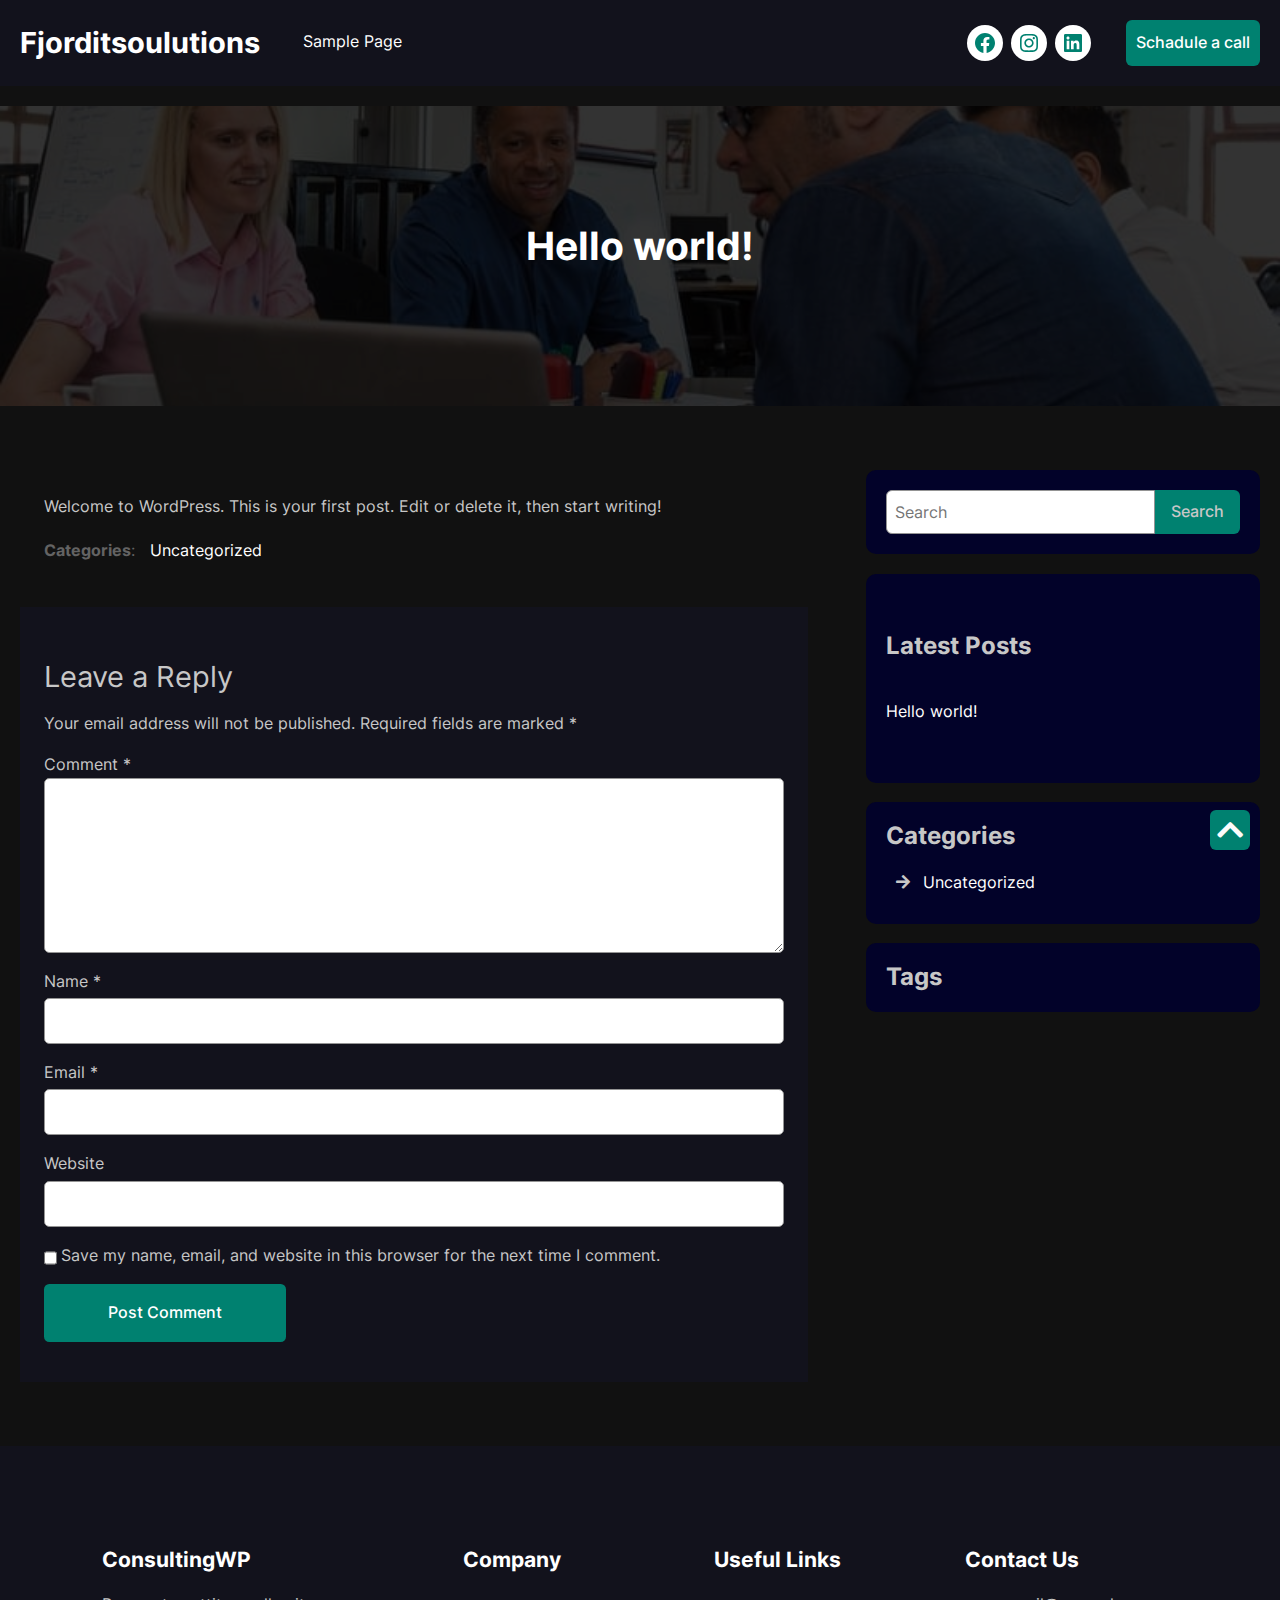
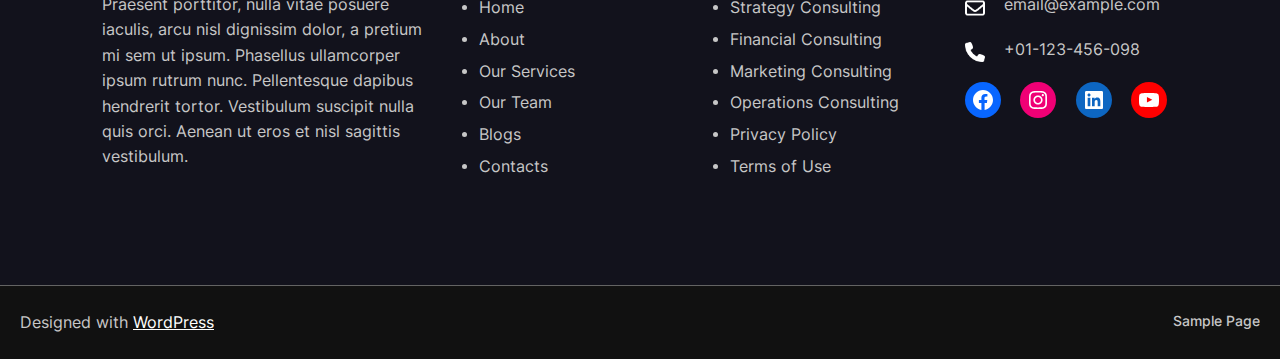
<file: hello-world/index.html>
<!DOCTYPE html>
<html lang="en-US">
<head>
	<meta charset="UTF-8">
	<meta name="viewport" content="width=device-width, initial-scale=1">
<meta name="robots" content="max-image-preview:large">
	<style>img:is([sizes="auto" i], [sizes^="auto," i]) { contain-intrinsic-size: 3000px 1500px }</style>
	<title>Hello world! &#8211; Fjorditsoulutions</title>
<link rel="alternate" type="application/rss+xml" title="Fjorditsoulutions &raquo; Feed" href="/feed/">
<link rel="alternate" type="application/rss+xml" title="Fjorditsoulutions &raquo; Comments Feed" href="/comments/feed/">
<link rel="alternate" type="application/rss+xml" title="Fjorditsoulutions &raquo; Hello world! Comments Feed" href="/hello-world/feed/">
<script>
window._wpemojiSettings = {"baseUrl":"https:\/\/s.w.org\/images\/core\/emoji\/15.0.3\/72x72\/","ext":".png","svgUrl":"https:\/\/s.w.org\/images\/core\/emoji\/15.0.3\/svg\/","svgExt":".svg","source":{"concatemoji":"\/wp-includes\/js\/wp-emoji-release.min.js?ver=6.7.2"}};
/*! This file is auto-generated */
!function(i,n){var o,s,e;function c(e){try{var t={supportTests:e,timestamp:(new Date).valueOf()};sessionStorage.setItem(o,JSON.stringify(t))}catch(e){}}function p(e,t,n){e.clearRect(0,0,e.canvas.width,e.canvas.height),e.fillText(t,0,0);var t=new Uint32Array(e.getImageData(0,0,e.canvas.width,e.canvas.height).data),r=(e.clearRect(0,0,e.canvas.width,e.canvas.height),e.fillText(n,0,0),new Uint32Array(e.getImageData(0,0,e.canvas.width,e.canvas.height).data));return t.every(function(e,t){return e===r[t]})}function u(e,t,n){switch(t){case"flag":return n(e,"🏳️‍⚧️","🏳️​⚧️")?!1:!n(e,"🇺🇳","🇺​🇳")&&!n(e,"🏴󠁧󠁢󠁥󠁮󠁧󠁿","🏴​󠁧​󠁢​󠁥​󠁮​󠁧​󠁿");case"emoji":return!n(e,"🐦‍⬛","🐦​⬛")}return!1}function f(e,t,n){var r="undefined"!=typeof WorkerGlobalScope&&self instanceof WorkerGlobalScope?new OffscreenCanvas(300,150):i.createElement("canvas"),a=r.getContext("2d",{willReadFrequently:!0}),o=(a.textBaseline="top",a.font="600 32px Arial",{});return e.forEach(function(e){o[e]=t(a,e,n)}),o}function t(e){var t=i.createElement("script");t.src=e,t.defer=!0,i.head.appendChild(t)}"undefined"!=typeof Promise&&(o="wpEmojiSettingsSupports",s=["flag","emoji"],n.supports={everything:!0,everythingExceptFlag:!0},e=new Promise(function(e){i.addEventListener("DOMContentLoaded",e,{once:!0})}),new Promise(function(t){var n=function(){try{var e=JSON.parse(sessionStorage.getItem(o));if("object"==typeof e&&"number"==typeof e.timestamp&&(new Date).valueOf()<e.timestamp+604800&&"object"==typeof e.supportTests)return e.supportTests}catch(e){}return null}();if(!n){if("undefined"!=typeof Worker&&"undefined"!=typeof OffscreenCanvas&&"undefined"!=typeof URL&&URL.createObjectURL&&"undefined"!=typeof Blob)try{var e="postMessage("+f.toString()+"("+[JSON.stringify(s),u.toString(),p.toString()].join(",")+"));",r=new Blob([e],{type:"text/javascript"}),a=new Worker(URL.createObjectURL(r),{name:"wpTestEmojiSupports"});return void(a.onmessage=function(e){c(n=e.data),a.terminate(),t(n)})}catch(e){}c(n=f(s,u,p))}t(n)}).then(function(e){for(var t in e)n.supports[t]=e[t],n.supports.everything=n.supports.everything&&n.supports[t],"flag"!==t&&(n.supports.everythingExceptFlag=n.supports.everythingExceptFlag&&n.supports[t]);n.supports.everythingExceptFlag=n.supports.everythingExceptFlag&&!n.supports.flag,n.DOMReady=!1,n.readyCallback=function(){n.DOMReady=!0}}).then(function(){return e}).then(function(){var e;n.supports.everything||(n.readyCallback(),(e=n.source||{}).concatemoji?t(e.concatemoji):e.wpemoji&&e.twemoji&&(t(e.twemoji),t(e.wpemoji)))}))}((window,document),window._wpemojiSettings);
</script>
<style id="wp-block-site-title-inline-css">.wp-block-site-title{box-sizing:border-box}.wp-block-site-title :where(a){color:inherit;font-family:inherit;font-size:inherit;font-style:inherit;font-weight:inherit;letter-spacing:inherit;line-height:inherit;text-decoration:inherit}</style>
<style id="wp-block-group-inline-css">.wp-block-group{box-sizing:border-box}:where(.wp-block-group.wp-block-group-is-layout-constrained){position:relative}</style>
<style id="wp-block-page-list-inline-css">.wp-block-navigation .wp-block-page-list{align-items:var(--navigation-layout-align,initial);background-color:inherit;display:flex;flex-direction:var(--navigation-layout-direction,initial);flex-wrap:var(--navigation-layout-wrap,wrap);justify-content:var(--navigation-layout-justify,initial)}.wp-block-navigation .wp-block-navigation-item{background-color:inherit}</style>
<link rel="stylesheet" id="wp-block-navigation-css" href="/wp-includes/blocks/navigation/style.min.css?ver=6.7.2" media="all">
<link rel="stylesheet" id="wp-block-social-links-css" href="/wp-includes/blocks/social-links/style.min.css?ver=6.7.2" media="all">
<style id="wp-block-button-inline-css">.wp-block-button__link{box-sizing:border-box;cursor:pointer;display:inline-block;text-align:center;word-break:break-word}.wp-block-button__link.aligncenter{text-align:center}.wp-block-button__link.alignright{text-align:right}:where(.wp-block-button__link){border-radius:9999px;box-shadow:none;padding:calc(.667em + 2px) calc(1.333em + 2px);text-decoration:none}.wp-block-button[style*=text-decoration] .wp-block-button__link{text-decoration:inherit}.wp-block-buttons>.wp-block-button.has-custom-width{max-width:none}.wp-block-buttons>.wp-block-button.has-custom-width .wp-block-button__link{width:100%}.wp-block-buttons>.wp-block-button.has-custom-font-size .wp-block-button__link{font-size:inherit}.wp-block-buttons>.wp-block-button.wp-block-button__width-25{width:calc(25% - var(--wp--style--block-gap, .5em)*.75)}.wp-block-buttons>.wp-block-button.wp-block-button__width-50{width:calc(50% - var(--wp--style--block-gap, .5em)*.5)}.wp-block-buttons>.wp-block-button.wp-block-button__width-75{width:calc(75% - var(--wp--style--block-gap, .5em)*.25)}.wp-block-buttons>.wp-block-button.wp-block-button__width-100{flex-basis:100%;width:100%}.wp-block-buttons.is-vertical>.wp-block-button.wp-block-button__width-25{width:25%}.wp-block-buttons.is-vertical>.wp-block-button.wp-block-button__width-50{width:50%}.wp-block-buttons.is-vertical>.wp-block-button.wp-block-button__width-75{width:75%}.wp-block-button.is-style-squared,.wp-block-button__link.wp-block-button.is-style-squared{border-radius:0}.wp-block-button.no-border-radius,.wp-block-button__link.no-border-radius{border-radius:0!important}:root :where(.wp-block-button .wp-block-button__link.is-style-outline),:root :where(.wp-block-button.is-style-outline>.wp-block-button__link){border:2px solid;padding:.667em 1.333em}:root :where(.wp-block-button .wp-block-button__link.is-style-outline:not(.has-text-color)),:root :where(.wp-block-button.is-style-outline>.wp-block-button__link:not(.has-text-color)){color:currentColor}:root :where(.wp-block-button .wp-block-button__link.is-style-outline:not(.has-background)),:root :where(.wp-block-button.is-style-outline>.wp-block-button__link:not(.has-background)){background-color:initial;background-image:none}</style>
<style id="wp-block-buttons-inline-css">.wp-block-buttons.is-vertical{flex-direction:column}.wp-block-buttons.is-vertical>.wp-block-button:last-child{margin-bottom:0}.wp-block-buttons>.wp-block-button{display:inline-block;margin:0}.wp-block-buttons.is-content-justification-left{justify-content:flex-start}.wp-block-buttons.is-content-justification-left.is-vertical{align-items:flex-start}.wp-block-buttons.is-content-justification-center{justify-content:center}.wp-block-buttons.is-content-justification-center.is-vertical{align-items:center}.wp-block-buttons.is-content-justification-right{justify-content:flex-end}.wp-block-buttons.is-content-justification-right.is-vertical{align-items:flex-end}.wp-block-buttons.is-content-justification-space-between{justify-content:space-between}.wp-block-buttons.aligncenter{text-align:center}.wp-block-buttons:not(.is-content-justification-space-between,.is-content-justification-right,.is-content-justification-left,.is-content-justification-center) .wp-block-button.aligncenter{margin-left:auto;margin-right:auto;width:100%}.wp-block-buttons[style*=text-decoration] .wp-block-button,.wp-block-buttons[style*=text-decoration] .wp-block-button__link{text-decoration:inherit}.wp-block-buttons.has-custom-font-size .wp-block-button__link{font-size:inherit}.wp-block-button.aligncenter{text-align:center}</style>
<style id="wp-block-columns-inline-css">.wp-block-columns{align-items:normal!important;box-sizing:border-box;display:flex;flex-wrap:wrap!important}@media (min-width:782px){.wp-block-columns{flex-wrap:nowrap!important}}.wp-block-columns.are-vertically-aligned-top{align-items:flex-start}.wp-block-columns.are-vertically-aligned-center{align-items:center}.wp-block-columns.are-vertically-aligned-bottom{align-items:flex-end}@media (max-width:781px){.wp-block-columns:not(.is-not-stacked-on-mobile)>.wp-block-column{flex-basis:100%!important}}@media (min-width:782px){.wp-block-columns:not(.is-not-stacked-on-mobile)>.wp-block-column{flex-basis:0;flex-grow:1}.wp-block-columns:not(.is-not-stacked-on-mobile)>.wp-block-column[style*=flex-basis]{flex-grow:0}}.wp-block-columns.is-not-stacked-on-mobile{flex-wrap:nowrap!important}.wp-block-columns.is-not-stacked-on-mobile>.wp-block-column{flex-basis:0;flex-grow:1}.wp-block-columns.is-not-stacked-on-mobile>.wp-block-column[style*=flex-basis]{flex-grow:0}:where(.wp-block-columns){margin-bottom:1.75em}:where(.wp-block-columns.has-background){padding:1.25em 2.375em}.wp-block-column{flex-grow:1;min-width:0;overflow-wrap:break-word;word-break:break-word}.wp-block-column.is-vertically-aligned-top{align-self:flex-start}.wp-block-column.is-vertically-aligned-center{align-self:center}.wp-block-column.is-vertically-aligned-bottom{align-self:flex-end}.wp-block-column.is-vertically-aligned-stretch{align-self:stretch}.wp-block-column.is-vertically-aligned-bottom,.wp-block-column.is-vertically-aligned-center,.wp-block-column.is-vertically-aligned-top{width:100%}</style>
<style id="wp-block-post-title-inline-css">.wp-block-post-title{box-sizing:border-box;word-break:break-word}.wp-block-post-title :where(a){display:inline-block;font-family:inherit;font-size:inherit;font-style:inherit;font-weight:inherit;letter-spacing:inherit;line-height:inherit;text-decoration:inherit}</style>
<style id="wp-block-paragraph-inline-css">.is-small-text{font-size:.875em}.is-regular-text{font-size:1em}.is-large-text{font-size:2.25em}.is-larger-text{font-size:3em}.has-drop-cap:not(:focus):first-letter{float:left;font-size:8.4em;font-style:normal;font-weight:100;line-height:.68;margin:.05em .1em 0 0;text-transform:uppercase}body.rtl .has-drop-cap:not(:focus):first-letter{float:none;margin-left:.1em}p.has-drop-cap.has-background{overflow:hidden}:root :where(p.has-background){padding:1.25em 2.375em}:where(p.has-text-color:not(.has-link-color)) a{color:inherit}p.has-text-align-left[style*="writing-mode:vertical-lr"],p.has-text-align-right[style*="writing-mode:vertical-rl"]{rotate:180deg}</style>
<link rel="stylesheet" id="wp-block-cover-css" href="/wp-includes/blocks/cover/style.min.css?ver=6.7.2" media="all">
<style id="wp-block-post-featured-image-inline-css">.wp-block-post-featured-image{margin-left:0;margin-right:0}.wp-block-post-featured-image a{display:block;height:100%}.wp-block-post-featured-image :where(img){box-sizing:border-box;height:auto;max-width:100%;vertical-align:bottom;width:100%}.wp-block-post-featured-image.alignfull img,.wp-block-post-featured-image.alignwide img{width:100%}.wp-block-post-featured-image .wp-block-post-featured-image__overlay.has-background-dim{background-color:#000;inset:0;position:absolute}.wp-block-post-featured-image{position:relative}.wp-block-post-featured-image .wp-block-post-featured-image__overlay.has-background-gradient{background-color:initial}.wp-block-post-featured-image .wp-block-post-featured-image__overlay.has-background-dim-0{opacity:0}.wp-block-post-featured-image .wp-block-post-featured-image__overlay.has-background-dim-10{opacity:.1}.wp-block-post-featured-image .wp-block-post-featured-image__overlay.has-background-dim-20{opacity:.2}.wp-block-post-featured-image .wp-block-post-featured-image__overlay.has-background-dim-30{opacity:.3}.wp-block-post-featured-image .wp-block-post-featured-image__overlay.has-background-dim-40{opacity:.4}.wp-block-post-featured-image .wp-block-post-featured-image__overlay.has-background-dim-50{opacity:.5}.wp-block-post-featured-image .wp-block-post-featured-image__overlay.has-background-dim-60{opacity:.6}.wp-block-post-featured-image .wp-block-post-featured-image__overlay.has-background-dim-70{opacity:.7}.wp-block-post-featured-image .wp-block-post-featured-image__overlay.has-background-dim-80{opacity:.8}.wp-block-post-featured-image .wp-block-post-featured-image__overlay.has-background-dim-90{opacity:.9}.wp-block-post-featured-image .wp-block-post-featured-image__overlay.has-background-dim-100{opacity:1}.wp-block-post-featured-image:where(.alignleft,.alignright){width:100%}</style>
<style id="wp-block-post-content-inline-css">.wp-block-post-content{display:flow-root}</style>
<style id="wp-block-post-terms-inline-css">.wp-block-post-terms{box-sizing:border-box}.wp-block-post-terms .wp-block-post-terms__separator{white-space:pre-wrap}</style>
<style id="wp-block-post-comments-form-inline-css">:where(.wp-block-post-comments-form) input:not([type=submit]),:where(.wp-block-post-comments-form) textarea{border:1px solid #949494;font-family:inherit;font-size:1em}:where(.wp-block-post-comments-form) input:where(:not([type=submit]):not([type=checkbox])),:where(.wp-block-post-comments-form) textarea{padding:calc(.667em + 2px)}.wp-block-post-comments-form{box-sizing:border-box}.wp-block-post-comments-form[style*=font-weight] :where(.comment-reply-title){font-weight:inherit}.wp-block-post-comments-form[style*=font-family] :where(.comment-reply-title){font-family:inherit}.wp-block-post-comments-form[class*=-font-size] :where(.comment-reply-title),.wp-block-post-comments-form[style*=font-size] :where(.comment-reply-title){font-size:inherit}.wp-block-post-comments-form[style*=line-height] :where(.comment-reply-title){line-height:inherit}.wp-block-post-comments-form[style*=font-style] :where(.comment-reply-title){font-style:inherit}.wp-block-post-comments-form[style*=letter-spacing] :where(.comment-reply-title){letter-spacing:inherit}.wp-block-post-comments-form :where(input[type=submit]){box-shadow:none;cursor:pointer;display:inline-block;overflow-wrap:break-word;text-align:center}.wp-block-post-comments-form .comment-form input:not([type=submit]):not([type=checkbox]):not([type=hidden]),.wp-block-post-comments-form .comment-form textarea{box-sizing:border-box;display:block;width:100%}.wp-block-post-comments-form .comment-form-author label,.wp-block-post-comments-form .comment-form-email label,.wp-block-post-comments-form .comment-form-url label{display:block;margin-bottom:.25em}.wp-block-post-comments-form .comment-form-cookies-consent{display:flex;gap:.25em}.wp-block-post-comments-form .comment-form-cookies-consent #wp-comment-cookies-consent{margin-top:.35em}.wp-block-post-comments-form .comment-reply-title{margin-bottom:0}.wp-block-post-comments-form .comment-reply-title :where(small){font-size:var(--wp--preset--font-size--medium,smaller);margin-left:.5em}</style>
<style id="wp-block-search-inline-css">.wp-block-search__button{margin-left:10px;word-break:normal}.wp-block-search__button.has-icon{line-height:0}.wp-block-search__button svg{height:1.25em;min-height:24px;min-width:24px;width:1.25em;fill:currentColor;vertical-align:text-bottom}:where(.wp-block-search__button){border:1px solid #ccc;padding:6px 10px}.wp-block-search__inside-wrapper{display:flex;flex:auto;flex-wrap:nowrap;max-width:100%}.wp-block-search__label{width:100%}.wp-block-search__input{appearance:none;border:1px solid #949494;flex-grow:1;margin-left:0;margin-right:0;min-width:3rem;padding:8px;text-decoration:unset!important}.wp-block-search.wp-block-search__button-only .wp-block-search__button{flex-shrink:0;margin-left:0;max-width:100%}.wp-block-search.wp-block-search__button-only .wp-block-search__button[aria-expanded=true]{max-width:calc(100% - 100px)}.wp-block-search.wp-block-search__button-only .wp-block-search__inside-wrapper{min-width:0!important;transition-property:width}.wp-block-search.wp-block-search__button-only .wp-block-search__input{flex-basis:100%;transition-duration:.3s}.wp-block-search.wp-block-search__button-only.wp-block-search__searchfield-hidden,.wp-block-search.wp-block-search__button-only.wp-block-search__searchfield-hidden .wp-block-search__inside-wrapper{overflow:hidden}.wp-block-search.wp-block-search__button-only.wp-block-search__searchfield-hidden .wp-block-search__input{border-left-width:0!important;border-right-width:0!important;flex-basis:0;flex-grow:0;margin:0;min-width:0!important;padding-left:0!important;padding-right:0!important;width:0!important}:where(.wp-block-search__input){font-family:inherit;font-size:inherit;font-style:inherit;font-weight:inherit;letter-spacing:inherit;line-height:inherit;text-transform:inherit}:where(.wp-block-search__button-inside .wp-block-search__inside-wrapper){border:1px solid #949494;box-sizing:border-box;padding:4px}:where(.wp-block-search__button-inside .wp-block-search__inside-wrapper) .wp-block-search__input{border:none;border-radius:0;padding:0 4px}:where(.wp-block-search__button-inside .wp-block-search__inside-wrapper) .wp-block-search__input:focus{outline:none}:where(.wp-block-search__button-inside .wp-block-search__inside-wrapper) :where(.wp-block-search__button){padding:4px 8px}.wp-block-search.aligncenter .wp-block-search__inside-wrapper{margin:auto}.wp-block[data-align=right] .wp-block-search.wp-block-search__button-only .wp-block-search__inside-wrapper{float:right}</style>
<style id="wp-block-heading-inline-css">h1.has-background,h2.has-background,h3.has-background,h4.has-background,h5.has-background,h6.has-background{padding:1.25em 2.375em}h1.has-text-align-left[style*=writing-mode]:where([style*=vertical-lr]),h1.has-text-align-right[style*=writing-mode]:where([style*=vertical-rl]),h2.has-text-align-left[style*=writing-mode]:where([style*=vertical-lr]),h2.has-text-align-right[style*=writing-mode]:where([style*=vertical-rl]),h3.has-text-align-left[style*=writing-mode]:where([style*=vertical-lr]),h3.has-text-align-right[style*=writing-mode]:where([style*=vertical-rl]),h4.has-text-align-left[style*=writing-mode]:where([style*=vertical-lr]),h4.has-text-align-right[style*=writing-mode]:where([style*=vertical-rl]),h5.has-text-align-left[style*=writing-mode]:where([style*=vertical-lr]),h5.has-text-align-right[style*=writing-mode]:where([style*=vertical-rl]),h6.has-text-align-left[style*=writing-mode]:where([style*=vertical-lr]),h6.has-text-align-right[style*=writing-mode]:where([style*=vertical-rl]){rotate:180deg}</style>
<style id="wp-block-latest-posts-inline-css">.wp-block-latest-posts{box-sizing:border-box}.wp-block-latest-posts.alignleft{margin-right:2em}.wp-block-latest-posts.alignright{margin-left:2em}.wp-block-latest-posts.wp-block-latest-posts__list{list-style:none}.wp-block-latest-posts.wp-block-latest-posts__list li{clear:both;overflow-wrap:break-word}.wp-block-latest-posts.is-grid{display:flex;flex-wrap:wrap}.wp-block-latest-posts.is-grid li{margin:0 1.25em 1.25em 0;width:100%}@media (min-width:600px){.wp-block-latest-posts.columns-2 li{width:calc(50% - .625em)}.wp-block-latest-posts.columns-2 li:nth-child(2n){margin-right:0}.wp-block-latest-posts.columns-3 li{width:calc(33.33333% - .83333em)}.wp-block-latest-posts.columns-3 li:nth-child(3n){margin-right:0}.wp-block-latest-posts.columns-4 li{width:calc(25% - .9375em)}.wp-block-latest-posts.columns-4 li:nth-child(4n){margin-right:0}.wp-block-latest-posts.columns-5 li{width:calc(20% - 1em)}.wp-block-latest-posts.columns-5 li:nth-child(5n){margin-right:0}.wp-block-latest-posts.columns-6 li{width:calc(16.66667% - 1.04167em)}.wp-block-latest-posts.columns-6 li:nth-child(6n){margin-right:0}}:root :where(.wp-block-latest-posts.is-grid){padding:0}:root :where(.wp-block-latest-posts.wp-block-latest-posts__list){padding-left:0}.wp-block-latest-posts__post-author,.wp-block-latest-posts__post-date{display:block;font-size:.8125em}.wp-block-latest-posts__post-excerpt{margin-bottom:1em;margin-top:.5em}.wp-block-latest-posts__featured-image a{display:inline-block}.wp-block-latest-posts__featured-image img{height:auto;max-width:100%;width:auto}.wp-block-latest-posts__featured-image.alignleft{float:left;margin-right:1em}.wp-block-latest-posts__featured-image.alignright{float:right;margin-left:1em}.wp-block-latest-posts__featured-image.aligncenter{margin-bottom:1em;text-align:center}</style>
<style id="wp-block-categories-inline-css">.wp-block-categories{box-sizing:border-box}.wp-block-categories.alignleft{margin-right:2em}.wp-block-categories.alignright{margin-left:2em}.wp-block-categories.wp-block-categories-dropdown.aligncenter{text-align:center}.wp-block-categories .wp-block-categories__label{display:block;width:100%}</style>
<style id="wp-block-tag-cloud-inline-css">.wp-block-tag-cloud{box-sizing:border-box}.wp-block-tag-cloud.aligncenter{justify-content:center;text-align:center}.wp-block-tag-cloud.alignfull{padding-left:1em;padding-right:1em}.wp-block-tag-cloud a{display:inline-block;margin-right:5px}.wp-block-tag-cloud span{display:inline-block;margin-left:5px;text-decoration:none}:root :where(.wp-block-tag-cloud.is-style-outline){display:flex;flex-wrap:wrap;gap:1ch}:root :where(.wp-block-tag-cloud.is-style-outline a){border:1px solid;font-size:unset!important;margin-right:0;padding:1ch 2ch;text-decoration:none!important}</style>
<style id="wp-block-list-inline-css">ol,ul{box-sizing:border-box}:root :where(.wp-block-list.has-background){padding:1.25em 2.375em}</style>
<link rel="stylesheet" id="wp-block-image-css" href="/wp-includes/blocks/image/style.min.css?ver=6.7.2" media="all">
<style id="wp-emoji-styles-inline-css">img.wp-smiley, img.emoji {
		display: inline !important;
		border: none !important;
		box-shadow: none !important;
		height: 1em !important;
		width: 1em !important;
		margin: 0 0.07em !important;
		vertical-align: -0.1em !important;
		background: none !important;
		padding: 0 !important;
	}</style>
<link rel="stylesheet" id="wp-block-library-css" href="/wp-includes/css/dist/block-library/common.min.css?ver=6.7.2" media="all">
<link rel="stylesheet" id="dashicons-css" href="/wp-includes/css/dashicons.min.css?ver=6.7.2" media="all">
<style id="global-styles-inline-css">:root{--wp--preset--aspect-ratio--square: 1;--wp--preset--aspect-ratio--4-3: 4/3;--wp--preset--aspect-ratio--3-4: 3/4;--wp--preset--aspect-ratio--3-2: 3/2;--wp--preset--aspect-ratio--2-3: 2/3;--wp--preset--aspect-ratio--16-9: 16/9;--wp--preset--aspect-ratio--9-16: 9/16;--wp--preset--color--black: #000000;--wp--preset--color--cyan-bluish-gray: #abb8c3;--wp--preset--color--white: #ffffff;--wp--preset--color--pale-pink: #f78da7;--wp--preset--color--vivid-red: #cf2e2e;--wp--preset--color--luminous-vivid-orange: #ff6900;--wp--preset--color--luminous-vivid-amber: #fcb900;--wp--preset--color--light-green-cyan: #7bdcb5;--wp--preset--color--vivid-green-cyan: #00d084;--wp--preset--color--pale-cyan-blue: #8ed1fc;--wp--preset--color--vivid-cyan-blue: #0693e3;--wp--preset--color--vivid-purple: #9b51e0;--wp--preset--color--primary: #008170;--wp--preset--color--secondary: #12121C;--wp--preset--color--base: #111111;--wp--preset--color--base-2: ;--wp--preset--color--contrast: #c7c7c7;--wp--preset--color--contrast-2: #636363;--wp--preset--color--contrast-3: #A4A4A4;--wp--preset--color--accent: #cfcabe;--wp--preset--color--accent-2: #c2a990;--wp--preset--color--accent-3: #d8613c;--wp--preset--color--accent-4: #b1c5a4;--wp--preset--color--accent-5: #020229;--wp--preset--color--link-color: #fcfcfc;--wp--preset--color--heading-text-color: #fff;--wp--preset--color--button-hover-color: #27aa77;--wp--preset--gradient--vivid-cyan-blue-to-vivid-purple: linear-gradient(135deg,rgba(6,147,227,1) 0%,rgb(155,81,224) 100%);--wp--preset--gradient--light-green-cyan-to-vivid-green-cyan: linear-gradient(135deg,rgb(122,220,180) 0%,rgb(0,208,130) 100%);--wp--preset--gradient--luminous-vivid-amber-to-luminous-vivid-orange: linear-gradient(135deg,rgba(252,185,0,1) 0%,rgba(255,105,0,1) 100%);--wp--preset--gradient--luminous-vivid-orange-to-vivid-red: linear-gradient(135deg,rgba(255,105,0,1) 0%,rgb(207,46,46) 100%);--wp--preset--gradient--very-light-gray-to-cyan-bluish-gray: linear-gradient(135deg,rgb(238,238,238) 0%,rgb(169,184,195) 100%);--wp--preset--gradient--cool-to-warm-spectrum: linear-gradient(135deg,rgb(74,234,220) 0%,rgb(151,120,209) 20%,rgb(207,42,186) 40%,rgb(238,44,130) 60%,rgb(251,105,98) 80%,rgb(254,248,76) 100%);--wp--preset--gradient--blush-light-purple: linear-gradient(135deg,rgb(255,206,236) 0%,rgb(152,150,240) 100%);--wp--preset--gradient--blush-bordeaux: linear-gradient(135deg,rgb(254,205,165) 0%,rgb(254,45,45) 50%,rgb(107,0,62) 100%);--wp--preset--gradient--luminous-dusk: linear-gradient(135deg,rgb(255,203,112) 0%,rgb(199,81,192) 50%,rgb(65,88,208) 100%);--wp--preset--gradient--pale-ocean: linear-gradient(135deg,rgb(255,245,203) 0%,rgb(182,227,212) 50%,rgb(51,167,181) 100%);--wp--preset--gradient--electric-grass: linear-gradient(135deg,rgb(202,248,128) 0%,rgb(113,206,126) 100%);--wp--preset--gradient--midnight: linear-gradient(135deg,rgb(2,3,129) 0%,rgb(40,116,252) 100%);--wp--preset--gradient--gradient-1: linear-gradient(to bottom, #cfcabe 0%, #F9F9F9 100%);--wp--preset--gradient--gradient-2: linear-gradient(to bottom, #C2A990 0%, #F9F9F9 100%);--wp--preset--gradient--gradient-3: linear-gradient(to bottom, #D8613C 0%, #F9F9F9 100%);--wp--preset--gradient--gradient-4: linear-gradient(to bottom, #B1C5A4 0%, #F9F9F9 100%);--wp--preset--gradient--gradient-5: linear-gradient(to bottom, #B5BDBC 0%, #F9F9F9 100%);--wp--preset--gradient--gradient-6: linear-gradient(to bottom, #A4A4A4 0%, #F9F9F9 100%);--wp--preset--gradient--gradient-7: linear-gradient(to bottom, #cfcabe 50%, #F9F9F9 50%);--wp--preset--gradient--gradient-8: linear-gradient(to bottom, #C2A990 50%, #F9F9F9 50%);--wp--preset--gradient--gradient-9: linear-gradient(to bottom, #D8613C 50%, #F9F9F9 50%);--wp--preset--gradient--gradient-10: linear-gradient(to bottom, #B1C5A4 50%, #F9F9F9 50%);--wp--preset--gradient--gradient-11: linear-gradient(to bottom, #B5BDBC 50%, #F9F9F9 50%);--wp--preset--gradient--gradient-12: linear-gradient(to bottom, #A4A4A4 50%, #F9F9F9 50%);--wp--preset--font-size--small: 16px;--wp--preset--font-size--medium: 1.05rem;--wp--preset--font-size--large: clamp(1.20rem, 1.2rem + ((1vw - 0.2rem) * 1.02), 1.85rem);--wp--preset--font-size--x-large: clamp(1.7rem, 1.7rem + ((1vw - 0.2rem) * 1.255), 2.5rem);--wp--preset--font-size--xx-large: clamp(2.3rem, 2.3rem + ((1vw - 0.2rem) * 1.522), 3.27rem);--wp--preset--font-family--body: "Inter", sans-serif;--wp--preset--spacing--20: min(1.5rem, 2vw);--wp--preset--spacing--30: min(2.5rem, 3vw);--wp--preset--spacing--40: min(4rem, 5vw);--wp--preset--spacing--50: min(6.5rem, 8vw);--wp--preset--spacing--60: min(10.5rem, 13vw);--wp--preset--spacing--70: 3.38rem;--wp--preset--spacing--80: 5.06rem;--wp--preset--spacing--10: 1rem;--wp--preset--shadow--natural: 6px 6px 9px rgba(0, 0, 0, 0.2);--wp--preset--shadow--deep: 12px 12px 50px rgba(0, 0, 0, 0.4);--wp--preset--shadow--sharp: 6px 6px 0px rgba(0, 0, 0, 0.2);--wp--preset--shadow--outlined: 6px 6px 0px -3px rgba(255, 255, 255, 1), 6px 6px rgba(0, 0, 0, 1);--wp--preset--shadow--crisp: 6px 6px 0px rgba(0, 0, 0, 1);}:root { --wp--style--global--content-size: 1340px;--wp--style--global--wide-size: 1340px; }:where(body) { margin: 0; }.wp-site-blocks { padding-top: var(--wp--style--root--padding-top); padding-bottom: var(--wp--style--root--padding-bottom); }.has-global-padding { padding-right: var(--wp--style--root--padding-right); padding-left: var(--wp--style--root--padding-left); }.has-global-padding > .alignfull { margin-right: calc(var(--wp--style--root--padding-right) * -1); margin-left: calc(var(--wp--style--root--padding-left) * -1); }.has-global-padding :where(:not(.alignfull.is-layout-flow) > .has-global-padding:not(.wp-block-block, .alignfull)) { padding-right: 0; padding-left: 0; }.has-global-padding :where(:not(.alignfull.is-layout-flow) > .has-global-padding:not(.wp-block-block, .alignfull)) > .alignfull { margin-left: 0; margin-right: 0; }.wp-site-blocks > .alignleft { float: left; margin-right: 2em; }.wp-site-blocks > .alignright { float: right; margin-left: 2em; }.wp-site-blocks > .aligncenter { justify-content: center; margin-left: auto; margin-right: auto; }:where(.wp-site-blocks) > * { margin-block-start: 1.2rem; margin-block-end: 0; }:where(.wp-site-blocks) > :first-child { margin-block-start: 0; }:where(.wp-site-blocks) > :last-child { margin-block-end: 0; }:root { --wp--style--block-gap: 1.2rem; }:root :where(.is-layout-flow) > :first-child{margin-block-start: 0;}:root :where(.is-layout-flow) > :last-child{margin-block-end: 0;}:root :where(.is-layout-flow) > *{margin-block-start: 1.2rem;margin-block-end: 0;}:root :where(.is-layout-constrained) > :first-child{margin-block-start: 0;}:root :where(.is-layout-constrained) > :last-child{margin-block-end: 0;}:root :where(.is-layout-constrained) > *{margin-block-start: 1.2rem;margin-block-end: 0;}:root :where(.is-layout-flex){gap: 1.2rem;}:root :where(.is-layout-grid){gap: 1.2rem;}.is-layout-flow > .alignleft{float: left;margin-inline-start: 0;margin-inline-end: 2em;}.is-layout-flow > .alignright{float: right;margin-inline-start: 2em;margin-inline-end: 0;}.is-layout-flow > .aligncenter{margin-left: auto !important;margin-right: auto !important;}.is-layout-constrained > .alignleft{float: left;margin-inline-start: 0;margin-inline-end: 2em;}.is-layout-constrained > .alignright{float: right;margin-inline-start: 2em;margin-inline-end: 0;}.is-layout-constrained > .aligncenter{margin-left: auto !important;margin-right: auto !important;}.is-layout-constrained > :where(:not(.alignleft):not(.alignright):not(.alignfull)){max-width: var(--wp--style--global--content-size);margin-left: auto !important;margin-right: auto !important;}.is-layout-constrained > .alignwide{max-width: var(--wp--style--global--wide-size);}body .is-layout-flex{display: flex;}.is-layout-flex{flex-wrap: wrap;align-items: center;}.is-layout-flex > :is(*, div){margin: 0;}body .is-layout-grid{display: grid;}.is-layout-grid > :is(*, div){margin: 0;}body{background-color: var(--wp--preset--color--base);color: var(--wp--preset--color--contrast);font-family: var(--wp--preset--font-family--body);font-size: var(--wp--preset--font-size--small);font-style: normal;font-weight: 400;line-height: 1.6;--wp--style--root--padding-top: 0px;--wp--style--root--padding-right: var(--wp--preset--spacing--50);--wp--style--root--padding-bottom: 0px;--wp--style--root--padding-left: var(--wp--preset--spacing--50);}a:where(:not(.wp-element-button)){color: #fff;text-decoration: underline;}:root :where(a:where(:not(.wp-element-button)):hover){text-decoration: none;}h1, h2, h3, h4, h5, h6{color: var(--wp--preset--color--contrast);font-weight: 400;line-height: 1.2;}h1{font-size: var(--wp--preset--font-size--xx-large);line-height: 1.15;}h2{font-size: var(--wp--preset--font-size--x-large);}h3{font-size: var(--wp--preset--font-size--large);}h4{font-size: clamp(1.1rem, 1.1rem + ((1vw - 0.2rem) * 0.767), 1.5rem);}h5{font-size: var(--wp--preset--font-size--medium);}h6{font-size: var(--wp--preset--font-size--small);}:root :where(.wp-element-button, .wp-block-button__link){background-color: var(--wp--preset--color--secondary);border-width: 0;color: var(--wp--preset--color--base);font-family: inherit;font-size: var(--wp--preset--font-size--small);font-style: normal;font-weight: 500;line-height: inherit;padding-top: 0.6rem;padding-right: 1rem;padding-bottom: 0.6rem;padding-left: 1rem;text-decoration: none;}:root :where(.wp-element-caption, .wp-block-audio figcaption, .wp-block-embed figcaption, .wp-block-gallery figcaption, .wp-block-image figcaption, .wp-block-table figcaption, .wp-block-video figcaption){color: var(--wp--preset--color--contrast-2);font-size: 0.8rem;}.has-black-color{color: var(--wp--preset--color--black) !important;}.has-cyan-bluish-gray-color{color: var(--wp--preset--color--cyan-bluish-gray) !important;}.has-white-color{color: var(--wp--preset--color--white) !important;}.has-pale-pink-color{color: var(--wp--preset--color--pale-pink) !important;}.has-vivid-red-color{color: var(--wp--preset--color--vivid-red) !important;}.has-luminous-vivid-orange-color{color: var(--wp--preset--color--luminous-vivid-orange) !important;}.has-luminous-vivid-amber-color{color: var(--wp--preset--color--luminous-vivid-amber) !important;}.has-light-green-cyan-color{color: var(--wp--preset--color--light-green-cyan) !important;}.has-vivid-green-cyan-color{color: var(--wp--preset--color--vivid-green-cyan) !important;}.has-pale-cyan-blue-color{color: var(--wp--preset--color--pale-cyan-blue) !important;}.has-vivid-cyan-blue-color{color: var(--wp--preset--color--vivid-cyan-blue) !important;}.has-vivid-purple-color{color: var(--wp--preset--color--vivid-purple) !important;}.has-primary-color{color: var(--wp--preset--color--primary) !important;}.has-secondary-color{color: var(--wp--preset--color--secondary) !important;}.has-base-color{color: var(--wp--preset--color--base) !important;}.has-base-2-color{color: var(--wp--preset--color--base-2) !important;}.has-contrast-color{color: var(--wp--preset--color--contrast) !important;}.has-contrast-2-color{color: var(--wp--preset--color--contrast-2) !important;}.has-contrast-3-color{color: var(--wp--preset--color--contrast-3) !important;}.has-accent-color{color: var(--wp--preset--color--accent) !important;}.has-accent-2-color{color: var(--wp--preset--color--accent-2) !important;}.has-accent-3-color{color: var(--wp--preset--color--accent-3) !important;}.has-accent-4-color{color: var(--wp--preset--color--accent-4) !important;}.has-accent-5-color{color: var(--wp--preset--color--accent-5) !important;}.has-link-color-color{color: var(--wp--preset--color--link-color) !important;}.has-heading-text-color-color{color: var(--wp--preset--color--heading-text-color) !important;}.has-button-hover-color-color{color: var(--wp--preset--color--button-hover-color) !important;}.has-black-background-color{background-color: var(--wp--preset--color--black) !important;}.has-cyan-bluish-gray-background-color{background-color: var(--wp--preset--color--cyan-bluish-gray) !important;}.has-white-background-color{background-color: var(--wp--preset--color--white) !important;}.has-pale-pink-background-color{background-color: var(--wp--preset--color--pale-pink) !important;}.has-vivid-red-background-color{background-color: var(--wp--preset--color--vivid-red) !important;}.has-luminous-vivid-orange-background-color{background-color: var(--wp--preset--color--luminous-vivid-orange) !important;}.has-luminous-vivid-amber-background-color{background-color: var(--wp--preset--color--luminous-vivid-amber) !important;}.has-light-green-cyan-background-color{background-color: var(--wp--preset--color--light-green-cyan) !important;}.has-vivid-green-cyan-background-color{background-color: var(--wp--preset--color--vivid-green-cyan) !important;}.has-pale-cyan-blue-background-color{background-color: var(--wp--preset--color--pale-cyan-blue) !important;}.has-vivid-cyan-blue-background-color{background-color: var(--wp--preset--color--vivid-cyan-blue) !important;}.has-vivid-purple-background-color{background-color: var(--wp--preset--color--vivid-purple) !important;}.has-primary-background-color{background-color: var(--wp--preset--color--primary) !important;}.has-secondary-background-color{background-color: var(--wp--preset--color--secondary) !important;}.has-base-background-color{background-color: var(--wp--preset--color--base) !important;}.has-base-2-background-color{background-color: var(--wp--preset--color--base-2) !important;}.has-contrast-background-color{background-color: var(--wp--preset--color--contrast) !important;}.has-contrast-2-background-color{background-color: var(--wp--preset--color--contrast-2) !important;}.has-contrast-3-background-color{background-color: var(--wp--preset--color--contrast-3) !important;}.has-accent-background-color{background-color: var(--wp--preset--color--accent) !important;}.has-accent-2-background-color{background-color: var(--wp--preset--color--accent-2) !important;}.has-accent-3-background-color{background-color: var(--wp--preset--color--accent-3) !important;}.has-accent-4-background-color{background-color: var(--wp--preset--color--accent-4) !important;}.has-accent-5-background-color{background-color: var(--wp--preset--color--accent-5) !important;}.has-link-color-background-color{background-color: var(--wp--preset--color--link-color) !important;}.has-heading-text-color-background-color{background-color: var(--wp--preset--color--heading-text-color) !important;}.has-button-hover-color-background-color{background-color: var(--wp--preset--color--button-hover-color) !important;}.has-black-border-color{border-color: var(--wp--preset--color--black) !important;}.has-cyan-bluish-gray-border-color{border-color: var(--wp--preset--color--cyan-bluish-gray) !important;}.has-white-border-color{border-color: var(--wp--preset--color--white) !important;}.has-pale-pink-border-color{border-color: var(--wp--preset--color--pale-pink) !important;}.has-vivid-red-border-color{border-color: var(--wp--preset--color--vivid-red) !important;}.has-luminous-vivid-orange-border-color{border-color: var(--wp--preset--color--luminous-vivid-orange) !important;}.has-luminous-vivid-amber-border-color{border-color: var(--wp--preset--color--luminous-vivid-amber) !important;}.has-light-green-cyan-border-color{border-color: var(--wp--preset--color--light-green-cyan) !important;}.has-vivid-green-cyan-border-color{border-color: var(--wp--preset--color--vivid-green-cyan) !important;}.has-pale-cyan-blue-border-color{border-color: var(--wp--preset--color--pale-cyan-blue) !important;}.has-vivid-cyan-blue-border-color{border-color: var(--wp--preset--color--vivid-cyan-blue) !important;}.has-vivid-purple-border-color{border-color: var(--wp--preset--color--vivid-purple) !important;}.has-primary-border-color{border-color: var(--wp--preset--color--primary) !important;}.has-secondary-border-color{border-color: var(--wp--preset--color--secondary) !important;}.has-base-border-color{border-color: var(--wp--preset--color--base) !important;}.has-base-2-border-color{border-color: var(--wp--preset--color--base-2) !important;}.has-contrast-border-color{border-color: var(--wp--preset--color--contrast) !important;}.has-contrast-2-border-color{border-color: var(--wp--preset--color--contrast-2) !important;}.has-contrast-3-border-color{border-color: var(--wp--preset--color--contrast-3) !important;}.has-accent-border-color{border-color: var(--wp--preset--color--accent) !important;}.has-accent-2-border-color{border-color: var(--wp--preset--color--accent-2) !important;}.has-accent-3-border-color{border-color: var(--wp--preset--color--accent-3) !important;}.has-accent-4-border-color{border-color: var(--wp--preset--color--accent-4) !important;}.has-accent-5-border-color{border-color: var(--wp--preset--color--accent-5) !important;}.has-link-color-border-color{border-color: var(--wp--preset--color--link-color) !important;}.has-heading-text-color-border-color{border-color: var(--wp--preset--color--heading-text-color) !important;}.has-button-hover-color-border-color{border-color: var(--wp--preset--color--button-hover-color) !important;}.has-vivid-cyan-blue-to-vivid-purple-gradient-background{background: var(--wp--preset--gradient--vivid-cyan-blue-to-vivid-purple) !important;}.has-light-green-cyan-to-vivid-green-cyan-gradient-background{background: var(--wp--preset--gradient--light-green-cyan-to-vivid-green-cyan) !important;}.has-luminous-vivid-amber-to-luminous-vivid-orange-gradient-background{background: var(--wp--preset--gradient--luminous-vivid-amber-to-luminous-vivid-orange) !important;}.has-luminous-vivid-orange-to-vivid-red-gradient-background{background: var(--wp--preset--gradient--luminous-vivid-orange-to-vivid-red) !important;}.has-very-light-gray-to-cyan-bluish-gray-gradient-background{background: var(--wp--preset--gradient--very-light-gray-to-cyan-bluish-gray) !important;}.has-cool-to-warm-spectrum-gradient-background{background: var(--wp--preset--gradient--cool-to-warm-spectrum) !important;}.has-blush-light-purple-gradient-background{background: var(--wp--preset--gradient--blush-light-purple) !important;}.has-blush-bordeaux-gradient-background{background: var(--wp--preset--gradient--blush-bordeaux) !important;}.has-luminous-dusk-gradient-background{background: var(--wp--preset--gradient--luminous-dusk) !important;}.has-pale-ocean-gradient-background{background: var(--wp--preset--gradient--pale-ocean) !important;}.has-electric-grass-gradient-background{background: var(--wp--preset--gradient--electric-grass) !important;}.has-midnight-gradient-background{background: var(--wp--preset--gradient--midnight) !important;}.has-gradient-1-gradient-background{background: var(--wp--preset--gradient--gradient-1) !important;}.has-gradient-2-gradient-background{background: var(--wp--preset--gradient--gradient-2) !important;}.has-gradient-3-gradient-background{background: var(--wp--preset--gradient--gradient-3) !important;}.has-gradient-4-gradient-background{background: var(--wp--preset--gradient--gradient-4) !important;}.has-gradient-5-gradient-background{background: var(--wp--preset--gradient--gradient-5) !important;}.has-gradient-6-gradient-background{background: var(--wp--preset--gradient--gradient-6) !important;}.has-gradient-7-gradient-background{background: var(--wp--preset--gradient--gradient-7) !important;}.has-gradient-8-gradient-background{background: var(--wp--preset--gradient--gradient-8) !important;}.has-gradient-9-gradient-background{background: var(--wp--preset--gradient--gradient-9) !important;}.has-gradient-10-gradient-background{background: var(--wp--preset--gradient--gradient-10) !important;}.has-gradient-11-gradient-background{background: var(--wp--preset--gradient--gradient-11) !important;}.has-gradient-12-gradient-background{background: var(--wp--preset--gradient--gradient-12) !important;}.has-small-font-size{font-size: var(--wp--preset--font-size--small) !important;}.has-medium-font-size{font-size: var(--wp--preset--font-size--medium) !important;}.has-large-font-size{font-size: var(--wp--preset--font-size--large) !important;}.has-x-large-font-size{font-size: var(--wp--preset--font-size--x-large) !important;}.has-xx-large-font-size{font-size: var(--wp--preset--font-size--xx-large) !important;}.has-body-font-family{font-family: var(--wp--preset--font-family--body) !important;}
:root :where(.wp-block-button .wp-block-button__link){background-color: var(--wp--preset--color--primary);border-radius: 6px;color: var(--wp--preset--color--heading-text-color);padding-top: var(--wp--preset--spacing--10);padding-right: var(--wp--preset--spacing--40);padding-bottom: var(--wp--preset--spacing--10);padding-left: var(--wp--preset--spacing--40);}
:root :where(.wp-block-buttons-is-layout-flow) > :first-child{margin-block-start: 0;}:root :where(.wp-block-buttons-is-layout-flow) > :last-child{margin-block-end: 0;}:root :where(.wp-block-buttons-is-layout-flow) > *{margin-block-start: 0.7rem;margin-block-end: 0;}:root :where(.wp-block-buttons-is-layout-constrained) > :first-child{margin-block-start: 0;}:root :where(.wp-block-buttons-is-layout-constrained) > :last-child{margin-block-end: 0;}:root :where(.wp-block-buttons-is-layout-constrained) > *{margin-block-start: 0.7rem;margin-block-end: 0;}:root :where(.wp-block-buttons-is-layout-flex){gap: 0.7rem;}:root :where(.wp-block-buttons-is-layout-grid){gap: 0.7rem;}
:root :where(.wp-block-categories){padding-right: 0px;padding-left: 0px;}:root :where(.wp-block-categories){list-style-type:none;}:root :where(.wp-block-categories li){margin-bottom: 0.5rem;}
:root :where(.wp-block-categories a:where(:not(.wp-element-button))){text-decoration: none;}
:root :where(.wp-block-post-comments-form textarea, .wp-block-post-comments-form input){border-radius:.33rem}
:root :where(.wp-block-list){padding-left: var(--wp--preset--spacing--10);}
:root :where(.wp-block-navigation){font-weight: 500;}
:root :where(.wp-block-navigation a:where(:not(.wp-element-button))){line-height: 1.2;text-decoration: none;}
:root :where(.wp-block-navigation a:where(:not(.wp-element-button)):hover){text-decoration: none;}
:root :where(.wp-block-post-featured-image img, .wp-block-post-featured-image .block-editor-media-placeholder, .wp-block-post-featured-image .wp-block-post-featured-image__overlay){border-radius: var(--wp--preset--spacing--20);}
:root :where(.wp-block-post-terms){font-size: var(--wp--preset--font-size--small);}:root :where(.wp-block-post-terms .wp-block-post-terms__prefix){color: var(--wp--preset--color--contrast-2);}
:root :where(.wp-block-post-terms a:where(:not(.wp-element-button))){text-decoration: none;}
:root :where(.wp-block-post-terms a:where(:not(.wp-element-button)):hover){text-decoration: underline;}
:root :where(.wp-block-post-title a:where(:not(.wp-element-button))){text-decoration: none;}
:root :where(.wp-block-post-title a:where(:not(.wp-element-button)):hover){text-decoration: underline;}
:root :where(.wp-block-search .wp-block-search__label, .wp-block-search .wp-block-search__input, .wp-block-search .wp-block-search__button){font-size: var(--wp--preset--font-size--small);}:root :where(.wp-block-search .wp-block-search__input){border-radius:.12rem}
:root :where(.wp-block-search .wp-element-button,.wp-block-search  .wp-block-button__link){background-color: var(--wp--preset--color--primary);border-radius: 0 6px 6px 0;color: var(--wp--preset--color--contrast);}
:root :where(.wp-block-search .wp-element-button:link,.wp-block-search  .wp-block-button__link:link){background-color: var(--wp--preset--color--contrast);color: var(--wp--preset--color--link-color);}
:root :where(.wp-block-latest-posts a:where(:not(.wp-element-button))){text-decoration: none;}
:root :where(.wp-block-site-title){font-size: clamp(0.875rem, 0.875rem + ((1vw - 0.2rem) * 0.51), 1.2rem);font-style: normal;font-weight: 600;}
:root :where(.wp-block-site-title a:where(:not(.wp-element-button))){text-decoration: none;}
:root :where(.wp-block-site-title a:where(:not(.wp-element-button)):hover){text-decoration: none;}</style>
<style id="core-block-supports-inline-css">.wp-elements-71553c7160384523b5c16aa829a84189 a:where(:not(.wp-element-button)){color:var(--wp--preset--color--heading-text-color);}.wp-container-core-group-is-layout-1 > *{margin-block-start:0;margin-block-end:0;}.wp-container-core-group-is-layout-1 > * + *{margin-block-start:0px;margin-block-end:0;}.wp-container-core-group-is-layout-2{flex-wrap:nowrap;gap:var(--wp--preset--spacing--20);}.wp-container-core-group-is-layout-3{flex-wrap:nowrap;}.wp-container-core-social-links-is-layout-1{gap:0 8px;justify-content:flex-end;}.wp-container-core-buttons-is-layout-1{justify-content:flex-end;}.wp-container-core-group-is-layout-4{flex-wrap:nowrap;justify-content:flex-end;}.wp-container-core-columns-is-layout-1{flex-wrap:nowrap;}.wp-container-core-group-is-layout-5 > .alignfull{margin-right:calc(20px * -1);margin-left:calc(20px * -1);}.wp-container-core-columns-is-layout-2{flex-wrap:nowrap;}.wp-container-core-group-is-layout-13 > .alignfull{margin-right:calc(20px * -1);margin-left:calc(20px * -1);}.wp-elements-b09d529fa4841bd28fcc27513cfa56fd a:where(:not(.wp-element-button)){color:var(--wp--preset--color--heading-text-color);}.wp-elements-1923226fa4ffa54a309859255b2e0cfb a:where(:not(.wp-element-button)){color:var(--wp--preset--color--heading-text-color);}.wp-elements-724df904508a1ca51ab112cb56b2b0ee a:where(:not(.wp-element-button)){color:var(--wp--preset--color--heading-text-color);}.wp-elements-82fbb46271cfa8b760fb7533ad200573 a:where(:not(.wp-element-button)){color:var(--wp--preset--color--heading-text-color);}.wp-container-core-group-is-layout-14{flex-wrap:nowrap;}.wp-container-core-group-is-layout-15{flex-wrap:nowrap;}.wp-container-core-columns-is-layout-3{flex-wrap:nowrap;gap:2em var(--wp--preset--spacing--30);}.wp-container-core-group-is-layout-16 > :where(:not(.alignleft):not(.alignright):not(.alignfull)){max-width:1340px;margin-left:auto !important;margin-right:auto !important;}.wp-container-core-group-is-layout-16 > .alignwide{max-width:1340px;}.wp-container-core-group-is-layout-16 .alignfull{max-width:none;}.wp-container-core-group-is-layout-17{flex-wrap:nowrap;justify-content:space-between;}.wp-container-core-group-is-layout-19 > .alignfull{margin-right:calc(20px * -1);margin-left:calc(20px * -1);}</style>
<style id="wp-block-template-skip-link-inline-css">.skip-link.screen-reader-text {
			border: 0;
			clip: rect(1px,1px,1px,1px);
			clip-path: inset(50%);
			height: 1px;
			margin: -1px;
			overflow: hidden;
			padding: 0;
			position: absolute !important;
			width: 1px;
			word-wrap: normal !important;
		}

		.skip-link.screen-reader-text:focus {
			background-color: #eee;
			clip: auto !important;
			clip-path: none;
			color: #444;
			display: block;
			font-size: 1em;
			height: auto;
			left: 5px;
			line-height: normal;
			padding: 15px 23px 14px;
			text-decoration: none;
			top: 5px;
			width: auto;
			z-index: 100000;
		}</style>
<link rel="stylesheet" id="consultingwp-style-css" href="/wp-content/themes/consultingwp/style.css?ver=1.4" media="all">
<link rel="stylesheet" id="consultingwp-fontawesome-css" href="/wp-content/themes/consultingwp/assets/font-awesome/css/all.css?ver=5.15.3" media="all">
<script src="/wp-includes/js/jquery/jquery.min.js?ver=3.7.1" id="jquery-core-js"></script>
<script src="/wp-includes/js/jquery/jquery-migrate.min.js?ver=3.4.1" id="jquery-migrate-js"></script>
<script src="/wp-content/themes/consultingwp/assets/js/jquery-sticky.js?ver=6.7.2" id="pinnaclepost-jquery-sticky-js"></script>
<link rel="https://api.w.org/" href="/wp-json/">
<link rel="alternate" title="JSON" type="application/json" href="/wp-json/wp/v2/posts/1">
<link rel="EditURI" type="application/rsd+xml" title="RSD" href="/xmlrpc.php?rsd">
<meta name="generator" content="WordPress 6.7.2">
<link rel="canonical" href="/hello-world/">
<link rel="shortlink" href="/?p=1">
<link rel="alternate" title="oEmbed (JSON)" type="application/json+oembed" href="/wp-json/oembed/1.0/embed?url=http%3A%2F%2F%2Fhello-world%2F">
<link rel="alternate" title="oEmbed (XML)" type="text/xml+oembed" href="/wp-json/oembed/1.0/embed?url=http%3A%2F%2F%2Fhello-world%2F#038;format=xml">
<script type="importmap" id="wp-importmap">{"imports":{"@wordpress\/interactivity":"\/wp-includes\/js\/dist\/script-modules\/interactivity\/index.min.js?ver=907ea3b2f317a78b7b9b"}}</script>
<script type="module" src="/wp-includes/js/dist/script-modules/block-library/navigation/view.min.js?ver=8ff192874fc8910a284c" id="@wordpress/block-library/navigation/view-js-module"></script>
<link rel="modulepreload" href="/wp-includes/js/dist/script-modules/interactivity/index.min.js?ver=907ea3b2f317a78b7b9b" id="@wordpress/interactivity-js-modulepreload">
<style class="wp-fonts-local">@font-face{font-family:Inter;font-style:normal;font-weight:100;font-display:fallback;src:url('/wp-content/themes/consultingwp/assets/fonts/inter/Inter-Thin.ttf') format('truetype');font-stretch:normal;}
@font-face{font-family:Inter;font-style:normal;font-weight:200;font-display:fallback;src:url('/wp-content/themes/consultingwp/assets/fonts/inter/Inter-ExtraLight.ttf') format('truetype');font-stretch:normal;}
@font-face{font-family:Inter;font-style:normal;font-weight:300;font-display:fallback;src:url('/wp-content/themes/consultingwp/assets/fonts/inter/Inter-Light.ttf') format('truetype');font-stretch:normal;}
@font-face{font-family:Inter;font-style:normal;font-weight:400;font-display:fallback;src:url('/wp-content/themes/consultingwp/assets/fonts/inter/Inter-Regular.ttf') format('truetype');font-stretch:normal;}
@font-face{font-family:Inter;font-style:normal;font-weight:500;font-display:fallback;src:url('/wp-content/themes/consultingwp/assets/fonts/inter/Inter-Medium.ttf') format('truetype');font-stretch:normal;}
@font-face{font-family:Inter;font-style:normal;font-weight:600;font-display:fallback;src:url('/wp-content/themes/consultingwp/assets/fonts/inter/Inter-SemiBold.ttf') format('truetype');font-stretch:normal;}
@font-face{font-family:Inter;font-style:normal;font-weight:700;font-display:fallback;src:url('/wp-content/themes/consultingwp/assets/fonts/inter/Inter-Bold.ttf') format('truetype');font-stretch:normal;}
@font-face{font-family:Inter;font-style:normal;font-weight:800;font-display:fallback;src:url('/wp-content/themes/consultingwp/assets/fonts/inter/Inter-ExtraBold.ttf') format('truetype');font-stretch:normal;}
@font-face{font-family:Inter;font-style:normal;font-weight:900;font-display:fallback;src:url('/wp-content/themes/consultingwp/assets/fonts/inter/Inter-Black.ttf') format('truetype');font-stretch:normal;}</style>
</head>

<body class="post-template-default single single-post postid-1 single-format-standard wp-embed-responsive">

<div class="wp-site-blocks">
<header class="wp-block-template-part">
<div class="wp-block-group alignwide animated fadeIn has-secondary-background-color has-background has-global-padding is-layout-constrained wp-container-core-group-is-layout-5 wp-block-group-is-layout-constrained" id="sticky-header" style="padding-top:20px;padding-right:20px;padding-bottom:20px;padding-left:20px">
<div class="wp-block-columns with-100-mobile is-layout-flex wp-container-core-columns-is-layout-1 wp-block-columns-is-layout-flex">
<div class="wp-block-column is-layout-flow wp-block-column-is-layout-flow" style="flex-basis:70%">
<div class="wp-block-group alignwide is-nowrap is-layout-flex wp-container-core-group-is-layout-3 wp-block-group-is-layout-flex">
<div class="wp-block-group is-nowrap is-layout-flex wp-container-core-group-is-layout-2 wp-block-group-is-layout-flex">
<div class="wp-block-group is-layout-flow wp-container-core-group-is-layout-1 wp-block-group-is-layout-flow"><p style="font-style:normal;font-weight:700; margin-right:var(--wp--preset--spacing--20);" class="has-link-color wp-elements-71553c7160384523b5c16aa829a84189 wp-block-site-title has-text-color has-heading-text-color-color has-large-font-size"><a href="/" target="_self" rel="home">Fjorditsoulutions</a></p></div>
</div>


<nav style="font-size:clamp(14px, 0.875rem + ((1vw - 3.2px) * 0.196), 16px);font-style:normal;font-weight:400;" class="has-text-color has-heading-text-color-color is-responsive wp-block-navigation is-layout-flex wp-block-navigation-is-layout-flex" aria-label="" data-wp-interactive="core/navigation" data-wp-context='{"overlayOpenedBy":{"click":false,"hover":false,"focus":false},"type":"overlay","roleAttribute":"","ariaLabel":"Menu"}'><button aria-haspopup="dialog" aria-label="Open menu" class="wp-block-navigation__responsive-container-open " data-wp-on-async--click="actions.openMenuOnClick" data-wp-on--keydown="actions.handleMenuKeydown"><svg width="24" height="24" xmlns="http://www.w3.org/2000/svg" viewbox="0 0 24 24"><path d="M5 5v1.5h14V5H5zm0 7.8h14v-1.5H5v1.5zM5 19h14v-1.5H5V19z"></path></svg></button>
				<div class="wp-block-navigation__responsive-container  has-background has-primary-background-color" id="modal-1" data-wp-class--has-modal-open="state.isMenuOpen" data-wp-class--is-menu-open="state.isMenuOpen" data-wp-watch="callbacks.initMenu" data-wp-on--keydown="actions.handleMenuKeydown" data-wp-on-async--focusout="actions.handleMenuFocusout" tabindex="-1">
					<div class="wp-block-navigation__responsive-close" tabindex="-1">
						<div class="wp-block-navigation__responsive-dialog" data-wp-bind--aria-modal="state.ariaModal" data-wp-bind--aria-label="state.ariaLabel" data-wp-bind--role="state.roleAttribute">
							<button aria-label="Close menu" class="wp-block-navigation__responsive-container-close" data-wp-on-async--click="actions.closeMenuOnClick"><svg xmlns="http://www.w3.org/2000/svg" viewbox="0 0 24 24" width="24" height="24" aria-hidden="true" focusable="false"><path d="m13.06 12 6.47-6.47-1.06-1.06L12 10.94 5.53 4.47 4.47 5.53 10.94 12l-6.47 6.47 1.06 1.06L12 13.06l6.47 6.47 1.06-1.06L13.06 12Z"></path></svg></button>
							<div class="wp-block-navigation__responsive-container-content" data-wp-watch="callbacks.focusFirstElement" id="modal-1-content">
								<ul style="font-size:clamp(14px, 0.875rem + ((1vw - 3.2px) * 0.196), 16px);font-style:normal;font-weight:400;" class="wp-block-navigation__container has-text-color has-heading-text-color-color is-responsive wp-block-navigation"><ul style="font-size: clamp(14px, 0.875rem + ((1vw - 3.2px) * 0.196), 16px);" class="has-text-color has-heading-text-color-color wp-block-page-list"><li class="wp-block-pages-list__item wp-block-navigation-item open-on-hover-click"><a class="wp-block-pages-list__item__link wp-block-navigation-item__content" href="/sample-page/">Sample Page</a></li></ul></ul>
							</div>
						</div>
					</div>
				</div></nav>
</div>
</div>



<div class="wp-block-column is-layout-flow wp-block-column-is-layout-flow" style="flex-basis:30%">
<div class="wp-block-group is-content-justification-right is-nowrap is-layout-flex wp-container-core-group-is-layout-4 wp-block-group-is-layout-flex">
<ul class="wp-block-social-links has-icon-color has-icon-background-color is-style-default is-horizontal is-content-justification-right is-layout-flex wp-container-core-social-links-is-layout-1 wp-block-social-links-is-layout-flex" style="margin-top:0;margin-right:var(--wp--preset--spacing--10);margin-bottom:0;margin-left:var(--wp--preset--spacing--10)">
<li style="color: #008170; background-color: #fff; " class="wp-social-link wp-social-link-facebook has-primary-color wp-block-social-link"><a href="https://#" class="wp-block-social-link-anchor"><svg width="24" height="24" viewbox="0 0 24 24" version="1.1" xmlns="http://www.w3.org/2000/svg" aria-hidden="true" focusable="false"><path d="M12 2C6.5 2 2 6.5 2 12c0 5 3.7 9.1 8.4 9.9v-7H7.9V12h2.5V9.8c0-2.5 1.5-3.9 3.8-3.9 1.1 0 2.2.2 2.2.2v2.5h-1.3c-1.2 0-1.6.8-1.6 1.6V12h2.8l-.4 2.9h-2.3v7C18.3 21.1 22 17 22 12c0-5.5-4.5-10-10-10z"></path></svg><span class="wp-block-social-link-label screen-reader-text">Facebook</span></a></li>

<li style="color: #008170; background-color: #fff; " class="wp-social-link wp-social-link-instagram has-primary-color wp-block-social-link"><a href="https://#" class="wp-block-social-link-anchor"><svg width="24" height="24" viewbox="0 0 24 24" version="1.1" xmlns="http://www.w3.org/2000/svg" aria-hidden="true" focusable="false"><path d="M12,4.622c2.403,0,2.688,0.009,3.637,0.052c0.877,0.04,1.354,0.187,1.671,0.31c0.42,0.163,0.72,0.358,1.035,0.673 c0.315,0.315,0.51,0.615,0.673,1.035c0.123,0.317,0.27,0.794,0.31,1.671c0.043,0.949,0.052,1.234,0.052,3.637 s-0.009,2.688-0.052,3.637c-0.04,0.877-0.187,1.354-0.31,1.671c-0.163,0.42-0.358,0.72-0.673,1.035 c-0.315,0.315-0.615,0.51-1.035,0.673c-0.317,0.123-0.794,0.27-1.671,0.31c-0.949,0.043-1.233,0.052-3.637,0.052 s-2.688-0.009-3.637-0.052c-0.877-0.04-1.354-0.187-1.671-0.31c-0.42-0.163-0.72-0.358-1.035-0.673 c-0.315-0.315-0.51-0.615-0.673-1.035c-0.123-0.317-0.27-0.794-0.31-1.671C4.631,14.688,4.622,14.403,4.622,12 s0.009-2.688,0.052-3.637c0.04-0.877,0.187-1.354,0.31-1.671c0.163-0.42,0.358-0.72,0.673-1.035 c0.315-0.315,0.615-0.51,1.035-0.673c0.317-0.123,0.794-0.27,1.671-0.31C9.312,4.631,9.597,4.622,12,4.622 M12,3 C9.556,3,9.249,3.01,8.289,3.054C7.331,3.098,6.677,3.25,6.105,3.472C5.513,3.702,5.011,4.01,4.511,4.511 c-0.5,0.5-0.808,1.002-1.038,1.594C3.25,6.677,3.098,7.331,3.054,8.289C3.01,9.249,3,9.556,3,12c0,2.444,0.01,2.751,0.054,3.711 c0.044,0.958,0.196,1.612,0.418,2.185c0.23,0.592,0.538,1.094,1.038,1.594c0.5,0.5,1.002,0.808,1.594,1.038 c0.572,0.222,1.227,0.375,2.185,0.418C9.249,20.99,9.556,21,12,21s2.751-0.01,3.711-0.054c0.958-0.044,1.612-0.196,2.185-0.418 c0.592-0.23,1.094-0.538,1.594-1.038c0.5-0.5,0.808-1.002,1.038-1.594c0.222-0.572,0.375-1.227,0.418-2.185 C20.99,14.751,21,14.444,21,12s-0.01-2.751-0.054-3.711c-0.044-0.958-0.196-1.612-0.418-2.185c-0.23-0.592-0.538-1.094-1.038-1.594 c-0.5-0.5-1.002-0.808-1.594-1.038c-0.572-0.222-1.227-0.375-2.185-0.418C14.751,3.01,14.444,3,12,3L12,3z M12,7.378 c-2.552,0-4.622,2.069-4.622,4.622S9.448,16.622,12,16.622s4.622-2.069,4.622-4.622S14.552,7.378,12,7.378z M12,15 c-1.657,0-3-1.343-3-3s1.343-3,3-3s3,1.343,3,3S13.657,15,12,15z M16.804,6.116c-0.596,0-1.08,0.484-1.08,1.08 s0.484,1.08,1.08,1.08c0.596,0,1.08-0.484,1.08-1.08S17.401,6.116,16.804,6.116z"></path></svg><span class="wp-block-social-link-label screen-reader-text">Instagram</span></a></li>

<li style="color: #008170; background-color: #fff; " class="wp-social-link wp-social-link-linkedin has-primary-color wp-block-social-link"><a href="https://#" class="wp-block-social-link-anchor"><svg width="24" height="24" viewbox="0 0 24 24" version="1.1" xmlns="http://www.w3.org/2000/svg" aria-hidden="true" focusable="false"><path d="M19.7,3H4.3C3.582,3,3,3.582,3,4.3v15.4C3,20.418,3.582,21,4.3,21h15.4c0.718,0,1.3-0.582,1.3-1.3V4.3 C21,3.582,20.418,3,19.7,3z M8.339,18.338H5.667v-8.59h2.672V18.338z M7.004,8.574c-0.857,0-1.549-0.694-1.549-1.548 c0-0.855,0.691-1.548,1.549-1.548c0.854,0,1.547,0.694,1.547,1.548C8.551,7.881,7.858,8.574,7.004,8.574z M18.339,18.338h-2.669 v-4.177c0-0.996-0.017-2.278-1.387-2.278c-1.389,0-1.601,1.086-1.601,2.206v4.249h-2.667v-8.59h2.559v1.174h0.037 c0.356-0.675,1.227-1.387,2.526-1.387c2.703,0,3.203,1.779,3.203,4.092V18.338z"></path></svg><span class="wp-block-social-link-label screen-reader-text">LinkedIn</span></a></li>
</ul>



<div class="wp-block-buttons is-content-justification-right is-layout-flex wp-container-core-buttons-is-layout-1 wp-block-buttons-is-layout-flex">
<div class="wp-block-button has-custom-font-size has-small-font-size"><a class="wp-block-button__link has-heading-text-color-color has-text-color has-link-color wp-element-button" style="border-style:none;border-width:0px;padding-top:10px;padding-right:10px;padding-bottom:10px;padding-left:10px">Schadule a call </a></div>
</div>
</div>
</div>
</div>
</div>

</header>

<div class="wp-block-cover" style="min-height:300px;aspect-ratio:unset;">
<span aria-hidden="true" class="wp-block-cover__background has-background-dim-80 has-background-dim"></span><img class="wp-block-cover__image-background wp-image-12946" alt="" src="/wp-content/themes/consultingwp/assets/images/cover.jpg" data-object-fit="cover"><div class="wp-block-cover__inner-container has-global-padding is-layout-constrained wp-block-cover-is-layout-constrained">
<h2 style="font-style:normal;font-weight:700; margin-top:0;margin-bottom:0;" class="has-text-align-center wp-block-post-title has-x-large-font-size">Hello world!</h2>


<p class="has-text-align-center has-large-font-size"></p>
</div>
</div>



<main class="wp-block-group has-global-padding is-layout-constrained wp-container-core-group-is-layout-13 wp-block-group-is-layout-constrained" style="margin-top:var(--wp--preset--spacing--40);margin-bottom:var(--wp--preset--spacing--40);padding-right:20px;padding-left:20px">
<div class="wp-block-columns is-layout-flex wp-container-core-columns-is-layout-2 wp-block-columns-is-layout-flex">
<div class="wp-block-column is-layout-flow wp-block-column-is-layout-flow" style="flex-basis:66.66%">
<div class="wp-block-group is-layout-flow wp-block-group-is-layout-flow" style="padding-top:var(--wp--preset--spacing--20);padding-right:var(--wp--preset--spacing--20);padding-bottom:var(--wp--preset--spacing--20);padding-left:var(--wp--preset--spacing--20)">

<div class="entry-content wp-block-post-content is-layout-flow wp-block-post-content-is-layout-flow">
<p>Welcome to WordPress. This is your first post. Edit or delete it, then start writing!</p>
</div>

<div class="taxonomy-category wp-block-post-terms">
<span class="wp-block-post-terms__prefix"><strong>Categories</strong>: </span><a href="/category/uncategorized/" rel="tag">Uncategorized</a>
</div>

</div>



<div class="wp-block-group has-secondary-background-color has-background is-layout-flow wp-block-group-is-layout-flow" style="padding-top:var(--wp--preset--spacing--20);padding-right:var(--wp--preset--spacing--20);padding-bottom:var(--wp--preset--spacing--20);padding-left:var(--wp--preset--spacing--20)">	<div id="respond" class="comment-respond wp-block-post-comments-form">
		<h3 id="reply-title" class="comment-reply-title">Leave a Reply <small><a rel="nofollow" id="cancel-comment-reply-link" href="/hello-world/#respond" style="display:none;">Cancel reply</a></small>
</h3>
<form action="/wp-comments-post.php" method="post" id="commentform" class="comment-form" novalidate>
<p class="comment-notes"><span id="email-notes">Your email address will not be published.</span> <span class="required-field-message">Required fields are marked <span class="required">*</span></span></p>
<p class="comment-form-comment"><label for="comment">Comment <span class="required">*</span></label> <textarea id="comment" name="comment" cols="45" rows="8" maxlength="65525" required></textarea></p>
<p class="comment-form-author"><label for="author">Name <span class="required">*</span></label> <input id="author" name="author" type="text" value="" size="30" maxlength="245" autocomplete="name" required></p>
<p class="comment-form-email"><label for="email">Email <span class="required">*</span></label> <input id="email" name="email" type="email" value="" size="30" maxlength="100" aria-describedby="email-notes" autocomplete="email" required></p>
<p class="comment-form-url"><label for="url">Website</label> <input id="url" name="url" type="url" value="" size="30" maxlength="200" autocomplete="url"></p>
<p class="comment-form-cookies-consent"><input id="wp-comment-cookies-consent" name="wp-comment-cookies-consent" type="checkbox" value="yes"> <label for="wp-comment-cookies-consent">Save my name, email, and website in this browser for the next time I comment.</label></p>
<p class="form-submit wp-block-button"><input name="submit" type="submit" id="submit" class="wp-block-button__link wp-element-button" value="Post Comment"> <input type="hidden" name="comment_post_ID" value="1" id="comment_post_ID">
<input type="hidden" name="comment_parent" id="comment_parent" value="0">
</p>
</form>	</div>
<!-- #respond -->
	</div>
</div>



<div class="wp-block-column is-layout-flow wp-block-column-is-layout-flow" style="padding-left:var(--wp--preset--spacing--30);flex-basis:33.33%"><div class="wp-block-template-part">
<div class="wp-block-group is-layout-flow wp-block-group-is-layout-flow" style="padding-top:0;padding-right:0;padding-bottom:0;padding-left:0">
<div class="wp-block-group has-accent-5-background-color has-background is-layout-flow wp-block-group-is-layout-flow" style="border-radius:10px;padding-top:20px;padding-right:20px;padding-bottom:20px;padding-left:20px"><form role="search" method="get" action="/" class="wp-block-search__button-outside wp-block-search__text-button wp-block-search">
<label class="wp-block-search__label screen-reader-text" for="wp-block-search__input-2">Search</label><div class="wp-block-search__inside-wrapper ">
<input class="wp-block-search__input" id="wp-block-search__input-2" placeholder="Search" value="" type="search" name="s" required><button aria-label="Search" class="wp-block-search__button wp-element-button" type="submit">Search</button>
</div>
</form></div>



<div class="wp-block-group has-accent-5-background-color has-background is-layout-flow wp-block-group-is-layout-flow" style="border-radius:10px;padding-top:20px;padding-right:20px;padding-bottom:20px;padding-left:20px">
<h4 class="wp-block-heading" style="margin-top:var(--wp--preset--spacing--30);font-style:normal;font-weight:700">Latest Posts</h4>


<ul style="margin-top:var(--wp--preset--spacing--30);margin-bottom:var(--wp--preset--spacing--30);" class="wp-block-latest-posts__list wp-block-latest-posts">
<li><a class="wp-block-latest-posts__post-title" href="/hello-world/">Hello world!</a></li>
</ul>
</div>



<div class="wp-block-group has-accent-5-background-color has-background is-layout-flow wp-block-group-is-layout-flow" style="border-radius:10px;padding-top:20px;padding-right:20px;padding-bottom:20px;padding-left:20px">
<h4 class="wp-block-heading" style="font-style:normal;font-weight:700">Categories</h4>


<ul class="wp-block-categories-list wp-block-categories">	<li class="cat-item cat-item-1">
<a href="/category/uncategorized/">Uncategorized</a>
</li>
</ul>
</div>



<div class="wp-block-group has-accent-5-background-color has-background is-layout-flow wp-block-group-is-layout-flow" style="border-radius:10px;padding-top:20px;padding-right:20px;padding-bottom:20px;padding-left:20px">
<h4 class="wp-block-heading" style="font-style:normal;font-weight:700">Tags</h4>


</div>
</div>
</div></div>
</div>
</main>

<footer class="wp-block-template-part">
<div class="wp-block-group animated fadeInUp has-secondary-background-color has-background has-global-padding is-layout-constrained wp-container-core-group-is-layout-16 wp-block-group-is-layout-constrained" style="padding-top:var(--wp--preset--spacing--50);padding-bottom:var(--wp--preset--spacing--50)">
<div class="wp-block-columns is-layout-flex wp-container-core-columns-is-layout-3 wp-block-columns-is-layout-flex">
<div class="wp-block-column is-layout-flow wp-block-column-is-layout-flow" style="flex-basis:30%">
<h2 class="wp-block-heading has-heading-text-color-color has-text-color has-link-color wp-elements-b09d529fa4841bd28fcc27513cfa56fd" style="font-size:clamp(14.082px, 0.88rem + ((1vw - 3.2px) * 0.678), 21px);font-style:normal;font-weight:700">ConsultingWP</h2>



<p style="font-size:clamp(14px, 0.875rem + ((1vw - 3.2px) * 0.196), 16px);">Praesent porttitor, nulla vitae posuere iaculis, arcu nisl dignissim dolor, a pretium mi sem ut ipsum. Phasellus ullamcorper ipsum rutrum nunc. Pellentesque dapibus hendrerit tortor. Vestibulum suscipit nulla quis orci. Aenean ut eros et nisl sagittis vestibulum.</p>
</div>



<div class="wp-block-column is-layout-flow wp-block-column-is-layout-flow">
<h2 class="wp-block-heading has-heading-text-color-color has-text-color has-link-color wp-elements-1923226fa4ffa54a309859255b2e0cfb" style="font-size:clamp(14.082px, 0.88rem + ((1vw - 3.2px) * 0.678), 21px);font-style:normal;font-weight:700">Company</h2>



<ul class="wp-block-list" style="font-size:clamp(14px, 0.875rem + ((1vw - 3.2px) * 0.196), 16px);line-height:2">
<li>Home</li>



<li>About</li>



<li>Our Services</li>



<li>Our Team</li>



<li>Blogs</li>



<li>Contacts</li>
</ul>
</div>



<div class="wp-block-column is-layout-flow wp-block-column-is-layout-flow">
<h2 class="wp-block-heading has-heading-text-color-color has-text-color has-link-color wp-elements-724df904508a1ca51ab112cb56b2b0ee" style="font-size:clamp(14.082px, 0.88rem + ((1vw - 3.2px) * 0.678), 21px);font-style:normal;font-weight:700">Useful Links</h2>



<ul class="wp-block-list" style="font-size:clamp(14px, 0.875rem + ((1vw - 3.2px) * 0.196), 16px);line-height:2">
<li>Strategy Consulting</li>



<li>Financial Consulting</li>



<li>Marketing Consulting</li>



<li>Operations Consulting</li>



<li>Privacy Policy</li>



<li>Terms of Use</li>
</ul>
</div>



<div class="wp-block-column is-layout-flow wp-block-column-is-layout-flow">
<h2 class="wp-block-heading has-heading-text-color-color has-text-color has-link-color wp-elements-82fbb46271cfa8b760fb7533ad200573" style="font-size:clamp(14.082px, 0.88rem + ((1vw - 3.2px) * 0.678), 21px);font-style:normal;font-weight:700">Contact Us</h2>



<div class="wp-block-group is-nowrap is-layout-flex wp-container-core-group-is-layout-14 wp-block-group-is-layout-flex">
<figure class="wp-block-image size-full is-resized"><img decoding="async" src="/wp-content/themes/consultingwp/assets/images/envelope.png" alt="" class="wp-image-878" style="width:20px"></figure>



<p style="font-size:clamp(14px, 0.875rem + ((1vw - 3.2px) * 0.196), 16px);">email@example.com</p>
</div>



<div class="wp-block-group is-nowrap is-layout-flex wp-container-core-group-is-layout-15 wp-block-group-is-layout-flex">
<figure class="wp-block-image size-full is-resized"><img decoding="async" src="/wp-content/themes/consultingwp/assets/images/phone.png" alt="" class="wp-image-877" style="width:20px"></figure>



<p style="font-size:clamp(14px, 0.875rem + ((1vw - 3.2px) * 0.196), 16px);">+01-123-456-098</p>
</div>



<ul class="wp-block-social-links is-layout-flex wp-block-social-links-is-layout-flex">
<li class="wp-social-link wp-social-link-facebook  wp-block-social-link"><a href="https://#" class="wp-block-social-link-anchor"><svg width="24" height="24" viewbox="0 0 24 24" version="1.1" xmlns="http://www.w3.org/2000/svg" aria-hidden="true" focusable="false"><path d="M12 2C6.5 2 2 6.5 2 12c0 5 3.7 9.1 8.4 9.9v-7H7.9V12h2.5V9.8c0-2.5 1.5-3.9 3.8-3.9 1.1 0 2.2.2 2.2.2v2.5h-1.3c-1.2 0-1.6.8-1.6 1.6V12h2.8l-.4 2.9h-2.3v7C18.3 21.1 22 17 22 12c0-5.5-4.5-10-10-10z"></path></svg><span class="wp-block-social-link-label screen-reader-text">Facebook</span></a></li>

<li class="wp-social-link wp-social-link-instagram  wp-block-social-link"><a href="https://#" class="wp-block-social-link-anchor"><svg width="24" height="24" viewbox="0 0 24 24" version="1.1" xmlns="http://www.w3.org/2000/svg" aria-hidden="true" focusable="false"><path d="M12,4.622c2.403,0,2.688,0.009,3.637,0.052c0.877,0.04,1.354,0.187,1.671,0.31c0.42,0.163,0.72,0.358,1.035,0.673 c0.315,0.315,0.51,0.615,0.673,1.035c0.123,0.317,0.27,0.794,0.31,1.671c0.043,0.949,0.052,1.234,0.052,3.637 s-0.009,2.688-0.052,3.637c-0.04,0.877-0.187,1.354-0.31,1.671c-0.163,0.42-0.358,0.72-0.673,1.035 c-0.315,0.315-0.615,0.51-1.035,0.673c-0.317,0.123-0.794,0.27-1.671,0.31c-0.949,0.043-1.233,0.052-3.637,0.052 s-2.688-0.009-3.637-0.052c-0.877-0.04-1.354-0.187-1.671-0.31c-0.42-0.163-0.72-0.358-1.035-0.673 c-0.315-0.315-0.51-0.615-0.673-1.035c-0.123-0.317-0.27-0.794-0.31-1.671C4.631,14.688,4.622,14.403,4.622,12 s0.009-2.688,0.052-3.637c0.04-0.877,0.187-1.354,0.31-1.671c0.163-0.42,0.358-0.72,0.673-1.035 c0.315-0.315,0.615-0.51,1.035-0.673c0.317-0.123,0.794-0.27,1.671-0.31C9.312,4.631,9.597,4.622,12,4.622 M12,3 C9.556,3,9.249,3.01,8.289,3.054C7.331,3.098,6.677,3.25,6.105,3.472C5.513,3.702,5.011,4.01,4.511,4.511 c-0.5,0.5-0.808,1.002-1.038,1.594C3.25,6.677,3.098,7.331,3.054,8.289C3.01,9.249,3,9.556,3,12c0,2.444,0.01,2.751,0.054,3.711 c0.044,0.958,0.196,1.612,0.418,2.185c0.23,0.592,0.538,1.094,1.038,1.594c0.5,0.5,1.002,0.808,1.594,1.038 c0.572,0.222,1.227,0.375,2.185,0.418C9.249,20.99,9.556,21,12,21s2.751-0.01,3.711-0.054c0.958-0.044,1.612-0.196,2.185-0.418 c0.592-0.23,1.094-0.538,1.594-1.038c0.5-0.5,0.808-1.002,1.038-1.594c0.222-0.572,0.375-1.227,0.418-2.185 C20.99,14.751,21,14.444,21,12s-0.01-2.751-0.054-3.711c-0.044-0.958-0.196-1.612-0.418-2.185c-0.23-0.592-0.538-1.094-1.038-1.594 c-0.5-0.5-1.002-0.808-1.594-1.038c-0.572-0.222-1.227-0.375-2.185-0.418C14.751,3.01,14.444,3,12,3L12,3z M12,7.378 c-2.552,0-4.622,2.069-4.622,4.622S9.448,16.622,12,16.622s4.622-2.069,4.622-4.622S14.552,7.378,12,7.378z M12,15 c-1.657,0-3-1.343-3-3s1.343-3,3-3s3,1.343,3,3S13.657,15,12,15z M16.804,6.116c-0.596,0-1.08,0.484-1.08,1.08 s0.484,1.08,1.08,1.08c0.596,0,1.08-0.484,1.08-1.08S17.401,6.116,16.804,6.116z"></path></svg><span class="wp-block-social-link-label screen-reader-text">Instagram</span></a></li>

<li class="wp-social-link wp-social-link-linkedin  wp-block-social-link"><a href="https://#" class="wp-block-social-link-anchor"><svg width="24" height="24" viewbox="0 0 24 24" version="1.1" xmlns="http://www.w3.org/2000/svg" aria-hidden="true" focusable="false"><path d="M19.7,3H4.3C3.582,3,3,3.582,3,4.3v15.4C3,20.418,3.582,21,4.3,21h15.4c0.718,0,1.3-0.582,1.3-1.3V4.3 C21,3.582,20.418,3,19.7,3z M8.339,18.338H5.667v-8.59h2.672V18.338z M7.004,8.574c-0.857,0-1.549-0.694-1.549-1.548 c0-0.855,0.691-1.548,1.549-1.548c0.854,0,1.547,0.694,1.547,1.548C8.551,7.881,7.858,8.574,7.004,8.574z M18.339,18.338h-2.669 v-4.177c0-0.996-0.017-2.278-1.387-2.278c-1.389,0-1.601,1.086-1.601,2.206v4.249h-2.667v-8.59h2.559v1.174h0.037 c0.356-0.675,1.227-1.387,2.526-1.387c2.703,0,3.203,1.779,3.203,4.092V18.338z"></path></svg><span class="wp-block-social-link-label screen-reader-text">LinkedIn</span></a></li>

<li class="wp-social-link wp-social-link-youtube  wp-block-social-link"><a href="https://#" class="wp-block-social-link-anchor"><svg width="24" height="24" viewbox="0 0 24 24" version="1.1" xmlns="http://www.w3.org/2000/svg" aria-hidden="true" focusable="false"><path d="M21.8,8.001c0,0-0.195-1.378-0.795-1.985c-0.76-0.797-1.613-0.801-2.004-0.847c-2.799-0.202-6.997-0.202-6.997-0.202 h-0.009c0,0-4.198,0-6.997,0.202C4.608,5.216,3.756,5.22,2.995,6.016C2.395,6.623,2.2,8.001,2.2,8.001S2,9.62,2,11.238v1.517 c0,1.618,0.2,3.237,0.2,3.237s0.195,1.378,0.795,1.985c0.761,0.797,1.76,0.771,2.205,0.855c1.6,0.153,6.8,0.201,6.8,0.201 s4.203-0.006,7.001-0.209c0.391-0.047,1.243-0.051,2.004-0.847c0.6-0.607,0.795-1.985,0.795-1.985s0.2-1.618,0.2-3.237v-1.517 C22,9.62,21.8,8.001,21.8,8.001z M9.935,14.594l-0.001-5.62l5.404,2.82L9.935,14.594z"></path></svg><span class="wp-block-social-link-label screen-reader-text">YouTube</span></a></li>
</ul>
</div>
</div>
</div>


<div class="wp-block-group has-global-padding is-layout-constrained wp-container-core-group-is-layout-19 wp-block-group-is-layout-constrained" style="border-top-color:var(--wp--preset--color--contrast-2);border-top-width:1px;margin-top:0;margin-bottom:0;padding-top:var(--wp--preset--spacing--20);padding-right:20px;padding-bottom:var(--wp--preset--spacing--20);padding-left:20px">
<div class="wp-block-group alignwide is-layout-flow wp-block-group-is-layout-flow" style="margin-top:0;margin-bottom:0;padding-top:0;padding-bottom:0">
<div class="wp-block-group is-content-justification-space-between is-nowrap is-layout-flex wp-container-core-group-is-layout-17 wp-block-group-is-layout-flex">
<p class="has-small-font-size">
Designed with <a href="https://wordpress.org/" rel="nofollow">WordPress</a>		</p>


<nav style="font-size:14px;" class="is-responsive wp-block-navigation is-layout-flex wp-block-navigation-is-layout-flex" aria-label="" data-wp-interactive="core/navigation" data-wp-context='{"overlayOpenedBy":{"click":false,"hover":false,"focus":false},"type":"overlay","roleAttribute":"","ariaLabel":"Menu"}'><button aria-haspopup="dialog" aria-label="Open menu" class="wp-block-navigation__responsive-container-open " data-wp-on-async--click="actions.openMenuOnClick" data-wp-on--keydown="actions.handleMenuKeydown"><svg width="24" height="24" xmlns="http://www.w3.org/2000/svg" viewbox="0 0 24 24" aria-hidden="true" focusable="false"><rect x="4" y="7.5" width="16" height="1.5"></rect><rect x="4" y="15" width="16" height="1.5"></rect></svg></button>
				<div class="wp-block-navigation__responsive-container  " id="modal-3" data-wp-class--has-modal-open="state.isMenuOpen" data-wp-class--is-menu-open="state.isMenuOpen" data-wp-watch="callbacks.initMenu" data-wp-on--keydown="actions.handleMenuKeydown" data-wp-on-async--focusout="actions.handleMenuFocusout" tabindex="-1">
					<div class="wp-block-navigation__responsive-close" tabindex="-1">
						<div class="wp-block-navigation__responsive-dialog" data-wp-bind--aria-modal="state.ariaModal" data-wp-bind--aria-label="state.ariaLabel" data-wp-bind--role="state.roleAttribute">
							<button aria-label="Close menu" class="wp-block-navigation__responsive-container-close" data-wp-on-async--click="actions.closeMenuOnClick"><svg xmlns="http://www.w3.org/2000/svg" viewbox="0 0 24 24" width="24" height="24" aria-hidden="true" focusable="false"><path d="m13.06 12 6.47-6.47-1.06-1.06L12 10.94 5.53 4.47 4.47 5.53 10.94 12l-6.47 6.47 1.06 1.06L12 13.06l6.47 6.47 1.06-1.06L13.06 12Z"></path></svg></button>
							<div class="wp-block-navigation__responsive-container-content" data-wp-watch="callbacks.focusFirstElement" id="modal-3-content">
								<ul style="font-size:14px;" class="wp-block-navigation__container is-responsive wp-block-navigation"><ul style="font-size: 14px;" class="wp-block-page-list"><li class="wp-block-pages-list__item wp-block-navigation-item open-on-hover-click"><a class="wp-block-pages-list__item__link wp-block-navigation-item__content" href="/sample-page/">Sample Page</a></li></ul></ul>
							</div>
						</div>
					</div>
				</div></nav>
</div>



<p class="consultingwp-scrool-top"></p>
</div>
</div>

</footer>
</div>
<script src="/wp-includes/js/comment-reply.min.js?ver=6.7.2" id="comment-reply-js" async data-wp-strategy="async"></script>
<script id="wp-block-template-skip-link-js-after">( function() {
		var skipLinkTarget = document.querySelector( 'main' ),
			sibling,
			skipLinkTargetID,
			skipLink;

		// Early exit if a skip-link target can't be located.
		if ( ! skipLinkTarget ) {
			return;
		}

		/*
		 * Get the site wrapper.
		 * The skip-link will be injected in the beginning of it.
		 */
		sibling = document.querySelector( '.wp-site-blocks' );

		// Early exit if the root element was not found.
		if ( ! sibling ) {
			return;
		}

		// Get the skip-link target's ID, and generate one if it doesn't exist.
		skipLinkTargetID = skipLinkTarget.id;
		if ( ! skipLinkTargetID ) {
			skipLinkTargetID = 'wp--skip-link--target';
			skipLinkTarget.id = skipLinkTargetID;
		}

		// Create the skip link.
		skipLink = document.createElement( 'a' );
		skipLink.classList.add( 'skip-link', 'screen-reader-text' );
		skipLink.href = '#' + skipLinkTargetID;
		skipLink.innerHTML = 'Skip to content';

		// Inject the skip link.
		sibling.parentElement.insertBefore( skipLink, sibling );
	}() );</script>
<script src="/wp-content/themes/consultingwp/assets/js/script.js?ver=1.0.0" id="consultingwp-main-script-js"></script>
</body>
</html>
</file>
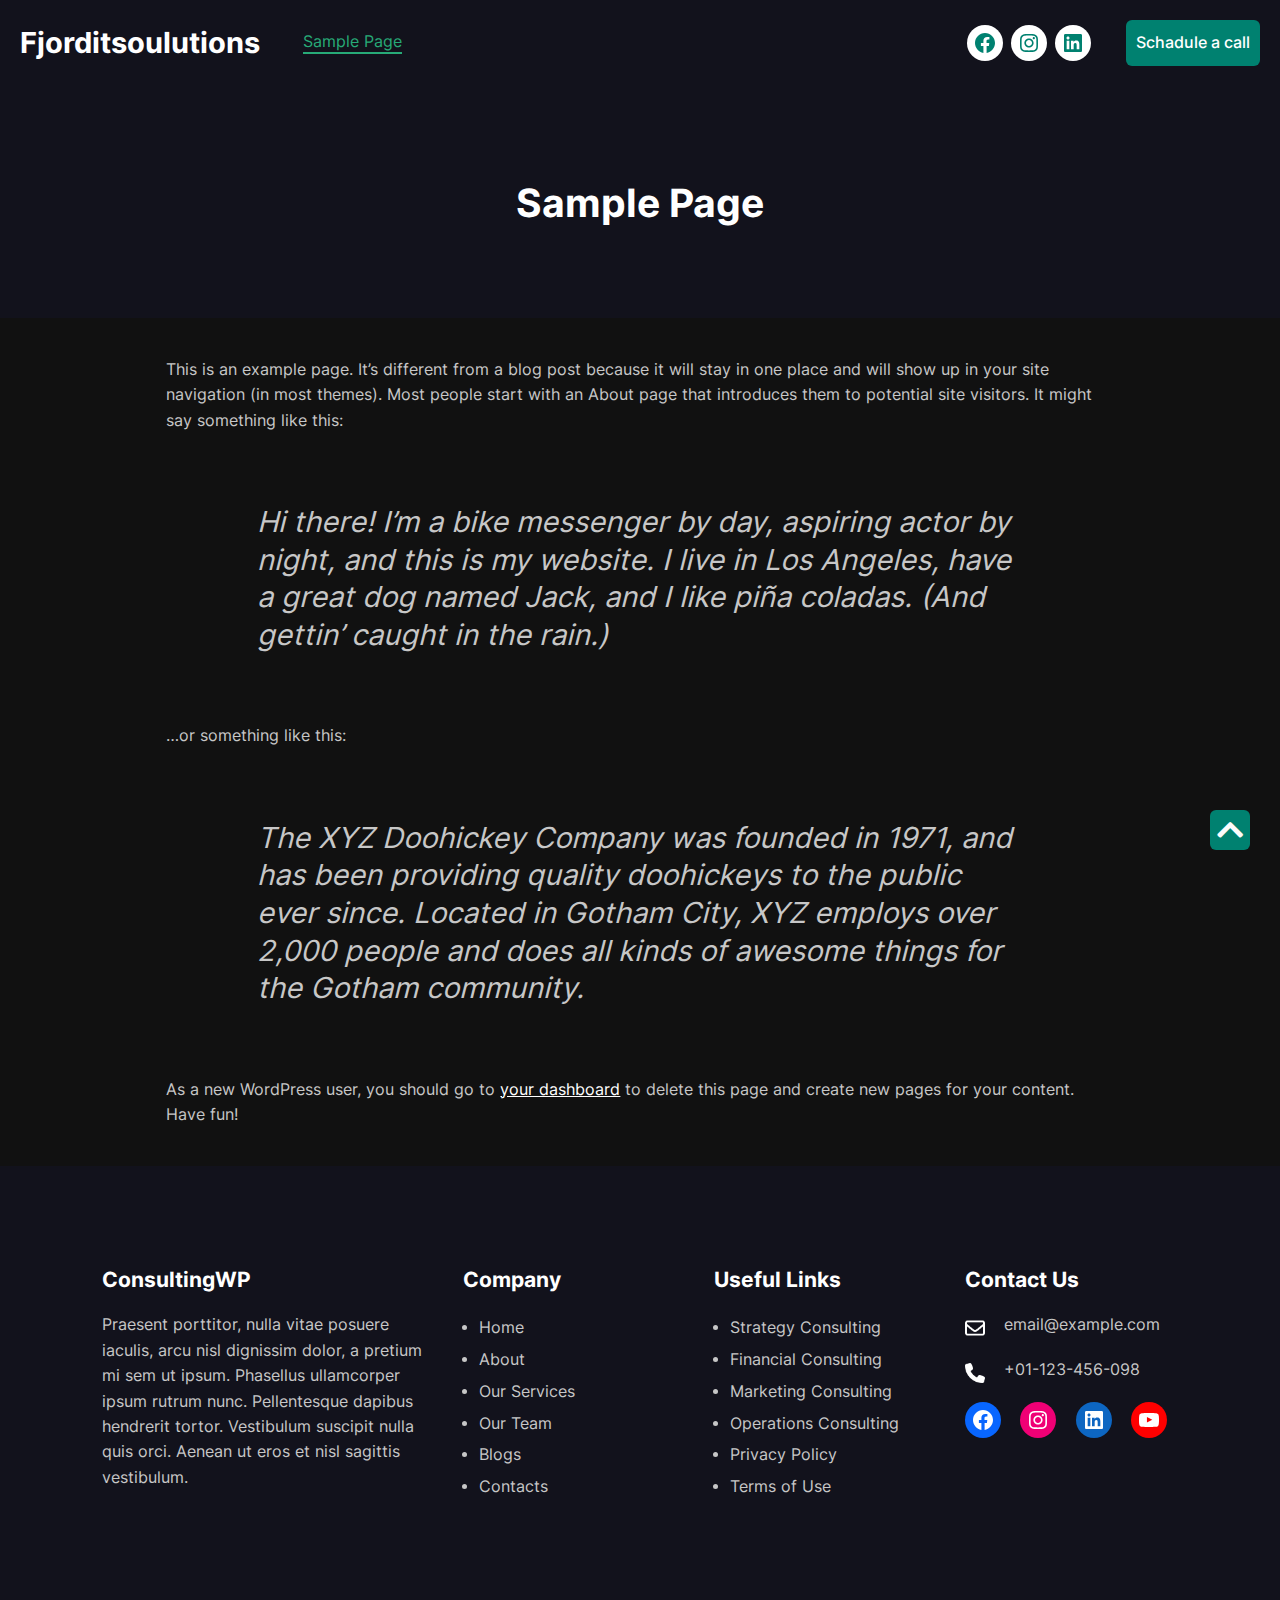
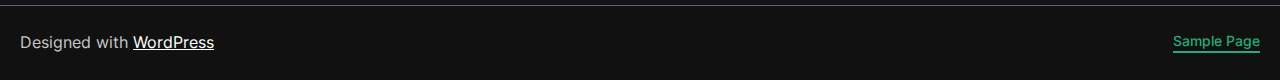
<file: sample-page/index.html>
<!DOCTYPE html>
<html lang="en-US">
<head>
	<meta charset="UTF-8">
	<meta name="viewport" content="width=device-width, initial-scale=1">
<meta name="robots" content="max-image-preview:large">
	<style>img:is([sizes="auto" i], [sizes^="auto," i]) { contain-intrinsic-size: 3000px 1500px }</style>
	<title>Sample Page &#8211; Fjorditsoulutions</title>
<link rel="alternate" type="application/rss+xml" title="Fjorditsoulutions &raquo; Feed" href="/feed/">
<link rel="alternate" type="application/rss+xml" title="Fjorditsoulutions &raquo; Comments Feed" href="/comments/feed/">
<link rel="alternate" type="application/rss+xml" title="Fjorditsoulutions &raquo; Sample Page Comments Feed" href="/sample-page/feed/">
<script>
window._wpemojiSettings = {"baseUrl":"https:\/\/s.w.org\/images\/core\/emoji\/15.0.3\/72x72\/","ext":".png","svgUrl":"https:\/\/s.w.org\/images\/core\/emoji\/15.0.3\/svg\/","svgExt":".svg","source":{"concatemoji":"\/wp-includes\/js\/wp-emoji-release.min.js?ver=6.7.2"}};
/*! This file is auto-generated */
!function(i,n){var o,s,e;function c(e){try{var t={supportTests:e,timestamp:(new Date).valueOf()};sessionStorage.setItem(o,JSON.stringify(t))}catch(e){}}function p(e,t,n){e.clearRect(0,0,e.canvas.width,e.canvas.height),e.fillText(t,0,0);var t=new Uint32Array(e.getImageData(0,0,e.canvas.width,e.canvas.height).data),r=(e.clearRect(0,0,e.canvas.width,e.canvas.height),e.fillText(n,0,0),new Uint32Array(e.getImageData(0,0,e.canvas.width,e.canvas.height).data));return t.every(function(e,t){return e===r[t]})}function u(e,t,n){switch(t){case"flag":return n(e,"🏳️‍⚧️","🏳️​⚧️")?!1:!n(e,"🇺🇳","🇺​🇳")&&!n(e,"🏴󠁧󠁢󠁥󠁮󠁧󠁿","🏴​󠁧​󠁢​󠁥​󠁮​󠁧​󠁿");case"emoji":return!n(e,"🐦‍⬛","🐦​⬛")}return!1}function f(e,t,n){var r="undefined"!=typeof WorkerGlobalScope&&self instanceof WorkerGlobalScope?new OffscreenCanvas(300,150):i.createElement("canvas"),a=r.getContext("2d",{willReadFrequently:!0}),o=(a.textBaseline="top",a.font="600 32px Arial",{});return e.forEach(function(e){o[e]=t(a,e,n)}),o}function t(e){var t=i.createElement("script");t.src=e,t.defer=!0,i.head.appendChild(t)}"undefined"!=typeof Promise&&(o="wpEmojiSettingsSupports",s=["flag","emoji"],n.supports={everything:!0,everythingExceptFlag:!0},e=new Promise(function(e){i.addEventListener("DOMContentLoaded",e,{once:!0})}),new Promise(function(t){var n=function(){try{var e=JSON.parse(sessionStorage.getItem(o));if("object"==typeof e&&"number"==typeof e.timestamp&&(new Date).valueOf()<e.timestamp+604800&&"object"==typeof e.supportTests)return e.supportTests}catch(e){}return null}();if(!n){if("undefined"!=typeof Worker&&"undefined"!=typeof OffscreenCanvas&&"undefined"!=typeof URL&&URL.createObjectURL&&"undefined"!=typeof Blob)try{var e="postMessage("+f.toString()+"("+[JSON.stringify(s),u.toString(),p.toString()].join(",")+"));",r=new Blob([e],{type:"text/javascript"}),a=new Worker(URL.createObjectURL(r),{name:"wpTestEmojiSupports"});return void(a.onmessage=function(e){c(n=e.data),a.terminate(),t(n)})}catch(e){}c(n=f(s,u,p))}t(n)}).then(function(e){for(var t in e)n.supports[t]=e[t],n.supports.everything=n.supports.everything&&n.supports[t],"flag"!==t&&(n.supports.everythingExceptFlag=n.supports.everythingExceptFlag&&n.supports[t]);n.supports.everythingExceptFlag=n.supports.everythingExceptFlag&&!n.supports.flag,n.DOMReady=!1,n.readyCallback=function(){n.DOMReady=!0}}).then(function(){return e}).then(function(){var e;n.supports.everything||(n.readyCallback(),(e=n.source||{}).concatemoji?t(e.concatemoji):e.wpemoji&&e.twemoji&&(t(e.twemoji),t(e.wpemoji)))}))}((window,document),window._wpemojiSettings);
</script>
<style id="wp-block-site-title-inline-css">.wp-block-site-title{box-sizing:border-box}.wp-block-site-title :where(a){color:inherit;font-family:inherit;font-size:inherit;font-style:inherit;font-weight:inherit;letter-spacing:inherit;line-height:inherit;text-decoration:inherit}</style>
<style id="wp-block-group-inline-css">.wp-block-group{box-sizing:border-box}:where(.wp-block-group.wp-block-group-is-layout-constrained){position:relative}</style>
<style id="wp-block-page-list-inline-css">.wp-block-navigation .wp-block-page-list{align-items:var(--navigation-layout-align,initial);background-color:inherit;display:flex;flex-direction:var(--navigation-layout-direction,initial);flex-wrap:var(--navigation-layout-wrap,wrap);justify-content:var(--navigation-layout-justify,initial)}.wp-block-navigation .wp-block-navigation-item{background-color:inherit}</style>
<link rel="stylesheet" id="wp-block-navigation-css" href="/wp-includes/blocks/navigation/style.min.css?ver=6.7.2" media="all">
<link rel="stylesheet" id="wp-block-social-links-css" href="/wp-includes/blocks/social-links/style.min.css?ver=6.7.2" media="all">
<style id="wp-block-button-inline-css">.wp-block-button__link{box-sizing:border-box;cursor:pointer;display:inline-block;text-align:center;word-break:break-word}.wp-block-button__link.aligncenter{text-align:center}.wp-block-button__link.alignright{text-align:right}:where(.wp-block-button__link){border-radius:9999px;box-shadow:none;padding:calc(.667em + 2px) calc(1.333em + 2px);text-decoration:none}.wp-block-button[style*=text-decoration] .wp-block-button__link{text-decoration:inherit}.wp-block-buttons>.wp-block-button.has-custom-width{max-width:none}.wp-block-buttons>.wp-block-button.has-custom-width .wp-block-button__link{width:100%}.wp-block-buttons>.wp-block-button.has-custom-font-size .wp-block-button__link{font-size:inherit}.wp-block-buttons>.wp-block-button.wp-block-button__width-25{width:calc(25% - var(--wp--style--block-gap, .5em)*.75)}.wp-block-buttons>.wp-block-button.wp-block-button__width-50{width:calc(50% - var(--wp--style--block-gap, .5em)*.5)}.wp-block-buttons>.wp-block-button.wp-block-button__width-75{width:calc(75% - var(--wp--style--block-gap, .5em)*.25)}.wp-block-buttons>.wp-block-button.wp-block-button__width-100{flex-basis:100%;width:100%}.wp-block-buttons.is-vertical>.wp-block-button.wp-block-button__width-25{width:25%}.wp-block-buttons.is-vertical>.wp-block-button.wp-block-button__width-50{width:50%}.wp-block-buttons.is-vertical>.wp-block-button.wp-block-button__width-75{width:75%}.wp-block-button.is-style-squared,.wp-block-button__link.wp-block-button.is-style-squared{border-radius:0}.wp-block-button.no-border-radius,.wp-block-button__link.no-border-radius{border-radius:0!important}:root :where(.wp-block-button .wp-block-button__link.is-style-outline),:root :where(.wp-block-button.is-style-outline>.wp-block-button__link){border:2px solid;padding:.667em 1.333em}:root :where(.wp-block-button .wp-block-button__link.is-style-outline:not(.has-text-color)),:root :where(.wp-block-button.is-style-outline>.wp-block-button__link:not(.has-text-color)){color:currentColor}:root :where(.wp-block-button .wp-block-button__link.is-style-outline:not(.has-background)),:root :where(.wp-block-button.is-style-outline>.wp-block-button__link:not(.has-background)){background-color:initial;background-image:none}</style>
<style id="wp-block-buttons-inline-css">.wp-block-buttons.is-vertical{flex-direction:column}.wp-block-buttons.is-vertical>.wp-block-button:last-child{margin-bottom:0}.wp-block-buttons>.wp-block-button{display:inline-block;margin:0}.wp-block-buttons.is-content-justification-left{justify-content:flex-start}.wp-block-buttons.is-content-justification-left.is-vertical{align-items:flex-start}.wp-block-buttons.is-content-justification-center{justify-content:center}.wp-block-buttons.is-content-justification-center.is-vertical{align-items:center}.wp-block-buttons.is-content-justification-right{justify-content:flex-end}.wp-block-buttons.is-content-justification-right.is-vertical{align-items:flex-end}.wp-block-buttons.is-content-justification-space-between{justify-content:space-between}.wp-block-buttons.aligncenter{text-align:center}.wp-block-buttons:not(.is-content-justification-space-between,.is-content-justification-right,.is-content-justification-left,.is-content-justification-center) .wp-block-button.aligncenter{margin-left:auto;margin-right:auto;width:100%}.wp-block-buttons[style*=text-decoration] .wp-block-button,.wp-block-buttons[style*=text-decoration] .wp-block-button__link{text-decoration:inherit}.wp-block-buttons.has-custom-font-size .wp-block-button__link{font-size:inherit}.wp-block-button.aligncenter{text-align:center}</style>
<style id="wp-block-columns-inline-css">.wp-block-columns{align-items:normal!important;box-sizing:border-box;display:flex;flex-wrap:wrap!important}@media (min-width:782px){.wp-block-columns{flex-wrap:nowrap!important}}.wp-block-columns.are-vertically-aligned-top{align-items:flex-start}.wp-block-columns.are-vertically-aligned-center{align-items:center}.wp-block-columns.are-vertically-aligned-bottom{align-items:flex-end}@media (max-width:781px){.wp-block-columns:not(.is-not-stacked-on-mobile)>.wp-block-column{flex-basis:100%!important}}@media (min-width:782px){.wp-block-columns:not(.is-not-stacked-on-mobile)>.wp-block-column{flex-basis:0;flex-grow:1}.wp-block-columns:not(.is-not-stacked-on-mobile)>.wp-block-column[style*=flex-basis]{flex-grow:0}}.wp-block-columns.is-not-stacked-on-mobile{flex-wrap:nowrap!important}.wp-block-columns.is-not-stacked-on-mobile>.wp-block-column{flex-basis:0;flex-grow:1}.wp-block-columns.is-not-stacked-on-mobile>.wp-block-column[style*=flex-basis]{flex-grow:0}:where(.wp-block-columns){margin-bottom:1.75em}:where(.wp-block-columns.has-background){padding:1.25em 2.375em}.wp-block-column{flex-grow:1;min-width:0;overflow-wrap:break-word;word-break:break-word}.wp-block-column.is-vertically-aligned-top{align-self:flex-start}.wp-block-column.is-vertically-aligned-center{align-self:center}.wp-block-column.is-vertically-aligned-bottom{align-self:flex-end}.wp-block-column.is-vertically-aligned-stretch{align-self:stretch}.wp-block-column.is-vertically-aligned-bottom,.wp-block-column.is-vertically-aligned-center,.wp-block-column.is-vertically-aligned-top{width:100%}</style>
<style id="wp-block-post-title-inline-css">.wp-block-post-title{box-sizing:border-box;word-break:break-word}.wp-block-post-title :where(a){display:inline-block;font-family:inherit;font-size:inherit;font-style:inherit;font-weight:inherit;letter-spacing:inherit;line-height:inherit;text-decoration:inherit}</style>
<link rel="stylesheet" id="wp-block-cover-css" href="/wp-includes/blocks/cover/style.min.css?ver=6.7.2" media="all">
<style id="wp-block-post-featured-image-inline-css">.wp-block-post-featured-image{margin-left:0;margin-right:0}.wp-block-post-featured-image a{display:block;height:100%}.wp-block-post-featured-image :where(img){box-sizing:border-box;height:auto;max-width:100%;vertical-align:bottom;width:100%}.wp-block-post-featured-image.alignfull img,.wp-block-post-featured-image.alignwide img{width:100%}.wp-block-post-featured-image .wp-block-post-featured-image__overlay.has-background-dim{background-color:#000;inset:0;position:absolute}.wp-block-post-featured-image{position:relative}.wp-block-post-featured-image .wp-block-post-featured-image__overlay.has-background-gradient{background-color:initial}.wp-block-post-featured-image .wp-block-post-featured-image__overlay.has-background-dim-0{opacity:0}.wp-block-post-featured-image .wp-block-post-featured-image__overlay.has-background-dim-10{opacity:.1}.wp-block-post-featured-image .wp-block-post-featured-image__overlay.has-background-dim-20{opacity:.2}.wp-block-post-featured-image .wp-block-post-featured-image__overlay.has-background-dim-30{opacity:.3}.wp-block-post-featured-image .wp-block-post-featured-image__overlay.has-background-dim-40{opacity:.4}.wp-block-post-featured-image .wp-block-post-featured-image__overlay.has-background-dim-50{opacity:.5}.wp-block-post-featured-image .wp-block-post-featured-image__overlay.has-background-dim-60{opacity:.6}.wp-block-post-featured-image .wp-block-post-featured-image__overlay.has-background-dim-70{opacity:.7}.wp-block-post-featured-image .wp-block-post-featured-image__overlay.has-background-dim-80{opacity:.8}.wp-block-post-featured-image .wp-block-post-featured-image__overlay.has-background-dim-90{opacity:.9}.wp-block-post-featured-image .wp-block-post-featured-image__overlay.has-background-dim-100{opacity:1}.wp-block-post-featured-image:where(.alignleft,.alignright){width:100%}</style>
<style id="wp-block-paragraph-inline-css">.is-small-text{font-size:.875em}.is-regular-text{font-size:1em}.is-large-text{font-size:2.25em}.is-larger-text{font-size:3em}.has-drop-cap:not(:focus):first-letter{float:left;font-size:8.4em;font-style:normal;font-weight:100;line-height:.68;margin:.05em .1em 0 0;text-transform:uppercase}body.rtl .has-drop-cap:not(:focus):first-letter{float:none;margin-left:.1em}p.has-drop-cap.has-background{overflow:hidden}:root :where(p.has-background){padding:1.25em 2.375em}:where(p.has-text-color:not(.has-link-color)) a{color:inherit}p.has-text-align-left[style*="writing-mode:vertical-lr"],p.has-text-align-right[style*="writing-mode:vertical-rl"]{rotate:180deg}</style>
<style id="wp-block-quote-inline-css">.wp-block-quote{box-sizing:border-box;overflow-wrap:break-word}.wp-block-quote.is-large:where(:not(.is-style-plain)),.wp-block-quote.is-style-large:where(:not(.is-style-plain)){margin-bottom:1em;padding:0 1em}.wp-block-quote.is-large:where(:not(.is-style-plain)) p,.wp-block-quote.is-style-large:where(:not(.is-style-plain)) p{font-size:1.5em;font-style:italic;line-height:1.6}.wp-block-quote.is-large:where(:not(.is-style-plain)) cite,.wp-block-quote.is-large:where(:not(.is-style-plain)) footer,.wp-block-quote.is-style-large:where(:not(.is-style-plain)) cite,.wp-block-quote.is-style-large:where(:not(.is-style-plain)) footer{font-size:1.125em;text-align:right}.wp-block-quote>cite{display:block}</style>
<style id="wp-block-post-content-inline-css">.wp-block-post-content{display:flow-root}</style>
<style id="wp-block-heading-inline-css">h1.has-background,h2.has-background,h3.has-background,h4.has-background,h5.has-background,h6.has-background{padding:1.25em 2.375em}h1.has-text-align-left[style*=writing-mode]:where([style*=vertical-lr]),h1.has-text-align-right[style*=writing-mode]:where([style*=vertical-rl]),h2.has-text-align-left[style*=writing-mode]:where([style*=vertical-lr]),h2.has-text-align-right[style*=writing-mode]:where([style*=vertical-rl]),h3.has-text-align-left[style*=writing-mode]:where([style*=vertical-lr]),h3.has-text-align-right[style*=writing-mode]:where([style*=vertical-rl]),h4.has-text-align-left[style*=writing-mode]:where([style*=vertical-lr]),h4.has-text-align-right[style*=writing-mode]:where([style*=vertical-rl]),h5.has-text-align-left[style*=writing-mode]:where([style*=vertical-lr]),h5.has-text-align-right[style*=writing-mode]:where([style*=vertical-rl]),h6.has-text-align-left[style*=writing-mode]:where([style*=vertical-lr]),h6.has-text-align-right[style*=writing-mode]:where([style*=vertical-rl]){rotate:180deg}</style>
<style id="wp-block-list-inline-css">ol,ul{box-sizing:border-box}:root :where(.wp-block-list.has-background){padding:1.25em 2.375em}</style>
<link rel="stylesheet" id="wp-block-image-css" href="/wp-includes/blocks/image/style.min.css?ver=6.7.2" media="all">
<style id="wp-emoji-styles-inline-css">img.wp-smiley, img.emoji {
		display: inline !important;
		border: none !important;
		box-shadow: none !important;
		height: 1em !important;
		width: 1em !important;
		margin: 0 0.07em !important;
		vertical-align: -0.1em !important;
		background: none !important;
		padding: 0 !important;
	}</style>
<style id="wp-block-library-inline-css">:root{--wp-admin-theme-color:#007cba;--wp-admin-theme-color--rgb:0,124,186;--wp-admin-theme-color-darker-10:#006ba1;--wp-admin-theme-color-darker-10--rgb:0,107,161;--wp-admin-theme-color-darker-20:#005a87;--wp-admin-theme-color-darker-20--rgb:0,90,135;--wp-admin-border-width-focus:2px;--wp-block-synced-color:#7a00df;--wp-block-synced-color--rgb:122,0,223;--wp-bound-block-color:var(--wp-block-synced-color)}@media (min-resolution:192dpi){:root{--wp-admin-border-width-focus:1.5px}}.wp-element-button{cursor:pointer}:root{--wp--preset--font-size--normal:16px;--wp--preset--font-size--huge:42px}:root .has-very-light-gray-background-color{background-color:#eee}:root .has-very-dark-gray-background-color{background-color:#313131}:root .has-very-light-gray-color{color:#eee}:root .has-very-dark-gray-color{color:#313131}:root .has-vivid-green-cyan-to-vivid-cyan-blue-gradient-background{background:linear-gradient(135deg,#00d084,#0693e3)}:root .has-purple-crush-gradient-background{background:linear-gradient(135deg,#34e2e4,#4721fb 50%,#ab1dfe)}:root .has-hazy-dawn-gradient-background{background:linear-gradient(135deg,#faaca8,#dad0ec)}:root .has-subdued-olive-gradient-background{background:linear-gradient(135deg,#fafae1,#67a671)}:root .has-atomic-cream-gradient-background{background:linear-gradient(135deg,#fdd79a,#004a59)}:root .has-nightshade-gradient-background{background:linear-gradient(135deg,#330968,#31cdcf)}:root .has-midnight-gradient-background{background:linear-gradient(135deg,#020381,#2874fc)}.has-regular-font-size{font-size:1em}.has-larger-font-size{font-size:2.625em}.has-normal-font-size{font-size:var(--wp--preset--font-size--normal)}.has-huge-font-size{font-size:var(--wp--preset--font-size--huge)}.has-text-align-center{text-align:center}.has-text-align-left{text-align:left}.has-text-align-right{text-align:right}#end-resizable-editor-section{display:none}.aligncenter{clear:both}.items-justified-left{justify-content:flex-start}.items-justified-center{justify-content:center}.items-justified-right{justify-content:flex-end}.items-justified-space-between{justify-content:space-between}.screen-reader-text{border:0;clip:rect(1px,1px,1px,1px);clip-path:inset(50%);height:1px;margin:-1px;overflow:hidden;padding:0;position:absolute;width:1px;word-wrap:normal!important}.screen-reader-text:focus{background-color:#ddd;clip:auto!important;clip-path:none;color:#444;display:block;font-size:1em;height:auto;left:5px;line-height:normal;padding:15px 23px 14px;text-decoration:none;top:5px;width:auto;z-index:100000}html :where(.has-border-color){border-style:solid}html :where([style*=border-top-color]){border-top-style:solid}html :where([style*=border-right-color]){border-right-style:solid}html :where([style*=border-bottom-color]){border-bottom-style:solid}html :where([style*=border-left-color]){border-left-style:solid}html :where([style*=border-width]){border-style:solid}html :where([style*=border-top-width]){border-top-style:solid}html :where([style*=border-right-width]){border-right-style:solid}html :where([style*=border-bottom-width]){border-bottom-style:solid}html :where([style*=border-left-width]){border-left-style:solid}html :where(img[class*=wp-image-]){height:auto;max-width:100%}:where(figure){margin:0 0 1em}html :where(.is-position-sticky){--wp-admin--admin-bar--position-offset:var(--wp-admin--admin-bar--height,0px)}@media screen and (max-width:600px){html :where(.is-position-sticky){--wp-admin--admin-bar--position-offset:0px}}</style>
<link rel="stylesheet" id="dashicons-css" href="/wp-includes/css/dashicons.min.css?ver=6.7.2" media="all">
<style id="global-styles-inline-css">:root{--wp--preset--aspect-ratio--square: 1;--wp--preset--aspect-ratio--4-3: 4/3;--wp--preset--aspect-ratio--3-4: 3/4;--wp--preset--aspect-ratio--3-2: 3/2;--wp--preset--aspect-ratio--2-3: 2/3;--wp--preset--aspect-ratio--16-9: 16/9;--wp--preset--aspect-ratio--9-16: 9/16;--wp--preset--color--black: #000000;--wp--preset--color--cyan-bluish-gray: #abb8c3;--wp--preset--color--white: #ffffff;--wp--preset--color--pale-pink: #f78da7;--wp--preset--color--vivid-red: #cf2e2e;--wp--preset--color--luminous-vivid-orange: #ff6900;--wp--preset--color--luminous-vivid-amber: #fcb900;--wp--preset--color--light-green-cyan: #7bdcb5;--wp--preset--color--vivid-green-cyan: #00d084;--wp--preset--color--pale-cyan-blue: #8ed1fc;--wp--preset--color--vivid-cyan-blue: #0693e3;--wp--preset--color--vivid-purple: #9b51e0;--wp--preset--color--primary: #008170;--wp--preset--color--secondary: #12121C;--wp--preset--color--base: #111111;--wp--preset--color--base-2: ;--wp--preset--color--contrast: #c7c7c7;--wp--preset--color--contrast-2: #636363;--wp--preset--color--contrast-3: #A4A4A4;--wp--preset--color--accent: #cfcabe;--wp--preset--color--accent-2: #c2a990;--wp--preset--color--accent-3: #d8613c;--wp--preset--color--accent-4: #b1c5a4;--wp--preset--color--accent-5: #020229;--wp--preset--color--link-color: #fcfcfc;--wp--preset--color--heading-text-color: #fff;--wp--preset--color--button-hover-color: #27aa77;--wp--preset--gradient--vivid-cyan-blue-to-vivid-purple: linear-gradient(135deg,rgba(6,147,227,1) 0%,rgb(155,81,224) 100%);--wp--preset--gradient--light-green-cyan-to-vivid-green-cyan: linear-gradient(135deg,rgb(122,220,180) 0%,rgb(0,208,130) 100%);--wp--preset--gradient--luminous-vivid-amber-to-luminous-vivid-orange: linear-gradient(135deg,rgba(252,185,0,1) 0%,rgba(255,105,0,1) 100%);--wp--preset--gradient--luminous-vivid-orange-to-vivid-red: linear-gradient(135deg,rgba(255,105,0,1) 0%,rgb(207,46,46) 100%);--wp--preset--gradient--very-light-gray-to-cyan-bluish-gray: linear-gradient(135deg,rgb(238,238,238) 0%,rgb(169,184,195) 100%);--wp--preset--gradient--cool-to-warm-spectrum: linear-gradient(135deg,rgb(74,234,220) 0%,rgb(151,120,209) 20%,rgb(207,42,186) 40%,rgb(238,44,130) 60%,rgb(251,105,98) 80%,rgb(254,248,76) 100%);--wp--preset--gradient--blush-light-purple: linear-gradient(135deg,rgb(255,206,236) 0%,rgb(152,150,240) 100%);--wp--preset--gradient--blush-bordeaux: linear-gradient(135deg,rgb(254,205,165) 0%,rgb(254,45,45) 50%,rgb(107,0,62) 100%);--wp--preset--gradient--luminous-dusk: linear-gradient(135deg,rgb(255,203,112) 0%,rgb(199,81,192) 50%,rgb(65,88,208) 100%);--wp--preset--gradient--pale-ocean: linear-gradient(135deg,rgb(255,245,203) 0%,rgb(182,227,212) 50%,rgb(51,167,181) 100%);--wp--preset--gradient--electric-grass: linear-gradient(135deg,rgb(202,248,128) 0%,rgb(113,206,126) 100%);--wp--preset--gradient--midnight: linear-gradient(135deg,rgb(2,3,129) 0%,rgb(40,116,252) 100%);--wp--preset--gradient--gradient-1: linear-gradient(to bottom, #cfcabe 0%, #F9F9F9 100%);--wp--preset--gradient--gradient-2: linear-gradient(to bottom, #C2A990 0%, #F9F9F9 100%);--wp--preset--gradient--gradient-3: linear-gradient(to bottom, #D8613C 0%, #F9F9F9 100%);--wp--preset--gradient--gradient-4: linear-gradient(to bottom, #B1C5A4 0%, #F9F9F9 100%);--wp--preset--gradient--gradient-5: linear-gradient(to bottom, #B5BDBC 0%, #F9F9F9 100%);--wp--preset--gradient--gradient-6: linear-gradient(to bottom, #A4A4A4 0%, #F9F9F9 100%);--wp--preset--gradient--gradient-7: linear-gradient(to bottom, #cfcabe 50%, #F9F9F9 50%);--wp--preset--gradient--gradient-8: linear-gradient(to bottom, #C2A990 50%, #F9F9F9 50%);--wp--preset--gradient--gradient-9: linear-gradient(to bottom, #D8613C 50%, #F9F9F9 50%);--wp--preset--gradient--gradient-10: linear-gradient(to bottom, #B1C5A4 50%, #F9F9F9 50%);--wp--preset--gradient--gradient-11: linear-gradient(to bottom, #B5BDBC 50%, #F9F9F9 50%);--wp--preset--gradient--gradient-12: linear-gradient(to bottom, #A4A4A4 50%, #F9F9F9 50%);--wp--preset--font-size--small: 16px;--wp--preset--font-size--medium: 1.05rem;--wp--preset--font-size--large: clamp(1.20rem, 1.2rem + ((1vw - 0.2rem) * 1.02), 1.85rem);--wp--preset--font-size--x-large: clamp(1.7rem, 1.7rem + ((1vw - 0.2rem) * 1.255), 2.5rem);--wp--preset--font-size--xx-large: clamp(2.3rem, 2.3rem + ((1vw - 0.2rem) * 1.522), 3.27rem);--wp--preset--font-family--body: "Inter", sans-serif;--wp--preset--spacing--20: min(1.5rem, 2vw);--wp--preset--spacing--30: min(2.5rem, 3vw);--wp--preset--spacing--40: min(4rem, 5vw);--wp--preset--spacing--50: min(6.5rem, 8vw);--wp--preset--spacing--60: min(10.5rem, 13vw);--wp--preset--spacing--70: 3.38rem;--wp--preset--spacing--80: 5.06rem;--wp--preset--spacing--10: 1rem;--wp--preset--shadow--natural: 6px 6px 9px rgba(0, 0, 0, 0.2);--wp--preset--shadow--deep: 12px 12px 50px rgba(0, 0, 0, 0.4);--wp--preset--shadow--sharp: 6px 6px 0px rgba(0, 0, 0, 0.2);--wp--preset--shadow--outlined: 6px 6px 0px -3px rgba(255, 255, 255, 1), 6px 6px rgba(0, 0, 0, 1);--wp--preset--shadow--crisp: 6px 6px 0px rgba(0, 0, 0, 1);}:root { --wp--style--global--content-size: 1340px;--wp--style--global--wide-size: 1340px; }:where(body) { margin: 0; }.wp-site-blocks { padding-top: var(--wp--style--root--padding-top); padding-bottom: var(--wp--style--root--padding-bottom); }.has-global-padding { padding-right: var(--wp--style--root--padding-right); padding-left: var(--wp--style--root--padding-left); }.has-global-padding > .alignfull { margin-right: calc(var(--wp--style--root--padding-right) * -1); margin-left: calc(var(--wp--style--root--padding-left) * -1); }.has-global-padding :where(:not(.alignfull.is-layout-flow) > .has-global-padding:not(.wp-block-block, .alignfull)) { padding-right: 0; padding-left: 0; }.has-global-padding :where(:not(.alignfull.is-layout-flow) > .has-global-padding:not(.wp-block-block, .alignfull)) > .alignfull { margin-left: 0; margin-right: 0; }.wp-site-blocks > .alignleft { float: left; margin-right: 2em; }.wp-site-blocks > .alignright { float: right; margin-left: 2em; }.wp-site-blocks > .aligncenter { justify-content: center; margin-left: auto; margin-right: auto; }:where(.wp-site-blocks) > * { margin-block-start: 1.2rem; margin-block-end: 0; }:where(.wp-site-blocks) > :first-child { margin-block-start: 0; }:where(.wp-site-blocks) > :last-child { margin-block-end: 0; }:root { --wp--style--block-gap: 1.2rem; }:root :where(.is-layout-flow) > :first-child{margin-block-start: 0;}:root :where(.is-layout-flow) > :last-child{margin-block-end: 0;}:root :where(.is-layout-flow) > *{margin-block-start: 1.2rem;margin-block-end: 0;}:root :where(.is-layout-constrained) > :first-child{margin-block-start: 0;}:root :where(.is-layout-constrained) > :last-child{margin-block-end: 0;}:root :where(.is-layout-constrained) > *{margin-block-start: 1.2rem;margin-block-end: 0;}:root :where(.is-layout-flex){gap: 1.2rem;}:root :where(.is-layout-grid){gap: 1.2rem;}.is-layout-flow > .alignleft{float: left;margin-inline-start: 0;margin-inline-end: 2em;}.is-layout-flow > .alignright{float: right;margin-inline-start: 2em;margin-inline-end: 0;}.is-layout-flow > .aligncenter{margin-left: auto !important;margin-right: auto !important;}.is-layout-constrained > .alignleft{float: left;margin-inline-start: 0;margin-inline-end: 2em;}.is-layout-constrained > .alignright{float: right;margin-inline-start: 2em;margin-inline-end: 0;}.is-layout-constrained > .aligncenter{margin-left: auto !important;margin-right: auto !important;}.is-layout-constrained > :where(:not(.alignleft):not(.alignright):not(.alignfull)){max-width: var(--wp--style--global--content-size);margin-left: auto !important;margin-right: auto !important;}.is-layout-constrained > .alignwide{max-width: var(--wp--style--global--wide-size);}body .is-layout-flex{display: flex;}.is-layout-flex{flex-wrap: wrap;align-items: center;}.is-layout-flex > :is(*, div){margin: 0;}body .is-layout-grid{display: grid;}.is-layout-grid > :is(*, div){margin: 0;}body{background-color: var(--wp--preset--color--base);color: var(--wp--preset--color--contrast);font-family: var(--wp--preset--font-family--body);font-size: var(--wp--preset--font-size--small);font-style: normal;font-weight: 400;line-height: 1.6;--wp--style--root--padding-top: 0px;--wp--style--root--padding-right: var(--wp--preset--spacing--50);--wp--style--root--padding-bottom: 0px;--wp--style--root--padding-left: var(--wp--preset--spacing--50);}a:where(:not(.wp-element-button)){color: #fff;text-decoration: underline;}:root :where(a:where(:not(.wp-element-button)):hover){text-decoration: none;}h1, h2, h3, h4, h5, h6{color: var(--wp--preset--color--contrast);font-weight: 400;line-height: 1.2;}h1{font-size: var(--wp--preset--font-size--xx-large);line-height: 1.15;}h2{font-size: var(--wp--preset--font-size--x-large);}h3{font-size: var(--wp--preset--font-size--large);}h4{font-size: clamp(1.1rem, 1.1rem + ((1vw - 0.2rem) * 0.767), 1.5rem);}h5{font-size: var(--wp--preset--font-size--medium);}h6{font-size: var(--wp--preset--font-size--small);}:root :where(.wp-element-button, .wp-block-button__link){background-color: var(--wp--preset--color--secondary);border-width: 0;color: var(--wp--preset--color--base);font-family: inherit;font-size: var(--wp--preset--font-size--small);font-style: normal;font-weight: 500;line-height: inherit;padding-top: 0.6rem;padding-right: 1rem;padding-bottom: 0.6rem;padding-left: 1rem;text-decoration: none;}:root :where(.wp-element-caption, .wp-block-audio figcaption, .wp-block-embed figcaption, .wp-block-gallery figcaption, .wp-block-image figcaption, .wp-block-table figcaption, .wp-block-video figcaption){color: var(--wp--preset--color--contrast-2);font-size: 0.8rem;}.has-black-color{color: var(--wp--preset--color--black) !important;}.has-cyan-bluish-gray-color{color: var(--wp--preset--color--cyan-bluish-gray) !important;}.has-white-color{color: var(--wp--preset--color--white) !important;}.has-pale-pink-color{color: var(--wp--preset--color--pale-pink) !important;}.has-vivid-red-color{color: var(--wp--preset--color--vivid-red) !important;}.has-luminous-vivid-orange-color{color: var(--wp--preset--color--luminous-vivid-orange) !important;}.has-luminous-vivid-amber-color{color: var(--wp--preset--color--luminous-vivid-amber) !important;}.has-light-green-cyan-color{color: var(--wp--preset--color--light-green-cyan) !important;}.has-vivid-green-cyan-color{color: var(--wp--preset--color--vivid-green-cyan) !important;}.has-pale-cyan-blue-color{color: var(--wp--preset--color--pale-cyan-blue) !important;}.has-vivid-cyan-blue-color{color: var(--wp--preset--color--vivid-cyan-blue) !important;}.has-vivid-purple-color{color: var(--wp--preset--color--vivid-purple) !important;}.has-primary-color{color: var(--wp--preset--color--primary) !important;}.has-secondary-color{color: var(--wp--preset--color--secondary) !important;}.has-base-color{color: var(--wp--preset--color--base) !important;}.has-base-2-color{color: var(--wp--preset--color--base-2) !important;}.has-contrast-color{color: var(--wp--preset--color--contrast) !important;}.has-contrast-2-color{color: var(--wp--preset--color--contrast-2) !important;}.has-contrast-3-color{color: var(--wp--preset--color--contrast-3) !important;}.has-accent-color{color: var(--wp--preset--color--accent) !important;}.has-accent-2-color{color: var(--wp--preset--color--accent-2) !important;}.has-accent-3-color{color: var(--wp--preset--color--accent-3) !important;}.has-accent-4-color{color: var(--wp--preset--color--accent-4) !important;}.has-accent-5-color{color: var(--wp--preset--color--accent-5) !important;}.has-link-color-color{color: var(--wp--preset--color--link-color) !important;}.has-heading-text-color-color{color: var(--wp--preset--color--heading-text-color) !important;}.has-button-hover-color-color{color: var(--wp--preset--color--button-hover-color) !important;}.has-black-background-color{background-color: var(--wp--preset--color--black) !important;}.has-cyan-bluish-gray-background-color{background-color: var(--wp--preset--color--cyan-bluish-gray) !important;}.has-white-background-color{background-color: var(--wp--preset--color--white) !important;}.has-pale-pink-background-color{background-color: var(--wp--preset--color--pale-pink) !important;}.has-vivid-red-background-color{background-color: var(--wp--preset--color--vivid-red) !important;}.has-luminous-vivid-orange-background-color{background-color: var(--wp--preset--color--luminous-vivid-orange) !important;}.has-luminous-vivid-amber-background-color{background-color: var(--wp--preset--color--luminous-vivid-amber) !important;}.has-light-green-cyan-background-color{background-color: var(--wp--preset--color--light-green-cyan) !important;}.has-vivid-green-cyan-background-color{background-color: var(--wp--preset--color--vivid-green-cyan) !important;}.has-pale-cyan-blue-background-color{background-color: var(--wp--preset--color--pale-cyan-blue) !important;}.has-vivid-cyan-blue-background-color{background-color: var(--wp--preset--color--vivid-cyan-blue) !important;}.has-vivid-purple-background-color{background-color: var(--wp--preset--color--vivid-purple) !important;}.has-primary-background-color{background-color: var(--wp--preset--color--primary) !important;}.has-secondary-background-color{background-color: var(--wp--preset--color--secondary) !important;}.has-base-background-color{background-color: var(--wp--preset--color--base) !important;}.has-base-2-background-color{background-color: var(--wp--preset--color--base-2) !important;}.has-contrast-background-color{background-color: var(--wp--preset--color--contrast) !important;}.has-contrast-2-background-color{background-color: var(--wp--preset--color--contrast-2) !important;}.has-contrast-3-background-color{background-color: var(--wp--preset--color--contrast-3) !important;}.has-accent-background-color{background-color: var(--wp--preset--color--accent) !important;}.has-accent-2-background-color{background-color: var(--wp--preset--color--accent-2) !important;}.has-accent-3-background-color{background-color: var(--wp--preset--color--accent-3) !important;}.has-accent-4-background-color{background-color: var(--wp--preset--color--accent-4) !important;}.has-accent-5-background-color{background-color: var(--wp--preset--color--accent-5) !important;}.has-link-color-background-color{background-color: var(--wp--preset--color--link-color) !important;}.has-heading-text-color-background-color{background-color: var(--wp--preset--color--heading-text-color) !important;}.has-button-hover-color-background-color{background-color: var(--wp--preset--color--button-hover-color) !important;}.has-black-border-color{border-color: var(--wp--preset--color--black) !important;}.has-cyan-bluish-gray-border-color{border-color: var(--wp--preset--color--cyan-bluish-gray) !important;}.has-white-border-color{border-color: var(--wp--preset--color--white) !important;}.has-pale-pink-border-color{border-color: var(--wp--preset--color--pale-pink) !important;}.has-vivid-red-border-color{border-color: var(--wp--preset--color--vivid-red) !important;}.has-luminous-vivid-orange-border-color{border-color: var(--wp--preset--color--luminous-vivid-orange) !important;}.has-luminous-vivid-amber-border-color{border-color: var(--wp--preset--color--luminous-vivid-amber) !important;}.has-light-green-cyan-border-color{border-color: var(--wp--preset--color--light-green-cyan) !important;}.has-vivid-green-cyan-border-color{border-color: var(--wp--preset--color--vivid-green-cyan) !important;}.has-pale-cyan-blue-border-color{border-color: var(--wp--preset--color--pale-cyan-blue) !important;}.has-vivid-cyan-blue-border-color{border-color: var(--wp--preset--color--vivid-cyan-blue) !important;}.has-vivid-purple-border-color{border-color: var(--wp--preset--color--vivid-purple) !important;}.has-primary-border-color{border-color: var(--wp--preset--color--primary) !important;}.has-secondary-border-color{border-color: var(--wp--preset--color--secondary) !important;}.has-base-border-color{border-color: var(--wp--preset--color--base) !important;}.has-base-2-border-color{border-color: var(--wp--preset--color--base-2) !important;}.has-contrast-border-color{border-color: var(--wp--preset--color--contrast) !important;}.has-contrast-2-border-color{border-color: var(--wp--preset--color--contrast-2) !important;}.has-contrast-3-border-color{border-color: var(--wp--preset--color--contrast-3) !important;}.has-accent-border-color{border-color: var(--wp--preset--color--accent) !important;}.has-accent-2-border-color{border-color: var(--wp--preset--color--accent-2) !important;}.has-accent-3-border-color{border-color: var(--wp--preset--color--accent-3) !important;}.has-accent-4-border-color{border-color: var(--wp--preset--color--accent-4) !important;}.has-accent-5-border-color{border-color: var(--wp--preset--color--accent-5) !important;}.has-link-color-border-color{border-color: var(--wp--preset--color--link-color) !important;}.has-heading-text-color-border-color{border-color: var(--wp--preset--color--heading-text-color) !important;}.has-button-hover-color-border-color{border-color: var(--wp--preset--color--button-hover-color) !important;}.has-vivid-cyan-blue-to-vivid-purple-gradient-background{background: var(--wp--preset--gradient--vivid-cyan-blue-to-vivid-purple) !important;}.has-light-green-cyan-to-vivid-green-cyan-gradient-background{background: var(--wp--preset--gradient--light-green-cyan-to-vivid-green-cyan) !important;}.has-luminous-vivid-amber-to-luminous-vivid-orange-gradient-background{background: var(--wp--preset--gradient--luminous-vivid-amber-to-luminous-vivid-orange) !important;}.has-luminous-vivid-orange-to-vivid-red-gradient-background{background: var(--wp--preset--gradient--luminous-vivid-orange-to-vivid-red) !important;}.has-very-light-gray-to-cyan-bluish-gray-gradient-background{background: var(--wp--preset--gradient--very-light-gray-to-cyan-bluish-gray) !important;}.has-cool-to-warm-spectrum-gradient-background{background: var(--wp--preset--gradient--cool-to-warm-spectrum) !important;}.has-blush-light-purple-gradient-background{background: var(--wp--preset--gradient--blush-light-purple) !important;}.has-blush-bordeaux-gradient-background{background: var(--wp--preset--gradient--blush-bordeaux) !important;}.has-luminous-dusk-gradient-background{background: var(--wp--preset--gradient--luminous-dusk) !important;}.has-pale-ocean-gradient-background{background: var(--wp--preset--gradient--pale-ocean) !important;}.has-electric-grass-gradient-background{background: var(--wp--preset--gradient--electric-grass) !important;}.has-midnight-gradient-background{background: var(--wp--preset--gradient--midnight) !important;}.has-gradient-1-gradient-background{background: var(--wp--preset--gradient--gradient-1) !important;}.has-gradient-2-gradient-background{background: var(--wp--preset--gradient--gradient-2) !important;}.has-gradient-3-gradient-background{background: var(--wp--preset--gradient--gradient-3) !important;}.has-gradient-4-gradient-background{background: var(--wp--preset--gradient--gradient-4) !important;}.has-gradient-5-gradient-background{background: var(--wp--preset--gradient--gradient-5) !important;}.has-gradient-6-gradient-background{background: var(--wp--preset--gradient--gradient-6) !important;}.has-gradient-7-gradient-background{background: var(--wp--preset--gradient--gradient-7) !important;}.has-gradient-8-gradient-background{background: var(--wp--preset--gradient--gradient-8) !important;}.has-gradient-9-gradient-background{background: var(--wp--preset--gradient--gradient-9) !important;}.has-gradient-10-gradient-background{background: var(--wp--preset--gradient--gradient-10) !important;}.has-gradient-11-gradient-background{background: var(--wp--preset--gradient--gradient-11) !important;}.has-gradient-12-gradient-background{background: var(--wp--preset--gradient--gradient-12) !important;}.has-small-font-size{font-size: var(--wp--preset--font-size--small) !important;}.has-medium-font-size{font-size: var(--wp--preset--font-size--medium) !important;}.has-large-font-size{font-size: var(--wp--preset--font-size--large) !important;}.has-x-large-font-size{font-size: var(--wp--preset--font-size--x-large) !important;}.has-xx-large-font-size{font-size: var(--wp--preset--font-size--xx-large) !important;}.has-body-font-family{font-family: var(--wp--preset--font-family--body) !important;}
:root :where(.wp-block-button .wp-block-button__link){background-color: var(--wp--preset--color--primary);border-radius: 6px;color: var(--wp--preset--color--heading-text-color);padding-top: var(--wp--preset--spacing--10);padding-right: var(--wp--preset--spacing--40);padding-bottom: var(--wp--preset--spacing--10);padding-left: var(--wp--preset--spacing--40);}
:root :where(.wp-block-buttons-is-layout-flow) > :first-child{margin-block-start: 0;}:root :where(.wp-block-buttons-is-layout-flow) > :last-child{margin-block-end: 0;}:root :where(.wp-block-buttons-is-layout-flow) > *{margin-block-start: 0.7rem;margin-block-end: 0;}:root :where(.wp-block-buttons-is-layout-constrained) > :first-child{margin-block-start: 0;}:root :where(.wp-block-buttons-is-layout-constrained) > :last-child{margin-block-end: 0;}:root :where(.wp-block-buttons-is-layout-constrained) > *{margin-block-start: 0.7rem;margin-block-end: 0;}:root :where(.wp-block-buttons-is-layout-flex){gap: 0.7rem;}:root :where(.wp-block-buttons-is-layout-grid){gap: 0.7rem;}
:root :where(.wp-block-list){padding-left: var(--wp--preset--spacing--10);}
:root :where(.wp-block-navigation){font-weight: 500;}
:root :where(.wp-block-navigation a:where(:not(.wp-element-button))){line-height: 1.2;text-decoration: none;}
:root :where(.wp-block-navigation a:where(:not(.wp-element-button)):hover){text-decoration: none;}
:root :where(.wp-block-post-featured-image img, .wp-block-post-featured-image .block-editor-media-placeholder, .wp-block-post-featured-image .wp-block-post-featured-image__overlay){border-radius: var(--wp--preset--spacing--20);}
:root :where(.wp-block-post-title a:where(:not(.wp-element-button))){text-decoration: none;}
:root :where(.wp-block-post-title a:where(:not(.wp-element-button)):hover){text-decoration: underline;}
:root :where(.wp-block-quote){background-color: var(--wp--preset--color--base-2);border-radius: var(--wp--preset--spacing--20);font-size: var(--wp--preset--font-size--large);font-style: italic;line-height: 1.3;padding-top: calc(var(--wp--preset--spacing--30) + 0.75rem);padding-right: calc(var(--wp--preset--spacing--30) + 0.75rem);padding-bottom: calc(var(--wp--preset--spacing--30) + 0.75rem);padding-left: calc(var(--wp--preset--spacing--30) + 0.75rem);}:root :where(.wp-block-quote :where(p)){margin-block-start:0;margin-block-end:calc(var(--wp--preset--spacing--10) + 0.5rem);}:root :where(.wp-block-quote :where(:last-child)){margin-block-end:0;}:root :where(.wp-block-quote.has-text-align-right.is-style-plain, .rtl .is-style-plain.wp-block-quote:not(.has-text-align-center):not(.has-text-align-left)){border-width: 0 2px 0 0;padding-left:calc(var(--wp--preset--spacing--20) + 0.5rem);padding-right:calc(var(--wp--preset--spacing--20) + 0.5rem);}:root :where(.wp-block-quote.has-text-align-left.is-style-plain, body:not(.rtl) .is-style-plain.wp-block-quote:not(.has-text-align-center):not(.has-text-align-right)){border-width: 0 0 0 2px;padding-left:calc(var(--wp--preset--spacing--20) + 0.5rem);padding-right:calc(var(--wp--preset--spacing--20) + 0.5rem)}
:root :where(.wp-block-quote cite){font-size: var(--wp--preset--font-size--small);font-style: normal;}
:root :where(.wp-block-site-title){font-size: clamp(0.875rem, 0.875rem + ((1vw - 0.2rem) * 0.51), 1.2rem);font-style: normal;font-weight: 600;}
:root :where(.wp-block-site-title a:where(:not(.wp-element-button))){text-decoration: none;}
:root :where(.wp-block-site-title a:where(:not(.wp-element-button)):hover){text-decoration: none;}</style>
<style id="core-block-supports-inline-css">.wp-elements-71553c7160384523b5c16aa829a84189 a:where(:not(.wp-element-button)){color:var(--wp--preset--color--heading-text-color);}.wp-container-core-group-is-layout-1 > *{margin-block-start:0;margin-block-end:0;}.wp-container-core-group-is-layout-1 > * + *{margin-block-start:0px;margin-block-end:0;}.wp-container-core-group-is-layout-2{flex-wrap:nowrap;gap:var(--wp--preset--spacing--20);}.wp-container-core-group-is-layout-3{flex-wrap:nowrap;}.wp-container-core-social-links-is-layout-1{gap:0 8px;justify-content:flex-end;}.wp-container-core-buttons-is-layout-1{justify-content:flex-end;}.wp-container-core-group-is-layout-4{flex-wrap:nowrap;justify-content:flex-end;}.wp-container-core-columns-is-layout-1{flex-wrap:nowrap;}.wp-container-core-group-is-layout-5 > .alignfull{margin-right:calc(20px * -1);margin-left:calc(20px * -1);}.wp-container-core-cover-is-layout-1 > *{margin-block-start:0;margin-block-end:0;}.wp-container-core-cover-is-layout-1 > * + *{margin-block-start:0;margin-block-end:0;}.wp-container-core-group-is-layout-6 > .alignfull{margin-right:calc(var(--wp--preset--spacing--60) * -1);margin-left:calc(var(--wp--preset--spacing--60) * -1);}.wp-elements-b09d529fa4841bd28fcc27513cfa56fd a:where(:not(.wp-element-button)){color:var(--wp--preset--color--heading-text-color);}.wp-elements-1923226fa4ffa54a309859255b2e0cfb a:where(:not(.wp-element-button)){color:var(--wp--preset--color--heading-text-color);}.wp-elements-724df904508a1ca51ab112cb56b2b0ee a:where(:not(.wp-element-button)){color:var(--wp--preset--color--heading-text-color);}.wp-elements-82fbb46271cfa8b760fb7533ad200573 a:where(:not(.wp-element-button)){color:var(--wp--preset--color--heading-text-color);}.wp-container-core-group-is-layout-7{flex-wrap:nowrap;}.wp-container-core-group-is-layout-8{flex-wrap:nowrap;}.wp-container-core-columns-is-layout-2{flex-wrap:nowrap;gap:2em var(--wp--preset--spacing--30);}.wp-container-core-group-is-layout-9 > :where(:not(.alignleft):not(.alignright):not(.alignfull)){max-width:1340px;margin-left:auto !important;margin-right:auto !important;}.wp-container-core-group-is-layout-9 > .alignwide{max-width:1340px;}.wp-container-core-group-is-layout-9 .alignfull{max-width:none;}.wp-container-core-group-is-layout-10{flex-wrap:nowrap;justify-content:space-between;}.wp-container-core-group-is-layout-12 > .alignfull{margin-right:calc(20px * -1);margin-left:calc(20px * -1);}</style>
<style id="wp-block-template-skip-link-inline-css">.skip-link.screen-reader-text {
			border: 0;
			clip: rect(1px,1px,1px,1px);
			clip-path: inset(50%);
			height: 1px;
			margin: -1px;
			overflow: hidden;
			padding: 0;
			position: absolute !important;
			width: 1px;
			word-wrap: normal !important;
		}

		.skip-link.screen-reader-text:focus {
			background-color: #eee;
			clip: auto !important;
			clip-path: none;
			color: #444;
			display: block;
			font-size: 1em;
			height: auto;
			left: 5px;
			line-height: normal;
			padding: 15px 23px 14px;
			text-decoration: none;
			top: 5px;
			width: auto;
			z-index: 100000;
		}</style>
<link rel="stylesheet" id="consultingwp-style-css" href="/wp-content/themes/consultingwp/style.css?ver=1.4" media="all">
<link rel="stylesheet" id="consultingwp-fontawesome-css" href="/wp-content/themes/consultingwp/assets/font-awesome/css/all.css?ver=5.15.3" media="all">
<script src="/wp-includes/js/jquery/jquery.min.js?ver=3.7.1" id="jquery-core-js"></script>
<script src="/wp-includes/js/jquery/jquery-migrate.min.js?ver=3.4.1" id="jquery-migrate-js"></script>
<script src="/wp-content/themes/consultingwp/assets/js/jquery-sticky.js?ver=6.7.2" id="pinnaclepost-jquery-sticky-js"></script>
<link rel="https://api.w.org/" href="/wp-json/">
<link rel="alternate" title="JSON" type="application/json" href="/wp-json/wp/v2/pages/2">
<link rel="EditURI" type="application/rsd+xml" title="RSD" href="/xmlrpc.php?rsd">
<meta name="generator" content="WordPress 6.7.2">
<link rel="canonical" href="/sample-page/">
<link rel="shortlink" href="/?p=2">
<link rel="alternate" title="oEmbed (JSON)" type="application/json+oembed" href="/wp-json/oembed/1.0/embed?url=http%3A%2F%2F%2Fsample-page%2F">
<link rel="alternate" title="oEmbed (XML)" type="text/xml+oembed" href="/wp-json/oembed/1.0/embed?url=http%3A%2F%2F%2Fsample-page%2F#038;format=xml">
<script type="importmap" id="wp-importmap">{"imports":{"@wordpress\/interactivity":"\/wp-includes\/js\/dist\/script-modules\/interactivity\/index.min.js?ver=907ea3b2f317a78b7b9b"}}</script>
<script type="module" src="/wp-includes/js/dist/script-modules/block-library/navigation/view.min.js?ver=8ff192874fc8910a284c" id="@wordpress/block-library/navigation/view-js-module"></script>
<link rel="modulepreload" href="/wp-includes/js/dist/script-modules/interactivity/index.min.js?ver=907ea3b2f317a78b7b9b" id="@wordpress/interactivity-js-modulepreload">
<style class="wp-fonts-local">@font-face{font-family:Inter;font-style:normal;font-weight:100;font-display:fallback;src:url('/wp-content/themes/consultingwp/assets/fonts/inter/Inter-Thin.ttf') format('truetype');font-stretch:normal;}
@font-face{font-family:Inter;font-style:normal;font-weight:200;font-display:fallback;src:url('/wp-content/themes/consultingwp/assets/fonts/inter/Inter-ExtraLight.ttf') format('truetype');font-stretch:normal;}
@font-face{font-family:Inter;font-style:normal;font-weight:300;font-display:fallback;src:url('/wp-content/themes/consultingwp/assets/fonts/inter/Inter-Light.ttf') format('truetype');font-stretch:normal;}
@font-face{font-family:Inter;font-style:normal;font-weight:400;font-display:fallback;src:url('/wp-content/themes/consultingwp/assets/fonts/inter/Inter-Regular.ttf') format('truetype');font-stretch:normal;}
@font-face{font-family:Inter;font-style:normal;font-weight:500;font-display:fallback;src:url('/wp-content/themes/consultingwp/assets/fonts/inter/Inter-Medium.ttf') format('truetype');font-stretch:normal;}
@font-face{font-family:Inter;font-style:normal;font-weight:600;font-display:fallback;src:url('/wp-content/themes/consultingwp/assets/fonts/inter/Inter-SemiBold.ttf') format('truetype');font-stretch:normal;}
@font-face{font-family:Inter;font-style:normal;font-weight:700;font-display:fallback;src:url('/wp-content/themes/consultingwp/assets/fonts/inter/Inter-Bold.ttf') format('truetype');font-stretch:normal;}
@font-face{font-family:Inter;font-style:normal;font-weight:800;font-display:fallback;src:url('/wp-content/themes/consultingwp/assets/fonts/inter/Inter-ExtraBold.ttf') format('truetype');font-stretch:normal;}
@font-face{font-family:Inter;font-style:normal;font-weight:900;font-display:fallback;src:url('/wp-content/themes/consultingwp/assets/fonts/inter/Inter-Black.ttf') format('truetype');font-stretch:normal;}</style>
</head>

<body class="page-template-default page page-id-2 wp-embed-responsive">

<div class="wp-site-blocks">
<header class="wp-block-template-part">
<div class="wp-block-group alignwide animated fadeIn has-secondary-background-color has-background has-global-padding is-layout-constrained wp-container-core-group-is-layout-5 wp-block-group-is-layout-constrained" id="sticky-header" style="padding-top:20px;padding-right:20px;padding-bottom:20px;padding-left:20px">
<div class="wp-block-columns with-100-mobile is-layout-flex wp-container-core-columns-is-layout-1 wp-block-columns-is-layout-flex">
<div class="wp-block-column is-layout-flow wp-block-column-is-layout-flow" style="flex-basis:70%">
<div class="wp-block-group alignwide is-nowrap is-layout-flex wp-container-core-group-is-layout-3 wp-block-group-is-layout-flex">
<div class="wp-block-group is-nowrap is-layout-flex wp-container-core-group-is-layout-2 wp-block-group-is-layout-flex">
<div class="wp-block-group is-layout-flow wp-container-core-group-is-layout-1 wp-block-group-is-layout-flow"><p style="font-style:normal;font-weight:700; margin-right:var(--wp--preset--spacing--20);" class="has-link-color wp-elements-71553c7160384523b5c16aa829a84189 wp-block-site-title has-text-color has-heading-text-color-color has-large-font-size"><a href="/" target="_self" rel="home">Fjorditsoulutions</a></p></div>
</div>


<nav style="font-size:clamp(14px, 0.875rem + ((1vw - 3.2px) * 0.196), 16px);font-style:normal;font-weight:400;" class="has-text-color has-heading-text-color-color is-responsive wp-block-navigation is-layout-flex wp-block-navigation-is-layout-flex" aria-label="" data-wp-interactive="core/navigation" data-wp-context='{"overlayOpenedBy":{"click":false,"hover":false,"focus":false},"type":"overlay","roleAttribute":"","ariaLabel":"Menu"}'><button aria-haspopup="dialog" aria-label="Open menu" class="wp-block-navigation__responsive-container-open " data-wp-on-async--click="actions.openMenuOnClick" data-wp-on--keydown="actions.handleMenuKeydown"><svg width="24" height="24" xmlns="http://www.w3.org/2000/svg" viewbox="0 0 24 24"><path d="M5 5v1.5h14V5H5zm0 7.8h14v-1.5H5v1.5zM5 19h14v-1.5H5V19z"></path></svg></button>
				<div class="wp-block-navigation__responsive-container  has-background has-primary-background-color" id="modal-1" data-wp-class--has-modal-open="state.isMenuOpen" data-wp-class--is-menu-open="state.isMenuOpen" data-wp-watch="callbacks.initMenu" data-wp-on--keydown="actions.handleMenuKeydown" data-wp-on-async--focusout="actions.handleMenuFocusout" tabindex="-1">
					<div class="wp-block-navigation__responsive-close" tabindex="-1">
						<div class="wp-block-navigation__responsive-dialog" data-wp-bind--aria-modal="state.ariaModal" data-wp-bind--aria-label="state.ariaLabel" data-wp-bind--role="state.roleAttribute">
							<button aria-label="Close menu" class="wp-block-navigation__responsive-container-close" data-wp-on-async--click="actions.closeMenuOnClick"><svg xmlns="http://www.w3.org/2000/svg" viewbox="0 0 24 24" width="24" height="24" aria-hidden="true" focusable="false"><path d="m13.06 12 6.47-6.47-1.06-1.06L12 10.94 5.53 4.47 4.47 5.53 10.94 12l-6.47 6.47 1.06 1.06L12 13.06l6.47 6.47 1.06-1.06L13.06 12Z"></path></svg></button>
							<div class="wp-block-navigation__responsive-container-content" data-wp-watch="callbacks.focusFirstElement" id="modal-1-content">
								<ul style="font-size:clamp(14px, 0.875rem + ((1vw - 3.2px) * 0.196), 16px);font-style:normal;font-weight:400;" class="wp-block-navigation__container has-text-color has-heading-text-color-color is-responsive wp-block-navigation"><ul style="font-size: clamp(14px, 0.875rem + ((1vw - 3.2px) * 0.196), 16px);" class="has-text-color has-heading-text-color-color wp-block-page-list"><li class="wp-block-pages-list__item current-menu-item wp-block-navigation-item open-on-hover-click"><a class="wp-block-pages-list__item__link wp-block-navigation-item__content" href="/sample-page/" aria-current="page">Sample Page</a></li></ul></ul>
							</div>
						</div>
					</div>
				</div></nav>
</div>
</div>



<div class="wp-block-column is-layout-flow wp-block-column-is-layout-flow" style="flex-basis:30%">
<div class="wp-block-group is-content-justification-right is-nowrap is-layout-flex wp-container-core-group-is-layout-4 wp-block-group-is-layout-flex">
<ul class="wp-block-social-links has-icon-color has-icon-background-color is-style-default is-horizontal is-content-justification-right is-layout-flex wp-container-core-social-links-is-layout-1 wp-block-social-links-is-layout-flex" style="margin-top:0;margin-right:var(--wp--preset--spacing--10);margin-bottom:0;margin-left:var(--wp--preset--spacing--10)">
<li style="color: #008170; background-color: #fff; " class="wp-social-link wp-social-link-facebook has-primary-color wp-block-social-link"><a href="https://#" class="wp-block-social-link-anchor"><svg width="24" height="24" viewbox="0 0 24 24" version="1.1" xmlns="http://www.w3.org/2000/svg" aria-hidden="true" focusable="false"><path d="M12 2C6.5 2 2 6.5 2 12c0 5 3.7 9.1 8.4 9.9v-7H7.9V12h2.5V9.8c0-2.5 1.5-3.9 3.8-3.9 1.1 0 2.2.2 2.2.2v2.5h-1.3c-1.2 0-1.6.8-1.6 1.6V12h2.8l-.4 2.9h-2.3v7C18.3 21.1 22 17 22 12c0-5.5-4.5-10-10-10z"></path></svg><span class="wp-block-social-link-label screen-reader-text">Facebook</span></a></li>

<li style="color: #008170; background-color: #fff; " class="wp-social-link wp-social-link-instagram has-primary-color wp-block-social-link"><a href="https://#" class="wp-block-social-link-anchor"><svg width="24" height="24" viewbox="0 0 24 24" version="1.1" xmlns="http://www.w3.org/2000/svg" aria-hidden="true" focusable="false"><path d="M12,4.622c2.403,0,2.688,0.009,3.637,0.052c0.877,0.04,1.354,0.187,1.671,0.31c0.42,0.163,0.72,0.358,1.035,0.673 c0.315,0.315,0.51,0.615,0.673,1.035c0.123,0.317,0.27,0.794,0.31,1.671c0.043,0.949,0.052,1.234,0.052,3.637 s-0.009,2.688-0.052,3.637c-0.04,0.877-0.187,1.354-0.31,1.671c-0.163,0.42-0.358,0.72-0.673,1.035 c-0.315,0.315-0.615,0.51-1.035,0.673c-0.317,0.123-0.794,0.27-1.671,0.31c-0.949,0.043-1.233,0.052-3.637,0.052 s-2.688-0.009-3.637-0.052c-0.877-0.04-1.354-0.187-1.671-0.31c-0.42-0.163-0.72-0.358-1.035-0.673 c-0.315-0.315-0.51-0.615-0.673-1.035c-0.123-0.317-0.27-0.794-0.31-1.671C4.631,14.688,4.622,14.403,4.622,12 s0.009-2.688,0.052-3.637c0.04-0.877,0.187-1.354,0.31-1.671c0.163-0.42,0.358-0.72,0.673-1.035 c0.315-0.315,0.615-0.51,1.035-0.673c0.317-0.123,0.794-0.27,1.671-0.31C9.312,4.631,9.597,4.622,12,4.622 M12,3 C9.556,3,9.249,3.01,8.289,3.054C7.331,3.098,6.677,3.25,6.105,3.472C5.513,3.702,5.011,4.01,4.511,4.511 c-0.5,0.5-0.808,1.002-1.038,1.594C3.25,6.677,3.098,7.331,3.054,8.289C3.01,9.249,3,9.556,3,12c0,2.444,0.01,2.751,0.054,3.711 c0.044,0.958,0.196,1.612,0.418,2.185c0.23,0.592,0.538,1.094,1.038,1.594c0.5,0.5,1.002,0.808,1.594,1.038 c0.572,0.222,1.227,0.375,2.185,0.418C9.249,20.99,9.556,21,12,21s2.751-0.01,3.711-0.054c0.958-0.044,1.612-0.196,2.185-0.418 c0.592-0.23,1.094-0.538,1.594-1.038c0.5-0.5,0.808-1.002,1.038-1.594c0.222-0.572,0.375-1.227,0.418-2.185 C20.99,14.751,21,14.444,21,12s-0.01-2.751-0.054-3.711c-0.044-0.958-0.196-1.612-0.418-2.185c-0.23-0.592-0.538-1.094-1.038-1.594 c-0.5-0.5-1.002-0.808-1.594-1.038c-0.572-0.222-1.227-0.375-2.185-0.418C14.751,3.01,14.444,3,12,3L12,3z M12,7.378 c-2.552,0-4.622,2.069-4.622,4.622S9.448,16.622,12,16.622s4.622-2.069,4.622-4.622S14.552,7.378,12,7.378z M12,15 c-1.657,0-3-1.343-3-3s1.343-3,3-3s3,1.343,3,3S13.657,15,12,15z M16.804,6.116c-0.596,0-1.08,0.484-1.08,1.08 s0.484,1.08,1.08,1.08c0.596,0,1.08-0.484,1.08-1.08S17.401,6.116,16.804,6.116z"></path></svg><span class="wp-block-social-link-label screen-reader-text">Instagram</span></a></li>

<li style="color: #008170; background-color: #fff; " class="wp-social-link wp-social-link-linkedin has-primary-color wp-block-social-link"><a href="https://#" class="wp-block-social-link-anchor"><svg width="24" height="24" viewbox="0 0 24 24" version="1.1" xmlns="http://www.w3.org/2000/svg" aria-hidden="true" focusable="false"><path d="M19.7,3H4.3C3.582,3,3,3.582,3,4.3v15.4C3,20.418,3.582,21,4.3,21h15.4c0.718,0,1.3-0.582,1.3-1.3V4.3 C21,3.582,20.418,3,19.7,3z M8.339,18.338H5.667v-8.59h2.672V18.338z M7.004,8.574c-0.857,0-1.549-0.694-1.549-1.548 c0-0.855,0.691-1.548,1.549-1.548c0.854,0,1.547,0.694,1.547,1.548C8.551,7.881,7.858,8.574,7.004,8.574z M18.339,18.338h-2.669 v-4.177c0-0.996-0.017-2.278-1.387-2.278c-1.389,0-1.601,1.086-1.601,2.206v4.249h-2.667v-8.59h2.559v1.174h0.037 c0.356-0.675,1.227-1.387,2.526-1.387c2.703,0,3.203,1.779,3.203,4.092V18.338z"></path></svg><span class="wp-block-social-link-label screen-reader-text">LinkedIn</span></a></li>
</ul>



<div class="wp-block-buttons is-content-justification-right is-layout-flex wp-container-core-buttons-is-layout-1 wp-block-buttons-is-layout-flex">
<div class="wp-block-button has-custom-font-size has-small-font-size"><a class="wp-block-button__link has-heading-text-color-color has-text-color has-link-color wp-element-button" style="border-style:none;border-width:0px;padding-top:10px;padding-right:10px;padding-bottom:10px;padding-left:10px">Schadule a call </a></div>
</div>
</div>
</div>
</div>
</div>

</header>

<main class="wp-block-cover" style="margin-top:0;margin-bottom:0;min-height:232px;aspect-ratio:unset;"><span aria-hidden="true" class="wp-block-cover__background has-secondary-background-color has-background-dim-100 has-background-dim"></span><div class="wp-block-cover__inner-container has-global-padding is-layout-constrained wp-container-core-cover-is-layout-1 wp-block-cover-is-layout-constrained"><h2 style="font-style:normal;font-weight:700;" class="has-text-align-center wp-block-post-title has-x-large-font-size">Sample Page</h2></div></main>



<main class="wp-block-group has-global-padding is-layout-constrained wp-container-core-group-is-layout-6 wp-block-group-is-layout-constrained" style="margin-top:var(--wp--preset--spacing--30);margin-bottom:var(--wp--preset--spacing--30);padding-right:var(--wp--preset--spacing--60);padding-left:var(--wp--preset--spacing--60)">

<div class="entry-content wp-block-post-content is-layout-flow wp-block-post-content-is-layout-flow">
<p>This is an example page. It&#8217;s different from a blog post because it will stay in one place and will show up in your site navigation (in most themes). Most people start with an About page that introduces them to potential site visitors. It might say something like this:</p>



<blockquote class="wp-block-quote is-layout-flow wp-block-quote-is-layout-flow"><p>Hi there! I&#8217;m a bike messenger by day, aspiring actor by night, and this is my website. I live in Los Angeles, have a great dog named Jack, and I like pi&#241;a coladas. (And gettin&#8217; caught in the rain.)</p></blockquote>



<p>&#8230;or something like this:</p>



<blockquote class="wp-block-quote is-layout-flow wp-block-quote-is-layout-flow"><p>The XYZ Doohickey Company was founded in 1971, and has been providing quality doohickeys to the public ever since. Located in Gotham City, XYZ employs over 2,000 people and does all kinds of awesome things for the Gotham community.</p></blockquote>



<p>As a new WordPress user, you should go to <a href="/wp-admin/">your dashboard</a> to delete this page and create new pages for your content. Have fun!</p>
</div></main>

<footer class="wp-block-template-part">
<div class="wp-block-group animated fadeInUp has-secondary-background-color has-background has-global-padding is-layout-constrained wp-container-core-group-is-layout-9 wp-block-group-is-layout-constrained" style="padding-top:var(--wp--preset--spacing--50);padding-bottom:var(--wp--preset--spacing--50)">
<div class="wp-block-columns is-layout-flex wp-container-core-columns-is-layout-2 wp-block-columns-is-layout-flex">
<div class="wp-block-column is-layout-flow wp-block-column-is-layout-flow" style="flex-basis:30%">
<h2 class="wp-block-heading has-heading-text-color-color has-text-color has-link-color wp-elements-b09d529fa4841bd28fcc27513cfa56fd" style="font-size:clamp(14.082px, 0.88rem + ((1vw - 3.2px) * 0.678), 21px);font-style:normal;font-weight:700">ConsultingWP</h2>



<p style="font-size:clamp(14px, 0.875rem + ((1vw - 3.2px) * 0.196), 16px);">Praesent porttitor, nulla vitae posuere iaculis, arcu nisl dignissim dolor, a pretium mi sem ut ipsum. Phasellus ullamcorper ipsum rutrum nunc. Pellentesque dapibus hendrerit tortor. Vestibulum suscipit nulla quis orci. Aenean ut eros et nisl sagittis vestibulum.</p>
</div>



<div class="wp-block-column is-layout-flow wp-block-column-is-layout-flow">
<h2 class="wp-block-heading has-heading-text-color-color has-text-color has-link-color wp-elements-1923226fa4ffa54a309859255b2e0cfb" style="font-size:clamp(14.082px, 0.88rem + ((1vw - 3.2px) * 0.678), 21px);font-style:normal;font-weight:700">Company</h2>



<ul class="wp-block-list" style="font-size:clamp(14px, 0.875rem + ((1vw - 3.2px) * 0.196), 16px);line-height:2">
<li>Home</li>



<li>About</li>



<li>Our Services</li>



<li>Our Team</li>



<li>Blogs</li>



<li>Contacts</li>
</ul>
</div>



<div class="wp-block-column is-layout-flow wp-block-column-is-layout-flow">
<h2 class="wp-block-heading has-heading-text-color-color has-text-color has-link-color wp-elements-724df904508a1ca51ab112cb56b2b0ee" style="font-size:clamp(14.082px, 0.88rem + ((1vw - 3.2px) * 0.678), 21px);font-style:normal;font-weight:700">Useful Links</h2>



<ul class="wp-block-list" style="font-size:clamp(14px, 0.875rem + ((1vw - 3.2px) * 0.196), 16px);line-height:2">
<li>Strategy Consulting</li>



<li>Financial Consulting</li>



<li>Marketing Consulting</li>



<li>Operations Consulting</li>



<li>Privacy Policy</li>



<li>Terms of Use</li>
</ul>
</div>



<div class="wp-block-column is-layout-flow wp-block-column-is-layout-flow">
<h2 class="wp-block-heading has-heading-text-color-color has-text-color has-link-color wp-elements-82fbb46271cfa8b760fb7533ad200573" style="font-size:clamp(14.082px, 0.88rem + ((1vw - 3.2px) * 0.678), 21px);font-style:normal;font-weight:700">Contact Us</h2>



<div class="wp-block-group is-nowrap is-layout-flex wp-container-core-group-is-layout-7 wp-block-group-is-layout-flex">
<figure class="wp-block-image size-full is-resized"><img decoding="async" src="/wp-content/themes/consultingwp/assets/images/envelope.png" alt="" class="wp-image-878" style="width:20px"></figure>



<p style="font-size:clamp(14px, 0.875rem + ((1vw - 3.2px) * 0.196), 16px);">email@example.com</p>
</div>



<div class="wp-block-group is-nowrap is-layout-flex wp-container-core-group-is-layout-8 wp-block-group-is-layout-flex">
<figure class="wp-block-image size-full is-resized"><img decoding="async" src="/wp-content/themes/consultingwp/assets/images/phone.png" alt="" class="wp-image-877" style="width:20px"></figure>



<p style="font-size:clamp(14px, 0.875rem + ((1vw - 3.2px) * 0.196), 16px);">+01-123-456-098</p>
</div>



<ul class="wp-block-social-links is-layout-flex wp-block-social-links-is-layout-flex">
<li class="wp-social-link wp-social-link-facebook  wp-block-social-link"><a href="https://#" class="wp-block-social-link-anchor"><svg width="24" height="24" viewbox="0 0 24 24" version="1.1" xmlns="http://www.w3.org/2000/svg" aria-hidden="true" focusable="false"><path d="M12 2C6.5 2 2 6.5 2 12c0 5 3.7 9.1 8.4 9.9v-7H7.9V12h2.5V9.8c0-2.5 1.5-3.9 3.8-3.9 1.1 0 2.2.2 2.2.2v2.5h-1.3c-1.2 0-1.6.8-1.6 1.6V12h2.8l-.4 2.9h-2.3v7C18.3 21.1 22 17 22 12c0-5.5-4.5-10-10-10z"></path></svg><span class="wp-block-social-link-label screen-reader-text">Facebook</span></a></li>

<li class="wp-social-link wp-social-link-instagram  wp-block-social-link"><a href="https://#" class="wp-block-social-link-anchor"><svg width="24" height="24" viewbox="0 0 24 24" version="1.1" xmlns="http://www.w3.org/2000/svg" aria-hidden="true" focusable="false"><path d="M12,4.622c2.403,0,2.688,0.009,3.637,0.052c0.877,0.04,1.354,0.187,1.671,0.31c0.42,0.163,0.72,0.358,1.035,0.673 c0.315,0.315,0.51,0.615,0.673,1.035c0.123,0.317,0.27,0.794,0.31,1.671c0.043,0.949,0.052,1.234,0.052,3.637 s-0.009,2.688-0.052,3.637c-0.04,0.877-0.187,1.354-0.31,1.671c-0.163,0.42-0.358,0.72-0.673,1.035 c-0.315,0.315-0.615,0.51-1.035,0.673c-0.317,0.123-0.794,0.27-1.671,0.31c-0.949,0.043-1.233,0.052-3.637,0.052 s-2.688-0.009-3.637-0.052c-0.877-0.04-1.354-0.187-1.671-0.31c-0.42-0.163-0.72-0.358-1.035-0.673 c-0.315-0.315-0.51-0.615-0.673-1.035c-0.123-0.317-0.27-0.794-0.31-1.671C4.631,14.688,4.622,14.403,4.622,12 s0.009-2.688,0.052-3.637c0.04-0.877,0.187-1.354,0.31-1.671c0.163-0.42,0.358-0.72,0.673-1.035 c0.315-0.315,0.615-0.51,1.035-0.673c0.317-0.123,0.794-0.27,1.671-0.31C9.312,4.631,9.597,4.622,12,4.622 M12,3 C9.556,3,9.249,3.01,8.289,3.054C7.331,3.098,6.677,3.25,6.105,3.472C5.513,3.702,5.011,4.01,4.511,4.511 c-0.5,0.5-0.808,1.002-1.038,1.594C3.25,6.677,3.098,7.331,3.054,8.289C3.01,9.249,3,9.556,3,12c0,2.444,0.01,2.751,0.054,3.711 c0.044,0.958,0.196,1.612,0.418,2.185c0.23,0.592,0.538,1.094,1.038,1.594c0.5,0.5,1.002,0.808,1.594,1.038 c0.572,0.222,1.227,0.375,2.185,0.418C9.249,20.99,9.556,21,12,21s2.751-0.01,3.711-0.054c0.958-0.044,1.612-0.196,2.185-0.418 c0.592-0.23,1.094-0.538,1.594-1.038c0.5-0.5,0.808-1.002,1.038-1.594c0.222-0.572,0.375-1.227,0.418-2.185 C20.99,14.751,21,14.444,21,12s-0.01-2.751-0.054-3.711c-0.044-0.958-0.196-1.612-0.418-2.185c-0.23-0.592-0.538-1.094-1.038-1.594 c-0.5-0.5-1.002-0.808-1.594-1.038c-0.572-0.222-1.227-0.375-2.185-0.418C14.751,3.01,14.444,3,12,3L12,3z M12,7.378 c-2.552,0-4.622,2.069-4.622,4.622S9.448,16.622,12,16.622s4.622-2.069,4.622-4.622S14.552,7.378,12,7.378z M12,15 c-1.657,0-3-1.343-3-3s1.343-3,3-3s3,1.343,3,3S13.657,15,12,15z M16.804,6.116c-0.596,0-1.08,0.484-1.08,1.08 s0.484,1.08,1.08,1.08c0.596,0,1.08-0.484,1.08-1.08S17.401,6.116,16.804,6.116z"></path></svg><span class="wp-block-social-link-label screen-reader-text">Instagram</span></a></li>

<li class="wp-social-link wp-social-link-linkedin  wp-block-social-link"><a href="https://#" class="wp-block-social-link-anchor"><svg width="24" height="24" viewbox="0 0 24 24" version="1.1" xmlns="http://www.w3.org/2000/svg" aria-hidden="true" focusable="false"><path d="M19.7,3H4.3C3.582,3,3,3.582,3,4.3v15.4C3,20.418,3.582,21,4.3,21h15.4c0.718,0,1.3-0.582,1.3-1.3V4.3 C21,3.582,20.418,3,19.7,3z M8.339,18.338H5.667v-8.59h2.672V18.338z M7.004,8.574c-0.857,0-1.549-0.694-1.549-1.548 c0-0.855,0.691-1.548,1.549-1.548c0.854,0,1.547,0.694,1.547,1.548C8.551,7.881,7.858,8.574,7.004,8.574z M18.339,18.338h-2.669 v-4.177c0-0.996-0.017-2.278-1.387-2.278c-1.389,0-1.601,1.086-1.601,2.206v4.249h-2.667v-8.59h2.559v1.174h0.037 c0.356-0.675,1.227-1.387,2.526-1.387c2.703,0,3.203,1.779,3.203,4.092V18.338z"></path></svg><span class="wp-block-social-link-label screen-reader-text">LinkedIn</span></a></li>

<li class="wp-social-link wp-social-link-youtube  wp-block-social-link"><a href="https://#" class="wp-block-social-link-anchor"><svg width="24" height="24" viewbox="0 0 24 24" version="1.1" xmlns="http://www.w3.org/2000/svg" aria-hidden="true" focusable="false"><path d="M21.8,8.001c0,0-0.195-1.378-0.795-1.985c-0.76-0.797-1.613-0.801-2.004-0.847c-2.799-0.202-6.997-0.202-6.997-0.202 h-0.009c0,0-4.198,0-6.997,0.202C4.608,5.216,3.756,5.22,2.995,6.016C2.395,6.623,2.2,8.001,2.2,8.001S2,9.62,2,11.238v1.517 c0,1.618,0.2,3.237,0.2,3.237s0.195,1.378,0.795,1.985c0.761,0.797,1.76,0.771,2.205,0.855c1.6,0.153,6.8,0.201,6.8,0.201 s4.203-0.006,7.001-0.209c0.391-0.047,1.243-0.051,2.004-0.847c0.6-0.607,0.795-1.985,0.795-1.985s0.2-1.618,0.2-3.237v-1.517 C22,9.62,21.8,8.001,21.8,8.001z M9.935,14.594l-0.001-5.62l5.404,2.82L9.935,14.594z"></path></svg><span class="wp-block-social-link-label screen-reader-text">YouTube</span></a></li>
</ul>
</div>
</div>
</div>


<div class="wp-block-group has-global-padding is-layout-constrained wp-container-core-group-is-layout-12 wp-block-group-is-layout-constrained" style="border-top-color:var(--wp--preset--color--contrast-2);border-top-width:1px;margin-top:0;margin-bottom:0;padding-top:var(--wp--preset--spacing--20);padding-right:20px;padding-bottom:var(--wp--preset--spacing--20);padding-left:20px">
<div class="wp-block-group alignwide is-layout-flow wp-block-group-is-layout-flow" style="margin-top:0;margin-bottom:0;padding-top:0;padding-bottom:0">
<div class="wp-block-group is-content-justification-space-between is-nowrap is-layout-flex wp-container-core-group-is-layout-10 wp-block-group-is-layout-flex">
<p class="has-small-font-size">
Designed with <a href="https://wordpress.org/" rel="nofollow">WordPress</a>		</p>


<nav style="font-size:14px;" class="is-responsive wp-block-navigation is-layout-flex wp-block-navigation-is-layout-flex" aria-label="" data-wp-interactive="core/navigation" data-wp-context='{"overlayOpenedBy":{"click":false,"hover":false,"focus":false},"type":"overlay","roleAttribute":"","ariaLabel":"Menu"}'><button aria-haspopup="dialog" aria-label="Open menu" class="wp-block-navigation__responsive-container-open " data-wp-on-async--click="actions.openMenuOnClick" data-wp-on--keydown="actions.handleMenuKeydown"><svg width="24" height="24" xmlns="http://www.w3.org/2000/svg" viewbox="0 0 24 24" aria-hidden="true" focusable="false"><rect x="4" y="7.5" width="16" height="1.5"></rect><rect x="4" y="15" width="16" height="1.5"></rect></svg></button>
				<div class="wp-block-navigation__responsive-container  " id="modal-2" data-wp-class--has-modal-open="state.isMenuOpen" data-wp-class--is-menu-open="state.isMenuOpen" data-wp-watch="callbacks.initMenu" data-wp-on--keydown="actions.handleMenuKeydown" data-wp-on-async--focusout="actions.handleMenuFocusout" tabindex="-1">
					<div class="wp-block-navigation__responsive-close" tabindex="-1">
						<div class="wp-block-navigation__responsive-dialog" data-wp-bind--aria-modal="state.ariaModal" data-wp-bind--aria-label="state.ariaLabel" data-wp-bind--role="state.roleAttribute">
							<button aria-label="Close menu" class="wp-block-navigation__responsive-container-close" data-wp-on-async--click="actions.closeMenuOnClick"><svg xmlns="http://www.w3.org/2000/svg" viewbox="0 0 24 24" width="24" height="24" aria-hidden="true" focusable="false"><path d="m13.06 12 6.47-6.47-1.06-1.06L12 10.94 5.53 4.47 4.47 5.53 10.94 12l-6.47 6.47 1.06 1.06L12 13.06l6.47 6.47 1.06-1.06L13.06 12Z"></path></svg></button>
							<div class="wp-block-navigation__responsive-container-content" data-wp-watch="callbacks.focusFirstElement" id="modal-2-content">
								<ul style="font-size:14px;" class="wp-block-navigation__container is-responsive wp-block-navigation"><ul style="font-size: 14px;" class="wp-block-page-list"><li class="wp-block-pages-list__item current-menu-item wp-block-navigation-item open-on-hover-click"><a class="wp-block-pages-list__item__link wp-block-navigation-item__content" href="/sample-page/" aria-current="page">Sample Page</a></li></ul></ul>
							</div>
						</div>
					</div>
				</div></nav>
</div>



<p class="consultingwp-scrool-top"></p>
</div>
</div>

</footer>
</div>
<script id="wp-block-template-skip-link-js-after">( function() {
		var skipLinkTarget = document.querySelector( 'main' ),
			sibling,
			skipLinkTargetID,
			skipLink;

		// Early exit if a skip-link target can't be located.
		if ( ! skipLinkTarget ) {
			return;
		}

		/*
		 * Get the site wrapper.
		 * The skip-link will be injected in the beginning of it.
		 */
		sibling = document.querySelector( '.wp-site-blocks' );

		// Early exit if the root element was not found.
		if ( ! sibling ) {
			return;
		}

		// Get the skip-link target's ID, and generate one if it doesn't exist.
		skipLinkTargetID = skipLinkTarget.id;
		if ( ! skipLinkTargetID ) {
			skipLinkTargetID = 'wp--skip-link--target';
			skipLinkTarget.id = skipLinkTargetID;
		}

		// Create the skip link.
		skipLink = document.createElement( 'a' );
		skipLink.classList.add( 'skip-link', 'screen-reader-text' );
		skipLink.href = '#' + skipLinkTargetID;
		skipLink.innerHTML = 'Skip to content';

		// Inject the skip link.
		sibling.parentElement.insertBefore( skipLink, sibling );
	}() );</script>
<script src="/wp-content/themes/consultingwp/assets/js/script.js?ver=1.0.0" id="consultingwp-main-script-js"></script>
</body>
</html>
</file>
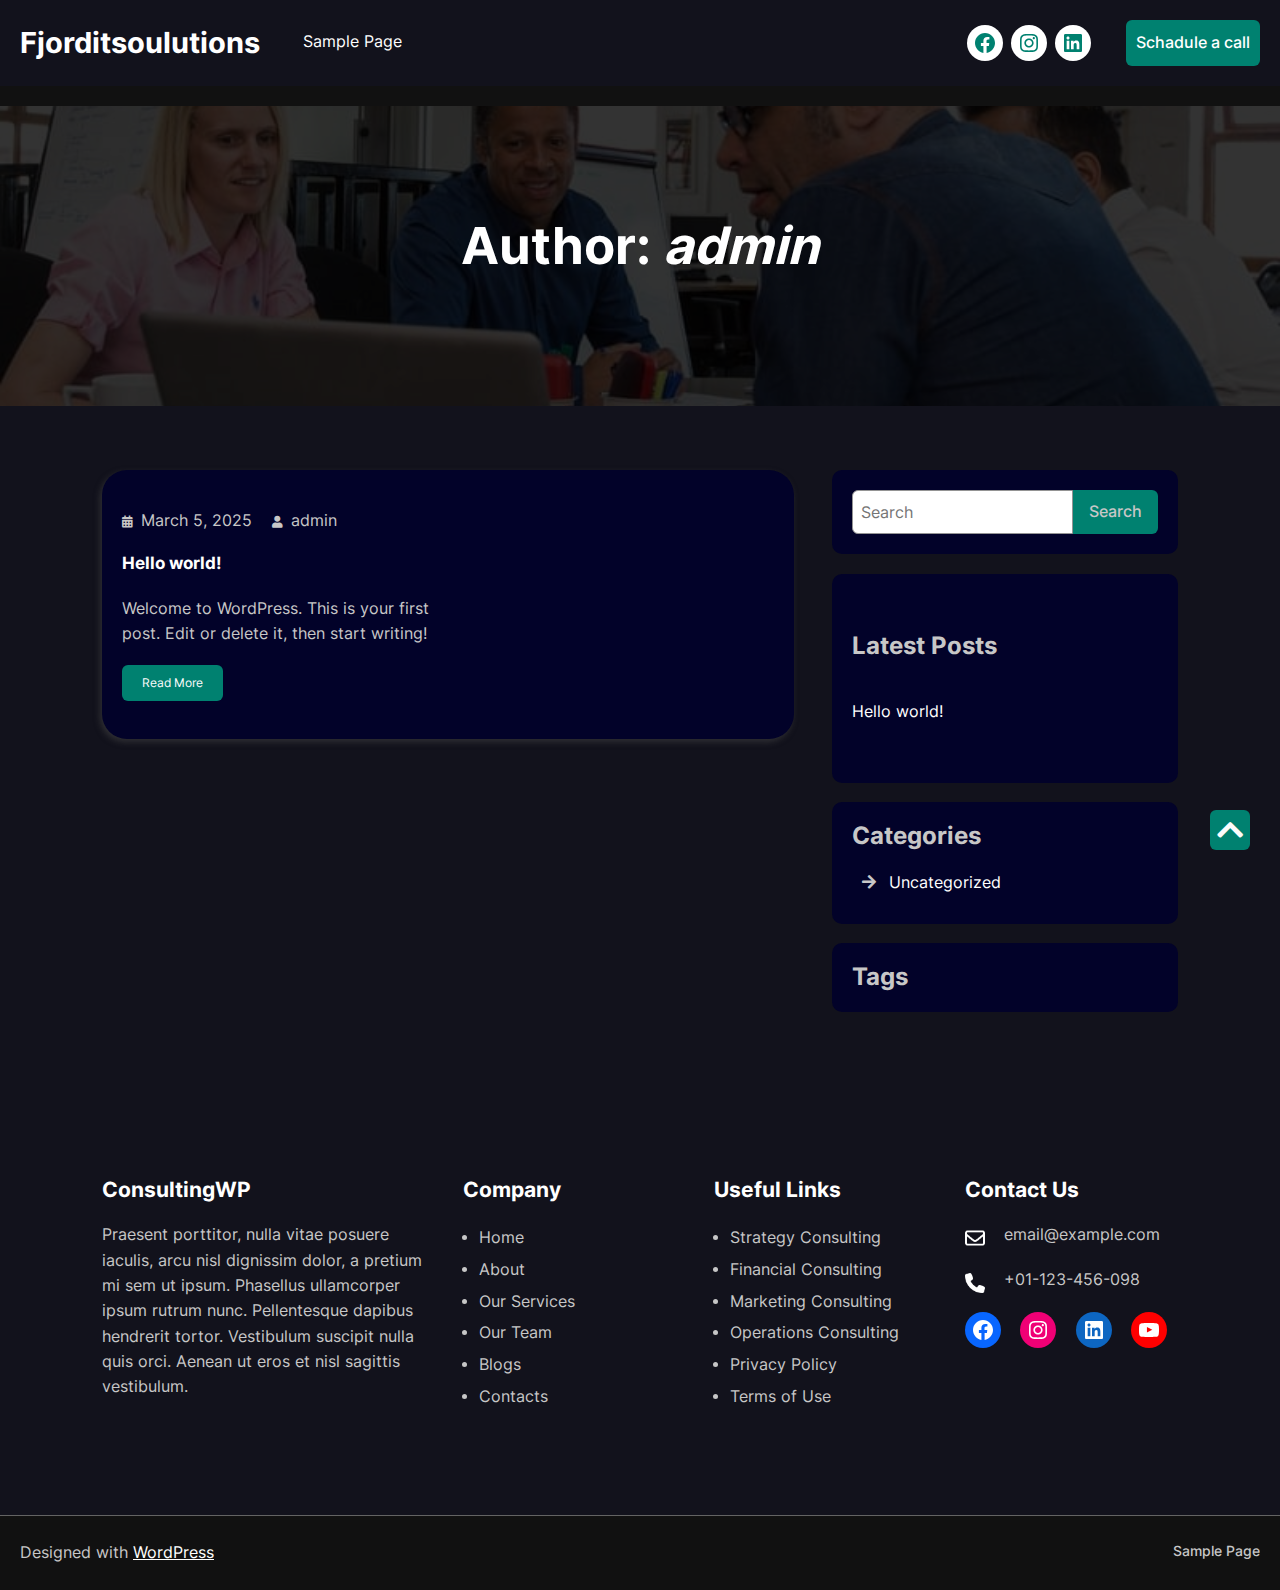
<file: author/admin/index.html>
<!DOCTYPE html>
<html lang="en-US">
<head>
	<meta charset="UTF-8">
	<meta name="viewport" content="width=device-width, initial-scale=1">
<meta name="robots" content="max-image-preview:large">
	<style>img:is([sizes="auto" i], [sizes^="auto," i]) { contain-intrinsic-size: 3000px 1500px }</style>
	<title>admin &#8211; Fjorditsoulutions</title>
<link rel="alternate" type="application/rss+xml" title="Fjorditsoulutions &raquo; Feed" href="/feed/">
<link rel="alternate" type="application/rss+xml" title="Fjorditsoulutions &raquo; Comments Feed" href="/comments/feed/">
<link rel="alternate" type="application/rss+xml" title="Fjorditsoulutions &raquo; Posts by admin Feed" href="/author/admin/feed/">
<script>
window._wpemojiSettings = {"baseUrl":"https:\/\/s.w.org\/images\/core\/emoji\/15.0.3\/72x72\/","ext":".png","svgUrl":"https:\/\/s.w.org\/images\/core\/emoji\/15.0.3\/svg\/","svgExt":".svg","source":{"concatemoji":"\/wp-includes\/js\/wp-emoji-release.min.js?ver=6.7.2"}};
/*! This file is auto-generated */
!function(i,n){var o,s,e;function c(e){try{var t={supportTests:e,timestamp:(new Date).valueOf()};sessionStorage.setItem(o,JSON.stringify(t))}catch(e){}}function p(e,t,n){e.clearRect(0,0,e.canvas.width,e.canvas.height),e.fillText(t,0,0);var t=new Uint32Array(e.getImageData(0,0,e.canvas.width,e.canvas.height).data),r=(e.clearRect(0,0,e.canvas.width,e.canvas.height),e.fillText(n,0,0),new Uint32Array(e.getImageData(0,0,e.canvas.width,e.canvas.height).data));return t.every(function(e,t){return e===r[t]})}function u(e,t,n){switch(t){case"flag":return n(e,"🏳️‍⚧️","🏳️​⚧️")?!1:!n(e,"🇺🇳","🇺​🇳")&&!n(e,"🏴󠁧󠁢󠁥󠁮󠁧󠁿","🏴​󠁧​󠁢​󠁥​󠁮​󠁧​󠁿");case"emoji":return!n(e,"🐦‍⬛","🐦​⬛")}return!1}function f(e,t,n){var r="undefined"!=typeof WorkerGlobalScope&&self instanceof WorkerGlobalScope?new OffscreenCanvas(300,150):i.createElement("canvas"),a=r.getContext("2d",{willReadFrequently:!0}),o=(a.textBaseline="top",a.font="600 32px Arial",{});return e.forEach(function(e){o[e]=t(a,e,n)}),o}function t(e){var t=i.createElement("script");t.src=e,t.defer=!0,i.head.appendChild(t)}"undefined"!=typeof Promise&&(o="wpEmojiSettingsSupports",s=["flag","emoji"],n.supports={everything:!0,everythingExceptFlag:!0},e=new Promise(function(e){i.addEventListener("DOMContentLoaded",e,{once:!0})}),new Promise(function(t){var n=function(){try{var e=JSON.parse(sessionStorage.getItem(o));if("object"==typeof e&&"number"==typeof e.timestamp&&(new Date).valueOf()<e.timestamp+604800&&"object"==typeof e.supportTests)return e.supportTests}catch(e){}return null}();if(!n){if("undefined"!=typeof Worker&&"undefined"!=typeof OffscreenCanvas&&"undefined"!=typeof URL&&URL.createObjectURL&&"undefined"!=typeof Blob)try{var e="postMessage("+f.toString()+"("+[JSON.stringify(s),u.toString(),p.toString()].join(",")+"));",r=new Blob([e],{type:"text/javascript"}),a=new Worker(URL.createObjectURL(r),{name:"wpTestEmojiSupports"});return void(a.onmessage=function(e){c(n=e.data),a.terminate(),t(n)})}catch(e){}c(n=f(s,u,p))}t(n)}).then(function(e){for(var t in e)n.supports[t]=e[t],n.supports.everything=n.supports.everything&&n.supports[t],"flag"!==t&&(n.supports.everythingExceptFlag=n.supports.everythingExceptFlag&&n.supports[t]);n.supports.everythingExceptFlag=n.supports.everythingExceptFlag&&!n.supports.flag,n.DOMReady=!1,n.readyCallback=function(){n.DOMReady=!0}}).then(function(){return e}).then(function(){var e;n.supports.everything||(n.readyCallback(),(e=n.source||{}).concatemoji?t(e.concatemoji):e.wpemoji&&e.twemoji&&(t(e.twemoji),t(e.wpemoji)))}))}((window,document),window._wpemojiSettings);
</script>
<style id="wp-block-site-title-inline-css">.wp-block-site-title{box-sizing:border-box}.wp-block-site-title :where(a){color:inherit;font-family:inherit;font-size:inherit;font-style:inherit;font-weight:inherit;letter-spacing:inherit;line-height:inherit;text-decoration:inherit}</style>
<style id="wp-block-group-inline-css">.wp-block-group{box-sizing:border-box}:where(.wp-block-group.wp-block-group-is-layout-constrained){position:relative}</style>
<style id="wp-block-page-list-inline-css">.wp-block-navigation .wp-block-page-list{align-items:var(--navigation-layout-align,initial);background-color:inherit;display:flex;flex-direction:var(--navigation-layout-direction,initial);flex-wrap:var(--navigation-layout-wrap,wrap);justify-content:var(--navigation-layout-justify,initial)}.wp-block-navigation .wp-block-navigation-item{background-color:inherit}</style>
<link rel="stylesheet" id="wp-block-navigation-css" href="/wp-includes/blocks/navigation/style.min.css?ver=6.7.2" media="all">
<link rel="stylesheet" id="wp-block-social-links-css" href="/wp-includes/blocks/social-links/style.min.css?ver=6.7.2" media="all">
<style id="wp-block-button-inline-css">.wp-block-button__link{box-sizing:border-box;cursor:pointer;display:inline-block;text-align:center;word-break:break-word}.wp-block-button__link.aligncenter{text-align:center}.wp-block-button__link.alignright{text-align:right}:where(.wp-block-button__link){border-radius:9999px;box-shadow:none;padding:calc(.667em + 2px) calc(1.333em + 2px);text-decoration:none}.wp-block-button[style*=text-decoration] .wp-block-button__link{text-decoration:inherit}.wp-block-buttons>.wp-block-button.has-custom-width{max-width:none}.wp-block-buttons>.wp-block-button.has-custom-width .wp-block-button__link{width:100%}.wp-block-buttons>.wp-block-button.has-custom-font-size .wp-block-button__link{font-size:inherit}.wp-block-buttons>.wp-block-button.wp-block-button__width-25{width:calc(25% - var(--wp--style--block-gap, .5em)*.75)}.wp-block-buttons>.wp-block-button.wp-block-button__width-50{width:calc(50% - var(--wp--style--block-gap, .5em)*.5)}.wp-block-buttons>.wp-block-button.wp-block-button__width-75{width:calc(75% - var(--wp--style--block-gap, .5em)*.25)}.wp-block-buttons>.wp-block-button.wp-block-button__width-100{flex-basis:100%;width:100%}.wp-block-buttons.is-vertical>.wp-block-button.wp-block-button__width-25{width:25%}.wp-block-buttons.is-vertical>.wp-block-button.wp-block-button__width-50{width:50%}.wp-block-buttons.is-vertical>.wp-block-button.wp-block-button__width-75{width:75%}.wp-block-button.is-style-squared,.wp-block-button__link.wp-block-button.is-style-squared{border-radius:0}.wp-block-button.no-border-radius,.wp-block-button__link.no-border-radius{border-radius:0!important}:root :where(.wp-block-button .wp-block-button__link.is-style-outline),:root :where(.wp-block-button.is-style-outline>.wp-block-button__link){border:2px solid;padding:.667em 1.333em}:root :where(.wp-block-button .wp-block-button__link.is-style-outline:not(.has-text-color)),:root :where(.wp-block-button.is-style-outline>.wp-block-button__link:not(.has-text-color)){color:currentColor}:root :where(.wp-block-button .wp-block-button__link.is-style-outline:not(.has-background)),:root :where(.wp-block-button.is-style-outline>.wp-block-button__link:not(.has-background)){background-color:initial;background-image:none}</style>
<style id="wp-block-buttons-inline-css">.wp-block-buttons.is-vertical{flex-direction:column}.wp-block-buttons.is-vertical>.wp-block-button:last-child{margin-bottom:0}.wp-block-buttons>.wp-block-button{display:inline-block;margin:0}.wp-block-buttons.is-content-justification-left{justify-content:flex-start}.wp-block-buttons.is-content-justification-left.is-vertical{align-items:flex-start}.wp-block-buttons.is-content-justification-center{justify-content:center}.wp-block-buttons.is-content-justification-center.is-vertical{align-items:center}.wp-block-buttons.is-content-justification-right{justify-content:flex-end}.wp-block-buttons.is-content-justification-right.is-vertical{align-items:flex-end}.wp-block-buttons.is-content-justification-space-between{justify-content:space-between}.wp-block-buttons.aligncenter{text-align:center}.wp-block-buttons:not(.is-content-justification-space-between,.is-content-justification-right,.is-content-justification-left,.is-content-justification-center) .wp-block-button.aligncenter{margin-left:auto;margin-right:auto;width:100%}.wp-block-buttons[style*=text-decoration] .wp-block-button,.wp-block-buttons[style*=text-decoration] .wp-block-button__link{text-decoration:inherit}.wp-block-buttons.has-custom-font-size .wp-block-button__link{font-size:inherit}.wp-block-button.aligncenter{text-align:center}</style>
<style id="wp-block-columns-inline-css">.wp-block-columns{align-items:normal!important;box-sizing:border-box;display:flex;flex-wrap:wrap!important}@media (min-width:782px){.wp-block-columns{flex-wrap:nowrap!important}}.wp-block-columns.are-vertically-aligned-top{align-items:flex-start}.wp-block-columns.are-vertically-aligned-center{align-items:center}.wp-block-columns.are-vertically-aligned-bottom{align-items:flex-end}@media (max-width:781px){.wp-block-columns:not(.is-not-stacked-on-mobile)>.wp-block-column{flex-basis:100%!important}}@media (min-width:782px){.wp-block-columns:not(.is-not-stacked-on-mobile)>.wp-block-column{flex-basis:0;flex-grow:1}.wp-block-columns:not(.is-not-stacked-on-mobile)>.wp-block-column[style*=flex-basis]{flex-grow:0}}.wp-block-columns.is-not-stacked-on-mobile{flex-wrap:nowrap!important}.wp-block-columns.is-not-stacked-on-mobile>.wp-block-column{flex-basis:0;flex-grow:1}.wp-block-columns.is-not-stacked-on-mobile>.wp-block-column[style*=flex-basis]{flex-grow:0}:where(.wp-block-columns){margin-bottom:1.75em}:where(.wp-block-columns.has-background){padding:1.25em 2.375em}.wp-block-column{flex-grow:1;min-width:0;overflow-wrap:break-word;word-break:break-word}.wp-block-column.is-vertically-aligned-top{align-self:flex-start}.wp-block-column.is-vertically-aligned-center{align-self:center}.wp-block-column.is-vertically-aligned-bottom{align-self:flex-end}.wp-block-column.is-vertically-aligned-stretch{align-self:stretch}.wp-block-column.is-vertically-aligned-bottom,.wp-block-column.is-vertically-aligned-center,.wp-block-column.is-vertically-aligned-top{width:100%}</style>
<style id="wp-block-query-title-inline-css">.wp-block-query-title{box-sizing:border-box}</style>
<style id="wp-block-paragraph-inline-css">.is-small-text{font-size:.875em}.is-regular-text{font-size:1em}.is-large-text{font-size:2.25em}.is-larger-text{font-size:3em}.has-drop-cap:not(:focus):first-letter{float:left;font-size:8.4em;font-style:normal;font-weight:100;line-height:.68;margin:.05em .1em 0 0;text-transform:uppercase}body.rtl .has-drop-cap:not(:focus):first-letter{float:none;margin-left:.1em}p.has-drop-cap.has-background{overflow:hidden}:root :where(p.has-background){padding:1.25em 2.375em}:where(p.has-text-color:not(.has-link-color)) a{color:inherit}p.has-text-align-left[style*="writing-mode:vertical-lr"],p.has-text-align-right[style*="writing-mode:vertical-rl"]{rotate:180deg}</style>
<link rel="stylesheet" id="wp-block-cover-css" href="/wp-includes/blocks/cover/style.min.css?ver=6.7.2" media="all">
<style id="wp-block-post-date-inline-css">.wp-block-post-date{box-sizing:border-box}</style>
<style id="wp-block-post-author-name-inline-css">.wp-block-post-author-name{box-sizing:border-box}</style>
<style id="wp-block-post-title-inline-css">.wp-block-post-title{box-sizing:border-box;word-break:break-word}.wp-block-post-title :where(a){display:inline-block;font-family:inherit;font-size:inherit;font-style:inherit;font-weight:inherit;letter-spacing:inherit;line-height:inherit;text-decoration:inherit}</style>
<style id="wp-block-post-excerpt-inline-css">:where(.wp-block-post-excerpt){box-sizing:border-box;margin-bottom:var(--wp--style--block-gap);margin-top:var(--wp--style--block-gap)}.wp-block-post-excerpt__excerpt{margin-bottom:0;margin-top:0}.wp-block-post-excerpt__more-text{margin-bottom:0;margin-top:var(--wp--style--block-gap)}.wp-block-post-excerpt__more-link{display:inline-block}</style>
<style id="wp-block-post-featured-image-inline-css">.wp-block-post-featured-image{margin-left:0;margin-right:0}.wp-block-post-featured-image a{display:block;height:100%}.wp-block-post-featured-image :where(img){box-sizing:border-box;height:auto;max-width:100%;vertical-align:bottom;width:100%}.wp-block-post-featured-image.alignfull img,.wp-block-post-featured-image.alignwide img{width:100%}.wp-block-post-featured-image .wp-block-post-featured-image__overlay.has-background-dim{background-color:#000;inset:0;position:absolute}.wp-block-post-featured-image{position:relative}.wp-block-post-featured-image .wp-block-post-featured-image__overlay.has-background-gradient{background-color:initial}.wp-block-post-featured-image .wp-block-post-featured-image__overlay.has-background-dim-0{opacity:0}.wp-block-post-featured-image .wp-block-post-featured-image__overlay.has-background-dim-10{opacity:.1}.wp-block-post-featured-image .wp-block-post-featured-image__overlay.has-background-dim-20{opacity:.2}.wp-block-post-featured-image .wp-block-post-featured-image__overlay.has-background-dim-30{opacity:.3}.wp-block-post-featured-image .wp-block-post-featured-image__overlay.has-background-dim-40{opacity:.4}.wp-block-post-featured-image .wp-block-post-featured-image__overlay.has-background-dim-50{opacity:.5}.wp-block-post-featured-image .wp-block-post-featured-image__overlay.has-background-dim-60{opacity:.6}.wp-block-post-featured-image .wp-block-post-featured-image__overlay.has-background-dim-70{opacity:.7}.wp-block-post-featured-image .wp-block-post-featured-image__overlay.has-background-dim-80{opacity:.8}.wp-block-post-featured-image .wp-block-post-featured-image__overlay.has-background-dim-90{opacity:.9}.wp-block-post-featured-image .wp-block-post-featured-image__overlay.has-background-dim-100{opacity:1}.wp-block-post-featured-image:where(.alignleft,.alignright){width:100%}</style>
<style id="wp-block-post-template-inline-css">.wp-block-post-template{list-style:none;margin-bottom:0;margin-top:0;max-width:100%;padding:0}.wp-block-post-template.is-flex-container{display:flex;flex-direction:row;flex-wrap:wrap;gap:1.25em}.wp-block-post-template.is-flex-container>li{margin:0;width:100%}@media (min-width:600px){.wp-block-post-template.is-flex-container.is-flex-container.columns-2>li{width:calc(50% - .625em)}.wp-block-post-template.is-flex-container.is-flex-container.columns-3>li{width:calc(33.33333% - .83333em)}.wp-block-post-template.is-flex-container.is-flex-container.columns-4>li{width:calc(25% - .9375em)}.wp-block-post-template.is-flex-container.is-flex-container.columns-5>li{width:calc(20% - 1em)}.wp-block-post-template.is-flex-container.is-flex-container.columns-6>li{width:calc(16.66667% - 1.04167em)}}@media (max-width:600px){.wp-block-post-template-is-layout-grid.wp-block-post-template-is-layout-grid.wp-block-post-template-is-layout-grid.wp-block-post-template-is-layout-grid{grid-template-columns:1fr}}.wp-block-post-template-is-layout-constrained>li>.alignright,.wp-block-post-template-is-layout-flow>li>.alignright{float:right;margin-inline-end:0;margin-inline-start:2em}.wp-block-post-template-is-layout-constrained>li>.alignleft,.wp-block-post-template-is-layout-flow>li>.alignleft{float:left;margin-inline-end:2em;margin-inline-start:0}.wp-block-post-template-is-layout-constrained>li>.aligncenter,.wp-block-post-template-is-layout-flow>li>.aligncenter{margin-inline-end:auto;margin-inline-start:auto}</style>
<style id="wp-block-search-inline-css">.wp-block-search__button{margin-left:10px;word-break:normal}.wp-block-search__button.has-icon{line-height:0}.wp-block-search__button svg{height:1.25em;min-height:24px;min-width:24px;width:1.25em;fill:currentColor;vertical-align:text-bottom}:where(.wp-block-search__button){border:1px solid #ccc;padding:6px 10px}.wp-block-search__inside-wrapper{display:flex;flex:auto;flex-wrap:nowrap;max-width:100%}.wp-block-search__label{width:100%}.wp-block-search__input{appearance:none;border:1px solid #949494;flex-grow:1;margin-left:0;margin-right:0;min-width:3rem;padding:8px;text-decoration:unset!important}.wp-block-search.wp-block-search__button-only .wp-block-search__button{flex-shrink:0;margin-left:0;max-width:100%}.wp-block-search.wp-block-search__button-only .wp-block-search__button[aria-expanded=true]{max-width:calc(100% - 100px)}.wp-block-search.wp-block-search__button-only .wp-block-search__inside-wrapper{min-width:0!important;transition-property:width}.wp-block-search.wp-block-search__button-only .wp-block-search__input{flex-basis:100%;transition-duration:.3s}.wp-block-search.wp-block-search__button-only.wp-block-search__searchfield-hidden,.wp-block-search.wp-block-search__button-only.wp-block-search__searchfield-hidden .wp-block-search__inside-wrapper{overflow:hidden}.wp-block-search.wp-block-search__button-only.wp-block-search__searchfield-hidden .wp-block-search__input{border-left-width:0!important;border-right-width:0!important;flex-basis:0;flex-grow:0;margin:0;min-width:0!important;padding-left:0!important;padding-right:0!important;width:0!important}:where(.wp-block-search__input){font-family:inherit;font-size:inherit;font-style:inherit;font-weight:inherit;letter-spacing:inherit;line-height:inherit;text-transform:inherit}:where(.wp-block-search__button-inside .wp-block-search__inside-wrapper){border:1px solid #949494;box-sizing:border-box;padding:4px}:where(.wp-block-search__button-inside .wp-block-search__inside-wrapper) .wp-block-search__input{border:none;border-radius:0;padding:0 4px}:where(.wp-block-search__button-inside .wp-block-search__inside-wrapper) .wp-block-search__input:focus{outline:none}:where(.wp-block-search__button-inside .wp-block-search__inside-wrapper) :where(.wp-block-search__button){padding:4px 8px}.wp-block-search.aligncenter .wp-block-search__inside-wrapper{margin:auto}.wp-block[data-align=right] .wp-block-search.wp-block-search__button-only .wp-block-search__inside-wrapper{float:right}</style>
<style id="wp-block-heading-inline-css">h1.has-background,h2.has-background,h3.has-background,h4.has-background,h5.has-background,h6.has-background{padding:1.25em 2.375em}h1.has-text-align-left[style*=writing-mode]:where([style*=vertical-lr]),h1.has-text-align-right[style*=writing-mode]:where([style*=vertical-rl]),h2.has-text-align-left[style*=writing-mode]:where([style*=vertical-lr]),h2.has-text-align-right[style*=writing-mode]:where([style*=vertical-rl]),h3.has-text-align-left[style*=writing-mode]:where([style*=vertical-lr]),h3.has-text-align-right[style*=writing-mode]:where([style*=vertical-rl]),h4.has-text-align-left[style*=writing-mode]:where([style*=vertical-lr]),h4.has-text-align-right[style*=writing-mode]:where([style*=vertical-rl]),h5.has-text-align-left[style*=writing-mode]:where([style*=vertical-lr]),h5.has-text-align-right[style*=writing-mode]:where([style*=vertical-rl]),h6.has-text-align-left[style*=writing-mode]:where([style*=vertical-lr]),h6.has-text-align-right[style*=writing-mode]:where([style*=vertical-rl]){rotate:180deg}</style>
<style id="wp-block-latest-posts-inline-css">.wp-block-latest-posts{box-sizing:border-box}.wp-block-latest-posts.alignleft{margin-right:2em}.wp-block-latest-posts.alignright{margin-left:2em}.wp-block-latest-posts.wp-block-latest-posts__list{list-style:none}.wp-block-latest-posts.wp-block-latest-posts__list li{clear:both;overflow-wrap:break-word}.wp-block-latest-posts.is-grid{display:flex;flex-wrap:wrap}.wp-block-latest-posts.is-grid li{margin:0 1.25em 1.25em 0;width:100%}@media (min-width:600px){.wp-block-latest-posts.columns-2 li{width:calc(50% - .625em)}.wp-block-latest-posts.columns-2 li:nth-child(2n){margin-right:0}.wp-block-latest-posts.columns-3 li{width:calc(33.33333% - .83333em)}.wp-block-latest-posts.columns-3 li:nth-child(3n){margin-right:0}.wp-block-latest-posts.columns-4 li{width:calc(25% - .9375em)}.wp-block-latest-posts.columns-4 li:nth-child(4n){margin-right:0}.wp-block-latest-posts.columns-5 li{width:calc(20% - 1em)}.wp-block-latest-posts.columns-5 li:nth-child(5n){margin-right:0}.wp-block-latest-posts.columns-6 li{width:calc(16.66667% - 1.04167em)}.wp-block-latest-posts.columns-6 li:nth-child(6n){margin-right:0}}:root :where(.wp-block-latest-posts.is-grid){padding:0}:root :where(.wp-block-latest-posts.wp-block-latest-posts__list){padding-left:0}.wp-block-latest-posts__post-author,.wp-block-latest-posts__post-date{display:block;font-size:.8125em}.wp-block-latest-posts__post-excerpt{margin-bottom:1em;margin-top:.5em}.wp-block-latest-posts__featured-image a{display:inline-block}.wp-block-latest-posts__featured-image img{height:auto;max-width:100%;width:auto}.wp-block-latest-posts__featured-image.alignleft{float:left;margin-right:1em}.wp-block-latest-posts__featured-image.alignright{float:right;margin-left:1em}.wp-block-latest-posts__featured-image.aligncenter{margin-bottom:1em;text-align:center}</style>
<style id="wp-block-categories-inline-css">.wp-block-categories{box-sizing:border-box}.wp-block-categories.alignleft{margin-right:2em}.wp-block-categories.alignright{margin-left:2em}.wp-block-categories.wp-block-categories-dropdown.aligncenter{text-align:center}.wp-block-categories .wp-block-categories__label{display:block;width:100%}</style>
<style id="wp-block-tag-cloud-inline-css">.wp-block-tag-cloud{box-sizing:border-box}.wp-block-tag-cloud.aligncenter{justify-content:center;text-align:center}.wp-block-tag-cloud.alignfull{padding-left:1em;padding-right:1em}.wp-block-tag-cloud a{display:inline-block;margin-right:5px}.wp-block-tag-cloud span{display:inline-block;margin-left:5px;text-decoration:none}:root :where(.wp-block-tag-cloud.is-style-outline){display:flex;flex-wrap:wrap;gap:1ch}:root :where(.wp-block-tag-cloud.is-style-outline a){border:1px solid;font-size:unset!important;margin-right:0;padding:1ch 2ch;text-decoration:none!important}</style>
<style id="wp-block-list-inline-css">ol,ul{box-sizing:border-box}:root :where(.wp-block-list.has-background){padding:1.25em 2.375em}</style>
<link rel="stylesheet" id="wp-block-image-css" href="/wp-includes/blocks/image/style.min.css?ver=6.7.2" media="all">
<style id="wp-emoji-styles-inline-css">img.wp-smiley, img.emoji {
		display: inline !important;
		border: none !important;
		box-shadow: none !important;
		height: 1em !important;
		width: 1em !important;
		margin: 0 0.07em !important;
		vertical-align: -0.1em !important;
		background: none !important;
		padding: 0 !important;
	}</style>
<link rel="stylesheet" id="wp-block-library-css" href="/wp-includes/css/dist/block-library/common.min.css?ver=6.7.2" media="all">
<link rel="stylesheet" id="dashicons-css" href="/wp-includes/css/dashicons.min.css?ver=6.7.2" media="all">
<style id="global-styles-inline-css">:root{--wp--preset--aspect-ratio--square: 1;--wp--preset--aspect-ratio--4-3: 4/3;--wp--preset--aspect-ratio--3-4: 3/4;--wp--preset--aspect-ratio--3-2: 3/2;--wp--preset--aspect-ratio--2-3: 2/3;--wp--preset--aspect-ratio--16-9: 16/9;--wp--preset--aspect-ratio--9-16: 9/16;--wp--preset--color--black: #000000;--wp--preset--color--cyan-bluish-gray: #abb8c3;--wp--preset--color--white: #ffffff;--wp--preset--color--pale-pink: #f78da7;--wp--preset--color--vivid-red: #cf2e2e;--wp--preset--color--luminous-vivid-orange: #ff6900;--wp--preset--color--luminous-vivid-amber: #fcb900;--wp--preset--color--light-green-cyan: #7bdcb5;--wp--preset--color--vivid-green-cyan: #00d084;--wp--preset--color--pale-cyan-blue: #8ed1fc;--wp--preset--color--vivid-cyan-blue: #0693e3;--wp--preset--color--vivid-purple: #9b51e0;--wp--preset--color--primary: #008170;--wp--preset--color--secondary: #12121C;--wp--preset--color--base: #111111;--wp--preset--color--base-2: ;--wp--preset--color--contrast: #c7c7c7;--wp--preset--color--contrast-2: #636363;--wp--preset--color--contrast-3: #A4A4A4;--wp--preset--color--accent: #cfcabe;--wp--preset--color--accent-2: #c2a990;--wp--preset--color--accent-3: #d8613c;--wp--preset--color--accent-4: #b1c5a4;--wp--preset--color--accent-5: #020229;--wp--preset--color--link-color: #fcfcfc;--wp--preset--color--heading-text-color: #fff;--wp--preset--color--button-hover-color: #27aa77;--wp--preset--gradient--vivid-cyan-blue-to-vivid-purple: linear-gradient(135deg,rgba(6,147,227,1) 0%,rgb(155,81,224) 100%);--wp--preset--gradient--light-green-cyan-to-vivid-green-cyan: linear-gradient(135deg,rgb(122,220,180) 0%,rgb(0,208,130) 100%);--wp--preset--gradient--luminous-vivid-amber-to-luminous-vivid-orange: linear-gradient(135deg,rgba(252,185,0,1) 0%,rgba(255,105,0,1) 100%);--wp--preset--gradient--luminous-vivid-orange-to-vivid-red: linear-gradient(135deg,rgba(255,105,0,1) 0%,rgb(207,46,46) 100%);--wp--preset--gradient--very-light-gray-to-cyan-bluish-gray: linear-gradient(135deg,rgb(238,238,238) 0%,rgb(169,184,195) 100%);--wp--preset--gradient--cool-to-warm-spectrum: linear-gradient(135deg,rgb(74,234,220) 0%,rgb(151,120,209) 20%,rgb(207,42,186) 40%,rgb(238,44,130) 60%,rgb(251,105,98) 80%,rgb(254,248,76) 100%);--wp--preset--gradient--blush-light-purple: linear-gradient(135deg,rgb(255,206,236) 0%,rgb(152,150,240) 100%);--wp--preset--gradient--blush-bordeaux: linear-gradient(135deg,rgb(254,205,165) 0%,rgb(254,45,45) 50%,rgb(107,0,62) 100%);--wp--preset--gradient--luminous-dusk: linear-gradient(135deg,rgb(255,203,112) 0%,rgb(199,81,192) 50%,rgb(65,88,208) 100%);--wp--preset--gradient--pale-ocean: linear-gradient(135deg,rgb(255,245,203) 0%,rgb(182,227,212) 50%,rgb(51,167,181) 100%);--wp--preset--gradient--electric-grass: linear-gradient(135deg,rgb(202,248,128) 0%,rgb(113,206,126) 100%);--wp--preset--gradient--midnight: linear-gradient(135deg,rgb(2,3,129) 0%,rgb(40,116,252) 100%);--wp--preset--gradient--gradient-1: linear-gradient(to bottom, #cfcabe 0%, #F9F9F9 100%);--wp--preset--gradient--gradient-2: linear-gradient(to bottom, #C2A990 0%, #F9F9F9 100%);--wp--preset--gradient--gradient-3: linear-gradient(to bottom, #D8613C 0%, #F9F9F9 100%);--wp--preset--gradient--gradient-4: linear-gradient(to bottom, #B1C5A4 0%, #F9F9F9 100%);--wp--preset--gradient--gradient-5: linear-gradient(to bottom, #B5BDBC 0%, #F9F9F9 100%);--wp--preset--gradient--gradient-6: linear-gradient(to bottom, #A4A4A4 0%, #F9F9F9 100%);--wp--preset--gradient--gradient-7: linear-gradient(to bottom, #cfcabe 50%, #F9F9F9 50%);--wp--preset--gradient--gradient-8: linear-gradient(to bottom, #C2A990 50%, #F9F9F9 50%);--wp--preset--gradient--gradient-9: linear-gradient(to bottom, #D8613C 50%, #F9F9F9 50%);--wp--preset--gradient--gradient-10: linear-gradient(to bottom, #B1C5A4 50%, #F9F9F9 50%);--wp--preset--gradient--gradient-11: linear-gradient(to bottom, #B5BDBC 50%, #F9F9F9 50%);--wp--preset--gradient--gradient-12: linear-gradient(to bottom, #A4A4A4 50%, #F9F9F9 50%);--wp--preset--font-size--small: 16px;--wp--preset--font-size--medium: 1.05rem;--wp--preset--font-size--large: clamp(1.20rem, 1.2rem + ((1vw - 0.2rem) * 1.02), 1.85rem);--wp--preset--font-size--x-large: clamp(1.7rem, 1.7rem + ((1vw - 0.2rem) * 1.255), 2.5rem);--wp--preset--font-size--xx-large: clamp(2.3rem, 2.3rem + ((1vw - 0.2rem) * 1.522), 3.27rem);--wp--preset--font-family--body: "Inter", sans-serif;--wp--preset--spacing--20: min(1.5rem, 2vw);--wp--preset--spacing--30: min(2.5rem, 3vw);--wp--preset--spacing--40: min(4rem, 5vw);--wp--preset--spacing--50: min(6.5rem, 8vw);--wp--preset--spacing--60: min(10.5rem, 13vw);--wp--preset--spacing--70: 3.38rem;--wp--preset--spacing--80: 5.06rem;--wp--preset--spacing--10: 1rem;--wp--preset--shadow--natural: 6px 6px 9px rgba(0, 0, 0, 0.2);--wp--preset--shadow--deep: 12px 12px 50px rgba(0, 0, 0, 0.4);--wp--preset--shadow--sharp: 6px 6px 0px rgba(0, 0, 0, 0.2);--wp--preset--shadow--outlined: 6px 6px 0px -3px rgba(255, 255, 255, 1), 6px 6px rgba(0, 0, 0, 1);--wp--preset--shadow--crisp: 6px 6px 0px rgba(0, 0, 0, 1);}:root { --wp--style--global--content-size: 1340px;--wp--style--global--wide-size: 1340px; }:where(body) { margin: 0; }.wp-site-blocks { padding-top: var(--wp--style--root--padding-top); padding-bottom: var(--wp--style--root--padding-bottom); }.has-global-padding { padding-right: var(--wp--style--root--padding-right); padding-left: var(--wp--style--root--padding-left); }.has-global-padding > .alignfull { margin-right: calc(var(--wp--style--root--padding-right) * -1); margin-left: calc(var(--wp--style--root--padding-left) * -1); }.has-global-padding :where(:not(.alignfull.is-layout-flow) > .has-global-padding:not(.wp-block-block, .alignfull)) { padding-right: 0; padding-left: 0; }.has-global-padding :where(:not(.alignfull.is-layout-flow) > .has-global-padding:not(.wp-block-block, .alignfull)) > .alignfull { margin-left: 0; margin-right: 0; }.wp-site-blocks > .alignleft { float: left; margin-right: 2em; }.wp-site-blocks > .alignright { float: right; margin-left: 2em; }.wp-site-blocks > .aligncenter { justify-content: center; margin-left: auto; margin-right: auto; }:where(.wp-site-blocks) > * { margin-block-start: 1.2rem; margin-block-end: 0; }:where(.wp-site-blocks) > :first-child { margin-block-start: 0; }:where(.wp-site-blocks) > :last-child { margin-block-end: 0; }:root { --wp--style--block-gap: 1.2rem; }:root :where(.is-layout-flow) > :first-child{margin-block-start: 0;}:root :where(.is-layout-flow) > :last-child{margin-block-end: 0;}:root :where(.is-layout-flow) > *{margin-block-start: 1.2rem;margin-block-end: 0;}:root :where(.is-layout-constrained) > :first-child{margin-block-start: 0;}:root :where(.is-layout-constrained) > :last-child{margin-block-end: 0;}:root :where(.is-layout-constrained) > *{margin-block-start: 1.2rem;margin-block-end: 0;}:root :where(.is-layout-flex){gap: 1.2rem;}:root :where(.is-layout-grid){gap: 1.2rem;}.is-layout-flow > .alignleft{float: left;margin-inline-start: 0;margin-inline-end: 2em;}.is-layout-flow > .alignright{float: right;margin-inline-start: 2em;margin-inline-end: 0;}.is-layout-flow > .aligncenter{margin-left: auto !important;margin-right: auto !important;}.is-layout-constrained > .alignleft{float: left;margin-inline-start: 0;margin-inline-end: 2em;}.is-layout-constrained > .alignright{float: right;margin-inline-start: 2em;margin-inline-end: 0;}.is-layout-constrained > .aligncenter{margin-left: auto !important;margin-right: auto !important;}.is-layout-constrained > :where(:not(.alignleft):not(.alignright):not(.alignfull)){max-width: var(--wp--style--global--content-size);margin-left: auto !important;margin-right: auto !important;}.is-layout-constrained > .alignwide{max-width: var(--wp--style--global--wide-size);}body .is-layout-flex{display: flex;}.is-layout-flex{flex-wrap: wrap;align-items: center;}.is-layout-flex > :is(*, div){margin: 0;}body .is-layout-grid{display: grid;}.is-layout-grid > :is(*, div){margin: 0;}body{background-color: var(--wp--preset--color--base);color: var(--wp--preset--color--contrast);font-family: var(--wp--preset--font-family--body);font-size: var(--wp--preset--font-size--small);font-style: normal;font-weight: 400;line-height: 1.6;--wp--style--root--padding-top: 0px;--wp--style--root--padding-right: var(--wp--preset--spacing--50);--wp--style--root--padding-bottom: 0px;--wp--style--root--padding-left: var(--wp--preset--spacing--50);}a:where(:not(.wp-element-button)){color: #fff;text-decoration: underline;}:root :where(a:where(:not(.wp-element-button)):hover){text-decoration: none;}h1, h2, h3, h4, h5, h6{color: var(--wp--preset--color--contrast);font-weight: 400;line-height: 1.2;}h1{font-size: var(--wp--preset--font-size--xx-large);line-height: 1.15;}h2{font-size: var(--wp--preset--font-size--x-large);}h3{font-size: var(--wp--preset--font-size--large);}h4{font-size: clamp(1.1rem, 1.1rem + ((1vw - 0.2rem) * 0.767), 1.5rem);}h5{font-size: var(--wp--preset--font-size--medium);}h6{font-size: var(--wp--preset--font-size--small);}:root :where(.wp-element-button, .wp-block-button__link){background-color: var(--wp--preset--color--secondary);border-width: 0;color: var(--wp--preset--color--base);font-family: inherit;font-size: var(--wp--preset--font-size--small);font-style: normal;font-weight: 500;line-height: inherit;padding-top: 0.6rem;padding-right: 1rem;padding-bottom: 0.6rem;padding-left: 1rem;text-decoration: none;}:root :where(.wp-element-caption, .wp-block-audio figcaption, .wp-block-embed figcaption, .wp-block-gallery figcaption, .wp-block-image figcaption, .wp-block-table figcaption, .wp-block-video figcaption){color: var(--wp--preset--color--contrast-2);font-size: 0.8rem;}.has-black-color{color: var(--wp--preset--color--black) !important;}.has-cyan-bluish-gray-color{color: var(--wp--preset--color--cyan-bluish-gray) !important;}.has-white-color{color: var(--wp--preset--color--white) !important;}.has-pale-pink-color{color: var(--wp--preset--color--pale-pink) !important;}.has-vivid-red-color{color: var(--wp--preset--color--vivid-red) !important;}.has-luminous-vivid-orange-color{color: var(--wp--preset--color--luminous-vivid-orange) !important;}.has-luminous-vivid-amber-color{color: var(--wp--preset--color--luminous-vivid-amber) !important;}.has-light-green-cyan-color{color: var(--wp--preset--color--light-green-cyan) !important;}.has-vivid-green-cyan-color{color: var(--wp--preset--color--vivid-green-cyan) !important;}.has-pale-cyan-blue-color{color: var(--wp--preset--color--pale-cyan-blue) !important;}.has-vivid-cyan-blue-color{color: var(--wp--preset--color--vivid-cyan-blue) !important;}.has-vivid-purple-color{color: var(--wp--preset--color--vivid-purple) !important;}.has-primary-color{color: var(--wp--preset--color--primary) !important;}.has-secondary-color{color: var(--wp--preset--color--secondary) !important;}.has-base-color{color: var(--wp--preset--color--base) !important;}.has-base-2-color{color: var(--wp--preset--color--base-2) !important;}.has-contrast-color{color: var(--wp--preset--color--contrast) !important;}.has-contrast-2-color{color: var(--wp--preset--color--contrast-2) !important;}.has-contrast-3-color{color: var(--wp--preset--color--contrast-3) !important;}.has-accent-color{color: var(--wp--preset--color--accent) !important;}.has-accent-2-color{color: var(--wp--preset--color--accent-2) !important;}.has-accent-3-color{color: var(--wp--preset--color--accent-3) !important;}.has-accent-4-color{color: var(--wp--preset--color--accent-4) !important;}.has-accent-5-color{color: var(--wp--preset--color--accent-5) !important;}.has-link-color-color{color: var(--wp--preset--color--link-color) !important;}.has-heading-text-color-color{color: var(--wp--preset--color--heading-text-color) !important;}.has-button-hover-color-color{color: var(--wp--preset--color--button-hover-color) !important;}.has-black-background-color{background-color: var(--wp--preset--color--black) !important;}.has-cyan-bluish-gray-background-color{background-color: var(--wp--preset--color--cyan-bluish-gray) !important;}.has-white-background-color{background-color: var(--wp--preset--color--white) !important;}.has-pale-pink-background-color{background-color: var(--wp--preset--color--pale-pink) !important;}.has-vivid-red-background-color{background-color: var(--wp--preset--color--vivid-red) !important;}.has-luminous-vivid-orange-background-color{background-color: var(--wp--preset--color--luminous-vivid-orange) !important;}.has-luminous-vivid-amber-background-color{background-color: var(--wp--preset--color--luminous-vivid-amber) !important;}.has-light-green-cyan-background-color{background-color: var(--wp--preset--color--light-green-cyan) !important;}.has-vivid-green-cyan-background-color{background-color: var(--wp--preset--color--vivid-green-cyan) !important;}.has-pale-cyan-blue-background-color{background-color: var(--wp--preset--color--pale-cyan-blue) !important;}.has-vivid-cyan-blue-background-color{background-color: var(--wp--preset--color--vivid-cyan-blue) !important;}.has-vivid-purple-background-color{background-color: var(--wp--preset--color--vivid-purple) !important;}.has-primary-background-color{background-color: var(--wp--preset--color--primary) !important;}.has-secondary-background-color{background-color: var(--wp--preset--color--secondary) !important;}.has-base-background-color{background-color: var(--wp--preset--color--base) !important;}.has-base-2-background-color{background-color: var(--wp--preset--color--base-2) !important;}.has-contrast-background-color{background-color: var(--wp--preset--color--contrast) !important;}.has-contrast-2-background-color{background-color: var(--wp--preset--color--contrast-2) !important;}.has-contrast-3-background-color{background-color: var(--wp--preset--color--contrast-3) !important;}.has-accent-background-color{background-color: var(--wp--preset--color--accent) !important;}.has-accent-2-background-color{background-color: var(--wp--preset--color--accent-2) !important;}.has-accent-3-background-color{background-color: var(--wp--preset--color--accent-3) !important;}.has-accent-4-background-color{background-color: var(--wp--preset--color--accent-4) !important;}.has-accent-5-background-color{background-color: var(--wp--preset--color--accent-5) !important;}.has-link-color-background-color{background-color: var(--wp--preset--color--link-color) !important;}.has-heading-text-color-background-color{background-color: var(--wp--preset--color--heading-text-color) !important;}.has-button-hover-color-background-color{background-color: var(--wp--preset--color--button-hover-color) !important;}.has-black-border-color{border-color: var(--wp--preset--color--black) !important;}.has-cyan-bluish-gray-border-color{border-color: var(--wp--preset--color--cyan-bluish-gray) !important;}.has-white-border-color{border-color: var(--wp--preset--color--white) !important;}.has-pale-pink-border-color{border-color: var(--wp--preset--color--pale-pink) !important;}.has-vivid-red-border-color{border-color: var(--wp--preset--color--vivid-red) !important;}.has-luminous-vivid-orange-border-color{border-color: var(--wp--preset--color--luminous-vivid-orange) !important;}.has-luminous-vivid-amber-border-color{border-color: var(--wp--preset--color--luminous-vivid-amber) !important;}.has-light-green-cyan-border-color{border-color: var(--wp--preset--color--light-green-cyan) !important;}.has-vivid-green-cyan-border-color{border-color: var(--wp--preset--color--vivid-green-cyan) !important;}.has-pale-cyan-blue-border-color{border-color: var(--wp--preset--color--pale-cyan-blue) !important;}.has-vivid-cyan-blue-border-color{border-color: var(--wp--preset--color--vivid-cyan-blue) !important;}.has-vivid-purple-border-color{border-color: var(--wp--preset--color--vivid-purple) !important;}.has-primary-border-color{border-color: var(--wp--preset--color--primary) !important;}.has-secondary-border-color{border-color: var(--wp--preset--color--secondary) !important;}.has-base-border-color{border-color: var(--wp--preset--color--base) !important;}.has-base-2-border-color{border-color: var(--wp--preset--color--base-2) !important;}.has-contrast-border-color{border-color: var(--wp--preset--color--contrast) !important;}.has-contrast-2-border-color{border-color: var(--wp--preset--color--contrast-2) !important;}.has-contrast-3-border-color{border-color: var(--wp--preset--color--contrast-3) !important;}.has-accent-border-color{border-color: var(--wp--preset--color--accent) !important;}.has-accent-2-border-color{border-color: var(--wp--preset--color--accent-2) !important;}.has-accent-3-border-color{border-color: var(--wp--preset--color--accent-3) !important;}.has-accent-4-border-color{border-color: var(--wp--preset--color--accent-4) !important;}.has-accent-5-border-color{border-color: var(--wp--preset--color--accent-5) !important;}.has-link-color-border-color{border-color: var(--wp--preset--color--link-color) !important;}.has-heading-text-color-border-color{border-color: var(--wp--preset--color--heading-text-color) !important;}.has-button-hover-color-border-color{border-color: var(--wp--preset--color--button-hover-color) !important;}.has-vivid-cyan-blue-to-vivid-purple-gradient-background{background: var(--wp--preset--gradient--vivid-cyan-blue-to-vivid-purple) !important;}.has-light-green-cyan-to-vivid-green-cyan-gradient-background{background: var(--wp--preset--gradient--light-green-cyan-to-vivid-green-cyan) !important;}.has-luminous-vivid-amber-to-luminous-vivid-orange-gradient-background{background: var(--wp--preset--gradient--luminous-vivid-amber-to-luminous-vivid-orange) !important;}.has-luminous-vivid-orange-to-vivid-red-gradient-background{background: var(--wp--preset--gradient--luminous-vivid-orange-to-vivid-red) !important;}.has-very-light-gray-to-cyan-bluish-gray-gradient-background{background: var(--wp--preset--gradient--very-light-gray-to-cyan-bluish-gray) !important;}.has-cool-to-warm-spectrum-gradient-background{background: var(--wp--preset--gradient--cool-to-warm-spectrum) !important;}.has-blush-light-purple-gradient-background{background: var(--wp--preset--gradient--blush-light-purple) !important;}.has-blush-bordeaux-gradient-background{background: var(--wp--preset--gradient--blush-bordeaux) !important;}.has-luminous-dusk-gradient-background{background: var(--wp--preset--gradient--luminous-dusk) !important;}.has-pale-ocean-gradient-background{background: var(--wp--preset--gradient--pale-ocean) !important;}.has-electric-grass-gradient-background{background: var(--wp--preset--gradient--electric-grass) !important;}.has-midnight-gradient-background{background: var(--wp--preset--gradient--midnight) !important;}.has-gradient-1-gradient-background{background: var(--wp--preset--gradient--gradient-1) !important;}.has-gradient-2-gradient-background{background: var(--wp--preset--gradient--gradient-2) !important;}.has-gradient-3-gradient-background{background: var(--wp--preset--gradient--gradient-3) !important;}.has-gradient-4-gradient-background{background: var(--wp--preset--gradient--gradient-4) !important;}.has-gradient-5-gradient-background{background: var(--wp--preset--gradient--gradient-5) !important;}.has-gradient-6-gradient-background{background: var(--wp--preset--gradient--gradient-6) !important;}.has-gradient-7-gradient-background{background: var(--wp--preset--gradient--gradient-7) !important;}.has-gradient-8-gradient-background{background: var(--wp--preset--gradient--gradient-8) !important;}.has-gradient-9-gradient-background{background: var(--wp--preset--gradient--gradient-9) !important;}.has-gradient-10-gradient-background{background: var(--wp--preset--gradient--gradient-10) !important;}.has-gradient-11-gradient-background{background: var(--wp--preset--gradient--gradient-11) !important;}.has-gradient-12-gradient-background{background: var(--wp--preset--gradient--gradient-12) !important;}.has-small-font-size{font-size: var(--wp--preset--font-size--small) !important;}.has-medium-font-size{font-size: var(--wp--preset--font-size--medium) !important;}.has-large-font-size{font-size: var(--wp--preset--font-size--large) !important;}.has-x-large-font-size{font-size: var(--wp--preset--font-size--x-large) !important;}.has-xx-large-font-size{font-size: var(--wp--preset--font-size--xx-large) !important;}.has-body-font-family{font-family: var(--wp--preset--font-family--body) !important;}
:root :where(.wp-block-button .wp-block-button__link){background-color: var(--wp--preset--color--primary);border-radius: 6px;color: var(--wp--preset--color--heading-text-color);padding-top: var(--wp--preset--spacing--10);padding-right: var(--wp--preset--spacing--40);padding-bottom: var(--wp--preset--spacing--10);padding-left: var(--wp--preset--spacing--40);}
:root :where(.wp-block-buttons-is-layout-flow) > :first-child{margin-block-start: 0;}:root :where(.wp-block-buttons-is-layout-flow) > :last-child{margin-block-end: 0;}:root :where(.wp-block-buttons-is-layout-flow) > *{margin-block-start: 0.7rem;margin-block-end: 0;}:root :where(.wp-block-buttons-is-layout-constrained) > :first-child{margin-block-start: 0;}:root :where(.wp-block-buttons-is-layout-constrained) > :last-child{margin-block-end: 0;}:root :where(.wp-block-buttons-is-layout-constrained) > *{margin-block-start: 0.7rem;margin-block-end: 0;}:root :where(.wp-block-buttons-is-layout-flex){gap: 0.7rem;}:root :where(.wp-block-buttons-is-layout-grid){gap: 0.7rem;}
:root :where(.wp-block-categories){padding-right: 0px;padding-left: 0px;}:root :where(.wp-block-categories){list-style-type:none;}:root :where(.wp-block-categories li){margin-bottom: 0.5rem;}
:root :where(.wp-block-categories a:where(:not(.wp-element-button))){text-decoration: none;}
:root :where(.wp-block-list){padding-left: var(--wp--preset--spacing--10);}
:root :where(.wp-block-navigation){font-weight: 500;}
:root :where(.wp-block-navigation a:where(:not(.wp-element-button))){line-height: 1.2;text-decoration: none;}
:root :where(.wp-block-navigation a:where(:not(.wp-element-button)):hover){text-decoration: none;}
:root :where(.wp-block-post-author-name){font-size: var(--wp--preset--font-size--small);}
:root :where(.wp-block-post-author-name a:where(:not(.wp-element-button))){text-decoration: none;}
:root :where(.wp-block-post-author-name a:where(:not(.wp-element-button)):hover){text-decoration: underline;}
:root :where(.wp-block-post-date){color: var(--wp--preset--color--contrast-2);font-size: var(--wp--preset--font-size--small);}
:root :where(.wp-block-post-date a:where(:not(.wp-element-button))){color: var(--wp--preset--color--contrast-2);text-decoration: none;}
:root :where(.wp-block-post-date a:where(:not(.wp-element-button)):hover){text-decoration: underline;}
:root :where(.wp-block-post-excerpt){line-height: 1.6;}
:root :where(.wp-block-post-featured-image img, .wp-block-post-featured-image .block-editor-media-placeholder, .wp-block-post-featured-image .wp-block-post-featured-image__overlay){border-radius: var(--wp--preset--spacing--20);}
:root :where(.wp-block-post-title a:where(:not(.wp-element-button))){text-decoration: none;}
:root :where(.wp-block-post-title a:where(:not(.wp-element-button)):hover){text-decoration: underline;}
:root :where(.wp-block-query-title span){font-style: italic;}
:root :where(.wp-block-search .wp-block-search__label, .wp-block-search .wp-block-search__input, .wp-block-search .wp-block-search__button){font-size: var(--wp--preset--font-size--small);}:root :where(.wp-block-search .wp-block-search__input){border-radius:.12rem}
:root :where(.wp-block-search .wp-element-button,.wp-block-search  .wp-block-button__link){background-color: var(--wp--preset--color--primary);border-radius: 0 6px 6px 0;color: var(--wp--preset--color--contrast);}
:root :where(.wp-block-search .wp-element-button:link,.wp-block-search  .wp-block-button__link:link){background-color: var(--wp--preset--color--contrast);color: var(--wp--preset--color--link-color);}
:root :where(.wp-block-latest-posts a:where(:not(.wp-element-button))){text-decoration: none;}
:root :where(.wp-block-site-title){font-size: clamp(0.875rem, 0.875rem + ((1vw - 0.2rem) * 0.51), 1.2rem);font-style: normal;font-weight: 600;}
:root :where(.wp-block-site-title a:where(:not(.wp-element-button))){text-decoration: none;}
:root :where(.wp-block-site-title a:where(:not(.wp-element-button)):hover){text-decoration: none;}</style>
<style id="core-block-supports-inline-css">.wp-elements-71553c7160384523b5c16aa829a84189 a:where(:not(.wp-element-button)){color:var(--wp--preset--color--heading-text-color);}.wp-container-core-group-is-layout-1 > *{margin-block-start:0;margin-block-end:0;}.wp-container-core-group-is-layout-1 > * + *{margin-block-start:0px;margin-block-end:0;}.wp-container-core-group-is-layout-2{flex-wrap:nowrap;gap:var(--wp--preset--spacing--20);}.wp-container-core-group-is-layout-3{flex-wrap:nowrap;}.wp-container-core-social-links-is-layout-1{gap:0 8px;justify-content:flex-end;}.wp-container-core-buttons-is-layout-1{justify-content:flex-end;}.wp-container-core-group-is-layout-4{flex-wrap:nowrap;justify-content:flex-end;}.wp-container-core-columns-is-layout-1{flex-wrap:nowrap;}.wp-container-core-group-is-layout-5 > .alignfull{margin-right:calc(20px * -1);margin-left:calc(20px * -1);}.wp-elements-39f36527ca8b02f898b9690325b5ffd9 a:where(:not(.wp-element-button)){color:var(--wp--preset--color--contrast);}.wp-elements-bcdd5150e8af17c354f13e1c101f76d1 a:where(:not(.wp-element-button)){color:var(--wp--preset--color--contrast);}.wp-container-core-group-is-layout-6{flex-wrap:nowrap;}.wp-elements-f579d01cf4875329f52f57d0eaa04cf0 a:where(:not(.wp-element-button)){color:var(--wp--preset--color--base-2);}.wp-container-core-columns-is-layout-2{flex-wrap:nowrap;gap:var(--wp--preset--spacing--40) var(--wp--preset--spacing--40);}.wp-container-core-columns-is-layout-3{flex-wrap:nowrap;gap:2em var(--wp--preset--spacing--30);}.wp-elements-b09d529fa4841bd28fcc27513cfa56fd a:where(:not(.wp-element-button)){color:var(--wp--preset--color--heading-text-color);}.wp-elements-1923226fa4ffa54a309859255b2e0cfb a:where(:not(.wp-element-button)){color:var(--wp--preset--color--heading-text-color);}.wp-elements-724df904508a1ca51ab112cb56b2b0ee a:where(:not(.wp-element-button)){color:var(--wp--preset--color--heading-text-color);}.wp-elements-82fbb46271cfa8b760fb7533ad200573 a:where(:not(.wp-element-button)){color:var(--wp--preset--color--heading-text-color);}.wp-container-core-group-is-layout-14{flex-wrap:nowrap;}.wp-container-core-group-is-layout-15{flex-wrap:nowrap;}.wp-container-core-columns-is-layout-4{flex-wrap:nowrap;gap:2em var(--wp--preset--spacing--30);}.wp-container-core-group-is-layout-16 > :where(:not(.alignleft):not(.alignright):not(.alignfull)){max-width:1340px;margin-left:auto !important;margin-right:auto !important;}.wp-container-core-group-is-layout-16 > .alignwide{max-width:1340px;}.wp-container-core-group-is-layout-16 .alignfull{max-width:none;}.wp-container-core-group-is-layout-17{flex-wrap:nowrap;justify-content:space-between;}.wp-container-core-group-is-layout-19 > .alignfull{margin-right:calc(20px * -1);margin-left:calc(20px * -1);}</style>
<style id="wp-block-template-skip-link-inline-css">.skip-link.screen-reader-text {
			border: 0;
			clip: rect(1px,1px,1px,1px);
			clip-path: inset(50%);
			height: 1px;
			margin: -1px;
			overflow: hidden;
			padding: 0;
			position: absolute !important;
			width: 1px;
			word-wrap: normal !important;
		}

		.skip-link.screen-reader-text:focus {
			background-color: #eee;
			clip: auto !important;
			clip-path: none;
			color: #444;
			display: block;
			font-size: 1em;
			height: auto;
			left: 5px;
			line-height: normal;
			padding: 15px 23px 14px;
			text-decoration: none;
			top: 5px;
			width: auto;
			z-index: 100000;
		}</style>
<link rel="stylesheet" id="consultingwp-style-css" href="/wp-content/themes/consultingwp/style.css?ver=1.4" media="all">
<link rel="stylesheet" id="consultingwp-fontawesome-css" href="/wp-content/themes/consultingwp/assets/font-awesome/css/all.css?ver=5.15.3" media="all">
<script src="/wp-includes/js/jquery/jquery.min.js?ver=3.7.1" id="jquery-core-js"></script>
<script src="/wp-includes/js/jquery/jquery-migrate.min.js?ver=3.4.1" id="jquery-migrate-js"></script>
<script src="/wp-content/themes/consultingwp/assets/js/jquery-sticky.js?ver=6.7.2" id="pinnaclepost-jquery-sticky-js"></script>
<link rel="https://api.w.org/" href="/wp-json/">
<link rel="alternate" title="JSON" type="application/json" href="/wp-json/wp/v2/users/1">
<link rel="EditURI" type="application/rsd+xml" title="RSD" href="/xmlrpc.php?rsd">
<meta name="generator" content="WordPress 6.7.2">
<script type="importmap" id="wp-importmap">{"imports":{"@wordpress\/interactivity":"\/wp-includes\/js\/dist\/script-modules\/interactivity\/index.min.js?ver=907ea3b2f317a78b7b9b"}}</script>
<script type="module" src="/wp-includes/js/dist/script-modules/block-library/navigation/view.min.js?ver=8ff192874fc8910a284c" id="@wordpress/block-library/navigation/view-js-module"></script>
<link rel="modulepreload" href="/wp-includes/js/dist/script-modules/interactivity/index.min.js?ver=907ea3b2f317a78b7b9b" id="@wordpress/interactivity-js-modulepreload">
<style class="wp-fonts-local">@font-face{font-family:Inter;font-style:normal;font-weight:100;font-display:fallback;src:url('/wp-content/themes/consultingwp/assets/fonts/inter/Inter-Thin.ttf') format('truetype');font-stretch:normal;}
@font-face{font-family:Inter;font-style:normal;font-weight:200;font-display:fallback;src:url('/wp-content/themes/consultingwp/assets/fonts/inter/Inter-ExtraLight.ttf') format('truetype');font-stretch:normal;}
@font-face{font-family:Inter;font-style:normal;font-weight:300;font-display:fallback;src:url('/wp-content/themes/consultingwp/assets/fonts/inter/Inter-Light.ttf') format('truetype');font-stretch:normal;}
@font-face{font-family:Inter;font-style:normal;font-weight:400;font-display:fallback;src:url('/wp-content/themes/consultingwp/assets/fonts/inter/Inter-Regular.ttf') format('truetype');font-stretch:normal;}
@font-face{font-family:Inter;font-style:normal;font-weight:500;font-display:fallback;src:url('/wp-content/themes/consultingwp/assets/fonts/inter/Inter-Medium.ttf') format('truetype');font-stretch:normal;}
@font-face{font-family:Inter;font-style:normal;font-weight:600;font-display:fallback;src:url('/wp-content/themes/consultingwp/assets/fonts/inter/Inter-SemiBold.ttf') format('truetype');font-stretch:normal;}
@font-face{font-family:Inter;font-style:normal;font-weight:700;font-display:fallback;src:url('/wp-content/themes/consultingwp/assets/fonts/inter/Inter-Bold.ttf') format('truetype');font-stretch:normal;}
@font-face{font-family:Inter;font-style:normal;font-weight:800;font-display:fallback;src:url('/wp-content/themes/consultingwp/assets/fonts/inter/Inter-ExtraBold.ttf') format('truetype');font-stretch:normal;}
@font-face{font-family:Inter;font-style:normal;font-weight:900;font-display:fallback;src:url('/wp-content/themes/consultingwp/assets/fonts/inter/Inter-Black.ttf') format('truetype');font-stretch:normal;}</style>
</head>

<body class="archive author author-admin author-1 wp-embed-responsive">

<div class="wp-site-blocks">
<header class="wp-block-template-part">
<div class="wp-block-group alignwide animated fadeIn has-secondary-background-color has-background has-global-padding is-layout-constrained wp-container-core-group-is-layout-5 wp-block-group-is-layout-constrained" id="sticky-header" style="padding-top:20px;padding-right:20px;padding-bottom:20px;padding-left:20px">
<div class="wp-block-columns with-100-mobile is-layout-flex wp-container-core-columns-is-layout-1 wp-block-columns-is-layout-flex">
<div class="wp-block-column is-layout-flow wp-block-column-is-layout-flow" style="flex-basis:70%">
<div class="wp-block-group alignwide is-nowrap is-layout-flex wp-container-core-group-is-layout-3 wp-block-group-is-layout-flex">
<div class="wp-block-group is-nowrap is-layout-flex wp-container-core-group-is-layout-2 wp-block-group-is-layout-flex">
<div class="wp-block-group is-layout-flow wp-container-core-group-is-layout-1 wp-block-group-is-layout-flow"><p style="font-style:normal;font-weight:700; margin-right:var(--wp--preset--spacing--20);" class="has-link-color wp-elements-71553c7160384523b5c16aa829a84189 wp-block-site-title has-text-color has-heading-text-color-color has-large-font-size"><a href="/" target="_self" rel="home">Fjorditsoulutions</a></p></div>
</div>


<nav style="font-size:clamp(14px, 0.875rem + ((1vw - 3.2px) * 0.196), 16px);font-style:normal;font-weight:400;" class="has-text-color has-heading-text-color-color is-responsive wp-block-navigation is-layout-flex wp-block-navigation-is-layout-flex" aria-label="" data-wp-interactive="core/navigation" data-wp-context='{"overlayOpenedBy":{"click":false,"hover":false,"focus":false},"type":"overlay","roleAttribute":"","ariaLabel":"Menu"}'><button aria-haspopup="dialog" aria-label="Open menu" class="wp-block-navigation__responsive-container-open " data-wp-on-async--click="actions.openMenuOnClick" data-wp-on--keydown="actions.handleMenuKeydown"><svg width="24" height="24" xmlns="http://www.w3.org/2000/svg" viewbox="0 0 24 24"><path d="M5 5v1.5h14V5H5zm0 7.8h14v-1.5H5v1.5zM5 19h14v-1.5H5V19z"></path></svg></button>
				<div class="wp-block-navigation__responsive-container  has-background has-primary-background-color" id="modal-1" data-wp-class--has-modal-open="state.isMenuOpen" data-wp-class--is-menu-open="state.isMenuOpen" data-wp-watch="callbacks.initMenu" data-wp-on--keydown="actions.handleMenuKeydown" data-wp-on-async--focusout="actions.handleMenuFocusout" tabindex="-1">
					<div class="wp-block-navigation__responsive-close" tabindex="-1">
						<div class="wp-block-navigation__responsive-dialog" data-wp-bind--aria-modal="state.ariaModal" data-wp-bind--aria-label="state.ariaLabel" data-wp-bind--role="state.roleAttribute">
							<button aria-label="Close menu" class="wp-block-navigation__responsive-container-close" data-wp-on-async--click="actions.closeMenuOnClick"><svg xmlns="http://www.w3.org/2000/svg" viewbox="0 0 24 24" width="24" height="24" aria-hidden="true" focusable="false"><path d="m13.06 12 6.47-6.47-1.06-1.06L12 10.94 5.53 4.47 4.47 5.53 10.94 12l-6.47 6.47 1.06 1.06L12 13.06l6.47 6.47 1.06-1.06L13.06 12Z"></path></svg></button>
							<div class="wp-block-navigation__responsive-container-content" data-wp-watch="callbacks.focusFirstElement" id="modal-1-content">
								<ul style="font-size:clamp(14px, 0.875rem + ((1vw - 3.2px) * 0.196), 16px);font-style:normal;font-weight:400;" class="wp-block-navigation__container has-text-color has-heading-text-color-color is-responsive wp-block-navigation"><ul style="font-size: clamp(14px, 0.875rem + ((1vw - 3.2px) * 0.196), 16px);" class="has-text-color has-heading-text-color-color wp-block-page-list"><li class="wp-block-pages-list__item wp-block-navigation-item open-on-hover-click"><a class="wp-block-pages-list__item__link wp-block-navigation-item__content" href="/sample-page/">Sample Page</a></li></ul></ul>
							</div>
						</div>
					</div>
				</div></nav>
</div>
</div>



<div class="wp-block-column is-layout-flow wp-block-column-is-layout-flow" style="flex-basis:30%">
<div class="wp-block-group is-content-justification-right is-nowrap is-layout-flex wp-container-core-group-is-layout-4 wp-block-group-is-layout-flex">
<ul class="wp-block-social-links has-icon-color has-icon-background-color is-style-default is-horizontal is-content-justification-right is-layout-flex wp-container-core-social-links-is-layout-1 wp-block-social-links-is-layout-flex" style="margin-top:0;margin-right:var(--wp--preset--spacing--10);margin-bottom:0;margin-left:var(--wp--preset--spacing--10)">
<li style="color: #008170; background-color: #fff; " class="wp-social-link wp-social-link-facebook has-primary-color wp-block-social-link"><a href="https://#" class="wp-block-social-link-anchor"><svg width="24" height="24" viewbox="0 0 24 24" version="1.1" xmlns="http://www.w3.org/2000/svg" aria-hidden="true" focusable="false"><path d="M12 2C6.5 2 2 6.5 2 12c0 5 3.7 9.1 8.4 9.9v-7H7.9V12h2.5V9.8c0-2.5 1.5-3.9 3.8-3.9 1.1 0 2.2.2 2.2.2v2.5h-1.3c-1.2 0-1.6.8-1.6 1.6V12h2.8l-.4 2.9h-2.3v7C18.3 21.1 22 17 22 12c0-5.5-4.5-10-10-10z"></path></svg><span class="wp-block-social-link-label screen-reader-text">Facebook</span></a></li>

<li style="color: #008170; background-color: #fff; " class="wp-social-link wp-social-link-instagram has-primary-color wp-block-social-link"><a href="https://#" class="wp-block-social-link-anchor"><svg width="24" height="24" viewbox="0 0 24 24" version="1.1" xmlns="http://www.w3.org/2000/svg" aria-hidden="true" focusable="false"><path d="M12,4.622c2.403,0,2.688,0.009,3.637,0.052c0.877,0.04,1.354,0.187,1.671,0.31c0.42,0.163,0.72,0.358,1.035,0.673 c0.315,0.315,0.51,0.615,0.673,1.035c0.123,0.317,0.27,0.794,0.31,1.671c0.043,0.949,0.052,1.234,0.052,3.637 s-0.009,2.688-0.052,3.637c-0.04,0.877-0.187,1.354-0.31,1.671c-0.163,0.42-0.358,0.72-0.673,1.035 c-0.315,0.315-0.615,0.51-1.035,0.673c-0.317,0.123-0.794,0.27-1.671,0.31c-0.949,0.043-1.233,0.052-3.637,0.052 s-2.688-0.009-3.637-0.052c-0.877-0.04-1.354-0.187-1.671-0.31c-0.42-0.163-0.72-0.358-1.035-0.673 c-0.315-0.315-0.51-0.615-0.673-1.035c-0.123-0.317-0.27-0.794-0.31-1.671C4.631,14.688,4.622,14.403,4.622,12 s0.009-2.688,0.052-3.637c0.04-0.877,0.187-1.354,0.31-1.671c0.163-0.42,0.358-0.72,0.673-1.035 c0.315-0.315,0.615-0.51,1.035-0.673c0.317-0.123,0.794-0.27,1.671-0.31C9.312,4.631,9.597,4.622,12,4.622 M12,3 C9.556,3,9.249,3.01,8.289,3.054C7.331,3.098,6.677,3.25,6.105,3.472C5.513,3.702,5.011,4.01,4.511,4.511 c-0.5,0.5-0.808,1.002-1.038,1.594C3.25,6.677,3.098,7.331,3.054,8.289C3.01,9.249,3,9.556,3,12c0,2.444,0.01,2.751,0.054,3.711 c0.044,0.958,0.196,1.612,0.418,2.185c0.23,0.592,0.538,1.094,1.038,1.594c0.5,0.5,1.002,0.808,1.594,1.038 c0.572,0.222,1.227,0.375,2.185,0.418C9.249,20.99,9.556,21,12,21s2.751-0.01,3.711-0.054c0.958-0.044,1.612-0.196,2.185-0.418 c0.592-0.23,1.094-0.538,1.594-1.038c0.5-0.5,0.808-1.002,1.038-1.594c0.222-0.572,0.375-1.227,0.418-2.185 C20.99,14.751,21,14.444,21,12s-0.01-2.751-0.054-3.711c-0.044-0.958-0.196-1.612-0.418-2.185c-0.23-0.592-0.538-1.094-1.038-1.594 c-0.5-0.5-1.002-0.808-1.594-1.038c-0.572-0.222-1.227-0.375-2.185-0.418C14.751,3.01,14.444,3,12,3L12,3z M12,7.378 c-2.552,0-4.622,2.069-4.622,4.622S9.448,16.622,12,16.622s4.622-2.069,4.622-4.622S14.552,7.378,12,7.378z M12,15 c-1.657,0-3-1.343-3-3s1.343-3,3-3s3,1.343,3,3S13.657,15,12,15z M16.804,6.116c-0.596,0-1.08,0.484-1.08,1.08 s0.484,1.08,1.08,1.08c0.596,0,1.08-0.484,1.08-1.08S17.401,6.116,16.804,6.116z"></path></svg><span class="wp-block-social-link-label screen-reader-text">Instagram</span></a></li>

<li style="color: #008170; background-color: #fff; " class="wp-social-link wp-social-link-linkedin has-primary-color wp-block-social-link"><a href="https://#" class="wp-block-social-link-anchor"><svg width="24" height="24" viewbox="0 0 24 24" version="1.1" xmlns="http://www.w3.org/2000/svg" aria-hidden="true" focusable="false"><path d="M19.7,3H4.3C3.582,3,3,3.582,3,4.3v15.4C3,20.418,3.582,21,4.3,21h15.4c0.718,0,1.3-0.582,1.3-1.3V4.3 C21,3.582,20.418,3,19.7,3z M8.339,18.338H5.667v-8.59h2.672V18.338z M7.004,8.574c-0.857,0-1.549-0.694-1.549-1.548 c0-0.855,0.691-1.548,1.549-1.548c0.854,0,1.547,0.694,1.547,1.548C8.551,7.881,7.858,8.574,7.004,8.574z M18.339,18.338h-2.669 v-4.177c0-0.996-0.017-2.278-1.387-2.278c-1.389,0-1.601,1.086-1.601,2.206v4.249h-2.667v-8.59h2.559v1.174h0.037 c0.356-0.675,1.227-1.387,2.526-1.387c2.703,0,3.203,1.779,3.203,4.092V18.338z"></path></svg><span class="wp-block-social-link-label screen-reader-text">LinkedIn</span></a></li>
</ul>



<div class="wp-block-buttons is-content-justification-right is-layout-flex wp-container-core-buttons-is-layout-1 wp-block-buttons-is-layout-flex">
<div class="wp-block-button has-custom-font-size has-small-font-size"><a class="wp-block-button__link has-heading-text-color-color has-text-color has-link-color wp-element-button" style="border-style:none;border-width:0px;padding-top:10px;padding-right:10px;padding-bottom:10px;padding-left:10px">Schadule a call </a></div>
</div>
</div>
</div>
</div>
</div>

</header>

<main class="wp-block-cover" style="min-height:300px;aspect-ratio:unset;"><span aria-hidden="true" class="wp-block-cover__background has-background-dim-80 has-background-dim"></span><img class="wp-block-cover__image-background wp-image-12946" alt="" src="/wp-content/themes/consultingwp/assets/images/cover.jpg" data-object-fit="cover"><div class="wp-block-cover__inner-container has-global-padding is-layout-constrained wp-block-cover-is-layout-constrained">
<h1 style="font-style:normal;font-weight:700;" class="has-text-align-center wp-block-query-title has-xx-large-font-size">Author: <span>admin</span>
</h1>


<p class="has-text-align-center has-large-font-size"></p>
</div></main>



<div class="wp-block-group has-secondary-background-color has-background has-global-padding is-layout-constrained wp-block-group-is-layout-constrained" style="margin-top:0;margin-bottom:0;padding-top:var(--wp--preset--spacing--40);padding-bottom:var(--wp--preset--spacing--40)">
<div class="wp-block-group is-layout-flow wp-block-group-is-layout-flow">
<div class="wp-block-columns is-layout-flex wp-container-core-columns-is-layout-3 wp-block-columns-is-layout-flex">
<div class="wp-block-column is-layout-flow wp-block-column-is-layout-flow" style="flex-basis:66.66%">
<div class="wp-block-query is-layout-flow wp-block-query-is-layout-flow"><ul style="line-height:1.5;" class="wp-block-post-template is-layout-flow wp-block-post-template-is-layout-flow"><li class="wp-block-post post-1 post type-post status-publish format-standard hentry category-uncategorized">

<div class="wp-block-columns are-vertically-aligned-center has-background is-layout-flex wp-container-core-columns-is-layout-2 wp-block-columns-is-layout-flex" style="border-radius:25px;background-color:#020229;margin-top:0;margin-bottom:var(--wp--preset--spacing--30);padding-top:var(--wp--preset--spacing--30);padding-right:20px;padding-bottom:var(--wp--preset--spacing--30);padding-left:20px">
<div class="wp-block-column is-vertically-aligned-center is-layout-flow wp-block-column-is-layout-flow">
<div class="wp-block-group is-nowrap is-layout-flex wp-container-core-group-is-layout-6 wp-block-group-is-layout-flex">
<div class="has-link-color wp-elements-39f36527ca8b02f898b9690325b5ffd9 wp-block-post-date has-text-color has-contrast-color"><time datetime="2025-03-05T09:48:06+00:00"><a href="/hello-world/">March 5, 2025</a></time></div>

<div class="has-link-color wp-elements-bcdd5150e8af17c354f13e1c101f76d1 wp-block-post-author-name has-text-color has-contrast-color"><a href="/author/admin/" target="_self" class="wp-block-post-author-name__link">admin</a></div>
</div>


<h2 style="font-style:normal;font-weight:700;line-height:1.5;" class="wp-block-post-title has-medium-font-size"><a href="/hello-world/" target="_self">Hello world!</a></h2>

<div style="font-size:clamp(14px, 0.875rem + ((1vw - 3.2px) * 0.196), 16px);line-height:1.6;" class="has-link-color wp-elements-f579d01cf4875329f52f57d0eaa04cf0 wp-block-post-excerpt has-text-color has-contrast-color">
<p class="wp-block-post-excerpt__excerpt">Welcome to WordPress. This is your first post. Edit or delete it, then start writing!</p>
<p class="wp-block-post-excerpt__more-text"><a class="wp-block-post-excerpt__more-link" href="/hello-world/">Read More</a></p>
</div>
</div>



<div class="wp-block-column is-vertically-aligned-center is-layout-flow wp-block-column-is-layout-flow" style="flex-basis:250px"></div>
</div>

</li></ul></div>
</div>



<div class="wp-block-column is-layout-flow wp-block-column-is-layout-flow" style="flex-basis:33.33%"><div class="wp-block-template-part">
<div class="wp-block-group is-layout-flow wp-block-group-is-layout-flow" style="padding-top:0;padding-right:0;padding-bottom:0;padding-left:0">
<div class="wp-block-group has-accent-5-background-color has-background is-layout-flow wp-block-group-is-layout-flow" style="border-radius:10px;padding-top:20px;padding-right:20px;padding-bottom:20px;padding-left:20px"><form role="search" method="get" action="/" class="wp-block-search__button-outside wp-block-search__text-button wp-block-search">
<label class="wp-block-search__label screen-reader-text" for="wp-block-search__input-2">Search</label><div class="wp-block-search__inside-wrapper ">
<input class="wp-block-search__input" id="wp-block-search__input-2" placeholder="Search" value="" type="search" name="s" required><button aria-label="Search" class="wp-block-search__button wp-element-button" type="submit">Search</button>
</div>
</form></div>



<div class="wp-block-group has-accent-5-background-color has-background is-layout-flow wp-block-group-is-layout-flow" style="border-radius:10px;padding-top:20px;padding-right:20px;padding-bottom:20px;padding-left:20px">
<h4 class="wp-block-heading" style="margin-top:var(--wp--preset--spacing--30);font-style:normal;font-weight:700">Latest Posts</h4>


<ul style="margin-top:var(--wp--preset--spacing--30);margin-bottom:var(--wp--preset--spacing--30);" class="wp-block-latest-posts__list wp-block-latest-posts">
<li><a class="wp-block-latest-posts__post-title" href="/hello-world/">Hello world!</a></li>
</ul>
</div>



<div class="wp-block-group has-accent-5-background-color has-background is-layout-flow wp-block-group-is-layout-flow" style="border-radius:10px;padding-top:20px;padding-right:20px;padding-bottom:20px;padding-left:20px">
<h4 class="wp-block-heading" style="font-style:normal;font-weight:700">Categories</h4>


<ul class="wp-block-categories-list wp-block-categories">	<li class="cat-item cat-item-1">
<a href="/category/uncategorized/">Uncategorized</a>
</li>
</ul>
</div>



<div class="wp-block-group has-accent-5-background-color has-background is-layout-flow wp-block-group-is-layout-flow" style="border-radius:10px;padding-top:20px;padding-right:20px;padding-bottom:20px;padding-left:20px">
<h4 class="wp-block-heading" style="font-style:normal;font-weight:700">Tags</h4>


</div>
</div>
</div></div>
</div>
</div>
</div>

<footer class="wp-block-template-part">
<div class="wp-block-group animated fadeInUp has-secondary-background-color has-background has-global-padding is-layout-constrained wp-container-core-group-is-layout-16 wp-block-group-is-layout-constrained" style="padding-top:var(--wp--preset--spacing--50);padding-bottom:var(--wp--preset--spacing--50)">
<div class="wp-block-columns is-layout-flex wp-container-core-columns-is-layout-4 wp-block-columns-is-layout-flex">
<div class="wp-block-column is-layout-flow wp-block-column-is-layout-flow" style="flex-basis:30%">
<h2 class="wp-block-heading has-heading-text-color-color has-text-color has-link-color wp-elements-b09d529fa4841bd28fcc27513cfa56fd" style="font-size:clamp(14.082px, 0.88rem + ((1vw - 3.2px) * 0.678), 21px);font-style:normal;font-weight:700">ConsultingWP</h2>



<p style="font-size:clamp(14px, 0.875rem + ((1vw - 3.2px) * 0.196), 16px);">Praesent porttitor, nulla vitae posuere iaculis, arcu nisl dignissim dolor, a pretium mi sem ut ipsum. Phasellus ullamcorper ipsum rutrum nunc. Pellentesque dapibus hendrerit tortor. Vestibulum suscipit nulla quis orci. Aenean ut eros et nisl sagittis vestibulum.</p>
</div>



<div class="wp-block-column is-layout-flow wp-block-column-is-layout-flow">
<h2 class="wp-block-heading has-heading-text-color-color has-text-color has-link-color wp-elements-1923226fa4ffa54a309859255b2e0cfb" style="font-size:clamp(14.082px, 0.88rem + ((1vw - 3.2px) * 0.678), 21px);font-style:normal;font-weight:700">Company</h2>



<ul class="wp-block-list" style="font-size:clamp(14px, 0.875rem + ((1vw - 3.2px) * 0.196), 16px);line-height:2">
<li>Home</li>



<li>About</li>



<li>Our Services</li>



<li>Our Team</li>



<li>Blogs</li>



<li>Contacts</li>
</ul>
</div>



<div class="wp-block-column is-layout-flow wp-block-column-is-layout-flow">
<h2 class="wp-block-heading has-heading-text-color-color has-text-color has-link-color wp-elements-724df904508a1ca51ab112cb56b2b0ee" style="font-size:clamp(14.082px, 0.88rem + ((1vw - 3.2px) * 0.678), 21px);font-style:normal;font-weight:700">Useful Links</h2>



<ul class="wp-block-list" style="font-size:clamp(14px, 0.875rem + ((1vw - 3.2px) * 0.196), 16px);line-height:2">
<li>Strategy Consulting</li>



<li>Financial Consulting</li>



<li>Marketing Consulting</li>



<li>Operations Consulting</li>



<li>Privacy Policy</li>



<li>Terms of Use</li>
</ul>
</div>



<div class="wp-block-column is-layout-flow wp-block-column-is-layout-flow">
<h2 class="wp-block-heading has-heading-text-color-color has-text-color has-link-color wp-elements-82fbb46271cfa8b760fb7533ad200573" style="font-size:clamp(14.082px, 0.88rem + ((1vw - 3.2px) * 0.678), 21px);font-style:normal;font-weight:700">Contact Us</h2>



<div class="wp-block-group is-nowrap is-layout-flex wp-container-core-group-is-layout-14 wp-block-group-is-layout-flex">
<figure class="wp-block-image size-full is-resized"><img decoding="async" src="/wp-content/themes/consultingwp/assets/images/envelope.png" alt="" class="wp-image-878" style="width:20px"></figure>



<p style="font-size:clamp(14px, 0.875rem + ((1vw - 3.2px) * 0.196), 16px);">email@example.com</p>
</div>



<div class="wp-block-group is-nowrap is-layout-flex wp-container-core-group-is-layout-15 wp-block-group-is-layout-flex">
<figure class="wp-block-image size-full is-resized"><img decoding="async" src="/wp-content/themes/consultingwp/assets/images/phone.png" alt="" class="wp-image-877" style="width:20px"></figure>



<p style="font-size:clamp(14px, 0.875rem + ((1vw - 3.2px) * 0.196), 16px);">+01-123-456-098</p>
</div>



<ul class="wp-block-social-links is-layout-flex wp-block-social-links-is-layout-flex">
<li class="wp-social-link wp-social-link-facebook  wp-block-social-link"><a href="https://#" class="wp-block-social-link-anchor"><svg width="24" height="24" viewbox="0 0 24 24" version="1.1" xmlns="http://www.w3.org/2000/svg" aria-hidden="true" focusable="false"><path d="M12 2C6.5 2 2 6.5 2 12c0 5 3.7 9.1 8.4 9.9v-7H7.9V12h2.5V9.8c0-2.5 1.5-3.9 3.8-3.9 1.1 0 2.2.2 2.2.2v2.5h-1.3c-1.2 0-1.6.8-1.6 1.6V12h2.8l-.4 2.9h-2.3v7C18.3 21.1 22 17 22 12c0-5.5-4.5-10-10-10z"></path></svg><span class="wp-block-social-link-label screen-reader-text">Facebook</span></a></li>

<li class="wp-social-link wp-social-link-instagram  wp-block-social-link"><a href="https://#" class="wp-block-social-link-anchor"><svg width="24" height="24" viewbox="0 0 24 24" version="1.1" xmlns="http://www.w3.org/2000/svg" aria-hidden="true" focusable="false"><path d="M12,4.622c2.403,0,2.688,0.009,3.637,0.052c0.877,0.04,1.354,0.187,1.671,0.31c0.42,0.163,0.72,0.358,1.035,0.673 c0.315,0.315,0.51,0.615,0.673,1.035c0.123,0.317,0.27,0.794,0.31,1.671c0.043,0.949,0.052,1.234,0.052,3.637 s-0.009,2.688-0.052,3.637c-0.04,0.877-0.187,1.354-0.31,1.671c-0.163,0.42-0.358,0.72-0.673,1.035 c-0.315,0.315-0.615,0.51-1.035,0.673c-0.317,0.123-0.794,0.27-1.671,0.31c-0.949,0.043-1.233,0.052-3.637,0.052 s-2.688-0.009-3.637-0.052c-0.877-0.04-1.354-0.187-1.671-0.31c-0.42-0.163-0.72-0.358-1.035-0.673 c-0.315-0.315-0.51-0.615-0.673-1.035c-0.123-0.317-0.27-0.794-0.31-1.671C4.631,14.688,4.622,14.403,4.622,12 s0.009-2.688,0.052-3.637c0.04-0.877,0.187-1.354,0.31-1.671c0.163-0.42,0.358-0.72,0.673-1.035 c0.315-0.315,0.615-0.51,1.035-0.673c0.317-0.123,0.794-0.27,1.671-0.31C9.312,4.631,9.597,4.622,12,4.622 M12,3 C9.556,3,9.249,3.01,8.289,3.054C7.331,3.098,6.677,3.25,6.105,3.472C5.513,3.702,5.011,4.01,4.511,4.511 c-0.5,0.5-0.808,1.002-1.038,1.594C3.25,6.677,3.098,7.331,3.054,8.289C3.01,9.249,3,9.556,3,12c0,2.444,0.01,2.751,0.054,3.711 c0.044,0.958,0.196,1.612,0.418,2.185c0.23,0.592,0.538,1.094,1.038,1.594c0.5,0.5,1.002,0.808,1.594,1.038 c0.572,0.222,1.227,0.375,2.185,0.418C9.249,20.99,9.556,21,12,21s2.751-0.01,3.711-0.054c0.958-0.044,1.612-0.196,2.185-0.418 c0.592-0.23,1.094-0.538,1.594-1.038c0.5-0.5,0.808-1.002,1.038-1.594c0.222-0.572,0.375-1.227,0.418-2.185 C20.99,14.751,21,14.444,21,12s-0.01-2.751-0.054-3.711c-0.044-0.958-0.196-1.612-0.418-2.185c-0.23-0.592-0.538-1.094-1.038-1.594 c-0.5-0.5-1.002-0.808-1.594-1.038c-0.572-0.222-1.227-0.375-2.185-0.418C14.751,3.01,14.444,3,12,3L12,3z M12,7.378 c-2.552,0-4.622,2.069-4.622,4.622S9.448,16.622,12,16.622s4.622-2.069,4.622-4.622S14.552,7.378,12,7.378z M12,15 c-1.657,0-3-1.343-3-3s1.343-3,3-3s3,1.343,3,3S13.657,15,12,15z M16.804,6.116c-0.596,0-1.08,0.484-1.08,1.08 s0.484,1.08,1.08,1.08c0.596,0,1.08-0.484,1.08-1.08S17.401,6.116,16.804,6.116z"></path></svg><span class="wp-block-social-link-label screen-reader-text">Instagram</span></a></li>

<li class="wp-social-link wp-social-link-linkedin  wp-block-social-link"><a href="https://#" class="wp-block-social-link-anchor"><svg width="24" height="24" viewbox="0 0 24 24" version="1.1" xmlns="http://www.w3.org/2000/svg" aria-hidden="true" focusable="false"><path d="M19.7,3H4.3C3.582,3,3,3.582,3,4.3v15.4C3,20.418,3.582,21,4.3,21h15.4c0.718,0,1.3-0.582,1.3-1.3V4.3 C21,3.582,20.418,3,19.7,3z M8.339,18.338H5.667v-8.59h2.672V18.338z M7.004,8.574c-0.857,0-1.549-0.694-1.549-1.548 c0-0.855,0.691-1.548,1.549-1.548c0.854,0,1.547,0.694,1.547,1.548C8.551,7.881,7.858,8.574,7.004,8.574z M18.339,18.338h-2.669 v-4.177c0-0.996-0.017-2.278-1.387-2.278c-1.389,0-1.601,1.086-1.601,2.206v4.249h-2.667v-8.59h2.559v1.174h0.037 c0.356-0.675,1.227-1.387,2.526-1.387c2.703,0,3.203,1.779,3.203,4.092V18.338z"></path></svg><span class="wp-block-social-link-label screen-reader-text">LinkedIn</span></a></li>

<li class="wp-social-link wp-social-link-youtube  wp-block-social-link"><a href="https://#" class="wp-block-social-link-anchor"><svg width="24" height="24" viewbox="0 0 24 24" version="1.1" xmlns="http://www.w3.org/2000/svg" aria-hidden="true" focusable="false"><path d="M21.8,8.001c0,0-0.195-1.378-0.795-1.985c-0.76-0.797-1.613-0.801-2.004-0.847c-2.799-0.202-6.997-0.202-6.997-0.202 h-0.009c0,0-4.198,0-6.997,0.202C4.608,5.216,3.756,5.22,2.995,6.016C2.395,6.623,2.2,8.001,2.2,8.001S2,9.62,2,11.238v1.517 c0,1.618,0.2,3.237,0.2,3.237s0.195,1.378,0.795,1.985c0.761,0.797,1.76,0.771,2.205,0.855c1.6,0.153,6.8,0.201,6.8,0.201 s4.203-0.006,7.001-0.209c0.391-0.047,1.243-0.051,2.004-0.847c0.6-0.607,0.795-1.985,0.795-1.985s0.2-1.618,0.2-3.237v-1.517 C22,9.62,21.8,8.001,21.8,8.001z M9.935,14.594l-0.001-5.62l5.404,2.82L9.935,14.594z"></path></svg><span class="wp-block-social-link-label screen-reader-text">YouTube</span></a></li>
</ul>
</div>
</div>
</div>


<div class="wp-block-group has-global-padding is-layout-constrained wp-container-core-group-is-layout-19 wp-block-group-is-layout-constrained" style="border-top-color:var(--wp--preset--color--contrast-2);border-top-width:1px;margin-top:0;margin-bottom:0;padding-top:var(--wp--preset--spacing--20);padding-right:20px;padding-bottom:var(--wp--preset--spacing--20);padding-left:20px">
<div class="wp-block-group alignwide is-layout-flow wp-block-group-is-layout-flow" style="margin-top:0;margin-bottom:0;padding-top:0;padding-bottom:0">
<div class="wp-block-group is-content-justification-space-between is-nowrap is-layout-flex wp-container-core-group-is-layout-17 wp-block-group-is-layout-flex">
<p class="has-small-font-size">
Designed with <a href="https://wordpress.org/" rel="nofollow">WordPress</a>		</p>


<nav style="font-size:14px;" class="is-responsive wp-block-navigation is-layout-flex wp-block-navigation-is-layout-flex" aria-label="" data-wp-interactive="core/navigation" data-wp-context='{"overlayOpenedBy":{"click":false,"hover":false,"focus":false},"type":"overlay","roleAttribute":"","ariaLabel":"Menu"}'><button aria-haspopup="dialog" aria-label="Open menu" class="wp-block-navigation__responsive-container-open " data-wp-on-async--click="actions.openMenuOnClick" data-wp-on--keydown="actions.handleMenuKeydown"><svg width="24" height="24" xmlns="http://www.w3.org/2000/svg" viewbox="0 0 24 24" aria-hidden="true" focusable="false"><rect x="4" y="7.5" width="16" height="1.5"></rect><rect x="4" y="15" width="16" height="1.5"></rect></svg></button>
				<div class="wp-block-navigation__responsive-container  " id="modal-3" data-wp-class--has-modal-open="state.isMenuOpen" data-wp-class--is-menu-open="state.isMenuOpen" data-wp-watch="callbacks.initMenu" data-wp-on--keydown="actions.handleMenuKeydown" data-wp-on-async--focusout="actions.handleMenuFocusout" tabindex="-1">
					<div class="wp-block-navigation__responsive-close" tabindex="-1">
						<div class="wp-block-navigation__responsive-dialog" data-wp-bind--aria-modal="state.ariaModal" data-wp-bind--aria-label="state.ariaLabel" data-wp-bind--role="state.roleAttribute">
							<button aria-label="Close menu" class="wp-block-navigation__responsive-container-close" data-wp-on-async--click="actions.closeMenuOnClick"><svg xmlns="http://www.w3.org/2000/svg" viewbox="0 0 24 24" width="24" height="24" aria-hidden="true" focusable="false"><path d="m13.06 12 6.47-6.47-1.06-1.06L12 10.94 5.53 4.47 4.47 5.53 10.94 12l-6.47 6.47 1.06 1.06L12 13.06l6.47 6.47 1.06-1.06L13.06 12Z"></path></svg></button>
							<div class="wp-block-navigation__responsive-container-content" data-wp-watch="callbacks.focusFirstElement" id="modal-3-content">
								<ul style="font-size:14px;" class="wp-block-navigation__container is-responsive wp-block-navigation"><ul style="font-size: 14px;" class="wp-block-page-list"><li class="wp-block-pages-list__item wp-block-navigation-item open-on-hover-click"><a class="wp-block-pages-list__item__link wp-block-navigation-item__content" href="/sample-page/">Sample Page</a></li></ul></ul>
							</div>
						</div>
					</div>
				</div></nav>
</div>



<p class="consultingwp-scrool-top"></p>
</div>
</div>

</footer>
</div>
<script id="wp-block-template-skip-link-js-after">( function() {
		var skipLinkTarget = document.querySelector( 'main' ),
			sibling,
			skipLinkTargetID,
			skipLink;

		// Early exit if a skip-link target can't be located.
		if ( ! skipLinkTarget ) {
			return;
		}

		/*
		 * Get the site wrapper.
		 * The skip-link will be injected in the beginning of it.
		 */
		sibling = document.querySelector( '.wp-site-blocks' );

		// Early exit if the root element was not found.
		if ( ! sibling ) {
			return;
		}

		// Get the skip-link target's ID, and generate one if it doesn't exist.
		skipLinkTargetID = skipLinkTarget.id;
		if ( ! skipLinkTargetID ) {
			skipLinkTargetID = 'wp--skip-link--target';
			skipLinkTarget.id = skipLinkTargetID;
		}

		// Create the skip link.
		skipLink = document.createElement( 'a' );
		skipLink.classList.add( 'skip-link', 'screen-reader-text' );
		skipLink.href = '#' + skipLinkTargetID;
		skipLink.innerHTML = 'Skip to content';

		// Inject the skip link.
		sibling.parentElement.insertBefore( skipLink, sibling );
	}() );</script>
<script src="/wp-content/themes/consultingwp/assets/js/script.js?ver=1.0.0" id="consultingwp-main-script-js"></script>
</body>
</html>
</file>
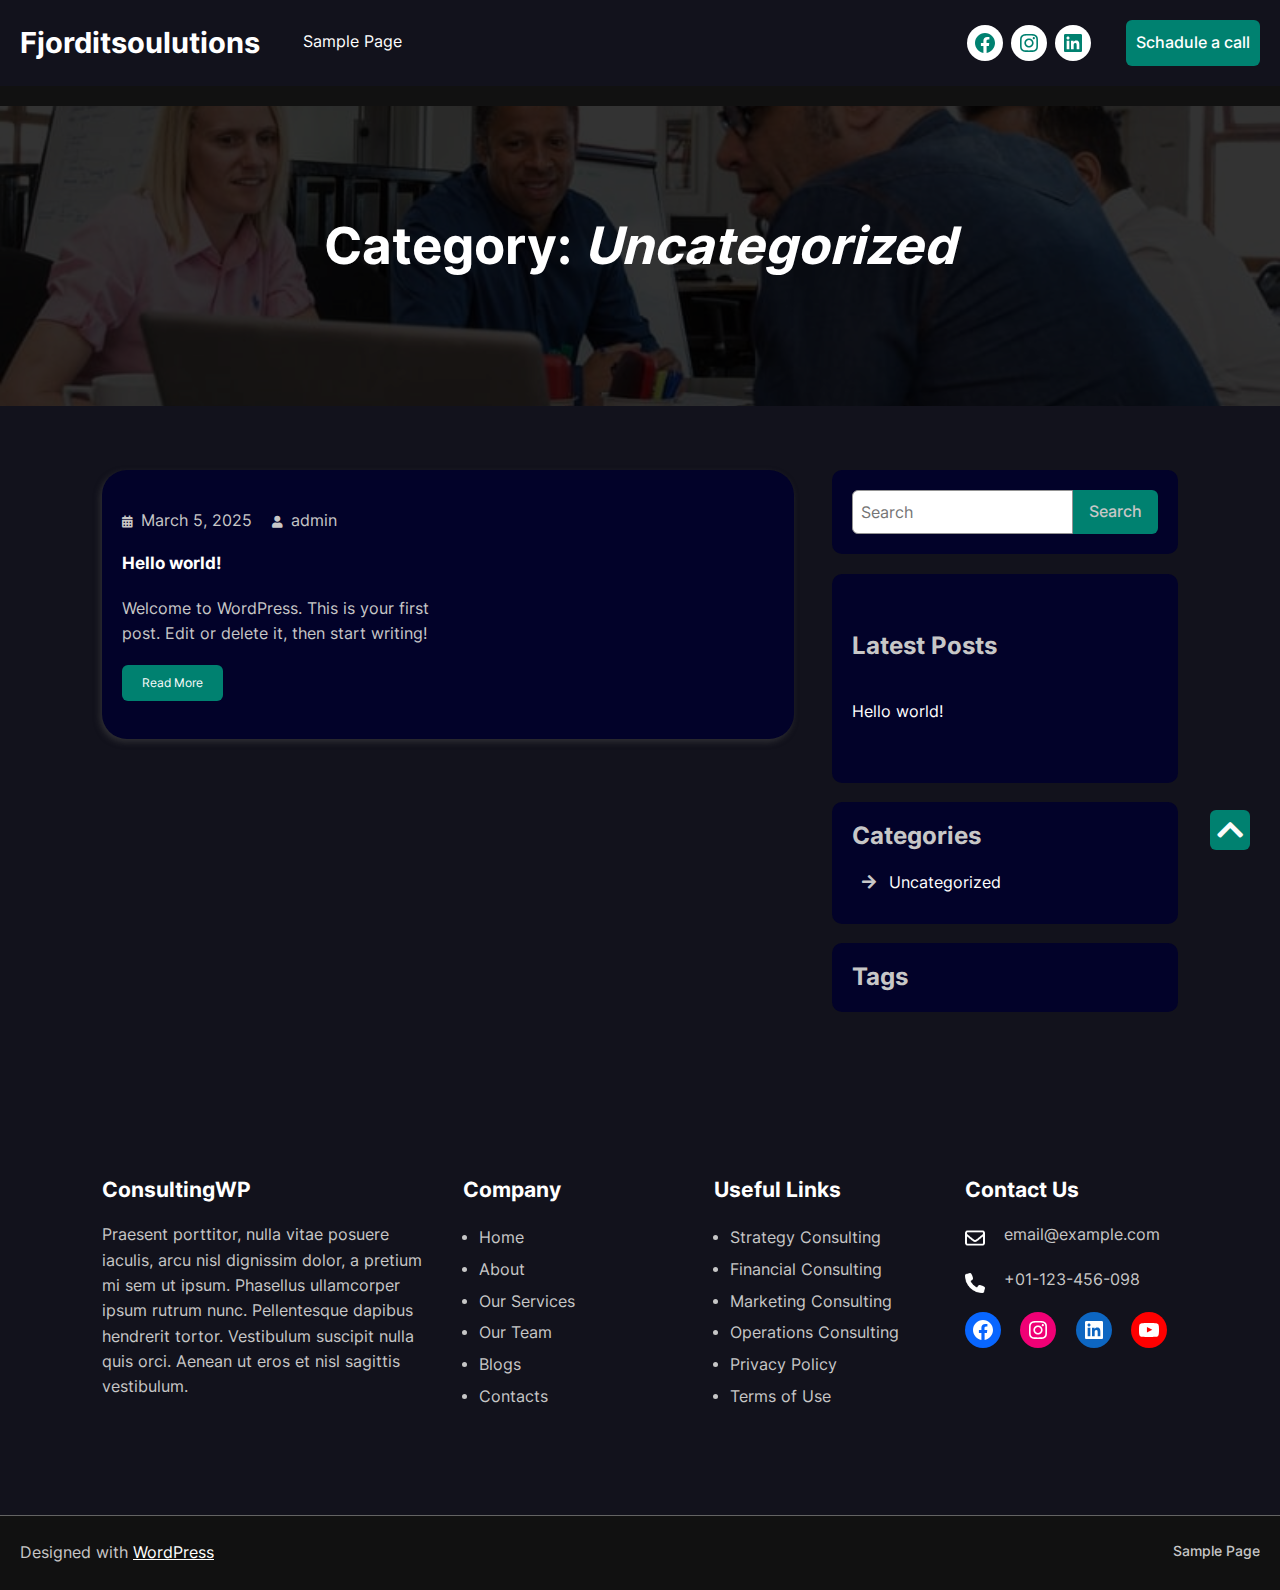
<file: category/uncategorized/index.html>
<!DOCTYPE html>
<html lang="en-US">
<head>
	<meta charset="UTF-8">
	<meta name="viewport" content="width=device-width, initial-scale=1">
<meta name="robots" content="max-image-preview:large">
	<style>img:is([sizes="auto" i], [sizes^="auto," i]) { contain-intrinsic-size: 3000px 1500px }</style>
	<title>Uncategorized &#8211; Fjorditsoulutions</title>
<link rel="alternate" type="application/rss+xml" title="Fjorditsoulutions &raquo; Feed" href="/feed/">
<link rel="alternate" type="application/rss+xml" title="Fjorditsoulutions &raquo; Comments Feed" href="/comments/feed/">
<link rel="alternate" type="application/rss+xml" title="Fjorditsoulutions &raquo; Uncategorized Category Feed" href="/category/uncategorized/feed/">
<script>
window._wpemojiSettings = {"baseUrl":"https:\/\/s.w.org\/images\/core\/emoji\/15.0.3\/72x72\/","ext":".png","svgUrl":"https:\/\/s.w.org\/images\/core\/emoji\/15.0.3\/svg\/","svgExt":".svg","source":{"concatemoji":"\/wp-includes\/js\/wp-emoji-release.min.js?ver=6.7.2"}};
/*! This file is auto-generated */
!function(i,n){var o,s,e;function c(e){try{var t={supportTests:e,timestamp:(new Date).valueOf()};sessionStorage.setItem(o,JSON.stringify(t))}catch(e){}}function p(e,t,n){e.clearRect(0,0,e.canvas.width,e.canvas.height),e.fillText(t,0,0);var t=new Uint32Array(e.getImageData(0,0,e.canvas.width,e.canvas.height).data),r=(e.clearRect(0,0,e.canvas.width,e.canvas.height),e.fillText(n,0,0),new Uint32Array(e.getImageData(0,0,e.canvas.width,e.canvas.height).data));return t.every(function(e,t){return e===r[t]})}function u(e,t,n){switch(t){case"flag":return n(e,"🏳️‍⚧️","🏳️​⚧️")?!1:!n(e,"🇺🇳","🇺​🇳")&&!n(e,"🏴󠁧󠁢󠁥󠁮󠁧󠁿","🏴​󠁧​󠁢​󠁥​󠁮​󠁧​󠁿");case"emoji":return!n(e,"🐦‍⬛","🐦​⬛")}return!1}function f(e,t,n){var r="undefined"!=typeof WorkerGlobalScope&&self instanceof WorkerGlobalScope?new OffscreenCanvas(300,150):i.createElement("canvas"),a=r.getContext("2d",{willReadFrequently:!0}),o=(a.textBaseline="top",a.font="600 32px Arial",{});return e.forEach(function(e){o[e]=t(a,e,n)}),o}function t(e){var t=i.createElement("script");t.src=e,t.defer=!0,i.head.appendChild(t)}"undefined"!=typeof Promise&&(o="wpEmojiSettingsSupports",s=["flag","emoji"],n.supports={everything:!0,everythingExceptFlag:!0},e=new Promise(function(e){i.addEventListener("DOMContentLoaded",e,{once:!0})}),new Promise(function(t){var n=function(){try{var e=JSON.parse(sessionStorage.getItem(o));if("object"==typeof e&&"number"==typeof e.timestamp&&(new Date).valueOf()<e.timestamp+604800&&"object"==typeof e.supportTests)return e.supportTests}catch(e){}return null}();if(!n){if("undefined"!=typeof Worker&&"undefined"!=typeof OffscreenCanvas&&"undefined"!=typeof URL&&URL.createObjectURL&&"undefined"!=typeof Blob)try{var e="postMessage("+f.toString()+"("+[JSON.stringify(s),u.toString(),p.toString()].join(",")+"));",r=new Blob([e],{type:"text/javascript"}),a=new Worker(URL.createObjectURL(r),{name:"wpTestEmojiSupports"});return void(a.onmessage=function(e){c(n=e.data),a.terminate(),t(n)})}catch(e){}c(n=f(s,u,p))}t(n)}).then(function(e){for(var t in e)n.supports[t]=e[t],n.supports.everything=n.supports.everything&&n.supports[t],"flag"!==t&&(n.supports.everythingExceptFlag=n.supports.everythingExceptFlag&&n.supports[t]);n.supports.everythingExceptFlag=n.supports.everythingExceptFlag&&!n.supports.flag,n.DOMReady=!1,n.readyCallback=function(){n.DOMReady=!0}}).then(function(){return e}).then(function(){var e;n.supports.everything||(n.readyCallback(),(e=n.source||{}).concatemoji?t(e.concatemoji):e.wpemoji&&e.twemoji&&(t(e.twemoji),t(e.wpemoji)))}))}((window,document),window._wpemojiSettings);
</script>
<style id="wp-block-site-title-inline-css">.wp-block-site-title{box-sizing:border-box}.wp-block-site-title :where(a){color:inherit;font-family:inherit;font-size:inherit;font-style:inherit;font-weight:inherit;letter-spacing:inherit;line-height:inherit;text-decoration:inherit}</style>
<style id="wp-block-group-inline-css">.wp-block-group{box-sizing:border-box}:where(.wp-block-group.wp-block-group-is-layout-constrained){position:relative}</style>
<style id="wp-block-page-list-inline-css">.wp-block-navigation .wp-block-page-list{align-items:var(--navigation-layout-align,initial);background-color:inherit;display:flex;flex-direction:var(--navigation-layout-direction,initial);flex-wrap:var(--navigation-layout-wrap,wrap);justify-content:var(--navigation-layout-justify,initial)}.wp-block-navigation .wp-block-navigation-item{background-color:inherit}</style>
<link rel="stylesheet" id="wp-block-navigation-css" href="/wp-includes/blocks/navigation/style.min.css?ver=6.7.2" media="all">
<link rel="stylesheet" id="wp-block-social-links-css" href="/wp-includes/blocks/social-links/style.min.css?ver=6.7.2" media="all">
<style id="wp-block-button-inline-css">.wp-block-button__link{box-sizing:border-box;cursor:pointer;display:inline-block;text-align:center;word-break:break-word}.wp-block-button__link.aligncenter{text-align:center}.wp-block-button__link.alignright{text-align:right}:where(.wp-block-button__link){border-radius:9999px;box-shadow:none;padding:calc(.667em + 2px) calc(1.333em + 2px);text-decoration:none}.wp-block-button[style*=text-decoration] .wp-block-button__link{text-decoration:inherit}.wp-block-buttons>.wp-block-button.has-custom-width{max-width:none}.wp-block-buttons>.wp-block-button.has-custom-width .wp-block-button__link{width:100%}.wp-block-buttons>.wp-block-button.has-custom-font-size .wp-block-button__link{font-size:inherit}.wp-block-buttons>.wp-block-button.wp-block-button__width-25{width:calc(25% - var(--wp--style--block-gap, .5em)*.75)}.wp-block-buttons>.wp-block-button.wp-block-button__width-50{width:calc(50% - var(--wp--style--block-gap, .5em)*.5)}.wp-block-buttons>.wp-block-button.wp-block-button__width-75{width:calc(75% - var(--wp--style--block-gap, .5em)*.25)}.wp-block-buttons>.wp-block-button.wp-block-button__width-100{flex-basis:100%;width:100%}.wp-block-buttons.is-vertical>.wp-block-button.wp-block-button__width-25{width:25%}.wp-block-buttons.is-vertical>.wp-block-button.wp-block-button__width-50{width:50%}.wp-block-buttons.is-vertical>.wp-block-button.wp-block-button__width-75{width:75%}.wp-block-button.is-style-squared,.wp-block-button__link.wp-block-button.is-style-squared{border-radius:0}.wp-block-button.no-border-radius,.wp-block-button__link.no-border-radius{border-radius:0!important}:root :where(.wp-block-button .wp-block-button__link.is-style-outline),:root :where(.wp-block-button.is-style-outline>.wp-block-button__link){border:2px solid;padding:.667em 1.333em}:root :where(.wp-block-button .wp-block-button__link.is-style-outline:not(.has-text-color)),:root :where(.wp-block-button.is-style-outline>.wp-block-button__link:not(.has-text-color)){color:currentColor}:root :where(.wp-block-button .wp-block-button__link.is-style-outline:not(.has-background)),:root :where(.wp-block-button.is-style-outline>.wp-block-button__link:not(.has-background)){background-color:initial;background-image:none}</style>
<style id="wp-block-buttons-inline-css">.wp-block-buttons.is-vertical{flex-direction:column}.wp-block-buttons.is-vertical>.wp-block-button:last-child{margin-bottom:0}.wp-block-buttons>.wp-block-button{display:inline-block;margin:0}.wp-block-buttons.is-content-justification-left{justify-content:flex-start}.wp-block-buttons.is-content-justification-left.is-vertical{align-items:flex-start}.wp-block-buttons.is-content-justification-center{justify-content:center}.wp-block-buttons.is-content-justification-center.is-vertical{align-items:center}.wp-block-buttons.is-content-justification-right{justify-content:flex-end}.wp-block-buttons.is-content-justification-right.is-vertical{align-items:flex-end}.wp-block-buttons.is-content-justification-space-between{justify-content:space-between}.wp-block-buttons.aligncenter{text-align:center}.wp-block-buttons:not(.is-content-justification-space-between,.is-content-justification-right,.is-content-justification-left,.is-content-justification-center) .wp-block-button.aligncenter{margin-left:auto;margin-right:auto;width:100%}.wp-block-buttons[style*=text-decoration] .wp-block-button,.wp-block-buttons[style*=text-decoration] .wp-block-button__link{text-decoration:inherit}.wp-block-buttons.has-custom-font-size .wp-block-button__link{font-size:inherit}.wp-block-button.aligncenter{text-align:center}</style>
<style id="wp-block-columns-inline-css">.wp-block-columns{align-items:normal!important;box-sizing:border-box;display:flex;flex-wrap:wrap!important}@media (min-width:782px){.wp-block-columns{flex-wrap:nowrap!important}}.wp-block-columns.are-vertically-aligned-top{align-items:flex-start}.wp-block-columns.are-vertically-aligned-center{align-items:center}.wp-block-columns.are-vertically-aligned-bottom{align-items:flex-end}@media (max-width:781px){.wp-block-columns:not(.is-not-stacked-on-mobile)>.wp-block-column{flex-basis:100%!important}}@media (min-width:782px){.wp-block-columns:not(.is-not-stacked-on-mobile)>.wp-block-column{flex-basis:0;flex-grow:1}.wp-block-columns:not(.is-not-stacked-on-mobile)>.wp-block-column[style*=flex-basis]{flex-grow:0}}.wp-block-columns.is-not-stacked-on-mobile{flex-wrap:nowrap!important}.wp-block-columns.is-not-stacked-on-mobile>.wp-block-column{flex-basis:0;flex-grow:1}.wp-block-columns.is-not-stacked-on-mobile>.wp-block-column[style*=flex-basis]{flex-grow:0}:where(.wp-block-columns){margin-bottom:1.75em}:where(.wp-block-columns.has-background){padding:1.25em 2.375em}.wp-block-column{flex-grow:1;min-width:0;overflow-wrap:break-word;word-break:break-word}.wp-block-column.is-vertically-aligned-top{align-self:flex-start}.wp-block-column.is-vertically-aligned-center{align-self:center}.wp-block-column.is-vertically-aligned-bottom{align-self:flex-end}.wp-block-column.is-vertically-aligned-stretch{align-self:stretch}.wp-block-column.is-vertically-aligned-bottom,.wp-block-column.is-vertically-aligned-center,.wp-block-column.is-vertically-aligned-top{width:100%}</style>
<style id="wp-block-query-title-inline-css">.wp-block-query-title{box-sizing:border-box}</style>
<style id="wp-block-paragraph-inline-css">.is-small-text{font-size:.875em}.is-regular-text{font-size:1em}.is-large-text{font-size:2.25em}.is-larger-text{font-size:3em}.has-drop-cap:not(:focus):first-letter{float:left;font-size:8.4em;font-style:normal;font-weight:100;line-height:.68;margin:.05em .1em 0 0;text-transform:uppercase}body.rtl .has-drop-cap:not(:focus):first-letter{float:none;margin-left:.1em}p.has-drop-cap.has-background{overflow:hidden}:root :where(p.has-background){padding:1.25em 2.375em}:where(p.has-text-color:not(.has-link-color)) a{color:inherit}p.has-text-align-left[style*="writing-mode:vertical-lr"],p.has-text-align-right[style*="writing-mode:vertical-rl"]{rotate:180deg}</style>
<link rel="stylesheet" id="wp-block-cover-css" href="/wp-includes/blocks/cover/style.min.css?ver=6.7.2" media="all">
<style id="wp-block-post-date-inline-css">.wp-block-post-date{box-sizing:border-box}</style>
<style id="wp-block-post-author-name-inline-css">.wp-block-post-author-name{box-sizing:border-box}</style>
<style id="wp-block-post-title-inline-css">.wp-block-post-title{box-sizing:border-box;word-break:break-word}.wp-block-post-title :where(a){display:inline-block;font-family:inherit;font-size:inherit;font-style:inherit;font-weight:inherit;letter-spacing:inherit;line-height:inherit;text-decoration:inherit}</style>
<style id="wp-block-post-excerpt-inline-css">:where(.wp-block-post-excerpt){box-sizing:border-box;margin-bottom:var(--wp--style--block-gap);margin-top:var(--wp--style--block-gap)}.wp-block-post-excerpt__excerpt{margin-bottom:0;margin-top:0}.wp-block-post-excerpt__more-text{margin-bottom:0;margin-top:var(--wp--style--block-gap)}.wp-block-post-excerpt__more-link{display:inline-block}</style>
<style id="wp-block-post-featured-image-inline-css">.wp-block-post-featured-image{margin-left:0;margin-right:0}.wp-block-post-featured-image a{display:block;height:100%}.wp-block-post-featured-image :where(img){box-sizing:border-box;height:auto;max-width:100%;vertical-align:bottom;width:100%}.wp-block-post-featured-image.alignfull img,.wp-block-post-featured-image.alignwide img{width:100%}.wp-block-post-featured-image .wp-block-post-featured-image__overlay.has-background-dim{background-color:#000;inset:0;position:absolute}.wp-block-post-featured-image{position:relative}.wp-block-post-featured-image .wp-block-post-featured-image__overlay.has-background-gradient{background-color:initial}.wp-block-post-featured-image .wp-block-post-featured-image__overlay.has-background-dim-0{opacity:0}.wp-block-post-featured-image .wp-block-post-featured-image__overlay.has-background-dim-10{opacity:.1}.wp-block-post-featured-image .wp-block-post-featured-image__overlay.has-background-dim-20{opacity:.2}.wp-block-post-featured-image .wp-block-post-featured-image__overlay.has-background-dim-30{opacity:.3}.wp-block-post-featured-image .wp-block-post-featured-image__overlay.has-background-dim-40{opacity:.4}.wp-block-post-featured-image .wp-block-post-featured-image__overlay.has-background-dim-50{opacity:.5}.wp-block-post-featured-image .wp-block-post-featured-image__overlay.has-background-dim-60{opacity:.6}.wp-block-post-featured-image .wp-block-post-featured-image__overlay.has-background-dim-70{opacity:.7}.wp-block-post-featured-image .wp-block-post-featured-image__overlay.has-background-dim-80{opacity:.8}.wp-block-post-featured-image .wp-block-post-featured-image__overlay.has-background-dim-90{opacity:.9}.wp-block-post-featured-image .wp-block-post-featured-image__overlay.has-background-dim-100{opacity:1}.wp-block-post-featured-image:where(.alignleft,.alignright){width:100%}</style>
<style id="wp-block-post-template-inline-css">.wp-block-post-template{list-style:none;margin-bottom:0;margin-top:0;max-width:100%;padding:0}.wp-block-post-template.is-flex-container{display:flex;flex-direction:row;flex-wrap:wrap;gap:1.25em}.wp-block-post-template.is-flex-container>li{margin:0;width:100%}@media (min-width:600px){.wp-block-post-template.is-flex-container.is-flex-container.columns-2>li{width:calc(50% - .625em)}.wp-block-post-template.is-flex-container.is-flex-container.columns-3>li{width:calc(33.33333% - .83333em)}.wp-block-post-template.is-flex-container.is-flex-container.columns-4>li{width:calc(25% - .9375em)}.wp-block-post-template.is-flex-container.is-flex-container.columns-5>li{width:calc(20% - 1em)}.wp-block-post-template.is-flex-container.is-flex-container.columns-6>li{width:calc(16.66667% - 1.04167em)}}@media (max-width:600px){.wp-block-post-template-is-layout-grid.wp-block-post-template-is-layout-grid.wp-block-post-template-is-layout-grid.wp-block-post-template-is-layout-grid{grid-template-columns:1fr}}.wp-block-post-template-is-layout-constrained>li>.alignright,.wp-block-post-template-is-layout-flow>li>.alignright{float:right;margin-inline-end:0;margin-inline-start:2em}.wp-block-post-template-is-layout-constrained>li>.alignleft,.wp-block-post-template-is-layout-flow>li>.alignleft{float:left;margin-inline-end:2em;margin-inline-start:0}.wp-block-post-template-is-layout-constrained>li>.aligncenter,.wp-block-post-template-is-layout-flow>li>.aligncenter{margin-inline-end:auto;margin-inline-start:auto}</style>
<style id="wp-block-search-inline-css">.wp-block-search__button{margin-left:10px;word-break:normal}.wp-block-search__button.has-icon{line-height:0}.wp-block-search__button svg{height:1.25em;min-height:24px;min-width:24px;width:1.25em;fill:currentColor;vertical-align:text-bottom}:where(.wp-block-search__button){border:1px solid #ccc;padding:6px 10px}.wp-block-search__inside-wrapper{display:flex;flex:auto;flex-wrap:nowrap;max-width:100%}.wp-block-search__label{width:100%}.wp-block-search__input{appearance:none;border:1px solid #949494;flex-grow:1;margin-left:0;margin-right:0;min-width:3rem;padding:8px;text-decoration:unset!important}.wp-block-search.wp-block-search__button-only .wp-block-search__button{flex-shrink:0;margin-left:0;max-width:100%}.wp-block-search.wp-block-search__button-only .wp-block-search__button[aria-expanded=true]{max-width:calc(100% - 100px)}.wp-block-search.wp-block-search__button-only .wp-block-search__inside-wrapper{min-width:0!important;transition-property:width}.wp-block-search.wp-block-search__button-only .wp-block-search__input{flex-basis:100%;transition-duration:.3s}.wp-block-search.wp-block-search__button-only.wp-block-search__searchfield-hidden,.wp-block-search.wp-block-search__button-only.wp-block-search__searchfield-hidden .wp-block-search__inside-wrapper{overflow:hidden}.wp-block-search.wp-block-search__button-only.wp-block-search__searchfield-hidden .wp-block-search__input{border-left-width:0!important;border-right-width:0!important;flex-basis:0;flex-grow:0;margin:0;min-width:0!important;padding-left:0!important;padding-right:0!important;width:0!important}:where(.wp-block-search__input){font-family:inherit;font-size:inherit;font-style:inherit;font-weight:inherit;letter-spacing:inherit;line-height:inherit;text-transform:inherit}:where(.wp-block-search__button-inside .wp-block-search__inside-wrapper){border:1px solid #949494;box-sizing:border-box;padding:4px}:where(.wp-block-search__button-inside .wp-block-search__inside-wrapper) .wp-block-search__input{border:none;border-radius:0;padding:0 4px}:where(.wp-block-search__button-inside .wp-block-search__inside-wrapper) .wp-block-search__input:focus{outline:none}:where(.wp-block-search__button-inside .wp-block-search__inside-wrapper) :where(.wp-block-search__button){padding:4px 8px}.wp-block-search.aligncenter .wp-block-search__inside-wrapper{margin:auto}.wp-block[data-align=right] .wp-block-search.wp-block-search__button-only .wp-block-search__inside-wrapper{float:right}</style>
<style id="wp-block-heading-inline-css">h1.has-background,h2.has-background,h3.has-background,h4.has-background,h5.has-background,h6.has-background{padding:1.25em 2.375em}h1.has-text-align-left[style*=writing-mode]:where([style*=vertical-lr]),h1.has-text-align-right[style*=writing-mode]:where([style*=vertical-rl]),h2.has-text-align-left[style*=writing-mode]:where([style*=vertical-lr]),h2.has-text-align-right[style*=writing-mode]:where([style*=vertical-rl]),h3.has-text-align-left[style*=writing-mode]:where([style*=vertical-lr]),h3.has-text-align-right[style*=writing-mode]:where([style*=vertical-rl]),h4.has-text-align-left[style*=writing-mode]:where([style*=vertical-lr]),h4.has-text-align-right[style*=writing-mode]:where([style*=vertical-rl]),h5.has-text-align-left[style*=writing-mode]:where([style*=vertical-lr]),h5.has-text-align-right[style*=writing-mode]:where([style*=vertical-rl]),h6.has-text-align-left[style*=writing-mode]:where([style*=vertical-lr]),h6.has-text-align-right[style*=writing-mode]:where([style*=vertical-rl]){rotate:180deg}</style>
<style id="wp-block-latest-posts-inline-css">.wp-block-latest-posts{box-sizing:border-box}.wp-block-latest-posts.alignleft{margin-right:2em}.wp-block-latest-posts.alignright{margin-left:2em}.wp-block-latest-posts.wp-block-latest-posts__list{list-style:none}.wp-block-latest-posts.wp-block-latest-posts__list li{clear:both;overflow-wrap:break-word}.wp-block-latest-posts.is-grid{display:flex;flex-wrap:wrap}.wp-block-latest-posts.is-grid li{margin:0 1.25em 1.25em 0;width:100%}@media (min-width:600px){.wp-block-latest-posts.columns-2 li{width:calc(50% - .625em)}.wp-block-latest-posts.columns-2 li:nth-child(2n){margin-right:0}.wp-block-latest-posts.columns-3 li{width:calc(33.33333% - .83333em)}.wp-block-latest-posts.columns-3 li:nth-child(3n){margin-right:0}.wp-block-latest-posts.columns-4 li{width:calc(25% - .9375em)}.wp-block-latest-posts.columns-4 li:nth-child(4n){margin-right:0}.wp-block-latest-posts.columns-5 li{width:calc(20% - 1em)}.wp-block-latest-posts.columns-5 li:nth-child(5n){margin-right:0}.wp-block-latest-posts.columns-6 li{width:calc(16.66667% - 1.04167em)}.wp-block-latest-posts.columns-6 li:nth-child(6n){margin-right:0}}:root :where(.wp-block-latest-posts.is-grid){padding:0}:root :where(.wp-block-latest-posts.wp-block-latest-posts__list){padding-left:0}.wp-block-latest-posts__post-author,.wp-block-latest-posts__post-date{display:block;font-size:.8125em}.wp-block-latest-posts__post-excerpt{margin-bottom:1em;margin-top:.5em}.wp-block-latest-posts__featured-image a{display:inline-block}.wp-block-latest-posts__featured-image img{height:auto;max-width:100%;width:auto}.wp-block-latest-posts__featured-image.alignleft{float:left;margin-right:1em}.wp-block-latest-posts__featured-image.alignright{float:right;margin-left:1em}.wp-block-latest-posts__featured-image.aligncenter{margin-bottom:1em;text-align:center}</style>
<style id="wp-block-categories-inline-css">.wp-block-categories{box-sizing:border-box}.wp-block-categories.alignleft{margin-right:2em}.wp-block-categories.alignright{margin-left:2em}.wp-block-categories.wp-block-categories-dropdown.aligncenter{text-align:center}.wp-block-categories .wp-block-categories__label{display:block;width:100%}</style>
<style id="wp-block-tag-cloud-inline-css">.wp-block-tag-cloud{box-sizing:border-box}.wp-block-tag-cloud.aligncenter{justify-content:center;text-align:center}.wp-block-tag-cloud.alignfull{padding-left:1em;padding-right:1em}.wp-block-tag-cloud a{display:inline-block;margin-right:5px}.wp-block-tag-cloud span{display:inline-block;margin-left:5px;text-decoration:none}:root :where(.wp-block-tag-cloud.is-style-outline){display:flex;flex-wrap:wrap;gap:1ch}:root :where(.wp-block-tag-cloud.is-style-outline a){border:1px solid;font-size:unset!important;margin-right:0;padding:1ch 2ch;text-decoration:none!important}</style>
<style id="wp-block-list-inline-css">ol,ul{box-sizing:border-box}:root :where(.wp-block-list.has-background){padding:1.25em 2.375em}</style>
<link rel="stylesheet" id="wp-block-image-css" href="/wp-includes/blocks/image/style.min.css?ver=6.7.2" media="all">
<style id="wp-emoji-styles-inline-css">img.wp-smiley, img.emoji {
		display: inline !important;
		border: none !important;
		box-shadow: none !important;
		height: 1em !important;
		width: 1em !important;
		margin: 0 0.07em !important;
		vertical-align: -0.1em !important;
		background: none !important;
		padding: 0 !important;
	}</style>
<link rel="stylesheet" id="wp-block-library-css" href="/wp-includes/css/dist/block-library/common.min.css?ver=6.7.2" media="all">
<link rel="stylesheet" id="dashicons-css" href="/wp-includes/css/dashicons.min.css?ver=6.7.2" media="all">
<style id="global-styles-inline-css">:root{--wp--preset--aspect-ratio--square: 1;--wp--preset--aspect-ratio--4-3: 4/3;--wp--preset--aspect-ratio--3-4: 3/4;--wp--preset--aspect-ratio--3-2: 3/2;--wp--preset--aspect-ratio--2-3: 2/3;--wp--preset--aspect-ratio--16-9: 16/9;--wp--preset--aspect-ratio--9-16: 9/16;--wp--preset--color--black: #000000;--wp--preset--color--cyan-bluish-gray: #abb8c3;--wp--preset--color--white: #ffffff;--wp--preset--color--pale-pink: #f78da7;--wp--preset--color--vivid-red: #cf2e2e;--wp--preset--color--luminous-vivid-orange: #ff6900;--wp--preset--color--luminous-vivid-amber: #fcb900;--wp--preset--color--light-green-cyan: #7bdcb5;--wp--preset--color--vivid-green-cyan: #00d084;--wp--preset--color--pale-cyan-blue: #8ed1fc;--wp--preset--color--vivid-cyan-blue: #0693e3;--wp--preset--color--vivid-purple: #9b51e0;--wp--preset--color--primary: #008170;--wp--preset--color--secondary: #12121C;--wp--preset--color--base: #111111;--wp--preset--color--base-2: ;--wp--preset--color--contrast: #c7c7c7;--wp--preset--color--contrast-2: #636363;--wp--preset--color--contrast-3: #A4A4A4;--wp--preset--color--accent: #cfcabe;--wp--preset--color--accent-2: #c2a990;--wp--preset--color--accent-3: #d8613c;--wp--preset--color--accent-4: #b1c5a4;--wp--preset--color--accent-5: #020229;--wp--preset--color--link-color: #fcfcfc;--wp--preset--color--heading-text-color: #fff;--wp--preset--color--button-hover-color: #27aa77;--wp--preset--gradient--vivid-cyan-blue-to-vivid-purple: linear-gradient(135deg,rgba(6,147,227,1) 0%,rgb(155,81,224) 100%);--wp--preset--gradient--light-green-cyan-to-vivid-green-cyan: linear-gradient(135deg,rgb(122,220,180) 0%,rgb(0,208,130) 100%);--wp--preset--gradient--luminous-vivid-amber-to-luminous-vivid-orange: linear-gradient(135deg,rgba(252,185,0,1) 0%,rgba(255,105,0,1) 100%);--wp--preset--gradient--luminous-vivid-orange-to-vivid-red: linear-gradient(135deg,rgba(255,105,0,1) 0%,rgb(207,46,46) 100%);--wp--preset--gradient--very-light-gray-to-cyan-bluish-gray: linear-gradient(135deg,rgb(238,238,238) 0%,rgb(169,184,195) 100%);--wp--preset--gradient--cool-to-warm-spectrum: linear-gradient(135deg,rgb(74,234,220) 0%,rgb(151,120,209) 20%,rgb(207,42,186) 40%,rgb(238,44,130) 60%,rgb(251,105,98) 80%,rgb(254,248,76) 100%);--wp--preset--gradient--blush-light-purple: linear-gradient(135deg,rgb(255,206,236) 0%,rgb(152,150,240) 100%);--wp--preset--gradient--blush-bordeaux: linear-gradient(135deg,rgb(254,205,165) 0%,rgb(254,45,45) 50%,rgb(107,0,62) 100%);--wp--preset--gradient--luminous-dusk: linear-gradient(135deg,rgb(255,203,112) 0%,rgb(199,81,192) 50%,rgb(65,88,208) 100%);--wp--preset--gradient--pale-ocean: linear-gradient(135deg,rgb(255,245,203) 0%,rgb(182,227,212) 50%,rgb(51,167,181) 100%);--wp--preset--gradient--electric-grass: linear-gradient(135deg,rgb(202,248,128) 0%,rgb(113,206,126) 100%);--wp--preset--gradient--midnight: linear-gradient(135deg,rgb(2,3,129) 0%,rgb(40,116,252) 100%);--wp--preset--gradient--gradient-1: linear-gradient(to bottom, #cfcabe 0%, #F9F9F9 100%);--wp--preset--gradient--gradient-2: linear-gradient(to bottom, #C2A990 0%, #F9F9F9 100%);--wp--preset--gradient--gradient-3: linear-gradient(to bottom, #D8613C 0%, #F9F9F9 100%);--wp--preset--gradient--gradient-4: linear-gradient(to bottom, #B1C5A4 0%, #F9F9F9 100%);--wp--preset--gradient--gradient-5: linear-gradient(to bottom, #B5BDBC 0%, #F9F9F9 100%);--wp--preset--gradient--gradient-6: linear-gradient(to bottom, #A4A4A4 0%, #F9F9F9 100%);--wp--preset--gradient--gradient-7: linear-gradient(to bottom, #cfcabe 50%, #F9F9F9 50%);--wp--preset--gradient--gradient-8: linear-gradient(to bottom, #C2A990 50%, #F9F9F9 50%);--wp--preset--gradient--gradient-9: linear-gradient(to bottom, #D8613C 50%, #F9F9F9 50%);--wp--preset--gradient--gradient-10: linear-gradient(to bottom, #B1C5A4 50%, #F9F9F9 50%);--wp--preset--gradient--gradient-11: linear-gradient(to bottom, #B5BDBC 50%, #F9F9F9 50%);--wp--preset--gradient--gradient-12: linear-gradient(to bottom, #A4A4A4 50%, #F9F9F9 50%);--wp--preset--font-size--small: 16px;--wp--preset--font-size--medium: 1.05rem;--wp--preset--font-size--large: clamp(1.20rem, 1.2rem + ((1vw - 0.2rem) * 1.02), 1.85rem);--wp--preset--font-size--x-large: clamp(1.7rem, 1.7rem + ((1vw - 0.2rem) * 1.255), 2.5rem);--wp--preset--font-size--xx-large: clamp(2.3rem, 2.3rem + ((1vw - 0.2rem) * 1.522), 3.27rem);--wp--preset--font-family--body: "Inter", sans-serif;--wp--preset--spacing--20: min(1.5rem, 2vw);--wp--preset--spacing--30: min(2.5rem, 3vw);--wp--preset--spacing--40: min(4rem, 5vw);--wp--preset--spacing--50: min(6.5rem, 8vw);--wp--preset--spacing--60: min(10.5rem, 13vw);--wp--preset--spacing--70: 3.38rem;--wp--preset--spacing--80: 5.06rem;--wp--preset--spacing--10: 1rem;--wp--preset--shadow--natural: 6px 6px 9px rgba(0, 0, 0, 0.2);--wp--preset--shadow--deep: 12px 12px 50px rgba(0, 0, 0, 0.4);--wp--preset--shadow--sharp: 6px 6px 0px rgba(0, 0, 0, 0.2);--wp--preset--shadow--outlined: 6px 6px 0px -3px rgba(255, 255, 255, 1), 6px 6px rgba(0, 0, 0, 1);--wp--preset--shadow--crisp: 6px 6px 0px rgba(0, 0, 0, 1);}:root { --wp--style--global--content-size: 1340px;--wp--style--global--wide-size: 1340px; }:where(body) { margin: 0; }.wp-site-blocks { padding-top: var(--wp--style--root--padding-top); padding-bottom: var(--wp--style--root--padding-bottom); }.has-global-padding { padding-right: var(--wp--style--root--padding-right); padding-left: var(--wp--style--root--padding-left); }.has-global-padding > .alignfull { margin-right: calc(var(--wp--style--root--padding-right) * -1); margin-left: calc(var(--wp--style--root--padding-left) * -1); }.has-global-padding :where(:not(.alignfull.is-layout-flow) > .has-global-padding:not(.wp-block-block, .alignfull)) { padding-right: 0; padding-left: 0; }.has-global-padding :where(:not(.alignfull.is-layout-flow) > .has-global-padding:not(.wp-block-block, .alignfull)) > .alignfull { margin-left: 0; margin-right: 0; }.wp-site-blocks > .alignleft { float: left; margin-right: 2em; }.wp-site-blocks > .alignright { float: right; margin-left: 2em; }.wp-site-blocks > .aligncenter { justify-content: center; margin-left: auto; margin-right: auto; }:where(.wp-site-blocks) > * { margin-block-start: 1.2rem; margin-block-end: 0; }:where(.wp-site-blocks) > :first-child { margin-block-start: 0; }:where(.wp-site-blocks) > :last-child { margin-block-end: 0; }:root { --wp--style--block-gap: 1.2rem; }:root :where(.is-layout-flow) > :first-child{margin-block-start: 0;}:root :where(.is-layout-flow) > :last-child{margin-block-end: 0;}:root :where(.is-layout-flow) > *{margin-block-start: 1.2rem;margin-block-end: 0;}:root :where(.is-layout-constrained) > :first-child{margin-block-start: 0;}:root :where(.is-layout-constrained) > :last-child{margin-block-end: 0;}:root :where(.is-layout-constrained) > *{margin-block-start: 1.2rem;margin-block-end: 0;}:root :where(.is-layout-flex){gap: 1.2rem;}:root :where(.is-layout-grid){gap: 1.2rem;}.is-layout-flow > .alignleft{float: left;margin-inline-start: 0;margin-inline-end: 2em;}.is-layout-flow > .alignright{float: right;margin-inline-start: 2em;margin-inline-end: 0;}.is-layout-flow > .aligncenter{margin-left: auto !important;margin-right: auto !important;}.is-layout-constrained > .alignleft{float: left;margin-inline-start: 0;margin-inline-end: 2em;}.is-layout-constrained > .alignright{float: right;margin-inline-start: 2em;margin-inline-end: 0;}.is-layout-constrained > .aligncenter{margin-left: auto !important;margin-right: auto !important;}.is-layout-constrained > :where(:not(.alignleft):not(.alignright):not(.alignfull)){max-width: var(--wp--style--global--content-size);margin-left: auto !important;margin-right: auto !important;}.is-layout-constrained > .alignwide{max-width: var(--wp--style--global--wide-size);}body .is-layout-flex{display: flex;}.is-layout-flex{flex-wrap: wrap;align-items: center;}.is-layout-flex > :is(*, div){margin: 0;}body .is-layout-grid{display: grid;}.is-layout-grid > :is(*, div){margin: 0;}body{background-color: var(--wp--preset--color--base);color: var(--wp--preset--color--contrast);font-family: var(--wp--preset--font-family--body);font-size: var(--wp--preset--font-size--small);font-style: normal;font-weight: 400;line-height: 1.6;--wp--style--root--padding-top: 0px;--wp--style--root--padding-right: var(--wp--preset--spacing--50);--wp--style--root--padding-bottom: 0px;--wp--style--root--padding-left: var(--wp--preset--spacing--50);}a:where(:not(.wp-element-button)){color: #fff;text-decoration: underline;}:root :where(a:where(:not(.wp-element-button)):hover){text-decoration: none;}h1, h2, h3, h4, h5, h6{color: var(--wp--preset--color--contrast);font-weight: 400;line-height: 1.2;}h1{font-size: var(--wp--preset--font-size--xx-large);line-height: 1.15;}h2{font-size: var(--wp--preset--font-size--x-large);}h3{font-size: var(--wp--preset--font-size--large);}h4{font-size: clamp(1.1rem, 1.1rem + ((1vw - 0.2rem) * 0.767), 1.5rem);}h5{font-size: var(--wp--preset--font-size--medium);}h6{font-size: var(--wp--preset--font-size--small);}:root :where(.wp-element-button, .wp-block-button__link){background-color: var(--wp--preset--color--secondary);border-width: 0;color: var(--wp--preset--color--base);font-family: inherit;font-size: var(--wp--preset--font-size--small);font-style: normal;font-weight: 500;line-height: inherit;padding-top: 0.6rem;padding-right: 1rem;padding-bottom: 0.6rem;padding-left: 1rem;text-decoration: none;}:root :where(.wp-element-caption, .wp-block-audio figcaption, .wp-block-embed figcaption, .wp-block-gallery figcaption, .wp-block-image figcaption, .wp-block-table figcaption, .wp-block-video figcaption){color: var(--wp--preset--color--contrast-2);font-size: 0.8rem;}.has-black-color{color: var(--wp--preset--color--black) !important;}.has-cyan-bluish-gray-color{color: var(--wp--preset--color--cyan-bluish-gray) !important;}.has-white-color{color: var(--wp--preset--color--white) !important;}.has-pale-pink-color{color: var(--wp--preset--color--pale-pink) !important;}.has-vivid-red-color{color: var(--wp--preset--color--vivid-red) !important;}.has-luminous-vivid-orange-color{color: var(--wp--preset--color--luminous-vivid-orange) !important;}.has-luminous-vivid-amber-color{color: var(--wp--preset--color--luminous-vivid-amber) !important;}.has-light-green-cyan-color{color: var(--wp--preset--color--light-green-cyan) !important;}.has-vivid-green-cyan-color{color: var(--wp--preset--color--vivid-green-cyan) !important;}.has-pale-cyan-blue-color{color: var(--wp--preset--color--pale-cyan-blue) !important;}.has-vivid-cyan-blue-color{color: var(--wp--preset--color--vivid-cyan-blue) !important;}.has-vivid-purple-color{color: var(--wp--preset--color--vivid-purple) !important;}.has-primary-color{color: var(--wp--preset--color--primary) !important;}.has-secondary-color{color: var(--wp--preset--color--secondary) !important;}.has-base-color{color: var(--wp--preset--color--base) !important;}.has-base-2-color{color: var(--wp--preset--color--base-2) !important;}.has-contrast-color{color: var(--wp--preset--color--contrast) !important;}.has-contrast-2-color{color: var(--wp--preset--color--contrast-2) !important;}.has-contrast-3-color{color: var(--wp--preset--color--contrast-3) !important;}.has-accent-color{color: var(--wp--preset--color--accent) !important;}.has-accent-2-color{color: var(--wp--preset--color--accent-2) !important;}.has-accent-3-color{color: var(--wp--preset--color--accent-3) !important;}.has-accent-4-color{color: var(--wp--preset--color--accent-4) !important;}.has-accent-5-color{color: var(--wp--preset--color--accent-5) !important;}.has-link-color-color{color: var(--wp--preset--color--link-color) !important;}.has-heading-text-color-color{color: var(--wp--preset--color--heading-text-color) !important;}.has-button-hover-color-color{color: var(--wp--preset--color--button-hover-color) !important;}.has-black-background-color{background-color: var(--wp--preset--color--black) !important;}.has-cyan-bluish-gray-background-color{background-color: var(--wp--preset--color--cyan-bluish-gray) !important;}.has-white-background-color{background-color: var(--wp--preset--color--white) !important;}.has-pale-pink-background-color{background-color: var(--wp--preset--color--pale-pink) !important;}.has-vivid-red-background-color{background-color: var(--wp--preset--color--vivid-red) !important;}.has-luminous-vivid-orange-background-color{background-color: var(--wp--preset--color--luminous-vivid-orange) !important;}.has-luminous-vivid-amber-background-color{background-color: var(--wp--preset--color--luminous-vivid-amber) !important;}.has-light-green-cyan-background-color{background-color: var(--wp--preset--color--light-green-cyan) !important;}.has-vivid-green-cyan-background-color{background-color: var(--wp--preset--color--vivid-green-cyan) !important;}.has-pale-cyan-blue-background-color{background-color: var(--wp--preset--color--pale-cyan-blue) !important;}.has-vivid-cyan-blue-background-color{background-color: var(--wp--preset--color--vivid-cyan-blue) !important;}.has-vivid-purple-background-color{background-color: var(--wp--preset--color--vivid-purple) !important;}.has-primary-background-color{background-color: var(--wp--preset--color--primary) !important;}.has-secondary-background-color{background-color: var(--wp--preset--color--secondary) !important;}.has-base-background-color{background-color: var(--wp--preset--color--base) !important;}.has-base-2-background-color{background-color: var(--wp--preset--color--base-2) !important;}.has-contrast-background-color{background-color: var(--wp--preset--color--contrast) !important;}.has-contrast-2-background-color{background-color: var(--wp--preset--color--contrast-2) !important;}.has-contrast-3-background-color{background-color: var(--wp--preset--color--contrast-3) !important;}.has-accent-background-color{background-color: var(--wp--preset--color--accent) !important;}.has-accent-2-background-color{background-color: var(--wp--preset--color--accent-2) !important;}.has-accent-3-background-color{background-color: var(--wp--preset--color--accent-3) !important;}.has-accent-4-background-color{background-color: var(--wp--preset--color--accent-4) !important;}.has-accent-5-background-color{background-color: var(--wp--preset--color--accent-5) !important;}.has-link-color-background-color{background-color: var(--wp--preset--color--link-color) !important;}.has-heading-text-color-background-color{background-color: var(--wp--preset--color--heading-text-color) !important;}.has-button-hover-color-background-color{background-color: var(--wp--preset--color--button-hover-color) !important;}.has-black-border-color{border-color: var(--wp--preset--color--black) !important;}.has-cyan-bluish-gray-border-color{border-color: var(--wp--preset--color--cyan-bluish-gray) !important;}.has-white-border-color{border-color: var(--wp--preset--color--white) !important;}.has-pale-pink-border-color{border-color: var(--wp--preset--color--pale-pink) !important;}.has-vivid-red-border-color{border-color: var(--wp--preset--color--vivid-red) !important;}.has-luminous-vivid-orange-border-color{border-color: var(--wp--preset--color--luminous-vivid-orange) !important;}.has-luminous-vivid-amber-border-color{border-color: var(--wp--preset--color--luminous-vivid-amber) !important;}.has-light-green-cyan-border-color{border-color: var(--wp--preset--color--light-green-cyan) !important;}.has-vivid-green-cyan-border-color{border-color: var(--wp--preset--color--vivid-green-cyan) !important;}.has-pale-cyan-blue-border-color{border-color: var(--wp--preset--color--pale-cyan-blue) !important;}.has-vivid-cyan-blue-border-color{border-color: var(--wp--preset--color--vivid-cyan-blue) !important;}.has-vivid-purple-border-color{border-color: var(--wp--preset--color--vivid-purple) !important;}.has-primary-border-color{border-color: var(--wp--preset--color--primary) !important;}.has-secondary-border-color{border-color: var(--wp--preset--color--secondary) !important;}.has-base-border-color{border-color: var(--wp--preset--color--base) !important;}.has-base-2-border-color{border-color: var(--wp--preset--color--base-2) !important;}.has-contrast-border-color{border-color: var(--wp--preset--color--contrast) !important;}.has-contrast-2-border-color{border-color: var(--wp--preset--color--contrast-2) !important;}.has-contrast-3-border-color{border-color: var(--wp--preset--color--contrast-3) !important;}.has-accent-border-color{border-color: var(--wp--preset--color--accent) !important;}.has-accent-2-border-color{border-color: var(--wp--preset--color--accent-2) !important;}.has-accent-3-border-color{border-color: var(--wp--preset--color--accent-3) !important;}.has-accent-4-border-color{border-color: var(--wp--preset--color--accent-4) !important;}.has-accent-5-border-color{border-color: var(--wp--preset--color--accent-5) !important;}.has-link-color-border-color{border-color: var(--wp--preset--color--link-color) !important;}.has-heading-text-color-border-color{border-color: var(--wp--preset--color--heading-text-color) !important;}.has-button-hover-color-border-color{border-color: var(--wp--preset--color--button-hover-color) !important;}.has-vivid-cyan-blue-to-vivid-purple-gradient-background{background: var(--wp--preset--gradient--vivid-cyan-blue-to-vivid-purple) !important;}.has-light-green-cyan-to-vivid-green-cyan-gradient-background{background: var(--wp--preset--gradient--light-green-cyan-to-vivid-green-cyan) !important;}.has-luminous-vivid-amber-to-luminous-vivid-orange-gradient-background{background: var(--wp--preset--gradient--luminous-vivid-amber-to-luminous-vivid-orange) !important;}.has-luminous-vivid-orange-to-vivid-red-gradient-background{background: var(--wp--preset--gradient--luminous-vivid-orange-to-vivid-red) !important;}.has-very-light-gray-to-cyan-bluish-gray-gradient-background{background: var(--wp--preset--gradient--very-light-gray-to-cyan-bluish-gray) !important;}.has-cool-to-warm-spectrum-gradient-background{background: var(--wp--preset--gradient--cool-to-warm-spectrum) !important;}.has-blush-light-purple-gradient-background{background: var(--wp--preset--gradient--blush-light-purple) !important;}.has-blush-bordeaux-gradient-background{background: var(--wp--preset--gradient--blush-bordeaux) !important;}.has-luminous-dusk-gradient-background{background: var(--wp--preset--gradient--luminous-dusk) !important;}.has-pale-ocean-gradient-background{background: var(--wp--preset--gradient--pale-ocean) !important;}.has-electric-grass-gradient-background{background: var(--wp--preset--gradient--electric-grass) !important;}.has-midnight-gradient-background{background: var(--wp--preset--gradient--midnight) !important;}.has-gradient-1-gradient-background{background: var(--wp--preset--gradient--gradient-1) !important;}.has-gradient-2-gradient-background{background: var(--wp--preset--gradient--gradient-2) !important;}.has-gradient-3-gradient-background{background: var(--wp--preset--gradient--gradient-3) !important;}.has-gradient-4-gradient-background{background: var(--wp--preset--gradient--gradient-4) !important;}.has-gradient-5-gradient-background{background: var(--wp--preset--gradient--gradient-5) !important;}.has-gradient-6-gradient-background{background: var(--wp--preset--gradient--gradient-6) !important;}.has-gradient-7-gradient-background{background: var(--wp--preset--gradient--gradient-7) !important;}.has-gradient-8-gradient-background{background: var(--wp--preset--gradient--gradient-8) !important;}.has-gradient-9-gradient-background{background: var(--wp--preset--gradient--gradient-9) !important;}.has-gradient-10-gradient-background{background: var(--wp--preset--gradient--gradient-10) !important;}.has-gradient-11-gradient-background{background: var(--wp--preset--gradient--gradient-11) !important;}.has-gradient-12-gradient-background{background: var(--wp--preset--gradient--gradient-12) !important;}.has-small-font-size{font-size: var(--wp--preset--font-size--small) !important;}.has-medium-font-size{font-size: var(--wp--preset--font-size--medium) !important;}.has-large-font-size{font-size: var(--wp--preset--font-size--large) !important;}.has-x-large-font-size{font-size: var(--wp--preset--font-size--x-large) !important;}.has-xx-large-font-size{font-size: var(--wp--preset--font-size--xx-large) !important;}.has-body-font-family{font-family: var(--wp--preset--font-family--body) !important;}
:root :where(.wp-block-button .wp-block-button__link){background-color: var(--wp--preset--color--primary);border-radius: 6px;color: var(--wp--preset--color--heading-text-color);padding-top: var(--wp--preset--spacing--10);padding-right: var(--wp--preset--spacing--40);padding-bottom: var(--wp--preset--spacing--10);padding-left: var(--wp--preset--spacing--40);}
:root :where(.wp-block-buttons-is-layout-flow) > :first-child{margin-block-start: 0;}:root :where(.wp-block-buttons-is-layout-flow) > :last-child{margin-block-end: 0;}:root :where(.wp-block-buttons-is-layout-flow) > *{margin-block-start: 0.7rem;margin-block-end: 0;}:root :where(.wp-block-buttons-is-layout-constrained) > :first-child{margin-block-start: 0;}:root :where(.wp-block-buttons-is-layout-constrained) > :last-child{margin-block-end: 0;}:root :where(.wp-block-buttons-is-layout-constrained) > *{margin-block-start: 0.7rem;margin-block-end: 0;}:root :where(.wp-block-buttons-is-layout-flex){gap: 0.7rem;}:root :where(.wp-block-buttons-is-layout-grid){gap: 0.7rem;}
:root :where(.wp-block-categories){padding-right: 0px;padding-left: 0px;}:root :where(.wp-block-categories){list-style-type:none;}:root :where(.wp-block-categories li){margin-bottom: 0.5rem;}
:root :where(.wp-block-categories a:where(:not(.wp-element-button))){text-decoration: none;}
:root :where(.wp-block-list){padding-left: var(--wp--preset--spacing--10);}
:root :where(.wp-block-navigation){font-weight: 500;}
:root :where(.wp-block-navigation a:where(:not(.wp-element-button))){line-height: 1.2;text-decoration: none;}
:root :where(.wp-block-navigation a:where(:not(.wp-element-button)):hover){text-decoration: none;}
:root :where(.wp-block-post-author-name){font-size: var(--wp--preset--font-size--small);}
:root :where(.wp-block-post-author-name a:where(:not(.wp-element-button))){text-decoration: none;}
:root :where(.wp-block-post-author-name a:where(:not(.wp-element-button)):hover){text-decoration: underline;}
:root :where(.wp-block-post-date){color: var(--wp--preset--color--contrast-2);font-size: var(--wp--preset--font-size--small);}
:root :where(.wp-block-post-date a:where(:not(.wp-element-button))){color: var(--wp--preset--color--contrast-2);text-decoration: none;}
:root :where(.wp-block-post-date a:where(:not(.wp-element-button)):hover){text-decoration: underline;}
:root :where(.wp-block-post-excerpt){line-height: 1.6;}
:root :where(.wp-block-post-featured-image img, .wp-block-post-featured-image .block-editor-media-placeholder, .wp-block-post-featured-image .wp-block-post-featured-image__overlay){border-radius: var(--wp--preset--spacing--20);}
:root :where(.wp-block-post-title a:where(:not(.wp-element-button))){text-decoration: none;}
:root :where(.wp-block-post-title a:where(:not(.wp-element-button)):hover){text-decoration: underline;}
:root :where(.wp-block-query-title span){font-style: italic;}
:root :where(.wp-block-search .wp-block-search__label, .wp-block-search .wp-block-search__input, .wp-block-search .wp-block-search__button){font-size: var(--wp--preset--font-size--small);}:root :where(.wp-block-search .wp-block-search__input){border-radius:.12rem}
:root :where(.wp-block-search .wp-element-button,.wp-block-search  .wp-block-button__link){background-color: var(--wp--preset--color--primary);border-radius: 0 6px 6px 0;color: var(--wp--preset--color--contrast);}
:root :where(.wp-block-search .wp-element-button:link,.wp-block-search  .wp-block-button__link:link){background-color: var(--wp--preset--color--contrast);color: var(--wp--preset--color--link-color);}
:root :where(.wp-block-latest-posts a:where(:not(.wp-element-button))){text-decoration: none;}
:root :where(.wp-block-site-title){font-size: clamp(0.875rem, 0.875rem + ((1vw - 0.2rem) * 0.51), 1.2rem);font-style: normal;font-weight: 600;}
:root :where(.wp-block-site-title a:where(:not(.wp-element-button))){text-decoration: none;}
:root :where(.wp-block-site-title a:where(:not(.wp-element-button)):hover){text-decoration: none;}</style>
<style id="core-block-supports-inline-css">.wp-elements-71553c7160384523b5c16aa829a84189 a:where(:not(.wp-element-button)){color:var(--wp--preset--color--heading-text-color);}.wp-container-core-group-is-layout-1 > *{margin-block-start:0;margin-block-end:0;}.wp-container-core-group-is-layout-1 > * + *{margin-block-start:0px;margin-block-end:0;}.wp-container-core-group-is-layout-2{flex-wrap:nowrap;gap:var(--wp--preset--spacing--20);}.wp-container-core-group-is-layout-3{flex-wrap:nowrap;}.wp-container-core-social-links-is-layout-1{gap:0 8px;justify-content:flex-end;}.wp-container-core-buttons-is-layout-1{justify-content:flex-end;}.wp-container-core-group-is-layout-4{flex-wrap:nowrap;justify-content:flex-end;}.wp-container-core-columns-is-layout-1{flex-wrap:nowrap;}.wp-container-core-group-is-layout-5 > .alignfull{margin-right:calc(20px * -1);margin-left:calc(20px * -1);}.wp-elements-39f36527ca8b02f898b9690325b5ffd9 a:where(:not(.wp-element-button)){color:var(--wp--preset--color--contrast);}.wp-elements-bcdd5150e8af17c354f13e1c101f76d1 a:where(:not(.wp-element-button)){color:var(--wp--preset--color--contrast);}.wp-container-core-group-is-layout-6{flex-wrap:nowrap;}.wp-elements-f579d01cf4875329f52f57d0eaa04cf0 a:where(:not(.wp-element-button)){color:var(--wp--preset--color--base-2);}.wp-container-core-columns-is-layout-2{flex-wrap:nowrap;gap:var(--wp--preset--spacing--40) var(--wp--preset--spacing--40);}.wp-container-core-columns-is-layout-3{flex-wrap:nowrap;gap:2em var(--wp--preset--spacing--30);}.wp-elements-b09d529fa4841bd28fcc27513cfa56fd a:where(:not(.wp-element-button)){color:var(--wp--preset--color--heading-text-color);}.wp-elements-1923226fa4ffa54a309859255b2e0cfb a:where(:not(.wp-element-button)){color:var(--wp--preset--color--heading-text-color);}.wp-elements-724df904508a1ca51ab112cb56b2b0ee a:where(:not(.wp-element-button)){color:var(--wp--preset--color--heading-text-color);}.wp-elements-82fbb46271cfa8b760fb7533ad200573 a:where(:not(.wp-element-button)){color:var(--wp--preset--color--heading-text-color);}.wp-container-core-group-is-layout-14{flex-wrap:nowrap;}.wp-container-core-group-is-layout-15{flex-wrap:nowrap;}.wp-container-core-columns-is-layout-4{flex-wrap:nowrap;gap:2em var(--wp--preset--spacing--30);}.wp-container-core-group-is-layout-16 > :where(:not(.alignleft):not(.alignright):not(.alignfull)){max-width:1340px;margin-left:auto !important;margin-right:auto !important;}.wp-container-core-group-is-layout-16 > .alignwide{max-width:1340px;}.wp-container-core-group-is-layout-16 .alignfull{max-width:none;}.wp-container-core-group-is-layout-17{flex-wrap:nowrap;justify-content:space-between;}.wp-container-core-group-is-layout-19 > .alignfull{margin-right:calc(20px * -1);margin-left:calc(20px * -1);}</style>
<style id="wp-block-template-skip-link-inline-css">.skip-link.screen-reader-text {
			border: 0;
			clip: rect(1px,1px,1px,1px);
			clip-path: inset(50%);
			height: 1px;
			margin: -1px;
			overflow: hidden;
			padding: 0;
			position: absolute !important;
			width: 1px;
			word-wrap: normal !important;
		}

		.skip-link.screen-reader-text:focus {
			background-color: #eee;
			clip: auto !important;
			clip-path: none;
			color: #444;
			display: block;
			font-size: 1em;
			height: auto;
			left: 5px;
			line-height: normal;
			padding: 15px 23px 14px;
			text-decoration: none;
			top: 5px;
			width: auto;
			z-index: 100000;
		}</style>
<link rel="stylesheet" id="consultingwp-style-css" href="/wp-content/themes/consultingwp/style.css?ver=1.4" media="all">
<link rel="stylesheet" id="consultingwp-fontawesome-css" href="/wp-content/themes/consultingwp/assets/font-awesome/css/all.css?ver=5.15.3" media="all">
<script src="/wp-includes/js/jquery/jquery.min.js?ver=3.7.1" id="jquery-core-js"></script>
<script src="/wp-includes/js/jquery/jquery-migrate.min.js?ver=3.4.1" id="jquery-migrate-js"></script>
<script src="/wp-content/themes/consultingwp/assets/js/jquery-sticky.js?ver=6.7.2" id="pinnaclepost-jquery-sticky-js"></script>
<link rel="https://api.w.org/" href="/wp-json/">
<link rel="alternate" title="JSON" type="application/json" href="/wp-json/wp/v2/categories/1">
<link rel="EditURI" type="application/rsd+xml" title="RSD" href="/xmlrpc.php?rsd">
<meta name="generator" content="WordPress 6.7.2">
<script type="importmap" id="wp-importmap">{"imports":{"@wordpress\/interactivity":"\/wp-includes\/js\/dist\/script-modules\/interactivity\/index.min.js?ver=907ea3b2f317a78b7b9b"}}</script>
<script type="module" src="/wp-includes/js/dist/script-modules/block-library/navigation/view.min.js?ver=8ff192874fc8910a284c" id="@wordpress/block-library/navigation/view-js-module"></script>
<link rel="modulepreload" href="/wp-includes/js/dist/script-modules/interactivity/index.min.js?ver=907ea3b2f317a78b7b9b" id="@wordpress/interactivity-js-modulepreload">
<style class="wp-fonts-local">@font-face{font-family:Inter;font-style:normal;font-weight:100;font-display:fallback;src:url('/wp-content/themes/consultingwp/assets/fonts/inter/Inter-Thin.ttf') format('truetype');font-stretch:normal;}
@font-face{font-family:Inter;font-style:normal;font-weight:200;font-display:fallback;src:url('/wp-content/themes/consultingwp/assets/fonts/inter/Inter-ExtraLight.ttf') format('truetype');font-stretch:normal;}
@font-face{font-family:Inter;font-style:normal;font-weight:300;font-display:fallback;src:url('/wp-content/themes/consultingwp/assets/fonts/inter/Inter-Light.ttf') format('truetype');font-stretch:normal;}
@font-face{font-family:Inter;font-style:normal;font-weight:400;font-display:fallback;src:url('/wp-content/themes/consultingwp/assets/fonts/inter/Inter-Regular.ttf') format('truetype');font-stretch:normal;}
@font-face{font-family:Inter;font-style:normal;font-weight:500;font-display:fallback;src:url('/wp-content/themes/consultingwp/assets/fonts/inter/Inter-Medium.ttf') format('truetype');font-stretch:normal;}
@font-face{font-family:Inter;font-style:normal;font-weight:600;font-display:fallback;src:url('/wp-content/themes/consultingwp/assets/fonts/inter/Inter-SemiBold.ttf') format('truetype');font-stretch:normal;}
@font-face{font-family:Inter;font-style:normal;font-weight:700;font-display:fallback;src:url('/wp-content/themes/consultingwp/assets/fonts/inter/Inter-Bold.ttf') format('truetype');font-stretch:normal;}
@font-face{font-family:Inter;font-style:normal;font-weight:800;font-display:fallback;src:url('/wp-content/themes/consultingwp/assets/fonts/inter/Inter-ExtraBold.ttf') format('truetype');font-stretch:normal;}
@font-face{font-family:Inter;font-style:normal;font-weight:900;font-display:fallback;src:url('/wp-content/themes/consultingwp/assets/fonts/inter/Inter-Black.ttf') format('truetype');font-stretch:normal;}</style>
</head>

<body class="archive category category-uncategorized category-1 wp-embed-responsive">

<div class="wp-site-blocks">
<header class="wp-block-template-part">
<div class="wp-block-group alignwide animated fadeIn has-secondary-background-color has-background has-global-padding is-layout-constrained wp-container-core-group-is-layout-5 wp-block-group-is-layout-constrained" id="sticky-header" style="padding-top:20px;padding-right:20px;padding-bottom:20px;padding-left:20px">
<div class="wp-block-columns with-100-mobile is-layout-flex wp-container-core-columns-is-layout-1 wp-block-columns-is-layout-flex">
<div class="wp-block-column is-layout-flow wp-block-column-is-layout-flow" style="flex-basis:70%">
<div class="wp-block-group alignwide is-nowrap is-layout-flex wp-container-core-group-is-layout-3 wp-block-group-is-layout-flex">
<div class="wp-block-group is-nowrap is-layout-flex wp-container-core-group-is-layout-2 wp-block-group-is-layout-flex">
<div class="wp-block-group is-layout-flow wp-container-core-group-is-layout-1 wp-block-group-is-layout-flow"><p style="font-style:normal;font-weight:700; margin-right:var(--wp--preset--spacing--20);" class="has-link-color wp-elements-71553c7160384523b5c16aa829a84189 wp-block-site-title has-text-color has-heading-text-color-color has-large-font-size"><a href="/" target="_self" rel="home">Fjorditsoulutions</a></p></div>
</div>


<nav style="font-size:clamp(14px, 0.875rem + ((1vw - 3.2px) * 0.196), 16px);font-style:normal;font-weight:400;" class="has-text-color has-heading-text-color-color is-responsive wp-block-navigation is-layout-flex wp-block-navigation-is-layout-flex" aria-label="" data-wp-interactive="core/navigation" data-wp-context='{"overlayOpenedBy":{"click":false,"hover":false,"focus":false},"type":"overlay","roleAttribute":"","ariaLabel":"Menu"}'><button aria-haspopup="dialog" aria-label="Open menu" class="wp-block-navigation__responsive-container-open " data-wp-on-async--click="actions.openMenuOnClick" data-wp-on--keydown="actions.handleMenuKeydown"><svg width="24" height="24" xmlns="http://www.w3.org/2000/svg" viewbox="0 0 24 24"><path d="M5 5v1.5h14V5H5zm0 7.8h14v-1.5H5v1.5zM5 19h14v-1.5H5V19z"></path></svg></button>
				<div class="wp-block-navigation__responsive-container  has-background has-primary-background-color" id="modal-1" data-wp-class--has-modal-open="state.isMenuOpen" data-wp-class--is-menu-open="state.isMenuOpen" data-wp-watch="callbacks.initMenu" data-wp-on--keydown="actions.handleMenuKeydown" data-wp-on-async--focusout="actions.handleMenuFocusout" tabindex="-1">
					<div class="wp-block-navigation__responsive-close" tabindex="-1">
						<div class="wp-block-navigation__responsive-dialog" data-wp-bind--aria-modal="state.ariaModal" data-wp-bind--aria-label="state.ariaLabel" data-wp-bind--role="state.roleAttribute">
							<button aria-label="Close menu" class="wp-block-navigation__responsive-container-close" data-wp-on-async--click="actions.closeMenuOnClick"><svg xmlns="http://www.w3.org/2000/svg" viewbox="0 0 24 24" width="24" height="24" aria-hidden="true" focusable="false"><path d="m13.06 12 6.47-6.47-1.06-1.06L12 10.94 5.53 4.47 4.47 5.53 10.94 12l-6.47 6.47 1.06 1.06L12 13.06l6.47 6.47 1.06-1.06L13.06 12Z"></path></svg></button>
							<div class="wp-block-navigation__responsive-container-content" data-wp-watch="callbacks.focusFirstElement" id="modal-1-content">
								<ul style="font-size:clamp(14px, 0.875rem + ((1vw - 3.2px) * 0.196), 16px);font-style:normal;font-weight:400;" class="wp-block-navigation__container has-text-color has-heading-text-color-color is-responsive wp-block-navigation"><ul style="font-size: clamp(14px, 0.875rem + ((1vw - 3.2px) * 0.196), 16px);" class="has-text-color has-heading-text-color-color wp-block-page-list"><li class="wp-block-pages-list__item wp-block-navigation-item open-on-hover-click"><a class="wp-block-pages-list__item__link wp-block-navigation-item__content" href="/sample-page/">Sample Page</a></li></ul></ul>
							</div>
						</div>
					</div>
				</div></nav>
</div>
</div>



<div class="wp-block-column is-layout-flow wp-block-column-is-layout-flow" style="flex-basis:30%">
<div class="wp-block-group is-content-justification-right is-nowrap is-layout-flex wp-container-core-group-is-layout-4 wp-block-group-is-layout-flex">
<ul class="wp-block-social-links has-icon-color has-icon-background-color is-style-default is-horizontal is-content-justification-right is-layout-flex wp-container-core-social-links-is-layout-1 wp-block-social-links-is-layout-flex" style="margin-top:0;margin-right:var(--wp--preset--spacing--10);margin-bottom:0;margin-left:var(--wp--preset--spacing--10)">
<li style="color: #008170; background-color: #fff; " class="wp-social-link wp-social-link-facebook has-primary-color wp-block-social-link"><a href="https://#" class="wp-block-social-link-anchor"><svg width="24" height="24" viewbox="0 0 24 24" version="1.1" xmlns="http://www.w3.org/2000/svg" aria-hidden="true" focusable="false"><path d="M12 2C6.5 2 2 6.5 2 12c0 5 3.7 9.1 8.4 9.9v-7H7.9V12h2.5V9.8c0-2.5 1.5-3.9 3.8-3.9 1.1 0 2.2.2 2.2.2v2.5h-1.3c-1.2 0-1.6.8-1.6 1.6V12h2.8l-.4 2.9h-2.3v7C18.3 21.1 22 17 22 12c0-5.5-4.5-10-10-10z"></path></svg><span class="wp-block-social-link-label screen-reader-text">Facebook</span></a></li>

<li style="color: #008170; background-color: #fff; " class="wp-social-link wp-social-link-instagram has-primary-color wp-block-social-link"><a href="https://#" class="wp-block-social-link-anchor"><svg width="24" height="24" viewbox="0 0 24 24" version="1.1" xmlns="http://www.w3.org/2000/svg" aria-hidden="true" focusable="false"><path d="M12,4.622c2.403,0,2.688,0.009,3.637,0.052c0.877,0.04,1.354,0.187,1.671,0.31c0.42,0.163,0.72,0.358,1.035,0.673 c0.315,0.315,0.51,0.615,0.673,1.035c0.123,0.317,0.27,0.794,0.31,1.671c0.043,0.949,0.052,1.234,0.052,3.637 s-0.009,2.688-0.052,3.637c-0.04,0.877-0.187,1.354-0.31,1.671c-0.163,0.42-0.358,0.72-0.673,1.035 c-0.315,0.315-0.615,0.51-1.035,0.673c-0.317,0.123-0.794,0.27-1.671,0.31c-0.949,0.043-1.233,0.052-3.637,0.052 s-2.688-0.009-3.637-0.052c-0.877-0.04-1.354-0.187-1.671-0.31c-0.42-0.163-0.72-0.358-1.035-0.673 c-0.315-0.315-0.51-0.615-0.673-1.035c-0.123-0.317-0.27-0.794-0.31-1.671C4.631,14.688,4.622,14.403,4.622,12 s0.009-2.688,0.052-3.637c0.04-0.877,0.187-1.354,0.31-1.671c0.163-0.42,0.358-0.72,0.673-1.035 c0.315-0.315,0.615-0.51,1.035-0.673c0.317-0.123,0.794-0.27,1.671-0.31C9.312,4.631,9.597,4.622,12,4.622 M12,3 C9.556,3,9.249,3.01,8.289,3.054C7.331,3.098,6.677,3.25,6.105,3.472C5.513,3.702,5.011,4.01,4.511,4.511 c-0.5,0.5-0.808,1.002-1.038,1.594C3.25,6.677,3.098,7.331,3.054,8.289C3.01,9.249,3,9.556,3,12c0,2.444,0.01,2.751,0.054,3.711 c0.044,0.958,0.196,1.612,0.418,2.185c0.23,0.592,0.538,1.094,1.038,1.594c0.5,0.5,1.002,0.808,1.594,1.038 c0.572,0.222,1.227,0.375,2.185,0.418C9.249,20.99,9.556,21,12,21s2.751-0.01,3.711-0.054c0.958-0.044,1.612-0.196,2.185-0.418 c0.592-0.23,1.094-0.538,1.594-1.038c0.5-0.5,0.808-1.002,1.038-1.594c0.222-0.572,0.375-1.227,0.418-2.185 C20.99,14.751,21,14.444,21,12s-0.01-2.751-0.054-3.711c-0.044-0.958-0.196-1.612-0.418-2.185c-0.23-0.592-0.538-1.094-1.038-1.594 c-0.5-0.5-1.002-0.808-1.594-1.038c-0.572-0.222-1.227-0.375-2.185-0.418C14.751,3.01,14.444,3,12,3L12,3z M12,7.378 c-2.552,0-4.622,2.069-4.622,4.622S9.448,16.622,12,16.622s4.622-2.069,4.622-4.622S14.552,7.378,12,7.378z M12,15 c-1.657,0-3-1.343-3-3s1.343-3,3-3s3,1.343,3,3S13.657,15,12,15z M16.804,6.116c-0.596,0-1.08,0.484-1.08,1.08 s0.484,1.08,1.08,1.08c0.596,0,1.08-0.484,1.08-1.08S17.401,6.116,16.804,6.116z"></path></svg><span class="wp-block-social-link-label screen-reader-text">Instagram</span></a></li>

<li style="color: #008170; background-color: #fff; " class="wp-social-link wp-social-link-linkedin has-primary-color wp-block-social-link"><a href="https://#" class="wp-block-social-link-anchor"><svg width="24" height="24" viewbox="0 0 24 24" version="1.1" xmlns="http://www.w3.org/2000/svg" aria-hidden="true" focusable="false"><path d="M19.7,3H4.3C3.582,3,3,3.582,3,4.3v15.4C3,20.418,3.582,21,4.3,21h15.4c0.718,0,1.3-0.582,1.3-1.3V4.3 C21,3.582,20.418,3,19.7,3z M8.339,18.338H5.667v-8.59h2.672V18.338z M7.004,8.574c-0.857,0-1.549-0.694-1.549-1.548 c0-0.855,0.691-1.548,1.549-1.548c0.854,0,1.547,0.694,1.547,1.548C8.551,7.881,7.858,8.574,7.004,8.574z M18.339,18.338h-2.669 v-4.177c0-0.996-0.017-2.278-1.387-2.278c-1.389,0-1.601,1.086-1.601,2.206v4.249h-2.667v-8.59h2.559v1.174h0.037 c0.356-0.675,1.227-1.387,2.526-1.387c2.703,0,3.203,1.779,3.203,4.092V18.338z"></path></svg><span class="wp-block-social-link-label screen-reader-text">LinkedIn</span></a></li>
</ul>



<div class="wp-block-buttons is-content-justification-right is-layout-flex wp-container-core-buttons-is-layout-1 wp-block-buttons-is-layout-flex">
<div class="wp-block-button has-custom-font-size has-small-font-size"><a class="wp-block-button__link has-heading-text-color-color has-text-color has-link-color wp-element-button" style="border-style:none;border-width:0px;padding-top:10px;padding-right:10px;padding-bottom:10px;padding-left:10px">Schadule a call </a></div>
</div>
</div>
</div>
</div>
</div>

</header>

<main class="wp-block-cover" style="min-height:300px;aspect-ratio:unset;"><span aria-hidden="true" class="wp-block-cover__background has-background-dim-80 has-background-dim"></span><img class="wp-block-cover__image-background wp-image-12946" alt="" src="/wp-content/themes/consultingwp/assets/images/cover.jpg" data-object-fit="cover"><div class="wp-block-cover__inner-container has-global-padding is-layout-constrained wp-block-cover-is-layout-constrained">
<h1 style="font-style:normal;font-weight:700;" class="has-text-align-center wp-block-query-title has-xx-large-font-size">Category: <span>Uncategorized</span>
</h1>


<p class="has-text-align-center has-large-font-size"></p>
</div></main>



<div class="wp-block-group has-secondary-background-color has-background has-global-padding is-layout-constrained wp-block-group-is-layout-constrained" style="margin-top:0;margin-bottom:0;padding-top:var(--wp--preset--spacing--40);padding-bottom:var(--wp--preset--spacing--40)">
<div class="wp-block-group is-layout-flow wp-block-group-is-layout-flow">
<div class="wp-block-columns is-layout-flex wp-container-core-columns-is-layout-3 wp-block-columns-is-layout-flex">
<div class="wp-block-column is-layout-flow wp-block-column-is-layout-flow" style="flex-basis:66.66%">
<div class="wp-block-query is-layout-flow wp-block-query-is-layout-flow"><ul style="line-height:1.5;" class="wp-block-post-template is-layout-flow wp-block-post-template-is-layout-flow"><li class="wp-block-post post-1 post type-post status-publish format-standard hentry category-uncategorized">

<div class="wp-block-columns are-vertically-aligned-center has-background is-layout-flex wp-container-core-columns-is-layout-2 wp-block-columns-is-layout-flex" style="border-radius:25px;background-color:#020229;margin-top:0;margin-bottom:var(--wp--preset--spacing--30);padding-top:var(--wp--preset--spacing--30);padding-right:20px;padding-bottom:var(--wp--preset--spacing--30);padding-left:20px">
<div class="wp-block-column is-vertically-aligned-center is-layout-flow wp-block-column-is-layout-flow">
<div class="wp-block-group is-nowrap is-layout-flex wp-container-core-group-is-layout-6 wp-block-group-is-layout-flex">
<div class="has-link-color wp-elements-39f36527ca8b02f898b9690325b5ffd9 wp-block-post-date has-text-color has-contrast-color"><time datetime="2025-03-05T09:48:06+00:00"><a href="/hello-world/">March 5, 2025</a></time></div>

<div class="has-link-color wp-elements-bcdd5150e8af17c354f13e1c101f76d1 wp-block-post-author-name has-text-color has-contrast-color"><a href="/author/admin/" target="_self" class="wp-block-post-author-name__link">admin</a></div>
</div>


<h2 style="font-style:normal;font-weight:700;line-height:1.5;" class="wp-block-post-title has-medium-font-size"><a href="/hello-world/" target="_self">Hello world!</a></h2>

<div style="font-size:clamp(14px, 0.875rem + ((1vw - 3.2px) * 0.196), 16px);line-height:1.6;" class="has-link-color wp-elements-f579d01cf4875329f52f57d0eaa04cf0 wp-block-post-excerpt has-text-color has-contrast-color">
<p class="wp-block-post-excerpt__excerpt">Welcome to WordPress. This is your first post. Edit or delete it, then start writing!</p>
<p class="wp-block-post-excerpt__more-text"><a class="wp-block-post-excerpt__more-link" href="/hello-world/">Read More</a></p>
</div>
</div>



<div class="wp-block-column is-vertically-aligned-center is-layout-flow wp-block-column-is-layout-flow" style="flex-basis:250px"></div>
</div>

</li></ul></div>
</div>



<div class="wp-block-column is-layout-flow wp-block-column-is-layout-flow" style="flex-basis:33.33%"><div class="wp-block-template-part">
<div class="wp-block-group is-layout-flow wp-block-group-is-layout-flow" style="padding-top:0;padding-right:0;padding-bottom:0;padding-left:0">
<div class="wp-block-group has-accent-5-background-color has-background is-layout-flow wp-block-group-is-layout-flow" style="border-radius:10px;padding-top:20px;padding-right:20px;padding-bottom:20px;padding-left:20px"><form role="search" method="get" action="/" class="wp-block-search__button-outside wp-block-search__text-button wp-block-search">
<label class="wp-block-search__label screen-reader-text" for="wp-block-search__input-2">Search</label><div class="wp-block-search__inside-wrapper ">
<input class="wp-block-search__input" id="wp-block-search__input-2" placeholder="Search" value="" type="search" name="s" required><button aria-label="Search" class="wp-block-search__button wp-element-button" type="submit">Search</button>
</div>
</form></div>



<div class="wp-block-group has-accent-5-background-color has-background is-layout-flow wp-block-group-is-layout-flow" style="border-radius:10px;padding-top:20px;padding-right:20px;padding-bottom:20px;padding-left:20px">
<h4 class="wp-block-heading" style="margin-top:var(--wp--preset--spacing--30);font-style:normal;font-weight:700">Latest Posts</h4>


<ul style="margin-top:var(--wp--preset--spacing--30);margin-bottom:var(--wp--preset--spacing--30);" class="wp-block-latest-posts__list wp-block-latest-posts">
<li><a class="wp-block-latest-posts__post-title" href="/hello-world/">Hello world!</a></li>
</ul>
</div>



<div class="wp-block-group has-accent-5-background-color has-background is-layout-flow wp-block-group-is-layout-flow" style="border-radius:10px;padding-top:20px;padding-right:20px;padding-bottom:20px;padding-left:20px">
<h4 class="wp-block-heading" style="font-style:normal;font-weight:700">Categories</h4>


<ul class="wp-block-categories-list wp-block-categories">	<li class="cat-item cat-item-1 current-cat">
<a aria-current="page" href="/category/uncategorized/">Uncategorized</a>
</li>
</ul>
</div>



<div class="wp-block-group has-accent-5-background-color has-background is-layout-flow wp-block-group-is-layout-flow" style="border-radius:10px;padding-top:20px;padding-right:20px;padding-bottom:20px;padding-left:20px">
<h4 class="wp-block-heading" style="font-style:normal;font-weight:700">Tags</h4>


</div>
</div>
</div></div>
</div>
</div>
</div>

<footer class="wp-block-template-part">
<div class="wp-block-group animated fadeInUp has-secondary-background-color has-background has-global-padding is-layout-constrained wp-container-core-group-is-layout-16 wp-block-group-is-layout-constrained" style="padding-top:var(--wp--preset--spacing--50);padding-bottom:var(--wp--preset--spacing--50)">
<div class="wp-block-columns is-layout-flex wp-container-core-columns-is-layout-4 wp-block-columns-is-layout-flex">
<div class="wp-block-column is-layout-flow wp-block-column-is-layout-flow" style="flex-basis:30%">
<h2 class="wp-block-heading has-heading-text-color-color has-text-color has-link-color wp-elements-b09d529fa4841bd28fcc27513cfa56fd" style="font-size:clamp(14.082px, 0.88rem + ((1vw - 3.2px) * 0.678), 21px);font-style:normal;font-weight:700">ConsultingWP</h2>



<p style="font-size:clamp(14px, 0.875rem + ((1vw - 3.2px) * 0.196), 16px);">Praesent porttitor, nulla vitae posuere iaculis, arcu nisl dignissim dolor, a pretium mi sem ut ipsum. Phasellus ullamcorper ipsum rutrum nunc. Pellentesque dapibus hendrerit tortor. Vestibulum suscipit nulla quis orci. Aenean ut eros et nisl sagittis vestibulum.</p>
</div>



<div class="wp-block-column is-layout-flow wp-block-column-is-layout-flow">
<h2 class="wp-block-heading has-heading-text-color-color has-text-color has-link-color wp-elements-1923226fa4ffa54a309859255b2e0cfb" style="font-size:clamp(14.082px, 0.88rem + ((1vw - 3.2px) * 0.678), 21px);font-style:normal;font-weight:700">Company</h2>



<ul class="wp-block-list" style="font-size:clamp(14px, 0.875rem + ((1vw - 3.2px) * 0.196), 16px);line-height:2">
<li>Home</li>



<li>About</li>



<li>Our Services</li>



<li>Our Team</li>



<li>Blogs</li>



<li>Contacts</li>
</ul>
</div>



<div class="wp-block-column is-layout-flow wp-block-column-is-layout-flow">
<h2 class="wp-block-heading has-heading-text-color-color has-text-color has-link-color wp-elements-724df904508a1ca51ab112cb56b2b0ee" style="font-size:clamp(14.082px, 0.88rem + ((1vw - 3.2px) * 0.678), 21px);font-style:normal;font-weight:700">Useful Links</h2>



<ul class="wp-block-list" style="font-size:clamp(14px, 0.875rem + ((1vw - 3.2px) * 0.196), 16px);line-height:2">
<li>Strategy Consulting</li>



<li>Financial Consulting</li>



<li>Marketing Consulting</li>



<li>Operations Consulting</li>



<li>Privacy Policy</li>



<li>Terms of Use</li>
</ul>
</div>



<div class="wp-block-column is-layout-flow wp-block-column-is-layout-flow">
<h2 class="wp-block-heading has-heading-text-color-color has-text-color has-link-color wp-elements-82fbb46271cfa8b760fb7533ad200573" style="font-size:clamp(14.082px, 0.88rem + ((1vw - 3.2px) * 0.678), 21px);font-style:normal;font-weight:700">Contact Us</h2>



<div class="wp-block-group is-nowrap is-layout-flex wp-container-core-group-is-layout-14 wp-block-group-is-layout-flex">
<figure class="wp-block-image size-full is-resized"><img decoding="async" src="/wp-content/themes/consultingwp/assets/images/envelope.png" alt="" class="wp-image-878" style="width:20px"></figure>



<p style="font-size:clamp(14px, 0.875rem + ((1vw - 3.2px) * 0.196), 16px);">email@example.com</p>
</div>



<div class="wp-block-group is-nowrap is-layout-flex wp-container-core-group-is-layout-15 wp-block-group-is-layout-flex">
<figure class="wp-block-image size-full is-resized"><img decoding="async" src="/wp-content/themes/consultingwp/assets/images/phone.png" alt="" class="wp-image-877" style="width:20px"></figure>



<p style="font-size:clamp(14px, 0.875rem + ((1vw - 3.2px) * 0.196), 16px);">+01-123-456-098</p>
</div>



<ul class="wp-block-social-links is-layout-flex wp-block-social-links-is-layout-flex">
<li class="wp-social-link wp-social-link-facebook  wp-block-social-link"><a href="https://#" class="wp-block-social-link-anchor"><svg width="24" height="24" viewbox="0 0 24 24" version="1.1" xmlns="http://www.w3.org/2000/svg" aria-hidden="true" focusable="false"><path d="M12 2C6.5 2 2 6.5 2 12c0 5 3.7 9.1 8.4 9.9v-7H7.9V12h2.5V9.8c0-2.5 1.5-3.9 3.8-3.9 1.1 0 2.2.2 2.2.2v2.5h-1.3c-1.2 0-1.6.8-1.6 1.6V12h2.8l-.4 2.9h-2.3v7C18.3 21.1 22 17 22 12c0-5.5-4.5-10-10-10z"></path></svg><span class="wp-block-social-link-label screen-reader-text">Facebook</span></a></li>

<li class="wp-social-link wp-social-link-instagram  wp-block-social-link"><a href="https://#" class="wp-block-social-link-anchor"><svg width="24" height="24" viewbox="0 0 24 24" version="1.1" xmlns="http://www.w3.org/2000/svg" aria-hidden="true" focusable="false"><path d="M12,4.622c2.403,0,2.688,0.009,3.637,0.052c0.877,0.04,1.354,0.187,1.671,0.31c0.42,0.163,0.72,0.358,1.035,0.673 c0.315,0.315,0.51,0.615,0.673,1.035c0.123,0.317,0.27,0.794,0.31,1.671c0.043,0.949,0.052,1.234,0.052,3.637 s-0.009,2.688-0.052,3.637c-0.04,0.877-0.187,1.354-0.31,1.671c-0.163,0.42-0.358,0.72-0.673,1.035 c-0.315,0.315-0.615,0.51-1.035,0.673c-0.317,0.123-0.794,0.27-1.671,0.31c-0.949,0.043-1.233,0.052-3.637,0.052 s-2.688-0.009-3.637-0.052c-0.877-0.04-1.354-0.187-1.671-0.31c-0.42-0.163-0.72-0.358-1.035-0.673 c-0.315-0.315-0.51-0.615-0.673-1.035c-0.123-0.317-0.27-0.794-0.31-1.671C4.631,14.688,4.622,14.403,4.622,12 s0.009-2.688,0.052-3.637c0.04-0.877,0.187-1.354,0.31-1.671c0.163-0.42,0.358-0.72,0.673-1.035 c0.315-0.315,0.615-0.51,1.035-0.673c0.317-0.123,0.794-0.27,1.671-0.31C9.312,4.631,9.597,4.622,12,4.622 M12,3 C9.556,3,9.249,3.01,8.289,3.054C7.331,3.098,6.677,3.25,6.105,3.472C5.513,3.702,5.011,4.01,4.511,4.511 c-0.5,0.5-0.808,1.002-1.038,1.594C3.25,6.677,3.098,7.331,3.054,8.289C3.01,9.249,3,9.556,3,12c0,2.444,0.01,2.751,0.054,3.711 c0.044,0.958,0.196,1.612,0.418,2.185c0.23,0.592,0.538,1.094,1.038,1.594c0.5,0.5,1.002,0.808,1.594,1.038 c0.572,0.222,1.227,0.375,2.185,0.418C9.249,20.99,9.556,21,12,21s2.751-0.01,3.711-0.054c0.958-0.044,1.612-0.196,2.185-0.418 c0.592-0.23,1.094-0.538,1.594-1.038c0.5-0.5,0.808-1.002,1.038-1.594c0.222-0.572,0.375-1.227,0.418-2.185 C20.99,14.751,21,14.444,21,12s-0.01-2.751-0.054-3.711c-0.044-0.958-0.196-1.612-0.418-2.185c-0.23-0.592-0.538-1.094-1.038-1.594 c-0.5-0.5-1.002-0.808-1.594-1.038c-0.572-0.222-1.227-0.375-2.185-0.418C14.751,3.01,14.444,3,12,3L12,3z M12,7.378 c-2.552,0-4.622,2.069-4.622,4.622S9.448,16.622,12,16.622s4.622-2.069,4.622-4.622S14.552,7.378,12,7.378z M12,15 c-1.657,0-3-1.343-3-3s1.343-3,3-3s3,1.343,3,3S13.657,15,12,15z M16.804,6.116c-0.596,0-1.08,0.484-1.08,1.08 s0.484,1.08,1.08,1.08c0.596,0,1.08-0.484,1.08-1.08S17.401,6.116,16.804,6.116z"></path></svg><span class="wp-block-social-link-label screen-reader-text">Instagram</span></a></li>

<li class="wp-social-link wp-social-link-linkedin  wp-block-social-link"><a href="https://#" class="wp-block-social-link-anchor"><svg width="24" height="24" viewbox="0 0 24 24" version="1.1" xmlns="http://www.w3.org/2000/svg" aria-hidden="true" focusable="false"><path d="M19.7,3H4.3C3.582,3,3,3.582,3,4.3v15.4C3,20.418,3.582,21,4.3,21h15.4c0.718,0,1.3-0.582,1.3-1.3V4.3 C21,3.582,20.418,3,19.7,3z M8.339,18.338H5.667v-8.59h2.672V18.338z M7.004,8.574c-0.857,0-1.549-0.694-1.549-1.548 c0-0.855,0.691-1.548,1.549-1.548c0.854,0,1.547,0.694,1.547,1.548C8.551,7.881,7.858,8.574,7.004,8.574z M18.339,18.338h-2.669 v-4.177c0-0.996-0.017-2.278-1.387-2.278c-1.389,0-1.601,1.086-1.601,2.206v4.249h-2.667v-8.59h2.559v1.174h0.037 c0.356-0.675,1.227-1.387,2.526-1.387c2.703,0,3.203,1.779,3.203,4.092V18.338z"></path></svg><span class="wp-block-social-link-label screen-reader-text">LinkedIn</span></a></li>

<li class="wp-social-link wp-social-link-youtube  wp-block-social-link"><a href="https://#" class="wp-block-social-link-anchor"><svg width="24" height="24" viewbox="0 0 24 24" version="1.1" xmlns="http://www.w3.org/2000/svg" aria-hidden="true" focusable="false"><path d="M21.8,8.001c0,0-0.195-1.378-0.795-1.985c-0.76-0.797-1.613-0.801-2.004-0.847c-2.799-0.202-6.997-0.202-6.997-0.202 h-0.009c0,0-4.198,0-6.997,0.202C4.608,5.216,3.756,5.22,2.995,6.016C2.395,6.623,2.2,8.001,2.2,8.001S2,9.62,2,11.238v1.517 c0,1.618,0.2,3.237,0.2,3.237s0.195,1.378,0.795,1.985c0.761,0.797,1.76,0.771,2.205,0.855c1.6,0.153,6.8,0.201,6.8,0.201 s4.203-0.006,7.001-0.209c0.391-0.047,1.243-0.051,2.004-0.847c0.6-0.607,0.795-1.985,0.795-1.985s0.2-1.618,0.2-3.237v-1.517 C22,9.62,21.8,8.001,21.8,8.001z M9.935,14.594l-0.001-5.62l5.404,2.82L9.935,14.594z"></path></svg><span class="wp-block-social-link-label screen-reader-text">YouTube</span></a></li>
</ul>
</div>
</div>
</div>


<div class="wp-block-group has-global-padding is-layout-constrained wp-container-core-group-is-layout-19 wp-block-group-is-layout-constrained" style="border-top-color:var(--wp--preset--color--contrast-2);border-top-width:1px;margin-top:0;margin-bottom:0;padding-top:var(--wp--preset--spacing--20);padding-right:20px;padding-bottom:var(--wp--preset--spacing--20);padding-left:20px">
<div class="wp-block-group alignwide is-layout-flow wp-block-group-is-layout-flow" style="margin-top:0;margin-bottom:0;padding-top:0;padding-bottom:0">
<div class="wp-block-group is-content-justification-space-between is-nowrap is-layout-flex wp-container-core-group-is-layout-17 wp-block-group-is-layout-flex">
<p class="has-small-font-size">
Designed with <a href="https://wordpress.org/" rel="nofollow">WordPress</a>		</p>


<nav style="font-size:14px;" class="is-responsive wp-block-navigation is-layout-flex wp-block-navigation-is-layout-flex" aria-label="" data-wp-interactive="core/navigation" data-wp-context='{"overlayOpenedBy":{"click":false,"hover":false,"focus":false},"type":"overlay","roleAttribute":"","ariaLabel":"Menu"}'><button aria-haspopup="dialog" aria-label="Open menu" class="wp-block-navigation__responsive-container-open " data-wp-on-async--click="actions.openMenuOnClick" data-wp-on--keydown="actions.handleMenuKeydown"><svg width="24" height="24" xmlns="http://www.w3.org/2000/svg" viewbox="0 0 24 24" aria-hidden="true" focusable="false"><rect x="4" y="7.5" width="16" height="1.5"></rect><rect x="4" y="15" width="16" height="1.5"></rect></svg></button>
				<div class="wp-block-navigation__responsive-container  " id="modal-3" data-wp-class--has-modal-open="state.isMenuOpen" data-wp-class--is-menu-open="state.isMenuOpen" data-wp-watch="callbacks.initMenu" data-wp-on--keydown="actions.handleMenuKeydown" data-wp-on-async--focusout="actions.handleMenuFocusout" tabindex="-1">
					<div class="wp-block-navigation__responsive-close" tabindex="-1">
						<div class="wp-block-navigation__responsive-dialog" data-wp-bind--aria-modal="state.ariaModal" data-wp-bind--aria-label="state.ariaLabel" data-wp-bind--role="state.roleAttribute">
							<button aria-label="Close menu" class="wp-block-navigation__responsive-container-close" data-wp-on-async--click="actions.closeMenuOnClick"><svg xmlns="http://www.w3.org/2000/svg" viewbox="0 0 24 24" width="24" height="24" aria-hidden="true" focusable="false"><path d="m13.06 12 6.47-6.47-1.06-1.06L12 10.94 5.53 4.47 4.47 5.53 10.94 12l-6.47 6.47 1.06 1.06L12 13.06l6.47 6.47 1.06-1.06L13.06 12Z"></path></svg></button>
							<div class="wp-block-navigation__responsive-container-content" data-wp-watch="callbacks.focusFirstElement" id="modal-3-content">
								<ul style="font-size:14px;" class="wp-block-navigation__container is-responsive wp-block-navigation"><ul style="font-size: 14px;" class="wp-block-page-list"><li class="wp-block-pages-list__item wp-block-navigation-item open-on-hover-click"><a class="wp-block-pages-list__item__link wp-block-navigation-item__content" href="/sample-page/">Sample Page</a></li></ul></ul>
							</div>
						</div>
					</div>
				</div></nav>
</div>



<p class="consultingwp-scrool-top"></p>
</div>
</div>

</footer>
</div>
<script id="wp-block-template-skip-link-js-after">( function() {
		var skipLinkTarget = document.querySelector( 'main' ),
			sibling,
			skipLinkTargetID,
			skipLink;

		// Early exit if a skip-link target can't be located.
		if ( ! skipLinkTarget ) {
			return;
		}

		/*
		 * Get the site wrapper.
		 * The skip-link will be injected in the beginning of it.
		 */
		sibling = document.querySelector( '.wp-site-blocks' );

		// Early exit if the root element was not found.
		if ( ! sibling ) {
			return;
		}

		// Get the skip-link target's ID, and generate one if it doesn't exist.
		skipLinkTargetID = skipLinkTarget.id;
		if ( ! skipLinkTargetID ) {
			skipLinkTargetID = 'wp--skip-link--target';
			skipLinkTarget.id = skipLinkTargetID;
		}

		// Create the skip link.
		skipLink = document.createElement( 'a' );
		skipLink.classList.add( 'skip-link', 'screen-reader-text' );
		skipLink.href = '#' + skipLinkTargetID;
		skipLink.innerHTML = 'Skip to content';

		// Inject the skip link.
		sibling.parentElement.insertBefore( skipLink, sibling );
	}() );</script>
<script src="/wp-content/themes/consultingwp/assets/js/script.js?ver=1.0.0" id="consultingwp-main-script-js"></script>
</body>
</html>
</file>
<file: wp-content/themes/consultingwp/style.css>
/*
Theme Name: ConsultingWP
Theme URI: https://themegrove.com/products/consultingwp/
Author: Themegrove
Author URI: https://themegrove.com/
Description: Elevate your online presence with ConsultingWP, a cutting-edge WordPress theme designed for full-site editing. Immerse yourself in a seamless website customization experience where every element is at your fingertips. From dynamic homepage arrangements to personalized portfolio showcases, ConsultingWP empowers you to sculpt a modern, urban-inspired digital space that resonates with your unique style. With its intuitive controls and visually stunning layouts, this theme transforms your WordPress journey into a creative exploration of urban aesthetics and functional design. Welcome to ConsultingWP – where your website becomes a canvas for your digital expression. demo: https://demos.themegrove.com/consultingwp/
Requires at least: 6.4
Tested up to: 6.7
Requires PHP: 7.0
Version: 1.4
License: GPLv3 or later
License URI: http://www.gnu.org/licenses/gpl-3.0.html
Text Domain: consultingwp
Tags: one-column, custom-colors, custom-menu, custom-logo, editor-style, featured-images, full-site-editing, block-patterns, rtl-language-support, sticky-post, threaded-comments, translation-ready, wide-blocks, block-styles, blog, portfolio, news
*/

html {
	line-height: 1.15;
	-webkit-text-size-adjust: 100%;
}


body {
	margin: 0;
}


main {
	display: block;
}

hr {
	box-sizing: content-box;
	height: 0;
	overflow: visible;
}


pre {
	font-family: monospace, monospace;
	font-size: 1em;
}

abbr[title] {
	border-bottom: none;
	text-decoration: underline;
	text-decoration: underline dotted;
}

b,
strong {
	font-weight: bolder;
}

code,
kbd,
samp {
	font-family: monospace, monospace;
	font-size: 1em;
}

small {
	font-size: 80%;
}

sub,
sup {
	font-size: 75%;
	line-height: 0;
	position: relative;
	vertical-align: baseline;
}

sub {
	bottom: -0.25em;
}

sup {
	top: -0.5em;
}


img {
	border-style: none;
}


button,
input,
optgroup,
select,
textarea {
	font-family: inherit;
	font-size: 100%;
	line-height: 1.15;
	margin: 0;
}


button,
input {
	overflow: visible;
}


button,
select {
	text-transform: none;
}


button::-moz-focus-inner,
[type="button"]::-moz-focus-inner,
[type="reset"]::-moz-focus-inner,
[type="submit"]::-moz-focus-inner {
	border-style: none;
	padding: 0;
}

fieldset {
	padding: 0.35em 0.75em 0.625em;
}

legend {
	box-sizing: border-box;
	color: inherit;
	display: table;
	max-width: 100%;
	padding: 0;
	white-space: normal;
}

progress {
	vertical-align: baseline;
}


textarea {
	overflow: auto;
}


[type="checkbox"],
[type="radio"] {
	box-sizing: border-box;
	padding: 0;
}


[type="number"]::-webkit-inner-spin-button,
[type="number"]::-webkit-outer-spin-button {
	height: auto;
}


[type="search"] {
	-webkit-appearance: textfield;
	outline-offset: -2px;
}

[type="search"]::-webkit-search-decoration {
	-webkit-appearance: none;
}


::-webkit-file-upload-button {
	-webkit-appearance: button;
	font: inherit;
}


details {
	display: block;
}


summary {
	display: list-item;
}


template {
	display: none;
}


[hidden] {
	display: none;
}

footer.wp-block-template-part {
    margin: 0;
}
.orderby{
	padding: 15px;
}

header.wp-block-template-part {
    position: relative;
    z-index: 99;
}

ul.has-arrow {
    list-style: none;
    padding: 0;
}

ul.has-arrow li a {
    text-decoration: none;
    padding-left: 20px;
    position: relative;
    color: var(--wp--preset--color--contrast);
}

ul.has-arrow li a:before {
    content: "\f105";
    font-family: "Font Awesome 5 Free";
    font-weight: 900;
    position: absolute;
    left: 0;
}

.eb_form_submit_response {
    position: absolute;
    height: 0;
    top: 0;
}

.wc-block-mini-cart__footer-actions a {
    color: #fff;
}
/* -------------- pagination start----------------*/

.page-numbers{
	background: var(--wp--preset--color--primary);
    margin: 0 5px 5px 0;
    padding: 6px 13px;
    border-radius: 6px;
    font-size: 12px;
    display: inline-block;
    color: var(--wp--preset--color--base);
}

.page-numbers:hover{
	color: var(--wp--preset--color--white) ;
}

.page-numbers.dots{
	background-color: transparent;
}

.wp-block-query-pagination{
	gap: 10px;
}

/* -------------- pagination End----------------*/

/* -------------- woocommerce-breadcrumb ----------------*/

.woocommerce .woocommerce-breadcrumb,.woocommerce .woocommerce-breadcrumb a {
	color: var(--wp--preset--color--link-color);
}
/* -------------- woocommerce-breadcrumb end----------------*/

/* -------------- header navigation ----------------*/
.wp-block-navigation-item__content {
    padding-bottom: 3px;
    text-decoration: none;
    position: relative;
    overflow: hidden;
  }

  .wp-block-navigation-item__content::before {
    margin-top: 0px;
    content: '';
    position: absolute;
    bottom: 0;
    left: 0;
    right: 100%;
    height: 2px;
    background: var(--wp--preset--color--button-hover-color); 
    transition: right 0.3s;
	text-decoration: none;
  }


  .wp-block-navigation-item__content:hover::before {
    right: 0;
  }
  .wp-block-navigation-submenu li a:hover::before{
    right: 50%;
  }
/* -------------- header navigation  ----------------*/


/* scrool to top */
.consultingwp-scrool-top::before{

    font-size: 30px;
    cursor: pointer;
    background: var(--wp--preset--color--primary); 
    color: var(--wp--preset--color--link-color);
    font-family: "Font Awesome 5 Free";
    font-weight: 600;
    content: '\f077'; 
    position: fixed;
    bottom: 50px;
    right: 30px;
    width: 40px;
    height: 40px;
    display: flex;
    align-items: center;
    justify-content: center;
    border-radius: 6px;
    z-index: 99;
}


/* scrool to top */

/* dashicon before categories, tag and date start */

.wp-block-archives-list.wp-block-archives li::before ,
.wp-block-categories-list.wp-block-categories li::before{
    font-family: "Font Awesome 5 Free";
    font-weight: 600;
    content: '\f061'; 
    margin-right: 8px;
}
.wp-block-archives-list.wp-block-archives li,
.wp-block-categories-list.wp-block-categories li{
	list-style-type: none;
}
.wp-block-archives-list.wp-block-archives,
.wp-block-categories-list.wp-block-categories, .taxonomy-category a{
	padding-left: 10px;
}

.wp-block-tag-cloud a.tag-cloud-link{
  font-size: 16px!important;
}

.tag-cloud-link::before, .taxonomy-post_tag a:before{
    font-family: "Font Awesome 5 Free";
    font-weight: 600;
    content: '\f02b'; 
    margin-right: 8px;
}
.tag-cloud-link, .taxonomy-post_tag a{
	text-decoration: none;
	background: var(--wp--preset--color--primary);
    margin: 0 5px 5px 0;
    padding: 0 10px;
    border-radius: 6px;
    font-size: 12px;
    display: inline-block;
	text-decoration: none;
}

.products-block-post-template li{
	box-shadow: rgba(100, 100, 111, 0.2) 0px 7px 29px 0px;
}

p.consultingwp-scrool-top {
    position: absolute;
}

.column-has-radius {
    border-radius: 10px;
}

.wc-block-components-product-sale-badge.wc-block-components-product-sale-badge--align-right.wc-block-grid__product-onsale {
    background: #cf0000;
    border: none;
    color: #fff;
    font-size: 12px;
}

p.consultingwp-sub-title strong {
    background: #f5f5f5;
    border-radius: 13px;
    padding: 10px 20px;
    color:  var(--wp--preset--color--primary);;
    font-size: 12px;
}

p.consultingwp-sub-title {
    margin-bottom: 30px;
}

.has-border-radius {
    border-radius: 8px;
}
div#sticky-header {
    z-index: 99 !important;
  }
.has-primary-bg {
height: 60px;
    width: 60px;
    display: flex;
    align-items: center;
    justify-content: center;
    background: var(--wp--preset--color--primary);
    border-radius: 50%;
}

.wp-element-button:hover,
.consultingwp-scrool-top:hover::before {
    background: var(--wp--preset--color--button-hover-color) !important;
    color: #fff !important;
}
a.wp-block-navigation-item__content,
.wp-block-site-title a,
.wp-element-button {
    transition: all .3s;
}

a.wp-block-navigation-item__content:hover,
.current-menu-item > a,
.wp-block-site-title a:hover {
    color: var(--wp--preset--color--button-hover-color) !important;
}

.current-menu-item .wp-block-navigation-item__content::before {
    right: 0;
}

.wp-block-navigation__responsive-container {
    height: 100%;
    width: 100%;
}

.wp-block-navigation__responsive-container-close {
    right: 40px;
}

.has-modal-open header.wp-block-template-part + * {
    z-index: -1;
}

@media (max-width: 720px) {
    .with-100-mobile > div > div {
        justify-content: space-between !important;
        width: 100%;
    }

    .banner-section {
        padding: 40px 0 !important;
    }

    .about-us-section,
    .service-section,
    .about-us-section,
    .team-section,
    .faq-section,
    .news-section {
        padding: 40px 15px !important;
    }
}

time::before {
    font-family: "Font Awesome 5 Free";
    font-weight: 600;
    content: '\f073'; 
    margin-right: 8px;
    font-size: 12px;
}
.wp-block-post-author-name__link:before{
    font-family: "Font Awesome 5 Free";
    font-weight: 600;
    content: '\f007'; 
    margin-right: 8px;
    font-size: 12px;
}

li.wp-block-post.post.type-post > div{
    transition: all 0.3s;
    border-radius: 10px;
    box-shadow: -2px 3px 6px #4a4a4a82;
}

li.wp-block-post.post.type-post > div:hover {
    box-shadow: 0 0 10px #333f48;
    transform: translateY(-10px);
  }


  a.wp-block-post-excerpt__more-link, .wp-block-read-more {
    background: var(--wp--preset--color--primary);
    color: var(--wp--preset--color--link-color);
    text-decoration: none;
    font-size: 12px;
    padding: 8px 20px;
    border-radius: 6px;
	position: relative;
}
.wp-block-read-more:hover{
    background: var(--wp--preset--color--button-hover-color)!important;
}
a.wp-block-post-excerpt__more-link:hover{
    background: var(--wp--preset--color--button-hover-color);
}

.wp-block-search__button {
    margin-left: 0px;
}
.wp-block-search .wp-block-search__input{
    border-radius: 6px 0px 0px 6px;
}

.wp-block-latest-posts__list.wp-block-latest-posts li{
    margin: 20px 0px;
}

.wp-block-tag-cloud a{
    margin: 5px 3px;
}

.wp-block-post-author__name::before{
    font-family: "Font Awesome 5 Free";
    font-weight: 600;
    content: '\f007'; 
    margin-right: 8px;
}

.wp-block-navigation__submenu-container{
    padding: 4px!important;
}

.wp-block-navigation-submenu ul a {
    padding: 10px!important;
    font-size: 14px !important;
}
.wp-block-navigation-submenu{
    transition: opacity 2s ease, visibility 2s ease!important;
    border-radius: 8px;
}
body .is-layout-grid .wp-block-spacer {
    display: none;
}
@media (max-width: 620px) {
    
    .consultingwp-scrool-top::before {
        background-color: transparent;
    }
}
</file>
<file: wp-includes/blocks/navigation/style.min.css>
.wp-block-navigation{position:relative;--navigation-layout-justification-setting:flex-start;--navigation-layout-direction:row;--navigation-layout-wrap:wrap;--navigation-layout-justify:flex-start;--navigation-layout-align:center}.wp-block-navigation ul{margin-bottom:0;margin-left:0;margin-top:0;padding-left:0}.wp-block-navigation ul,.wp-block-navigation ul li{list-style:none;padding:0}.wp-block-navigation .wp-block-navigation-item{align-items:center;background-color:inherit;display:flex;position:relative}.wp-block-navigation .wp-block-navigation-item .wp-block-navigation__submenu-container:empty{display:none}.wp-block-navigation .wp-block-navigation-item__content{display:block}.wp-block-navigation .wp-block-navigation-item__content.wp-block-navigation-item__content{color:inherit}.wp-block-navigation.has-text-decoration-underline .wp-block-navigation-item__content,.wp-block-navigation.has-text-decoration-underline .wp-block-navigation-item__content:active,.wp-block-navigation.has-text-decoration-underline .wp-block-navigation-item__content:focus{text-decoration:underline}.wp-block-navigation.has-text-decoration-line-through .wp-block-navigation-item__content,.wp-block-navigation.has-text-decoration-line-through .wp-block-navigation-item__content:active,.wp-block-navigation.has-text-decoration-line-through .wp-block-navigation-item__content:focus{text-decoration:line-through}.wp-block-navigation :where(a),.wp-block-navigation :where(a:active),.wp-block-navigation :where(a:focus){text-decoration:none}.wp-block-navigation .wp-block-navigation__submenu-icon{align-self:center;background-color:inherit;border:none;color:currentColor;display:inline-block;font-size:inherit;height:.6em;line-height:0;margin-left:.25em;padding:0;width:.6em}.wp-block-navigation .wp-block-navigation__submenu-icon svg{display:inline-block;stroke:currentColor;height:inherit;margin-top:.075em;width:inherit}.wp-block-navigation.is-vertical{--navigation-layout-direction:column;--navigation-layout-justify:initial;--navigation-layout-align:flex-start}.wp-block-navigation.no-wrap{--navigation-layout-wrap:nowrap}.wp-block-navigation.items-justified-center{--navigation-layout-justification-setting:center;--navigation-layout-justify:center}.wp-block-navigation.items-justified-center.is-vertical{--navigation-layout-align:center}.wp-block-navigation.items-justified-right{--navigation-layout-justification-setting:flex-end;--navigation-layout-justify:flex-end}.wp-block-navigation.items-justified-right.is-vertical{--navigation-layout-align:flex-end}.wp-block-navigation.items-justified-space-between{--navigation-layout-justification-setting:space-between;--navigation-layout-justify:space-between}.wp-block-navigation .has-child .wp-block-navigation__submenu-container{align-items:normal;background-color:inherit;color:inherit;display:flex;flex-direction:column;height:0;left:-1px;opacity:0;overflow:hidden;position:absolute;top:100%;transition:opacity .1s linear;visibility:hidden;width:0;z-index:2}.wp-block-navigation .has-child .wp-block-navigation__submenu-container>.wp-block-navigation-item>.wp-block-navigation-item__content{display:flex;flex-grow:1}.wp-block-navigation .has-child .wp-block-navigation__submenu-container>.wp-block-navigation-item>.wp-block-navigation-item__content .wp-block-navigation__submenu-icon{margin-left:auto;margin-right:0}.wp-block-navigation .has-child .wp-block-navigation__submenu-container .wp-block-navigation-item__content{margin:0}@media (min-width:782px){.wp-block-navigation .has-child .wp-block-navigation__submenu-container .wp-block-navigation__submenu-container{left:100%;top:-1px}.wp-block-navigation .has-child .wp-block-navigation__submenu-container .wp-block-navigation__submenu-container:before{background:#0000;content:"";display:block;height:100%;position:absolute;right:100%;width:.5em}.wp-block-navigation .has-child .wp-block-navigation__submenu-container .wp-block-navigation__submenu-icon{margin-right:.25em}.wp-block-navigation .has-child .wp-block-navigation__submenu-container .wp-block-navigation__submenu-icon svg{transform:rotate(-90deg)}}.wp-block-navigation .has-child .wp-block-navigation-submenu__toggle[aria-expanded=true]~.wp-block-navigation__submenu-container,.wp-block-navigation .has-child:not(.open-on-click):hover>.wp-block-navigation__submenu-container,.wp-block-navigation .has-child:not(.open-on-click):not(.open-on-hover-click):focus-within>.wp-block-navigation__submenu-container{height:auto;min-width:200px;opacity:1;overflow:visible;visibility:visible;width:auto}.wp-block-navigation.has-background .has-child .wp-block-navigation__submenu-container{left:0;top:100%}@media (min-width:782px){.wp-block-navigation.has-background .has-child .wp-block-navigation__submenu-container .wp-block-navigation__submenu-container{left:100%;top:0}}.wp-block-navigation-submenu{display:flex;position:relative}.wp-block-navigation-submenu .wp-block-navigation__submenu-icon svg{stroke:currentColor}button.wp-block-navigation-item__content{background-color:initial;border:none;color:currentColor;font-family:inherit;font-size:inherit;font-style:inherit;font-weight:inherit;letter-spacing:inherit;line-height:inherit;text-align:left;text-transform:inherit}.wp-block-navigation-submenu__toggle{cursor:pointer}.wp-block-navigation-item.open-on-click .wp-block-navigation-submenu__toggle{padding-left:0;padding-right:.85em}.wp-block-navigation-item.open-on-click .wp-block-navigation-submenu__toggle+.wp-block-navigation__submenu-icon{margin-left:-.6em;pointer-events:none}.wp-block-navigation-item.open-on-click button.wp-block-navigation-item__content:not(.wp-block-navigation-submenu__toggle){padding:0}.wp-block-navigation .wp-block-page-list,.wp-block-navigation__container,.wp-block-navigation__responsive-close,.wp-block-navigation__responsive-container,.wp-block-navigation__responsive-container-content,.wp-block-navigation__responsive-dialog{gap:inherit}:where(.wp-block-navigation.has-background .wp-block-navigation-item a:not(.wp-element-button)),:where(.wp-block-navigation.has-background .wp-block-navigation-submenu a:not(.wp-element-button)){padding:.5em 1em}:where(.wp-block-navigation .wp-block-navigation__submenu-container .wp-block-navigation-item a:not(.wp-element-button)),:where(.wp-block-navigation .wp-block-navigation__submenu-container .wp-block-navigation-submenu a:not(.wp-element-button)),:where(.wp-block-navigation .wp-block-navigation__submenu-container .wp-block-navigation-submenu button.wp-block-navigation-item__content),:where(.wp-block-navigation .wp-block-navigation__submenu-container .wp-block-pages-list__item button.wp-block-navigation-item__content){padding:.5em 1em}.wp-block-navigation.items-justified-right .wp-block-navigation__container .has-child .wp-block-navigation__submenu-container,.wp-block-navigation.items-justified-right .wp-block-page-list>.has-child .wp-block-navigation__submenu-container,.wp-block-navigation.items-justified-space-between .wp-block-page-list>.has-child:last-child .wp-block-navigation__submenu-container,.wp-block-navigation.items-justified-space-between>.wp-block-navigation__container>.has-child:last-child .wp-block-navigation__submenu-container{left:auto;right:0}.wp-block-navigation.items-justified-right .wp-block-navigation__container .has-child .wp-block-navigation__submenu-container .wp-block-navigation__submenu-container,.wp-block-navigation.items-justified-right .wp-block-page-list>.has-child .wp-block-navigation__submenu-container .wp-block-navigation__submenu-container,.wp-block-navigation.items-justified-space-between .wp-block-page-list>.has-child:last-child .wp-block-navigation__submenu-container .wp-block-navigation__submenu-container,.wp-block-navigation.items-justified-space-between>.wp-block-navigation__container>.has-child:last-child .wp-block-navigation__submenu-container .wp-block-navigation__submenu-container{left:-1px;right:-1px}@media (min-width:782px){.wp-block-navigation.items-justified-right .wp-block-navigation__container .has-child .wp-block-navigation__submenu-container .wp-block-navigation__submenu-container,.wp-block-navigation.items-justified-right .wp-block-page-list>.has-child .wp-block-navigation__submenu-container .wp-block-navigation__submenu-container,.wp-block-navigation.items-justified-space-between .wp-block-page-list>.has-child:last-child .wp-block-navigation__submenu-container .wp-block-navigation__submenu-container,.wp-block-navigation.items-justified-space-between>.wp-block-navigation__container>.has-child:last-child .wp-block-navigation__submenu-container .wp-block-navigation__submenu-container{left:auto;right:100%}}.wp-block-navigation:not(.has-background) .wp-block-navigation__submenu-container{background-color:#fff;border:1px solid #00000026}.wp-block-navigation.has-background .wp-block-navigation__submenu-container{background-color:inherit}.wp-block-navigation:not(.has-text-color) .wp-block-navigation__submenu-container{color:#000}.wp-block-navigation__container{align-items:var(--navigation-layout-align,initial);display:flex;flex-direction:var(--navigation-layout-direction,initial);flex-wrap:var(--navigation-layout-wrap,wrap);justify-content:var(--navigation-layout-justify,initial);list-style:none;margin:0;padding-left:0}.wp-block-navigation__container .is-responsive{display:none}.wp-block-navigation__container:only-child,.wp-block-page-list:only-child{flex-grow:1}@keyframes overlay-menu__fade-in-animation{0%{opacity:0;transform:translateY(.5em)}to{opacity:1;transform:translateY(0)}}.wp-block-navigation__responsive-container{bottom:0;display:none;left:0;position:fixed;right:0;top:0}.wp-block-navigation__responsive-container :where(.wp-block-navigation-item a){color:inherit}.wp-block-navigation__responsive-container .wp-block-navigation__responsive-container-content{align-items:var(--navigation-layout-align,initial);display:flex;flex-direction:var(--navigation-layout-direction,initial);flex-wrap:var(--navigation-layout-wrap,wrap);justify-content:var(--navigation-layout-justify,initial)}.wp-block-navigation__responsive-container:not(.is-menu-open.is-menu-open){background-color:inherit!important;color:inherit!important}.wp-block-navigation__responsive-container.is-menu-open{animation:overlay-menu__fade-in-animation .1s ease-out;animation-fill-mode:forwards;background-color:inherit;display:flex;flex-direction:column;overflow:auto;padding:clamp(1rem,var(--wp--style--root--padding-top),20rem) clamp(1rem,var(--wp--style--root--padding-right),20rem) clamp(1rem,var(--wp--style--root--padding-bottom),20rem) clamp(1rem,var(--wp--style--root--padding-left),20em);z-index:100000}@media (prefers-reduced-motion:reduce){.wp-block-navigation__responsive-container.is-menu-open{animation-delay:0s;animation-duration:1ms}}.wp-block-navigation__responsive-container.is-menu-open .wp-block-navigation__responsive-container-content{align-items:var(--navigation-layout-justification-setting,inherit);display:flex;flex-direction:column;flex-wrap:nowrap;overflow:visible;padding-top:calc(2rem + 24px)}.wp-block-navigation__responsive-container.is-menu-open .wp-block-navigation__responsive-container-content,.wp-block-navigation__responsive-container.is-menu-open .wp-block-navigation__responsive-container-content .wp-block-navigation__container,.wp-block-navigation__responsive-container.is-menu-open .wp-block-navigation__responsive-container-content .wp-block-page-list{justify-content:flex-start}.wp-block-navigation__responsive-container.is-menu-open .wp-block-navigation__responsive-container-content .wp-block-navigation__submenu-icon{display:none}.wp-block-navigation__responsive-container.is-menu-open .wp-block-navigation__responsive-container-content .has-child .wp-block-navigation__submenu-container{border:none;height:auto;min-width:200px;opacity:1;overflow:initial;padding-left:2rem;padding-right:2rem;position:static;visibility:visible;width:auto}.wp-block-navigation__responsive-container.is-menu-open .wp-block-navigation__responsive-container-content .wp-block-navigation__container,.wp-block-navigation__responsive-container.is-menu-open .wp-block-navigation__responsive-container-content .wp-block-navigation__submenu-container{gap:inherit}.wp-block-navigation__responsive-container.is-menu-open .wp-block-navigation__responsive-container-content .wp-block-navigation__submenu-container{padding-top:var(--wp--style--block-gap,2em)}.wp-block-navigation__responsive-container.is-menu-open .wp-block-navigation__responsive-container-content .wp-block-navigation-item__content{padding:0}.wp-block-navigation__responsive-container.is-menu-open .wp-block-navigation__responsive-container-content .wp-block-navigation-item,.wp-block-navigation__responsive-container.is-menu-open .wp-block-navigation__responsive-container-content .wp-block-navigation__container,.wp-block-navigation__responsive-container.is-menu-open .wp-block-navigation__responsive-container-content .wp-block-page-list{align-items:var(--navigation-layout-justification-setting,initial);display:flex;flex-direction:column}.wp-block-navigation__responsive-container.is-menu-open .wp-block-navigation-item,.wp-block-navigation__responsive-container.is-menu-open .wp-block-navigation-item .wp-block-navigation__submenu-container,.wp-block-navigation__responsive-container.is-menu-open .wp-block-navigation__container,.wp-block-navigation__responsive-container.is-menu-open .wp-block-page-list{background:#0000!important;color:inherit!important}.wp-block-navigation__responsive-container.is-menu-open .wp-block-navigation__submenu-container.wp-block-navigation__submenu-container.wp-block-navigation__submenu-container.wp-block-navigation__submenu-container{left:auto;right:auto}@media (min-width:600px){.wp-block-navigation__responsive-container:not(.hidden-by-default):not(.is-menu-open){background-color:inherit;display:block;position:relative;width:100%;z-index:auto}.wp-block-navigation__responsive-container:not(.hidden-by-default):not(.is-menu-open) .wp-block-navigation__responsive-container-close{display:none}.wp-block-navigation__responsive-container.is-menu-open .wp-block-navigation__submenu-container.wp-block-navigation__submenu-container.wp-block-navigation__submenu-container.wp-block-navigation__submenu-container{left:0}}.wp-block-navigation:not(.has-background) .wp-block-navigation__responsive-container.is-menu-open{background-color:#fff}.wp-block-navigation:not(.has-text-color) .wp-block-navigation__responsive-container.is-menu-open{color:#000}.wp-block-navigation__toggle_button_label{font-size:1rem;font-weight:700}.wp-block-navigation__responsive-container-close,.wp-block-navigation__responsive-container-open{background:#0000;border:none;color:currentColor;cursor:pointer;margin:0;padding:0;text-transform:inherit;vertical-align:middle}.wp-block-navigation__responsive-container-close svg,.wp-block-navigation__responsive-container-open svg{fill:currentColor;display:block;height:24px;pointer-events:none;width:24px}.wp-block-navigation__responsive-container-open{display:flex}.wp-block-navigation__responsive-container-open.wp-block-navigation__responsive-container-open.wp-block-navigation__responsive-container-open{font-family:inherit;font-size:inherit;font-weight:inherit}@media (min-width:600px){.wp-block-navigation__responsive-container-open:not(.always-shown){display:none}}.wp-block-navigation__responsive-container-close{position:absolute;right:0;top:0;z-index:2}.wp-block-navigation__responsive-container-close.wp-block-navigation__responsive-container-close.wp-block-navigation__responsive-container-close{font-family:inherit;font-size:inherit;font-weight:inherit}.wp-block-navigation__responsive-close{width:100%}.has-modal-open .wp-block-navigation__responsive-close{margin-left:auto;margin-right:auto;max-width:var(--wp--style--global--wide-size,100%)}.wp-block-navigation__responsive-close:focus{outline:none}.is-menu-open .wp-block-navigation__responsive-close,.is-menu-open .wp-block-navigation__responsive-container-content,.is-menu-open .wp-block-navigation__responsive-dialog{box-sizing:border-box}.wp-block-navigation__responsive-dialog{position:relative}.has-modal-open .admin-bar .is-menu-open .wp-block-navigation__responsive-dialog{margin-top:46px}@media (min-width:782px){.has-modal-open .admin-bar .is-menu-open .wp-block-navigation__responsive-dialog{margin-top:32px}}html.has-modal-open{overflow:hidden}
</file>
<file: wp-includes/blocks/social-links/style.min.css>
.wp-block-social-links{background:none;box-sizing:border-box;margin-left:0;padding-left:0;padding-right:0;text-indent:0}.wp-block-social-links .wp-social-link a,.wp-block-social-links .wp-social-link a:hover{border-bottom:0;box-shadow:none;text-decoration:none}.wp-block-social-links .wp-social-link svg{height:1em;width:1em}.wp-block-social-links .wp-social-link span:not(.screen-reader-text){font-size:.65em;margin-left:.5em;margin-right:.5em}.wp-block-social-links.has-small-icon-size{font-size:16px}.wp-block-social-links,.wp-block-social-links.has-normal-icon-size{font-size:24px}.wp-block-social-links.has-large-icon-size{font-size:36px}.wp-block-social-links.has-huge-icon-size{font-size:48px}.wp-block-social-links.aligncenter{display:flex;justify-content:center}.wp-block-social-links.alignright{justify-content:flex-end}.wp-block-social-link{border-radius:9999px;display:block;height:auto;transition:transform .1s ease}@media (prefers-reduced-motion:reduce){.wp-block-social-link{transition-delay:0s;transition-duration:0s}}.wp-block-social-link a{align-items:center;display:flex;line-height:0;transition:transform .1s ease}.wp-block-social-link:hover{transform:scale(1.1)}.wp-block-social-links .wp-block-social-link.wp-social-link{display:inline-block;margin:0;padding:0}.wp-block-social-links .wp-block-social-link.wp-social-link .wp-block-social-link-anchor,.wp-block-social-links .wp-block-social-link.wp-social-link .wp-block-social-link-anchor svg,.wp-block-social-links .wp-block-social-link.wp-social-link .wp-block-social-link-anchor:active,.wp-block-social-links .wp-block-social-link.wp-social-link .wp-block-social-link-anchor:hover,.wp-block-social-links .wp-block-social-link.wp-social-link .wp-block-social-link-anchor:visited{color:currentColor;fill:currentColor}:where(.wp-block-social-links:not(.is-style-logos-only)) .wp-social-link{background-color:#f0f0f0;color:#444}:where(.wp-block-social-links:not(.is-style-logos-only)) .wp-social-link-amazon{background-color:#f90;color:#fff}:where(.wp-block-social-links:not(.is-style-logos-only)) .wp-social-link-bandcamp{background-color:#1ea0c3;color:#fff}:where(.wp-block-social-links:not(.is-style-logos-only)) .wp-social-link-behance{background-color:#0757fe;color:#fff}:where(.wp-block-social-links:not(.is-style-logos-only)) .wp-social-link-bluesky{background-color:#0a7aff;color:#fff}:where(.wp-block-social-links:not(.is-style-logos-only)) .wp-social-link-codepen{background-color:#1e1f26;color:#fff}:where(.wp-block-social-links:not(.is-style-logos-only)) .wp-social-link-deviantart{background-color:#02e49b;color:#fff}:where(.wp-block-social-links:not(.is-style-logos-only)) .wp-social-link-dribbble{background-color:#e94c89;color:#fff}:where(.wp-block-social-links:not(.is-style-logos-only)) .wp-social-link-dropbox{background-color:#4280ff;color:#fff}:where(.wp-block-social-links:not(.is-style-logos-only)) .wp-social-link-etsy{background-color:#f45800;color:#fff}:where(.wp-block-social-links:not(.is-style-logos-only)) .wp-social-link-facebook{background-color:#0866ff;color:#fff}:where(.wp-block-social-links:not(.is-style-logos-only)) .wp-social-link-fivehundredpx{background-color:#000;color:#fff}:where(.wp-block-social-links:not(.is-style-logos-only)) .wp-social-link-flickr{background-color:#0461dd;color:#fff}:where(.wp-block-social-links:not(.is-style-logos-only)) .wp-social-link-foursquare{background-color:#e65678;color:#fff}:where(.wp-block-social-links:not(.is-style-logos-only)) .wp-social-link-github{background-color:#24292d;color:#fff}:where(.wp-block-social-links:not(.is-style-logos-only)) .wp-social-link-goodreads{background-color:#eceadd;color:#382110}:where(.wp-block-social-links:not(.is-style-logos-only)) .wp-social-link-google{background-color:#ea4434;color:#fff}:where(.wp-block-social-links:not(.is-style-logos-only)) .wp-social-link-gravatar{background-color:#1d4fc4;color:#fff}:where(.wp-block-social-links:not(.is-style-logos-only)) .wp-social-link-instagram{background-color:#f00075;color:#fff}:where(.wp-block-social-links:not(.is-style-logos-only)) .wp-social-link-lastfm{background-color:#e21b24;color:#fff}:where(.wp-block-social-links:not(.is-style-logos-only)) .wp-social-link-linkedin{background-color:#0d66c2;color:#fff}:where(.wp-block-social-links:not(.is-style-logos-only)) .wp-social-link-mastodon{background-color:#3288d4;color:#fff}:where(.wp-block-social-links:not(.is-style-logos-only)) .wp-social-link-medium{background-color:#000;color:#fff}:where(.wp-block-social-links:not(.is-style-logos-only)) .wp-social-link-meetup{background-color:#f6405f;color:#fff}:where(.wp-block-social-links:not(.is-style-logos-only)) .wp-social-link-patreon{background-color:#000;color:#fff}:where(.wp-block-social-links:not(.is-style-logos-only)) .wp-social-link-pinterest{background-color:#e60122;color:#fff}:where(.wp-block-social-links:not(.is-style-logos-only)) .wp-social-link-pocket{background-color:#ef4155;color:#fff}:where(.wp-block-social-links:not(.is-style-logos-only)) .wp-social-link-reddit{background-color:#ff4500;color:#fff}:where(.wp-block-social-links:not(.is-style-logos-only)) .wp-social-link-skype{background-color:#0478d7;color:#fff}:where(.wp-block-social-links:not(.is-style-logos-only)) .wp-social-link-snapchat{background-color:#fefc00;color:#fff;stroke:#000}:where(.wp-block-social-links:not(.is-style-logos-only)) .wp-social-link-soundcloud{background-color:#ff5600;color:#fff}:where(.wp-block-social-links:not(.is-style-logos-only)) .wp-social-link-spotify{background-color:#1bd760;color:#fff}:where(.wp-block-social-links:not(.is-style-logos-only)) .wp-social-link-telegram{background-color:#2aabee;color:#fff}:where(.wp-block-social-links:not(.is-style-logos-only)) .wp-social-link-threads{background-color:#000;color:#fff}:where(.wp-block-social-links:not(.is-style-logos-only)) .wp-social-link-tiktok{background-color:#000;color:#fff}:where(.wp-block-social-links:not(.is-style-logos-only)) .wp-social-link-tumblr{background-color:#011835;color:#fff}:where(.wp-block-social-links:not(.is-style-logos-only)) .wp-social-link-twitch{background-color:#6440a4;color:#fff}:where(.wp-block-social-links:not(.is-style-logos-only)) .wp-social-link-twitter{background-color:#1da1f2;color:#fff}:where(.wp-block-social-links:not(.is-style-logos-only)) .wp-social-link-vimeo{background-color:#1eb7ea;color:#fff}:where(.wp-block-social-links:not(.is-style-logos-only)) .wp-social-link-vk{background-color:#4680c2;color:#fff}:where(.wp-block-social-links:not(.is-style-logos-only)) .wp-social-link-wordpress{background-color:#3499cd;color:#fff}:where(.wp-block-social-links:not(.is-style-logos-only)) .wp-social-link-whatsapp{background-color:#25d366;color:#fff}:where(.wp-block-social-links:not(.is-style-logos-only)) .wp-social-link-x{background-color:#000;color:#fff}:where(.wp-block-social-links:not(.is-style-logos-only)) .wp-social-link-yelp{background-color:#d32422;color:#fff}:where(.wp-block-social-links:not(.is-style-logos-only)) .wp-social-link-youtube{background-color:red;color:#fff}:where(.wp-block-social-links.is-style-logos-only) .wp-social-link{background:none}:where(.wp-block-social-links.is-style-logos-only) .wp-social-link svg{height:1.25em;width:1.25em}:where(.wp-block-social-links.is-style-logos-only) .wp-social-link-amazon{color:#f90}:where(.wp-block-social-links.is-style-logos-only) .wp-social-link-bandcamp{color:#1ea0c3}:where(.wp-block-social-links.is-style-logos-only) .wp-social-link-behance{color:#0757fe}:where(.wp-block-social-links.is-style-logos-only) .wp-social-link-bluesky{color:#0a7aff}:where(.wp-block-social-links.is-style-logos-only) .wp-social-link-codepen{color:#1e1f26}:where(.wp-block-social-links.is-style-logos-only) .wp-social-link-deviantart{color:#02e49b}:where(.wp-block-social-links.is-style-logos-only) .wp-social-link-dribbble{color:#e94c89}:where(.wp-block-social-links.is-style-logos-only) .wp-social-link-dropbox{color:#4280ff}:where(.wp-block-social-links.is-style-logos-only) .wp-social-link-etsy{color:#f45800}:where(.wp-block-social-links.is-style-logos-only) .wp-social-link-facebook{color:#0866ff}:where(.wp-block-social-links.is-style-logos-only) .wp-social-link-fivehundredpx{color:#000}:where(.wp-block-social-links.is-style-logos-only) .wp-social-link-flickr{color:#0461dd}:where(.wp-block-social-links.is-style-logos-only) .wp-social-link-foursquare{color:#e65678}:where(.wp-block-social-links.is-style-logos-only) .wp-social-link-github{color:#24292d}:where(.wp-block-social-links.is-style-logos-only) .wp-social-link-goodreads{color:#382110}:where(.wp-block-social-links.is-style-logos-only) .wp-social-link-google{color:#ea4434}:where(.wp-block-social-links.is-style-logos-only) .wp-social-link-gravatar{color:#1d4fc4}:where(.wp-block-social-links.is-style-logos-only) .wp-social-link-instagram{color:#f00075}:where(.wp-block-social-links.is-style-logos-only) .wp-social-link-lastfm{color:#e21b24}:where(.wp-block-social-links.is-style-logos-only) .wp-social-link-linkedin{color:#0d66c2}:where(.wp-block-social-links.is-style-logos-only) .wp-social-link-mastodon{color:#3288d4}:where(.wp-block-social-links.is-style-logos-only) .wp-social-link-medium{color:#000}:where(.wp-block-social-links.is-style-logos-only) .wp-social-link-meetup{color:#f6405f}:where(.wp-block-social-links.is-style-logos-only) .wp-social-link-patreon{color:#000}:where(.wp-block-social-links.is-style-logos-only) .wp-social-link-pinterest{color:#e60122}:where(.wp-block-social-links.is-style-logos-only) .wp-social-link-pocket{color:#ef4155}:where(.wp-block-social-links.is-style-logos-only) .wp-social-link-reddit{color:#ff4500}:where(.wp-block-social-links.is-style-logos-only) .wp-social-link-skype{color:#0478d7}:where(.wp-block-social-links.is-style-logos-only) .wp-social-link-snapchat{color:#fff;stroke:#000}:where(.wp-block-social-links.is-style-logos-only) .wp-social-link-soundcloud{color:#ff5600}:where(.wp-block-social-links.is-style-logos-only) .wp-social-link-spotify{color:#1bd760}:where(.wp-block-social-links.is-style-logos-only) .wp-social-link-telegram{color:#2aabee}:where(.wp-block-social-links.is-style-logos-only) .wp-social-link-threads{color:#000}:where(.wp-block-social-links.is-style-logos-only) .wp-social-link-tiktok{color:#000}:where(.wp-block-social-links.is-style-logos-only) .wp-social-link-tumblr{color:#011835}:where(.wp-block-social-links.is-style-logos-only) .wp-social-link-twitch{color:#6440a4}:where(.wp-block-social-links.is-style-logos-only) .wp-social-link-twitter{color:#1da1f2}:where(.wp-block-social-links.is-style-logos-only) .wp-social-link-vimeo{color:#1eb7ea}:where(.wp-block-social-links.is-style-logos-only) .wp-social-link-vk{color:#4680c2}:where(.wp-block-social-links.is-style-logos-only) .wp-social-link-whatsapp{color:#25d366}:where(.wp-block-social-links.is-style-logos-only) .wp-social-link-wordpress{color:#3499cd}:where(.wp-block-social-links.is-style-logos-only) .wp-social-link-x{color:#000}:where(.wp-block-social-links.is-style-logos-only) .wp-social-link-yelp{color:#d32422}:where(.wp-block-social-links.is-style-logos-only) .wp-social-link-youtube{color:red}.wp-block-social-links.is-style-pill-shape .wp-social-link{width:auto}:root :where(.wp-block-social-links .wp-social-link a){padding:.25em}:root :where(.wp-block-social-links.is-style-logos-only .wp-social-link a){padding:0}:root :where(.wp-block-social-links.is-style-pill-shape .wp-social-link a){padding-left:.66667em;padding-right:.66667em}.wp-block-social-links:not(.has-icon-color):not(.has-icon-background-color) .wp-social-link-snapchat .wp-block-social-link-label{color:#000}
</file>
<file: wp-includes/blocks/cover/style.min.css>
.wp-block-cover,.wp-block-cover-image{align-items:center;background-position:50%;box-sizing:border-box;display:flex;justify-content:center;min-height:430px;overflow:hidden;overflow:clip;padding:1em;position:relative}.wp-block-cover .has-background-dim:not([class*=-background-color]),.wp-block-cover-image .has-background-dim:not([class*=-background-color]),.wp-block-cover-image.has-background-dim:not([class*=-background-color]),.wp-block-cover.has-background-dim:not([class*=-background-color]){background-color:#000}.wp-block-cover .has-background-dim.has-background-gradient,.wp-block-cover-image .has-background-dim.has-background-gradient{background-color:initial}.wp-block-cover-image.has-background-dim:before,.wp-block-cover.has-background-dim:before{background-color:inherit;content:""}.wp-block-cover .wp-block-cover__background,.wp-block-cover .wp-block-cover__gradient-background,.wp-block-cover-image .wp-block-cover__background,.wp-block-cover-image .wp-block-cover__gradient-background,.wp-block-cover-image.has-background-dim:not(.has-background-gradient):before,.wp-block-cover.has-background-dim:not(.has-background-gradient):before{bottom:0;left:0;opacity:.5;position:absolute;right:0;top:0;z-index:1}.wp-block-cover-image.has-background-dim.has-background-dim-10 .wp-block-cover__background,.wp-block-cover-image.has-background-dim.has-background-dim-10 .wp-block-cover__gradient-background,.wp-block-cover-image.has-background-dim.has-background-dim-10:not(.has-background-gradient):before,.wp-block-cover.has-background-dim.has-background-dim-10 .wp-block-cover__background,.wp-block-cover.has-background-dim.has-background-dim-10 .wp-block-cover__gradient-background,.wp-block-cover.has-background-dim.has-background-dim-10:not(.has-background-gradient):before{opacity:.1}.wp-block-cover-image.has-background-dim.has-background-dim-20 .wp-block-cover__background,.wp-block-cover-image.has-background-dim.has-background-dim-20 .wp-block-cover__gradient-background,.wp-block-cover-image.has-background-dim.has-background-dim-20:not(.has-background-gradient):before,.wp-block-cover.has-background-dim.has-background-dim-20 .wp-block-cover__background,.wp-block-cover.has-background-dim.has-background-dim-20 .wp-block-cover__gradient-background,.wp-block-cover.has-background-dim.has-background-dim-20:not(.has-background-gradient):before{opacity:.2}.wp-block-cover-image.has-background-dim.has-background-dim-30 .wp-block-cover__background,.wp-block-cover-image.has-background-dim.has-background-dim-30 .wp-block-cover__gradient-background,.wp-block-cover-image.has-background-dim.has-background-dim-30:not(.has-background-gradient):before,.wp-block-cover.has-background-dim.has-background-dim-30 .wp-block-cover__background,.wp-block-cover.has-background-dim.has-background-dim-30 .wp-block-cover__gradient-background,.wp-block-cover.has-background-dim.has-background-dim-30:not(.has-background-gradient):before{opacity:.3}.wp-block-cover-image.has-background-dim.has-background-dim-40 .wp-block-cover__background,.wp-block-cover-image.has-background-dim.has-background-dim-40 .wp-block-cover__gradient-background,.wp-block-cover-image.has-background-dim.has-background-dim-40:not(.has-background-gradient):before,.wp-block-cover.has-background-dim.has-background-dim-40 .wp-block-cover__background,.wp-block-cover.has-background-dim.has-background-dim-40 .wp-block-cover__gradient-background,.wp-block-cover.has-background-dim.has-background-dim-40:not(.has-background-gradient):before{opacity:.4}.wp-block-cover-image.has-background-dim.has-background-dim-50 .wp-block-cover__background,.wp-block-cover-image.has-background-dim.has-background-dim-50 .wp-block-cover__gradient-background,.wp-block-cover-image.has-background-dim.has-background-dim-50:not(.has-background-gradient):before,.wp-block-cover.has-background-dim.has-background-dim-50 .wp-block-cover__background,.wp-block-cover.has-background-dim.has-background-dim-50 .wp-block-cover__gradient-background,.wp-block-cover.has-background-dim.has-background-dim-50:not(.has-background-gradient):before{opacity:.5}.wp-block-cover-image.has-background-dim.has-background-dim-60 .wp-block-cover__background,.wp-block-cover-image.has-background-dim.has-background-dim-60 .wp-block-cover__gradient-background,.wp-block-cover-image.has-background-dim.has-background-dim-60:not(.has-background-gradient):before,.wp-block-cover.has-background-dim.has-background-dim-60 .wp-block-cover__background,.wp-block-cover.has-background-dim.has-background-dim-60 .wp-block-cover__gradient-background,.wp-block-cover.has-background-dim.has-background-dim-60:not(.has-background-gradient):before{opacity:.6}.wp-block-cover-image.has-background-dim.has-background-dim-70 .wp-block-cover__background,.wp-block-cover-image.has-background-dim.has-background-dim-70 .wp-block-cover__gradient-background,.wp-block-cover-image.has-background-dim.has-background-dim-70:not(.has-background-gradient):before,.wp-block-cover.has-background-dim.has-background-dim-70 .wp-block-cover__background,.wp-block-cover.has-background-dim.has-background-dim-70 .wp-block-cover__gradient-background,.wp-block-cover.has-background-dim.has-background-dim-70:not(.has-background-gradient):before{opacity:.7}.wp-block-cover-image.has-background-dim.has-background-dim-80 .wp-block-cover__background,.wp-block-cover-image.has-background-dim.has-background-dim-80 .wp-block-cover__gradient-background,.wp-block-cover-image.has-background-dim.has-background-dim-80:not(.has-background-gradient):before,.wp-block-cover.has-background-dim.has-background-dim-80 .wp-block-cover__background,.wp-block-cover.has-background-dim.has-background-dim-80 .wp-block-cover__gradient-background,.wp-block-cover.has-background-dim.has-background-dim-80:not(.has-background-gradient):before{opacity:.8}.wp-block-cover-image.has-background-dim.has-background-dim-90 .wp-block-cover__background,.wp-block-cover-image.has-background-dim.has-background-dim-90 .wp-block-cover__gradient-background,.wp-block-cover-image.has-background-dim.has-background-dim-90:not(.has-background-gradient):before,.wp-block-cover.has-background-dim.has-background-dim-90 .wp-block-cover__background,.wp-block-cover.has-background-dim.has-background-dim-90 .wp-block-cover__gradient-background,.wp-block-cover.has-background-dim.has-background-dim-90:not(.has-background-gradient):before{opacity:.9}.wp-block-cover-image.has-background-dim.has-background-dim-100 .wp-block-cover__background,.wp-block-cover-image.has-background-dim.has-background-dim-100 .wp-block-cover__gradient-background,.wp-block-cover-image.has-background-dim.has-background-dim-100:not(.has-background-gradient):before,.wp-block-cover.has-background-dim.has-background-dim-100 .wp-block-cover__background,.wp-block-cover.has-background-dim.has-background-dim-100 .wp-block-cover__gradient-background,.wp-block-cover.has-background-dim.has-background-dim-100:not(.has-background-gradient):before{opacity:1}.wp-block-cover .wp-block-cover__background.has-background-dim.has-background-dim-0,.wp-block-cover .wp-block-cover__gradient-background.has-background-dim.has-background-dim-0,.wp-block-cover-image .wp-block-cover__background.has-background-dim.has-background-dim-0,.wp-block-cover-image .wp-block-cover__gradient-background.has-background-dim.has-background-dim-0{opacity:0}.wp-block-cover .wp-block-cover__background.has-background-dim.has-background-dim-10,.wp-block-cover .wp-block-cover__gradient-background.has-background-dim.has-background-dim-10,.wp-block-cover-image .wp-block-cover__background.has-background-dim.has-background-dim-10,.wp-block-cover-image .wp-block-cover__gradient-background.has-background-dim.has-background-dim-10{opacity:.1}.wp-block-cover .wp-block-cover__background.has-background-dim.has-background-dim-20,.wp-block-cover .wp-block-cover__gradient-background.has-background-dim.has-background-dim-20,.wp-block-cover-image .wp-block-cover__background.has-background-dim.has-background-dim-20,.wp-block-cover-image .wp-block-cover__gradient-background.has-background-dim.has-background-dim-20{opacity:.2}.wp-block-cover .wp-block-cover__background.has-background-dim.has-background-dim-30,.wp-block-cover .wp-block-cover__gradient-background.has-background-dim.has-background-dim-30,.wp-block-cover-image .wp-block-cover__background.has-background-dim.has-background-dim-30,.wp-block-cover-image .wp-block-cover__gradient-background.has-background-dim.has-background-dim-30{opacity:.3}.wp-block-cover .wp-block-cover__background.has-background-dim.has-background-dim-40,.wp-block-cover .wp-block-cover__gradient-background.has-background-dim.has-background-dim-40,.wp-block-cover-image .wp-block-cover__background.has-background-dim.has-background-dim-40,.wp-block-cover-image .wp-block-cover__gradient-background.has-background-dim.has-background-dim-40{opacity:.4}.wp-block-cover .wp-block-cover__background.has-background-dim.has-background-dim-50,.wp-block-cover .wp-block-cover__gradient-background.has-background-dim.has-background-dim-50,.wp-block-cover-image .wp-block-cover__background.has-background-dim.has-background-dim-50,.wp-block-cover-image .wp-block-cover__gradient-background.has-background-dim.has-background-dim-50{opacity:.5}.wp-block-cover .wp-block-cover__background.has-background-dim.has-background-dim-60,.wp-block-cover .wp-block-cover__gradient-background.has-background-dim.has-background-dim-60,.wp-block-cover-image .wp-block-cover__background.has-background-dim.has-background-dim-60,.wp-block-cover-image .wp-block-cover__gradient-background.has-background-dim.has-background-dim-60{opacity:.6}.wp-block-cover .wp-block-cover__background.has-background-dim.has-background-dim-70,.wp-block-cover .wp-block-cover__gradient-background.has-background-dim.has-background-dim-70,.wp-block-cover-image .wp-block-cover__background.has-background-dim.has-background-dim-70,.wp-block-cover-image .wp-block-cover__gradient-background.has-background-dim.has-background-dim-70{opacity:.7}.wp-block-cover .wp-block-cover__background.has-background-dim.has-background-dim-80,.wp-block-cover .wp-block-cover__gradient-background.has-background-dim.has-background-dim-80,.wp-block-cover-image .wp-block-cover__background.has-background-dim.has-background-dim-80,.wp-block-cover-image .wp-block-cover__gradient-background.has-background-dim.has-background-dim-80{opacity:.8}.wp-block-cover .wp-block-cover__background.has-background-dim.has-background-dim-90,.wp-block-cover .wp-block-cover__gradient-background.has-background-dim.has-background-dim-90,.wp-block-cover-image .wp-block-cover__background.has-background-dim.has-background-dim-90,.wp-block-cover-image .wp-block-cover__gradient-background.has-background-dim.has-background-dim-90{opacity:.9}.wp-block-cover .wp-block-cover__background.has-background-dim.has-background-dim-100,.wp-block-cover .wp-block-cover__gradient-background.has-background-dim.has-background-dim-100,.wp-block-cover-image .wp-block-cover__background.has-background-dim.has-background-dim-100,.wp-block-cover-image .wp-block-cover__gradient-background.has-background-dim.has-background-dim-100{opacity:1}.wp-block-cover-image.alignleft,.wp-block-cover-image.alignright,.wp-block-cover.alignleft,.wp-block-cover.alignright{max-width:420px;width:100%}.wp-block-cover-image.aligncenter,.wp-block-cover-image.alignleft,.wp-block-cover-image.alignright,.wp-block-cover.aligncenter,.wp-block-cover.alignleft,.wp-block-cover.alignright{display:flex}.wp-block-cover .wp-block-cover__inner-container,.wp-block-cover-image .wp-block-cover__inner-container{color:inherit;width:100%;z-index:1}.has-modal-open .wp-block-cover .wp-block-cover__inner-container,.has-modal-open .wp-block-cover-image .wp-block-cover__inner-container{z-index:auto}.wp-block-cover-image.is-position-top-left,.wp-block-cover.is-position-top-left{align-items:flex-start;justify-content:flex-start}.wp-block-cover-image.is-position-top-center,.wp-block-cover.is-position-top-center{align-items:flex-start;justify-content:center}.wp-block-cover-image.is-position-top-right,.wp-block-cover.is-position-top-right{align-items:flex-start;justify-content:flex-end}.wp-block-cover-image.is-position-center-left,.wp-block-cover.is-position-center-left{align-items:center;justify-content:flex-start}.wp-block-cover-image.is-position-center-center,.wp-block-cover.is-position-center-center{align-items:center;justify-content:center}.wp-block-cover-image.is-position-center-right,.wp-block-cover.is-position-center-right{align-items:center;justify-content:flex-end}.wp-block-cover-image.is-position-bottom-left,.wp-block-cover.is-position-bottom-left{align-items:flex-end;justify-content:flex-start}.wp-block-cover-image.is-position-bottom-center,.wp-block-cover.is-position-bottom-center{align-items:flex-end;justify-content:center}.wp-block-cover-image.is-position-bottom-right,.wp-block-cover.is-position-bottom-right{align-items:flex-end;justify-content:flex-end}.wp-block-cover-image.has-custom-content-position.has-custom-content-position .wp-block-cover__inner-container,.wp-block-cover.has-custom-content-position.has-custom-content-position .wp-block-cover__inner-container{margin:0}.wp-block-cover-image.has-custom-content-position.has-custom-content-position.is-position-bottom-left .wp-block-cover__inner-container,.wp-block-cover-image.has-custom-content-position.has-custom-content-position.is-position-bottom-right .wp-block-cover__inner-container,.wp-block-cover-image.has-custom-content-position.has-custom-content-position.is-position-center-left .wp-block-cover__inner-container,.wp-block-cover-image.has-custom-content-position.has-custom-content-position.is-position-center-right .wp-block-cover__inner-container,.wp-block-cover-image.has-custom-content-position.has-custom-content-position.is-position-top-left .wp-block-cover__inner-container,.wp-block-cover-image.has-custom-content-position.has-custom-content-position.is-position-top-right .wp-block-cover__inner-container,.wp-block-cover.has-custom-content-position.has-custom-content-position.is-position-bottom-left .wp-block-cover__inner-container,.wp-block-cover.has-custom-content-position.has-custom-content-position.is-position-bottom-right .wp-block-cover__inner-container,.wp-block-cover.has-custom-content-position.has-custom-content-position.is-position-center-left .wp-block-cover__inner-container,.wp-block-cover.has-custom-content-position.has-custom-content-position.is-position-center-right .wp-block-cover__inner-container,.wp-block-cover.has-custom-content-position.has-custom-content-position.is-position-top-left .wp-block-cover__inner-container,.wp-block-cover.has-custom-content-position.has-custom-content-position.is-position-top-right .wp-block-cover__inner-container{margin:0;width:auto}.wp-block-cover .wp-block-cover__image-background,.wp-block-cover video.wp-block-cover__video-background,.wp-block-cover-image .wp-block-cover__image-background,.wp-block-cover-image video.wp-block-cover__video-background{border:none;bottom:0;box-shadow:none;height:100%;left:0;margin:0;max-height:none;max-width:none;object-fit:cover;outline:none;padding:0;position:absolute;right:0;top:0;width:100%}.wp-block-cover-image.has-parallax,.wp-block-cover.has-parallax,.wp-block-cover__image-background.has-parallax,video.wp-block-cover__video-background.has-parallax{background-attachment:fixed;background-repeat:no-repeat;background-size:cover}@supports (-webkit-touch-callout:inherit){.wp-block-cover-image.has-parallax,.wp-block-cover.has-parallax,.wp-block-cover__image-background.has-parallax,video.wp-block-cover__video-background.has-parallax{background-attachment:scroll}}@media (prefers-reduced-motion:reduce){.wp-block-cover-image.has-parallax,.wp-block-cover.has-parallax,.wp-block-cover__image-background.has-parallax,video.wp-block-cover__video-background.has-parallax{background-attachment:scroll}}.wp-block-cover-image.is-repeated,.wp-block-cover.is-repeated,.wp-block-cover__image-background.is-repeated,video.wp-block-cover__video-background.is-repeated{background-repeat:repeat;background-size:auto}.wp-block-cover__image-background,.wp-block-cover__video-background{z-index:0}.wp-block-cover-image-text,.wp-block-cover-image-text a,.wp-block-cover-image-text a:active,.wp-block-cover-image-text a:focus,.wp-block-cover-image-text a:hover,.wp-block-cover-text,.wp-block-cover-text a,.wp-block-cover-text a:active,.wp-block-cover-text a:focus,.wp-block-cover-text a:hover,section.wp-block-cover-image h2,section.wp-block-cover-image h2 a,section.wp-block-cover-image h2 a:active,section.wp-block-cover-image h2 a:focus,section.wp-block-cover-image h2 a:hover{color:#fff}.wp-block-cover-image .wp-block-cover.has-left-content{justify-content:flex-start}.wp-block-cover-image .wp-block-cover.has-right-content{justify-content:flex-end}.wp-block-cover-image.has-left-content .wp-block-cover-image-text,.wp-block-cover.has-left-content .wp-block-cover-text,section.wp-block-cover-image.has-left-content>h2{margin-left:0;text-align:left}.wp-block-cover-image.has-right-content .wp-block-cover-image-text,.wp-block-cover.has-right-content .wp-block-cover-text,section.wp-block-cover-image.has-right-content>h2{margin-right:0;text-align:right}.wp-block-cover .wp-block-cover-text,.wp-block-cover-image .wp-block-cover-image-text,section.wp-block-cover-image>h2{font-size:2em;line-height:1.25;margin-bottom:0;max-width:840px;padding:.44em;text-align:center;z-index:1}:where(.wp-block-cover-image:not(.has-text-color)),:where(.wp-block-cover:not(.has-text-color)){color:#fff}:where(.wp-block-cover-image.is-light:not(.has-text-color)),:where(.wp-block-cover.is-light:not(.has-text-color)){color:#000}:root :where(.wp-block-cover h1:not(.has-text-color)),:root :where(.wp-block-cover h2:not(.has-text-color)),:root :where(.wp-block-cover h3:not(.has-text-color)),:root :where(.wp-block-cover h4:not(.has-text-color)),:root :where(.wp-block-cover h5:not(.has-text-color)),:root :where(.wp-block-cover h6:not(.has-text-color)),:root :where(.wp-block-cover p:not(.has-text-color)){color:inherit}
</file>
<file: wp-includes/blocks/image/style.min.css>
.wp-block-image a{display:inline-block}.wp-block-image img{box-sizing:border-box;height:auto;max-width:100%;vertical-align:bottom}@media (prefers-reduced-motion:no-preference){.wp-block-image img.hide{visibility:hidden}.wp-block-image img.show{animation:show-content-image .4s}}.wp-block-image[style*=border-radius] img,.wp-block-image[style*=border-radius]>a{border-radius:inherit}.wp-block-image.has-custom-border img{box-sizing:border-box}.wp-block-image.aligncenter{text-align:center}.wp-block-image.alignfull a,.wp-block-image.alignwide a{width:100%}.wp-block-image.alignfull img,.wp-block-image.alignwide img{height:auto;width:100%}.wp-block-image .aligncenter,.wp-block-image .alignleft,.wp-block-image .alignright,.wp-block-image.aligncenter,.wp-block-image.alignleft,.wp-block-image.alignright{display:table}.wp-block-image .aligncenter>figcaption,.wp-block-image .alignleft>figcaption,.wp-block-image .alignright>figcaption,.wp-block-image.aligncenter>figcaption,.wp-block-image.alignleft>figcaption,.wp-block-image.alignright>figcaption{caption-side:bottom;display:table-caption}.wp-block-image .alignleft{float:left;margin:.5em 1em .5em 0}.wp-block-image .alignright{float:right;margin:.5em 0 .5em 1em}.wp-block-image .aligncenter{margin-left:auto;margin-right:auto}.wp-block-image :where(figcaption){margin-bottom:1em;margin-top:.5em}.wp-block-image.is-style-circle-mask img{border-radius:9999px}@supports ((-webkit-mask-image:none) or (mask-image:none)) or (-webkit-mask-image:none){.wp-block-image.is-style-circle-mask img{border-radius:0;-webkit-mask-image:url('data:image/svg+xml;utf8,<svg viewBox="0 0 100 100" xmlns="http://www.w3.org/2000/svg"><circle cx="50" cy="50" r="50"/></svg>');mask-image:url('data:image/svg+xml;utf8,<svg viewBox="0 0 100 100" xmlns="http://www.w3.org/2000/svg"><circle cx="50" cy="50" r="50"/></svg>');mask-mode:alpha;-webkit-mask-position:center;mask-position:center;-webkit-mask-repeat:no-repeat;mask-repeat:no-repeat;-webkit-mask-size:contain;mask-size:contain}}:root :where(.wp-block-image.is-style-rounded img,.wp-block-image .is-style-rounded img){border-radius:9999px}.wp-block-image figure{margin:0}.wp-lightbox-container{display:flex;flex-direction:column;position:relative}.wp-lightbox-container img{cursor:zoom-in}.wp-lightbox-container img:hover+button{opacity:1}.wp-lightbox-container button{align-items:center;-webkit-backdrop-filter:blur(16px) saturate(180%);backdrop-filter:blur(16px) saturate(180%);background-color:#5a5a5a40;border:none;border-radius:4px;cursor:zoom-in;display:flex;height:20px;justify-content:center;opacity:0;padding:0;position:absolute;right:16px;text-align:center;top:16px;transition:opacity .2s ease;width:20px;z-index:100}.wp-lightbox-container button:focus-visible{outline:3px auto #5a5a5a40;outline:3px auto -webkit-focus-ring-color;outline-offset:3px}.wp-lightbox-container button:hover{cursor:pointer;opacity:1}.wp-lightbox-container button:focus{opacity:1}.wp-lightbox-container button:focus,.wp-lightbox-container button:hover,.wp-lightbox-container button:not(:hover):not(:active):not(.has-background){background-color:#5a5a5a40;border:none}.wp-lightbox-overlay{box-sizing:border-box;cursor:zoom-out;height:100vh;left:0;overflow:hidden;position:fixed;top:0;visibility:hidden;width:100%;z-index:100000}.wp-lightbox-overlay .close-button{align-items:center;cursor:pointer;display:flex;justify-content:center;min-height:40px;min-width:40px;padding:0;position:absolute;right:calc(env(safe-area-inset-right) + 16px);top:calc(env(safe-area-inset-top) + 16px);z-index:5000000}.wp-lightbox-overlay .close-button:focus,.wp-lightbox-overlay .close-button:hover,.wp-lightbox-overlay .close-button:not(:hover):not(:active):not(.has-background){background:none;border:none}.wp-lightbox-overlay .lightbox-image-container{height:var(--wp--lightbox-container-height);left:50%;overflow:hidden;position:absolute;top:50%;transform:translate(-50%,-50%);transform-origin:top left;width:var(--wp--lightbox-container-width);z-index:9999999999}.wp-lightbox-overlay .wp-block-image{align-items:center;box-sizing:border-box;display:flex;height:100%;justify-content:center;margin:0;position:relative;transform-origin:0 0;width:100%;z-index:3000000}.wp-lightbox-overlay .wp-block-image img{height:var(--wp--lightbox-image-height);min-height:var(--wp--lightbox-image-height);min-width:var(--wp--lightbox-image-width);width:var(--wp--lightbox-image-width)}.wp-lightbox-overlay .wp-block-image figcaption{display:none}.wp-lightbox-overlay button{background:none;border:none}.wp-lightbox-overlay .scrim{background-color:#fff;height:100%;opacity:.9;position:absolute;width:100%;z-index:2000000}.wp-lightbox-overlay.active{animation:turn-on-visibility .25s both;visibility:visible}.wp-lightbox-overlay.active img{animation:turn-on-visibility .35s both}.wp-lightbox-overlay.show-closing-animation:not(.active){animation:turn-off-visibility .35s both}.wp-lightbox-overlay.show-closing-animation:not(.active) img{animation:turn-off-visibility .25s both}@media (prefers-reduced-motion:no-preference){.wp-lightbox-overlay.zoom.active{animation:none;opacity:1;visibility:visible}.wp-lightbox-overlay.zoom.active .lightbox-image-container{animation:lightbox-zoom-in .4s}.wp-lightbox-overlay.zoom.active .lightbox-image-container img{animation:none}.wp-lightbox-overlay.zoom.active .scrim{animation:turn-on-visibility .4s forwards}.wp-lightbox-overlay.zoom.show-closing-animation:not(.active){animation:none}.wp-lightbox-overlay.zoom.show-closing-animation:not(.active) .lightbox-image-container{animation:lightbox-zoom-out .4s}.wp-lightbox-overlay.zoom.show-closing-animation:not(.active) .lightbox-image-container img{animation:none}.wp-lightbox-overlay.zoom.show-closing-animation:not(.active) .scrim{animation:turn-off-visibility .4s forwards}}@keyframes show-content-image{0%{visibility:hidden}99%{visibility:hidden}to{visibility:visible}}@keyframes turn-on-visibility{0%{opacity:0}to{opacity:1}}@keyframes turn-off-visibility{0%{opacity:1;visibility:visible}99%{opacity:0;visibility:visible}to{opacity:0;visibility:hidden}}@keyframes lightbox-zoom-in{0%{transform:translate(calc((-100vw + var(--wp--lightbox-scrollbar-width))/2 + var(--wp--lightbox-initial-left-position)),calc(-50vh + var(--wp--lightbox-initial-top-position))) scale(var(--wp--lightbox-scale))}to{transform:translate(-50%,-50%) scale(1)}}@keyframes lightbox-zoom-out{0%{transform:translate(-50%,-50%) scale(1);visibility:visible}99%{visibility:visible}to{transform:translate(calc((-100vw + var(--wp--lightbox-scrollbar-width))/2 + var(--wp--lightbox-initial-left-position)),calc(-50vh + var(--wp--lightbox-initial-top-position))) scale(var(--wp--lightbox-scale));visibility:hidden}}
</file>
<file: wp-includes/css/dist/block-library/common.min.css>
:root{--wp-admin-theme-color:#007cba;--wp-admin-theme-color--rgb:0,124,186;--wp-admin-theme-color-darker-10:#006ba1;--wp-admin-theme-color-darker-10--rgb:0,107,161;--wp-admin-theme-color-darker-20:#005a87;--wp-admin-theme-color-darker-20--rgb:0,90,135;--wp-admin-border-width-focus:2px;--wp-block-synced-color:#7a00df;--wp-block-synced-color--rgb:122,0,223;--wp-bound-block-color:var(--wp-block-synced-color)}@media (min-resolution:192dpi){:root{--wp-admin-border-width-focus:1.5px}}.wp-element-button{cursor:pointer}:root{--wp--preset--font-size--normal:16px;--wp--preset--font-size--huge:42px}:root .has-very-light-gray-background-color{background-color:#eee}:root .has-very-dark-gray-background-color{background-color:#313131}:root .has-very-light-gray-color{color:#eee}:root .has-very-dark-gray-color{color:#313131}:root .has-vivid-green-cyan-to-vivid-cyan-blue-gradient-background{background:linear-gradient(135deg,#00d084,#0693e3)}:root .has-purple-crush-gradient-background{background:linear-gradient(135deg,#34e2e4,#4721fb 50%,#ab1dfe)}:root .has-hazy-dawn-gradient-background{background:linear-gradient(135deg,#faaca8,#dad0ec)}:root .has-subdued-olive-gradient-background{background:linear-gradient(135deg,#fafae1,#67a671)}:root .has-atomic-cream-gradient-background{background:linear-gradient(135deg,#fdd79a,#004a59)}:root .has-nightshade-gradient-background{background:linear-gradient(135deg,#330968,#31cdcf)}:root .has-midnight-gradient-background{background:linear-gradient(135deg,#020381,#2874fc)}.has-regular-font-size{font-size:1em}.has-larger-font-size{font-size:2.625em}.has-normal-font-size{font-size:var(--wp--preset--font-size--normal)}.has-huge-font-size{font-size:var(--wp--preset--font-size--huge)}.has-text-align-center{text-align:center}.has-text-align-left{text-align:left}.has-text-align-right{text-align:right}#end-resizable-editor-section{display:none}.aligncenter{clear:both}.items-justified-left{justify-content:flex-start}.items-justified-center{justify-content:center}.items-justified-right{justify-content:flex-end}.items-justified-space-between{justify-content:space-between}.screen-reader-text{border:0;clip:rect(1px,1px,1px,1px);clip-path:inset(50%);height:1px;margin:-1px;overflow:hidden;padding:0;position:absolute;width:1px;word-wrap:normal!important}.screen-reader-text:focus{background-color:#ddd;clip:auto!important;clip-path:none;color:#444;display:block;font-size:1em;height:auto;left:5px;line-height:normal;padding:15px 23px 14px;text-decoration:none;top:5px;width:auto;z-index:100000}html :where(.has-border-color){border-style:solid}html :where([style*=border-top-color]){border-top-style:solid}html :where([style*=border-right-color]){border-right-style:solid}html :where([style*=border-bottom-color]){border-bottom-style:solid}html :where([style*=border-left-color]){border-left-style:solid}html :where([style*=border-width]){border-style:solid}html :where([style*=border-top-width]){border-top-style:solid}html :where([style*=border-right-width]){border-right-style:solid}html :where([style*=border-bottom-width]){border-bottom-style:solid}html :where([style*=border-left-width]){border-left-style:solid}html :where(img[class*=wp-image-]){height:auto;max-width:100%}:where(figure){margin:0 0 1em}html :where(.is-position-sticky){--wp-admin--admin-bar--position-offset:var(--wp-admin--admin-bar--height,0px)}@media screen and (max-width:600px){html :where(.is-position-sticky){--wp-admin--admin-bar--position-offset:0px}}
</file>
